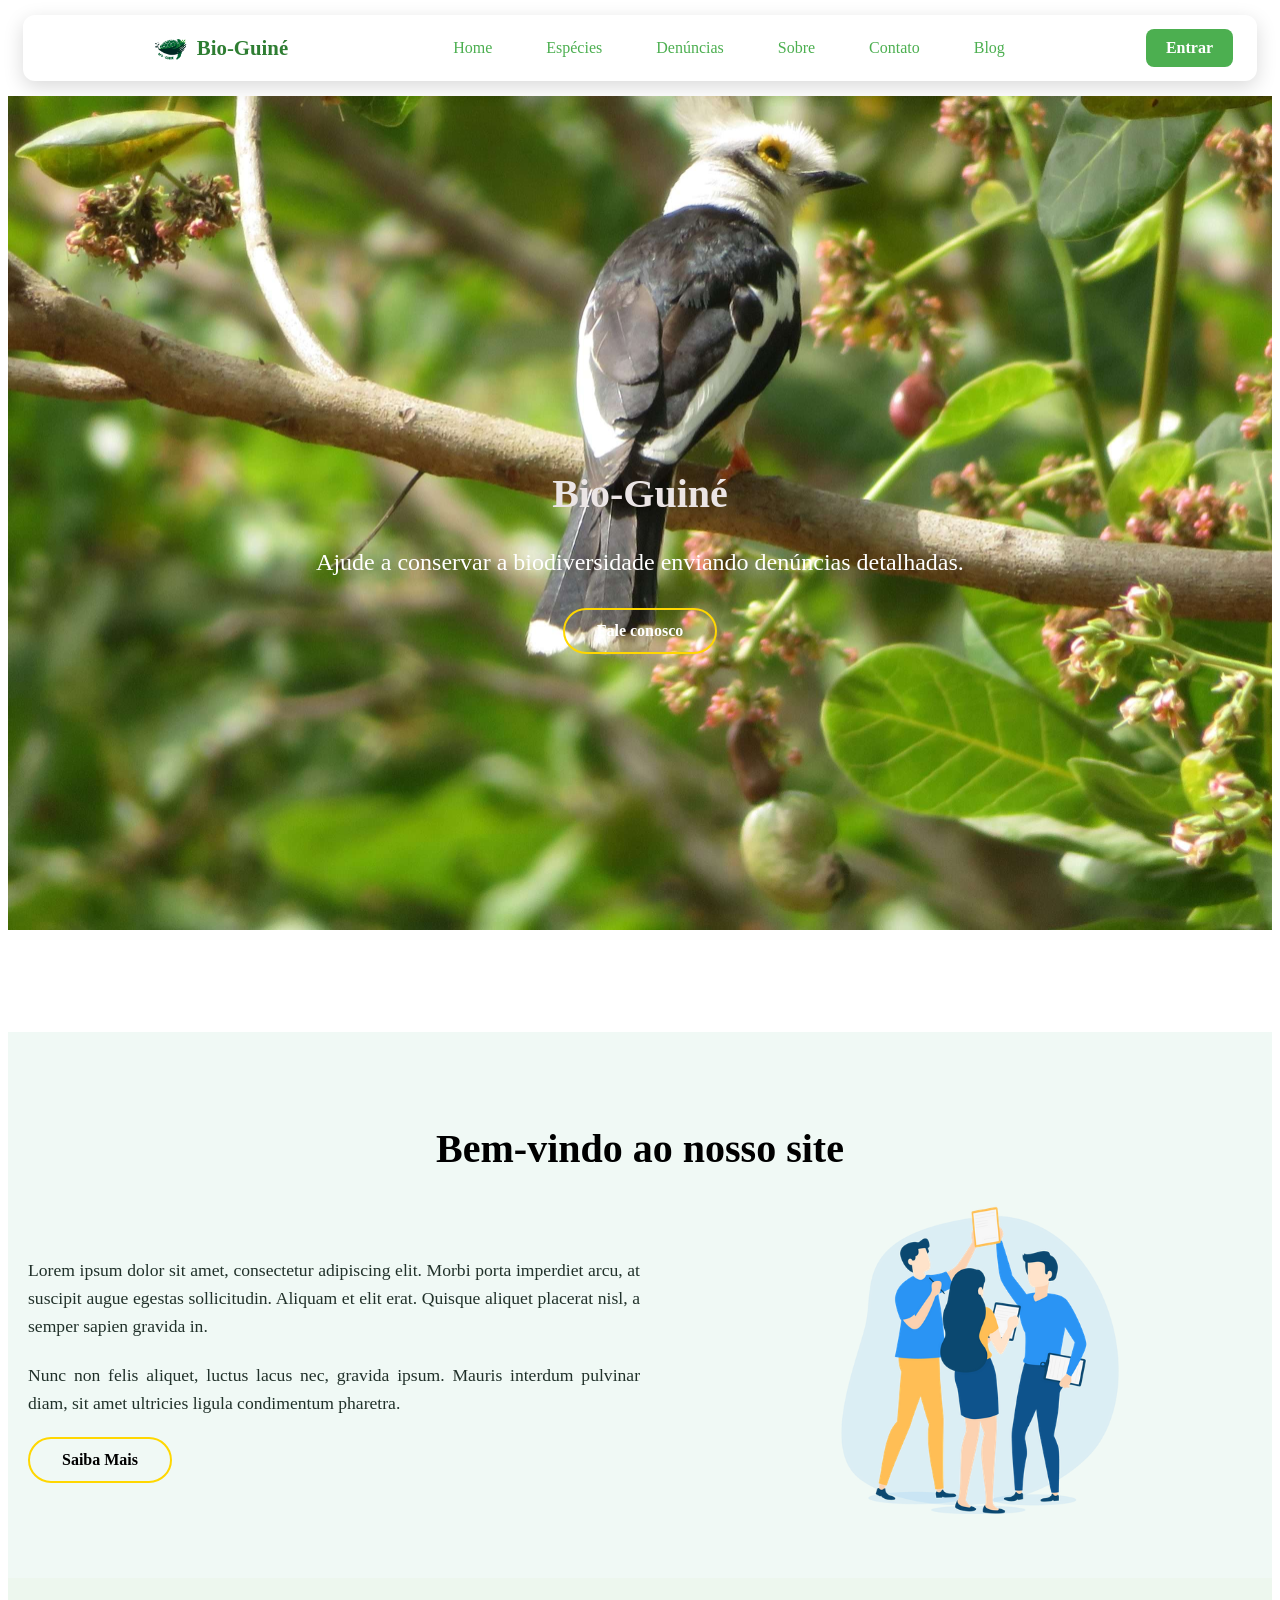
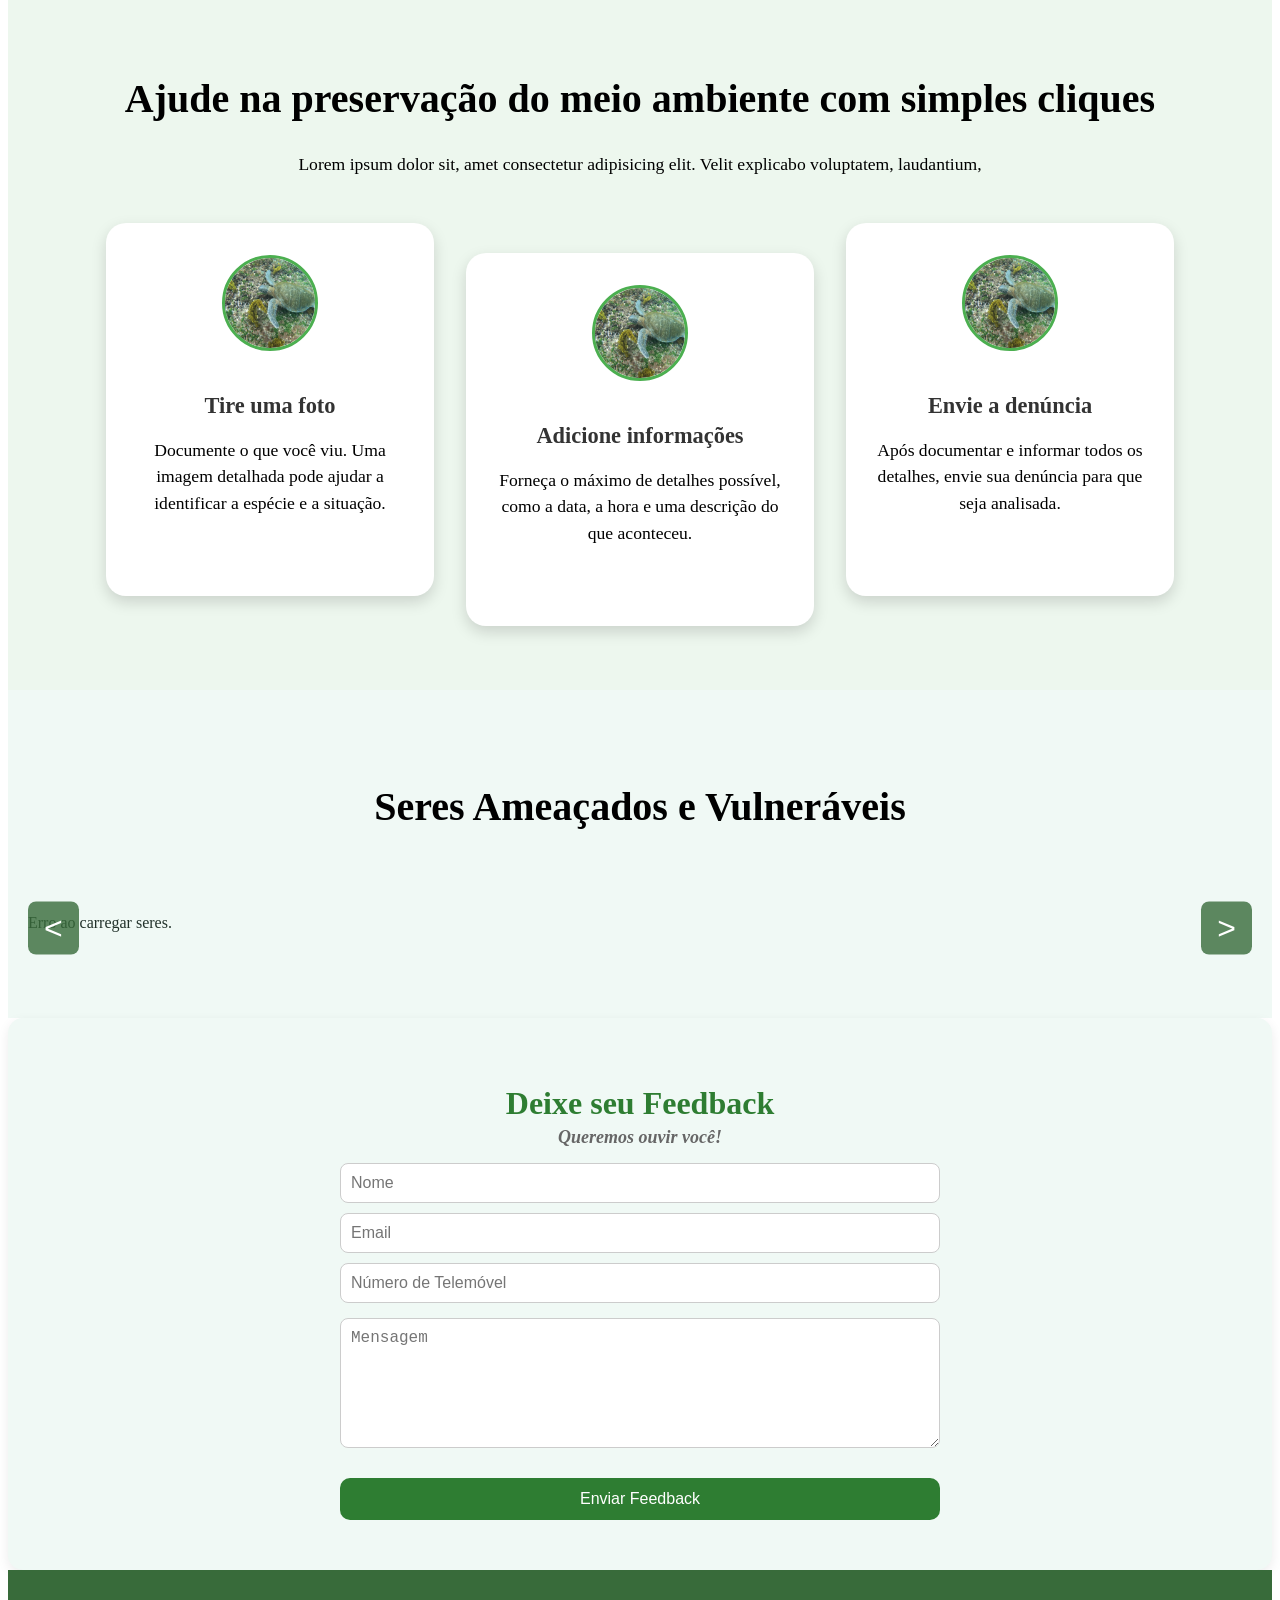
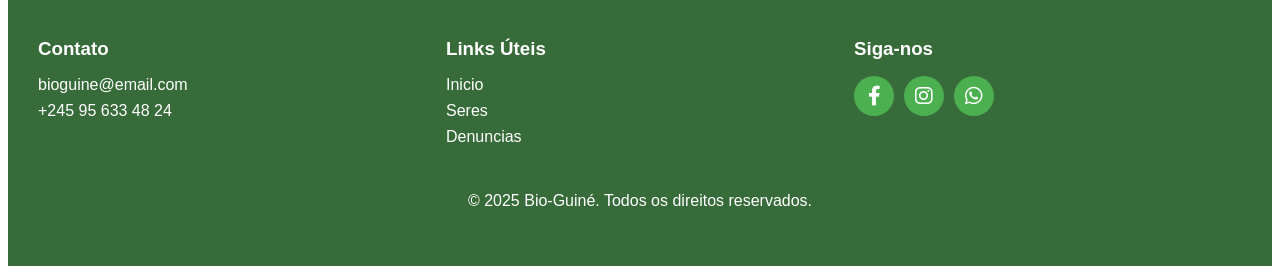
<file: index.html>
<!DOCTYPE html>
<html lang="pt-br">
<head>
<meta charset="UTF-8">
<meta name="viewport" content="width=device-width, initial-scale=1.0">
<title>Plataforma de Denúncias - Modelo</title>
<link rel="stylesheet" href="https://cdnjs.cloudflare.com/ajax/libs/font-awesome/6.0.0-beta3/css/all.min.css">
<link href="https://fonts.googleapis.com/css2?family=Inter:wght@300;400;600;700&display=swap" rel="stylesheet">
<link rel="stylesheet" href="assets/css/index.css">

</head>
<body>
<!-- Navbar -->

<!-- Header -->
<header class="main-nav">
  <div class="container flex-container">
    <!-- Logo -->
    <a href="index.html" class="logo">
      <img src="assets/img/logo/Logo-Bio.jpg1-removebg-preview.png" alt="Logo Bio">
      <span>Bio-Guiné</span>
    </a>

    <!-- Navegação principal -->
    <nav class="main-nav-links" id="nav-links">
      <a href="index.html">Home</a>
      <a href="cadastro.html">Espécies</a>
      <a href="denuncia.html">Denúncias</a>
      <a href="sobre.html">Sobre</a>
      <a href="contacto.html">Contato</a>
      <a href="#">Blog</a>
    </nav>

    <!-- Botão do usuário (fora do menu lateral) -->
    <div id="user-menu"></div>

    <!-- Hamburger -->
    <button class="hamburger" id="hamburger"><i class="fas fa-bars"></i></button>
  </div>
</header>

<main>





    <!-- Conteúdo Principal -->
    <main>
        <!-- Seção Hero (Banner) -->
        <section class="hero-denuncia">
            <div class="hero-denuncia-content">
                <h1>Bio-Guiné</h1>
                <p>Ajude a conservar a biodiversidade enviando denúncias detalhadas.</p>
                <a class="fale" id="cor" href="contacto.html">Fale conosco</a>
            </div>
        </section>
        <br><br>


        <section id="sobre-nos" class="content-section">
  <h1>Bem-vindo ao nosso site</h1>
  <div class="sobre-nos-wrapper">
    <div class="sobre-nos-texto">
      <p>
        Lorem ipsum dolor sit amet, consectetur adipiscing elit. Morbi porta imperdiet arcu, at suscipit augue egestas sollicitudin. Aliquam et elit erat. Quisque aliquet placerat nisl, a semper sapien gravida in.
      </p>
      <p>
        Nunc non felis aliquet, luctus lacus nec, gravida ipsum. Mauris interdum pulvinar diam, sit amet ultricies ligula condimentum pharetra.
      </p>
   <a class="fale" id="mais"  href="sobre.html">Saiba Mais</a>
    </div>
    <div class="sobre-nos-imagem">
      <img src="assets/img/free-trabalho-em-equipe-illustration-svg-png-download-1785594.webp" alt="Sobre nós">
    </div>
  </div>
</section>


        <!-- Seção de Missão -->
        <section id="missao" class="content-section">
            <div class="container">
                <h1>Ajude na preservação do meio ambiente com simples cliques</h1>
                <p>Lorem ipsum dolor sit, amet consectetur adipisicing elit. Velit explicabo voluptatem, laudantium,</p>
                <div class="mission-cards">
                    <div class="mission-card">
                        <img src="assets/img/Tartaruga-verde.jpeg" alt="">
                        <h3>Tire uma foto</h3>
                        <p>Documente o que você viu. Uma imagem detalhada pode ajudar a identificar a espécie e a situação.</p>
                    </div>
                    <div class="mission-card middle-carde">
                        <img src="assets/img/Tartaruga-verde.jpeg" alt="">
                        <h3>Adicione informações</h3>
                        <p>Forneça o máximo de detalhes possível, como a data, a hora e uma descrição do que aconteceu.</p>
                    </div>
                    <div class="mission-card middle-carder">
                        <img src="assets/img/Tartaruga-verde.jpeg" alt="">
                        <h3>Envie a denúncia</h3>
                        <p>Após documentar e informar todos os detalhes, envie sua denúncia para que seja analisada.</p>
                    </div>
                </div>
            </div>
        </section>

            <!-- Seção de Carrocel -->
      <!-- CARROSSEL DE SERES -->
<section id="carrossel-seres" class="content-section">
  <h1>Seres Ameaçados e Vulneráveis</h1>
  <br><br>
  <div class="carousel-wrapper">
    <button class="carousel-btn prev">&lt;</button>
    <div class="carousel-track" id="carouselEspecies">
      <!-- Cards serão adicionados via JS -->
    </div>
    <button class="carousel-btn next">&gt;</button>
  </div>
</section>





<!-- Formulário de Feedback -->
<section class="destaque-especie">
    <div class="info-especie">
        <h2>Deixe seu Feedback</h2>
        <h4><em>Queremos ouvir você!</em></h4>

        <!-- Formulário Web3Forms -->
        <form action="https://api.web3forms.com/submit" method="POST">
            <!-- Chave de acesso Web3Forms -->
            <input type="hidden" name="access_key" value="b8a05d47-8f3d-4c1d-8ac3-6b8f9a377919">

            <!-- Inputs do formulário -->
            <div class="form-row">
                <input type="text" name="name" placeholder="Nome" required>
                 <input type="email" name="email" placeholder="Email"  required>
                <input type="tel" name="telefone" placeholder="Número de Telemóvel" required>
            </div>
            <textarea name="message" placeholder="Mensagem" rows="6" required></textarea>

            <!-- Honeypot para evitar spam -->
            <input type="checkbox" name="botcheck" style="display:none;">

            <!-- Página de redirecionamento após envio (opcional) -->
            <input type="hidden" name="_next" value="https://seudominio.co/thanks.html">

            <!-- Botão de envio -->
            <button type="submit">Enviar Feedback</button>
        </form>

        <p id="formStatus" style="margin-top:10px;"></p>
    </div>
</section>




<footer class="footer">
  <div class="footer-content">
    <div class="footer-section">
      <h3>Contato</h3>
      <ul>
        <li><a href="mailto:exemplo@email.com">bioguine@email.com</a></li>
        <li><a href="tel:+123456789">+245 95 633 48 24</a></li>
      </ul>
    </div>
    <div class="footer-section">
      <h3>Links Úteis</h3>
      <ul>
        <li><a href="index.html">Inicio</a></li>
        <li><a href="cadastro.html">Seres</a></li>
        <li><a href="denuncia.html">Denuncias</a></li>
      </ul>
    </div>
    
    <div class="footer-section">
      <h3>Siga-nos</h3>
     <ul class="social-icons">
  <li><a href="#"><i class="fab fa-facebook-f"></i></a></li>
  <li><a href="#"><i class="fab fa-instagram"></i></a></li>
  <li><a href="https://wa.me/956334824" target="_blank"><i class="fab fa-whatsapp"></i></a></li>
</ul>


    </div>
  </div>
  <div class="footer-bottom">
    <p>&copy; 2025 Bio-Guiné. Todos os direitos reservados.</p>
  </div>
</footer>


<script>
 document.addEventListener('DOMContentLoaded', () => {
    const hamburger = document.getElementById('hamburger');
    const navLinks = document.getElementById('nav-links');

    if (!hamburger || !navLinks) return;

    hamburger.addEventListener('click', () => {
        navLinks.classList.toggle('active');
    });

    navLinks.querySelectorAll('a').forEach(link => {
        link.addEventListener('click', () => {
            navLinks.classList.remove('active');
        });
    });
});


</script>

      <script src="assets/page/usuariospage.js"></script>


<script src="assets/page/index.js"></script>

</body>
</html>
</file>
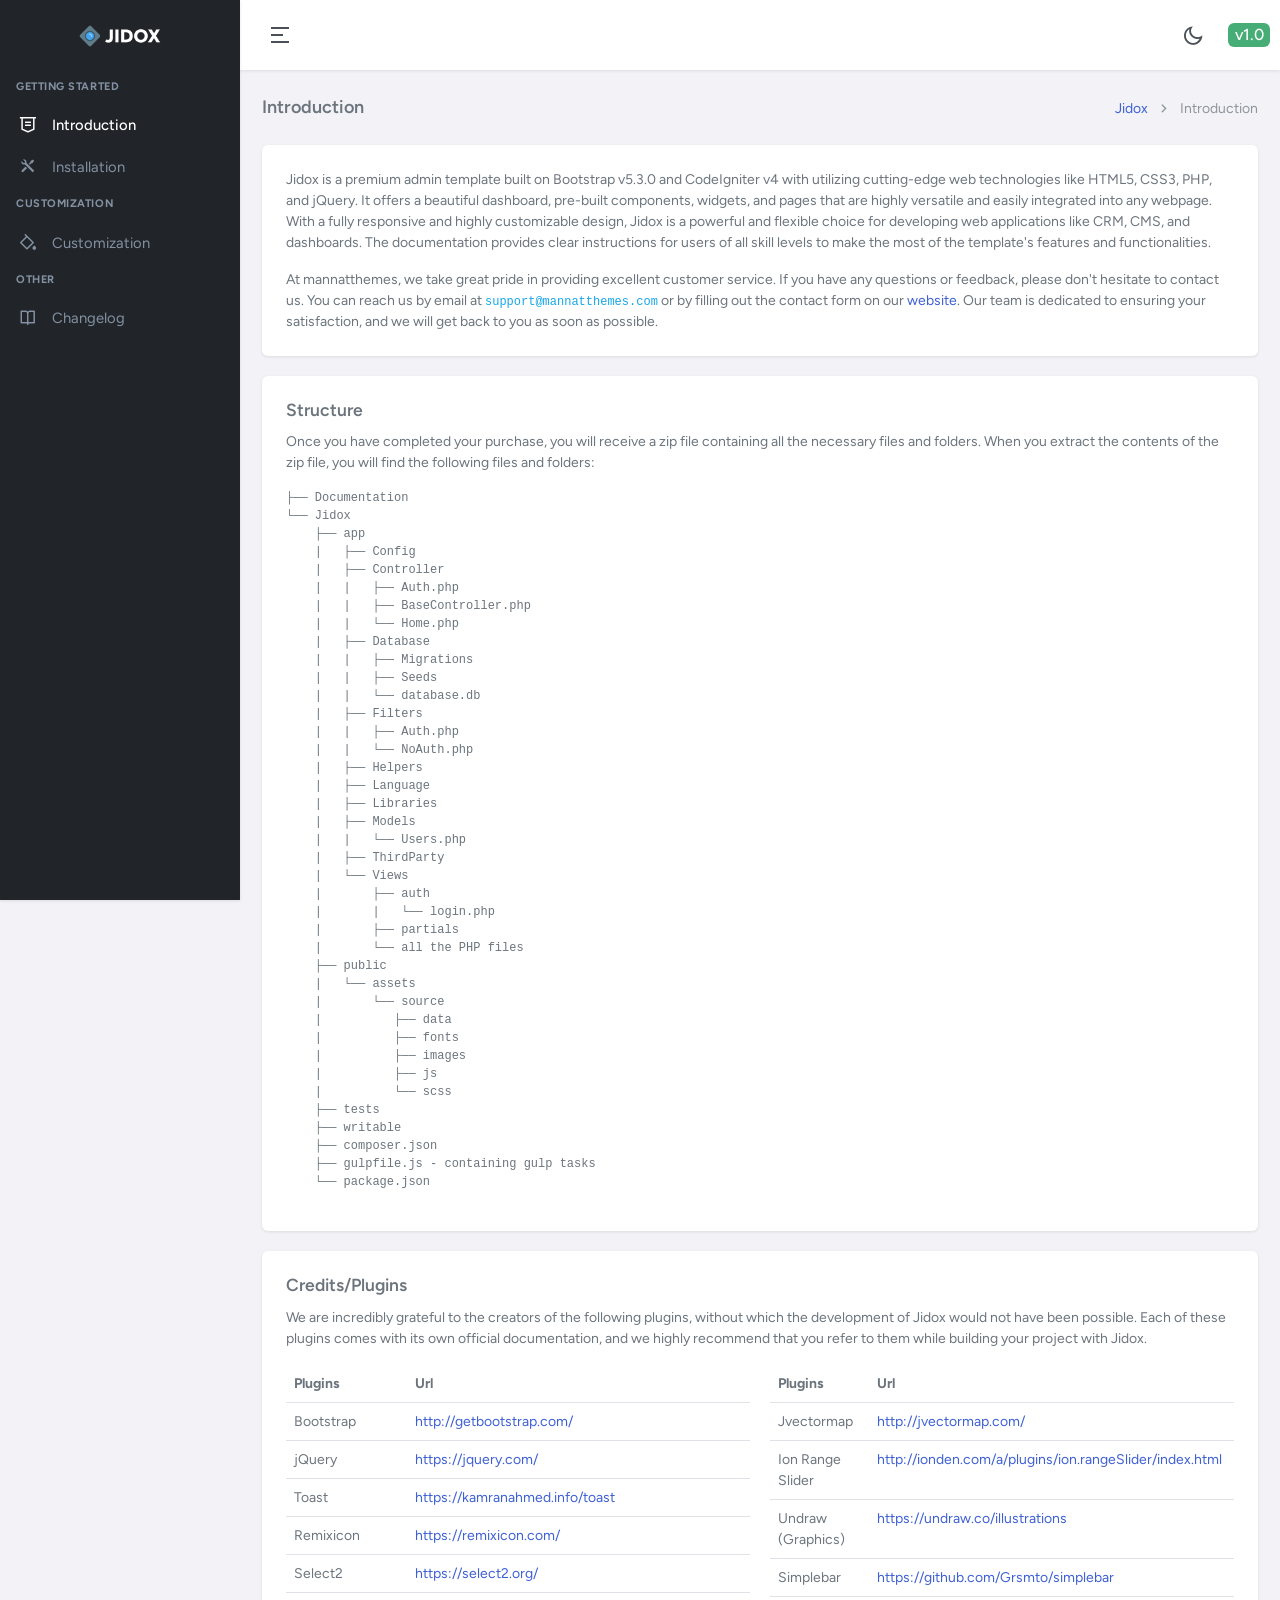
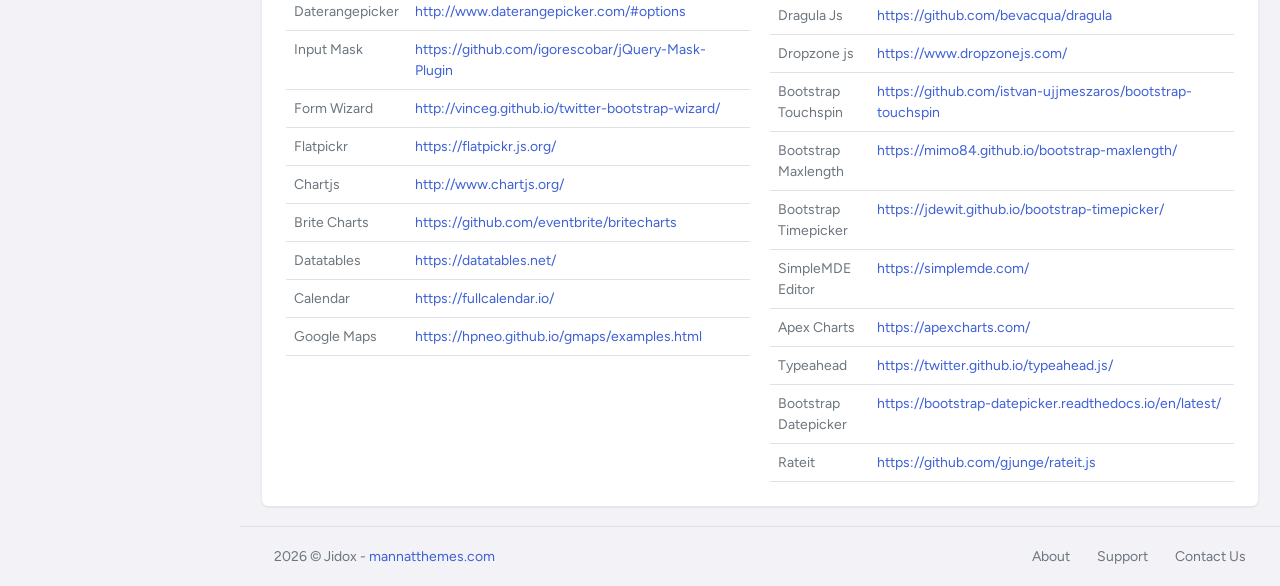
<file: jidox_codeigniter/Documentation/index.html>
<!DOCTYPE html>
<html lang="en">

<head>
    <meta charset="utf-8" />
    <title>Introduction | Jidox - Material Design Admin & Dashboard Template</title>
    <meta name="viewport" content="width=device-width, initial-scale=1.0">
    <meta content="A fully featured admin theme which can be used to build CRM, CMS, etc." name="description" />
    <meta content="mannatthemes" name="author" />

    <!-- App favicon -->
    <link rel="shortcut icon" href="assets/images/favicon.ico">

    <!-- Theme Config Js -->
    <script src="assets/js/config.js"></script>

    <!-- App css -->
    <link href="assets/css/app.min.css" rel="stylesheet" type="text/css" id="app-style" />

    <!-- Icons css -->
    <link href="assets/css/icons.min.css" rel="stylesheet" type="text/css" />
</head>

<body>
    <!-- Begin page -->
    <div class="wrapper">

        <!-- ========== Topbar Start ========== -->
        <div class="navbar-custom">
            <div class="topbar container-fluid">
                <div class="d-flex align-items-center gap-lg-2 gap-1">

                    <!-- Topbar Brand Logo -->
                    <div class="logo-topbar">
                        <!-- Logo light -->
                        <a href="index.html" class="logo-light">
                            <span class="logo-lg">
                                <img src="assets/images/logo.png" alt="logo">
                            </span>
                            <span class="logo-sm">
                                <img src="assets/images/logo-sm.png" alt="small logo">
                            </span>
                        </a>

                        <!-- Logo Dark -->
                        <a href="index.html" class="logo-dark">
                            <span class="logo-lg">
                                <img src="assets/images/logo-dark.png" alt="dark logo">
                            </span>
                            <span class="logo-sm">
                                <img src="assets/images/logo-sm.png" alt="small logo">
                            </span>
                        </a>
                    </div>

                    <!-- Sidebar Menu Toggle Button -->
                    <button class="button-toggle-menu">
                        <i class="ri-menu-2-fill"></i>
                    </button>
                </div>

                <ul class="topbar-menu d-flex align-items-center gap-3">

                    <li class="d-none d-sm-inline-block">
                        <div class="nav-link" id="light-dark-mode">
                            <i class="ri-moon-line fs-22"></i>
                        </div>
                    </li>

                    <li class="nav-link"><span class="badge bg-success fs-16">v1.0</span></li>
                </ul>
            </div>
        </div>
        <!-- ========== Topbar End ========== -->

        <!-- ========== Left Sidebar Start ========== -->
        <div class="leftside-menu">

            <!-- Brand Logo Light -->
            <a href="index.html" class="logo logo-light">
                <span class="logo-lg">
                    <img src="assets/images/logo.png" alt="logo">
                </span>
                <span class="logo-sm">
                    <img src="assets/images/logo-sm.png" alt="small logo">
                </span>
            </a>

            <!-- Brand Logo Dark -->
            <a href="index.html" class="logo logo-dark">
                <span class="logo-lg">
                    <img src="assets/images/logo-dark.png" alt="dark logo">
                </span>
                <span class="logo-sm">
                    <img src="assets/images/logo-sm.png" alt="small logo">
                </span>
            </a>

            <!-- Sidebar Hover Menu Toggle Button -->
            <div class="button-sm-hover" data-bs-toggle="tooltip" data-bs-placement="right" title="Show Full Sidebar">
                <i class="ri-checkbox-blank-circle-line align-middle"></i>
            </div>

            <!-- Full Sidebar Menu Close Button -->
            <div class="button-close-fullsidebar">
                <i class="ri-close-fill align-middle"></i>
            </div>

            <!-- Sidebar -left -->
            <div class="h-100" id="leftside-menu-container" data-simplebar>
                <!-- Leftbar User -->
                <div class="leftbar-user">
                    <a href="pages-profile.html">
                        <img src="assets/images/users/avatar-1.jpg" alt="user-image" height="42" class="rounded-circle shadow-sm">
                        <span class="leftbar-user-name mt-2">Tosha Minner</span>
                    </a>
                </div>

                <!--- Sidemenu -->
                <ul class="side-nav">

                    <li class="side-nav-title">Getting Started</li>

                    <li class="side-nav-item">
                        <a href="index.html" class="side-nav-link">
                            <i class="ri-honour-line"></i>
                            <span> Introduction </span>
                        </a>
                    </li>

                    <li class="side-nav-item">
                        <a href="installation.html" class="side-nav-link">
                            <i class="ri-tools-fill"></i>
                            <span> Installation </span>
                        </a>
                    </li>

                    <li class="side-nav-title">Customization</li>

                    <li class="side-nav-item">
                        <a href="customization.html" class="side-nav-link">
                            <i class="ri-paint-line"></i>
                            <span> Customization </span>
                        </a>
                    </li>

                    <li class="side-nav-title">Other</li>

                    <li class="side-nav-item">
                        <a href="changelog.html" class="side-nav-link">
                            <i class="ri-book-open-line"></i>
                            <span> Changelog </span>
                        </a>
                    </li>

                </ul>
                <!--- End Sidemenu -->

                <div class="help-box text-white text-center d-none">
                    <a href="javascript: void(0);" class="float-end close-btn text-white">
                        <i class="mdi mdi-close"></i>
                    </a>
                    <img src="assets/images/svg/help-icon.svg" height="90" alt="Helper Icon Image">
                    <h5 class="mt-3">Unlimited Access</h5>
                    <p class="mb-3">Upgrade to plan to get access to unlimited reports</p>
                    <a href="javascript: void(0);" class="btn btn-secondary btn-sm">Buy Now</a>
                </div>

                <div class="clearfix"></div>
            </div>
        </div>
        <!-- ========== Left Sidebar End ========== -->

        <!-- ============================================================== -->
        <!-- Start Page Content here -->
        <!-- ============================================================== -->

        <div class="content-page">
            <div class="content">

                <!-- Start Content-->
                <div class="container-fluid">

                    <!-- start page title -->
                    <div class="row">
                        <div class="col-12">
                            <div class="page-title-box">
                                <div class="page-title-right">
                                    <ol class="breadcrumb m-0">
                                        <li class="breadcrumb-item"><a href="javascript: void(0);">Jidox</a></li>
                                        <li class="breadcrumb-item active">Introduction</li>
                                    </ol>
                                </div>
                                <h4 class="page-title">Introduction</h4>
                            </div>
                        </div>
                    </div>
                    <!-- end page title -->

                    <div class="card">
                        <div class="card-body">
                            <p>
                                Jidox is a premium admin template built on Bootstrap
                                v5.3.0 and CodeIgniter v4 with utilizing cutting-edge web technologies
                                like HTML5, CSS3, PHP, and jQuery. It offers a beautiful
                                dashboard, pre-built components, widgets, and pages that are
                                highly versatile and easily integrated into any webpage.
                                With a fully responsive and highly customizable design,
                                Jidox is a powerful and flexible choice for developing web
                                applications like CRM, CMS, and dashboards. The
                                documentation provides clear instructions for users of all
                                skill levels to make the most of the template's features and
                                functionalities.
                            </p>

                            <p class="mb-0">
                                At mannatthemes, we take great pride in providing excellent
                                customer service. If you have any questions or feedback,
                                please don't hesitate to contact us. You can reach us by
                                email at <code>support@mannatthemes.com</code> or by filling
                                out the contact form on our
                                <a href="http://mannatthemes.com/#contact" target="_blank">website</a>. Our team is dedicated to ensuring your satisfaction, and
                                we will get back to you as soon as possible.
                            </p>
                        </div>
                    </div>

                    <div class="card">
                        <div class="card-body">
                            <h4 class="card-title">Structure</h4>
                            <p>
                                Once you have completed your purchase, you will receive a
                                zip file containing all the necessary files and folders.
                                When you extract the contents of the zip file, you will find
                                the following files and folders:
                            </p>
                            <pre>
├── Documentation
└── Jidox
    ├── app
    |   ├── Config
    |   ├── Controller
    |   |   ├── Auth.php
    |   |   ├── BaseController.php
    |   |   └── Home.php
    |   ├── Database
    |   |   ├── Migrations
    |   |   ├── Seeds
    |   |   └── database.db
    |   ├── Filters
    |   |   ├── Auth.php
    |   |   └── NoAuth.php
    |   ├── Helpers
    |   ├── Language
    |   ├── Libraries
    |   ├── Models
    |   |   └── Users.php
    |   ├── ThirdParty
    |   └── Views
    |       ├── auth
    |       |   └── login.php
    |       ├── partials
    |       └── all the PHP files
    ├── public
    |   └── assets
    |       └── source
    |          ├── data
    |          ├── fonts
    |          ├── images
    |          ├── js
    |          └── scss
    ├── tests
    ├── writable
    ├── composer.json
    ├── gulpfile.js - containing gulp tasks
    └── package.json
</pre>
                        </div>
                    </div>

                    <div class="card">
                        <div class="card-body">
                            <h4 class="mt-0 mb-2 font-weight-bold">Credits/Plugins</h4>
                            <p>
                                We are incredibly grateful to the creators of the following
                                plugins, without which the development of Jidox would not
                                have been possible. Each of these plugins comes with its own
                                official documentation, and we highly recommend that you
                                refer to them while building your project with Jidox.
                            </p>
                            <div class="row">
                                <div class="col-md-6">
                                    <div class="table-responsive">
                                        <table class="table table-sm mb-0">
                                            <thead>
                                                <tr>
                                                    <th>Plugins</th>
                                                    <th>Url</th>
                                                </tr>
                                            </thead>
                                            <tbody>
                                                <tr>
                                                    <td>Bootstrap</td>
                                                    <td>
                                                        <a href="http://getbootstrap.com/" target="_blank">http://getbootstrap.com/</a>
                                                    </td>
                                                </tr>
                                                <tr>
                                                    <td>jQuery</td>
                                                    <td>
                                                        <a href="https://jquery.com/" target="_blank">https://jquery.com/</a>
                                                    </td>
                                                </tr>
                                                <tr>
                                                    <td>Toast</td>
                                                    <td>
                                                        <a href="https://kamranahmed.info/toast" target="_blank">https://kamranahmed.info/toast</a>
                                                    </td>
                                                </tr>
                                                <tr>
                                                    <td>Remixicon</td>
                                                    <td>
                                                        <a href="https://remixicon.com/" target="_blank">https://remixicon.com/</a>
                                                    </td>
                                                </tr>
                                                <tr>
                                                    <td>Select2</td>
                                                    <td>
                                                        <a href="https://select2.org/" target="_blank">https://select2.org/</a>
                                                    </td>
                                                </tr>
                                                <tr>
                                                    <td>Daterangepicker</td>
                                                    <td>
                                                        <a href="http://www.daterangepicker.com/#options" target="_blank">http://www.daterangepicker.com/#options</a>
                                                    </td>
                                                </tr>
                                                <tr>
                                                    <td>Input Mask</td>
                                                    <td>
                                                        <a href="https://github.com/igorescobar/jQuery-Mask-Plugin" target="_blank">https://github.com/igorescobar/jQuery-Mask-Plugin</a>
                                                    </td>
                                                </tr>
                                                <tr>
                                                    <td>Form Wizard</td>
                                                    <td>
                                                        <a href="http://vinceg.github.io/twitter-bootstrap-wizard/" target="_blank">http://vinceg.github.io/twitter-bootstrap-wizard/</a>
                                                    </td>
                                                </tr>
                                                <tr>
                                                    <td>Flatpickr</td>
                                                    <td>
                                                        <a href="https://flatpickr.js.org/" target="_blank">https://flatpickr.js.org/</a>
                                                    </td>
                                                </tr>
                                                <tr>
                                                    <td>Chartjs</td>
                                                    <td>
                                                        <a href="http://www.chartjs.org/" target="_blank">http://www.chartjs.org/</a>
                                                    </td>
                                                </tr>
                                                <tr>
                                                    <td>Brite Charts</td>
                                                    <td>
                                                        <a href="https://github.com/eventbrite/britecharts" target="_blank">https://github.com/eventbrite/britecharts</a>
                                                    </td>
                                                </tr>
                                                <tr>
                                                    <td>Datatables</td>
                                                    <td>
                                                        <a href="https://datatables.net/" target="_blank">https://datatables.net/</a>
                                                    </td>
                                                </tr>
                                                <tr>
                                                    <td>Calendar</td>
                                                    <td>
                                                        <a href="https://fullcalendar.io/" target="_blank">https://fullcalendar.io/</a>
                                                    </td>
                                                </tr>
                                                <tr>
                                                    <td>Google Maps</td>
                                                    <td>
                                                        <a href="https://hpneo.github.io/gmaps/examples.html" target="_blank">https://hpneo.github.io/gmaps/examples.html</a>
                                                    </td>
                                                </tr>
                                               
                                            </tbody>
                                        </table>
                                    </div>
                                </div>
                                <div class="col-md-6">
                                    <div class="table-responsive">
                                        <table class="table table-sm mb-0">
                                            <thead>
                                                <tr>
                                                    <th>Plugins</th>
                                                    <th>Url</th>
                                                </tr>
                                            </thead>
                                            <tbody>
                                                <tr>
                                                    <td>Jvectormap</td>
                                                    <td>
                                                        <a href="http://jvectormap.com/" target="_blank">http://jvectormap.com/</a>
                                                    </td>
                                                </tr>
                                                <tr>
                                                    <td>Ion Range Slider</td>
                                                    <td>
                                                        <a href="http://ionden.com/a/plugins/ion.rangeSlider/index.html" target="_blank">http://ionden.com/a/plugins/ion.rangeSlider/index.html</a>
                                                    </td>
                                                </tr>
                                                <tr>
                                                    <td>Undraw (Graphics)</td>
                                                    <td>
                                                        <a href="https://undraw.co/illustrations" target="_blank">https://undraw.co/illustrations</a>
                                                    </td>
                                                </tr>
                                                <tr>
                                                    <td>Simplebar</td>
                                                    <td>
                                                        <a href="https://github.com/Grsmto/simplebar" target="_blank">https://github.com/Grsmto/simplebar</a>
                                                    </td>
                                                </tr>
                                                <tr>
                                                    <td>Dragula Js</td>
                                                    <td>
                                                        <a href="https://github.com/bevacqua/dragula" target="_blank">https://github.com/bevacqua/dragula</a>
                                                    </td>
                                                </tr>
                                                <tr>
                                                    <td>Dropzone js</td>
                                                    <td>
                                                        <a href="https://www.dropzonejs.com/" target="_blank">https://www.dropzonejs.com/</a>
                                                    </td>
                                                </tr>
                                                <tr>
                                                    <td>Bootstrap Touchspin</td>
                                                    <td>
                                                        <a href="https://github.com/istvan-ujjmeszaros/bootstrap-touchspin" target="_blank">https://github.com/istvan-ujjmeszaros/bootstrap-touchspin</a>
                                                    </td>
                                                </tr>
                                                <tr>
                                                    <td>Bootstrap Maxlength</td>
                                                    <td>
                                                        <a href="https://mimo84.github.io/bootstrap-maxlength/" target="_blank">https://mimo84.github.io/bootstrap-maxlength/</a>
                                                    </td>
                                                </tr>
                                                <tr>
                                                    <td>Bootstrap Timepicker</td>
                                                    <td>
                                                        <a href="https://jdewit.github.io/bootstrap-timepicker/" target="_blank">https://jdewit.github.io/bootstrap-timepicker/</a>
                                                    </td>
                                                </tr>
                                             
                                                <tr>
                                                    <td>SimpleMDE Editor</td>
                                                    <td>
                                                        <a href="https://simplemde.com/" target="_blank">https://simplemde.com/</a>
                                                    </td>
                                                </tr>
                                                <tr>
                                                    <td>Apex Charts</td>
                                                    <td>
                                                        <a href="https://apexcharts.com/" target="_blank">https://apexcharts.com/</a>
                                                    </td>
                                                </tr>
                                                <tr>
                                                    <td>Typeahead</td>
                                                    <td>
                                                        <a href="https://twitter.github.io/typeahead.js/" target="_blank">https://twitter.github.io/typeahead.js/</a>
                                                    </td>
                                                </tr>
                                                <tr>
                                                    <td>Bootstrap Datepicker</td>
                                                    <td>
                                                        <a href="https://bootstrap-datepicker.readthedocs.io/en/latest/" target="_blank">https://bootstrap-datepicker.readthedocs.io/en/latest/</a>
                                                    </td>
                                                </tr>
                                                <tr>
                                                    <td>Rateit</td>
                                                    <td>
                                                        <a href="https://github.com/gjunge/rateit.js" target="_blank">https://github.com/gjunge/rateit.js</a>
                                                    </td>
                                                </tr>
                                            </tbody>
                                        </table>
                                    </div>
                                </div>
                            </div>
                        </div>
                    </div>

                </div>
                <!-- container -->

            </div>
            <!-- content -->

            <!-- Footer Start -->
            <footer class="footer">
                <div class="container-fluid">
                    <div class="row">
                        <div class="col-md-6">
                            <script>document.write(new Date().getFullYear())</script> © Jidox - <a href="https://mannatthemes.com/" target="_blank">mannatthemes.com</a>
                        </div>
                        <div class="col-md-6">
                            <div class="text-md-end footer-links d-none d-md-block">
                                <a href="https://mannatthemes.com/" target="_blank">About</a>
                                <a href="https://mannatthemes.com/" target="_blank">Support</a>
                                <a href="https://mannatthemes.com/" target="_blank">Contact Us</a>
                            </div>
                        </div>
                    </div>
                </div>
            </footer>
            <!-- end Footer -->

        </div>

        <!-- ============================================================== -->
        <!-- End Page content -->
        <!-- ============================================================== -->

    </div>
    <!-- END wrapper -->

    <!-- Vendor js -->
    <script src="assets/js/vendor.min.js"></script>

    <!-- App js -->
    <script src="assets/js/app.min.js"></script>

</body>

</html>
</file>
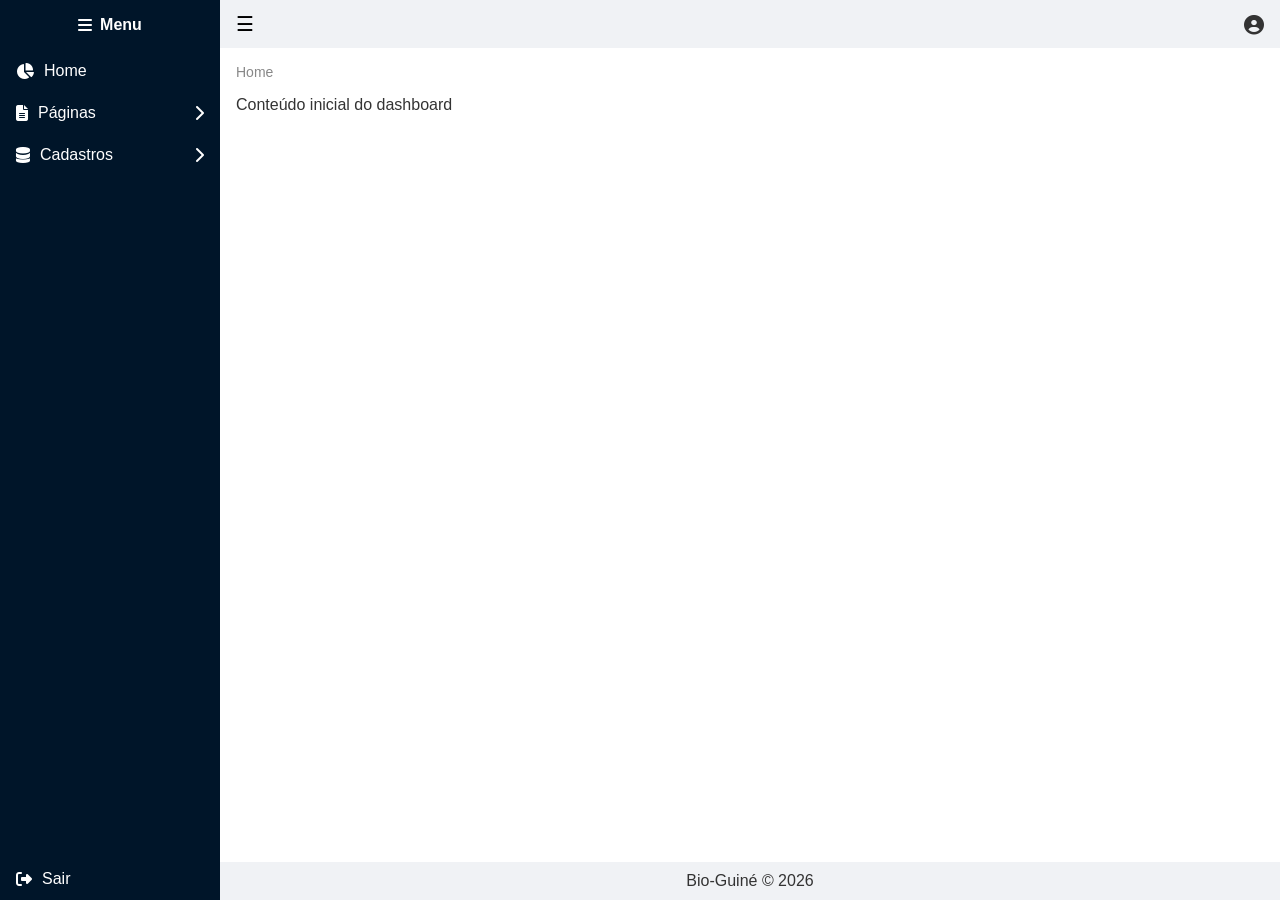
<file: admin.html>
<!DOCTYPE html>
<html lang="pt-BR">
<head>
  <meta charset="UTF-8">
  <meta name="viewport" content="width=device-width, initial-scale=1.0">
  <title>Admin Dashboard</title>
  <link rel="stylesheet" href="https://cdnjs.cloudflare.com/ajax/libs/font-awesome/6.5.0/css/all.min.css">
  <link rel="stylesheet" href="assets/css/adim.css">
</head>
<body>
<div class="layout">
  <!-- Menu lateral -->
  <div id="sider" class="sider">
    <h2><i class="fas fa-bars" onclick="toggleMenu()"></i> <span>Menu</span></h2>
    <div class="menu-container">
      <ul class="menu">
        <li onclick="loadContent('Home', this)">
          <div class="menu-item"><i class="fas fa-chart-pie"></i> <span>Home</span></div>
        </li>
        <li class="has-submenu">
          <div class="menu-item" onclick="toggleSubmenu(this)">
            <i class="fas fa-file-alt"></i> <span>Páginas</span>
            <i class="fas fa-chevron-right arrow"></i>
          </div>
          <ul class="submenu">
            <li onclick="loadContent('Usuários', this)"><i class="fas fa-user"></i> <span>Usuários</span></li>
            <li onclick="loadContent('Seres', this)"><i class="fas fa-dragon"></i> <span>Seres</span></li>
            <li onclick="loadContent('Denúncias', this)"><i class="fas fa-disease"></i> <span>Denúncias</span></li>
          </ul>
        </li>
        <li class="has-submenu">
          <div class="menu-item" onclick="toggleSubmenu(this)">
            <i class="fas fa-database"></i> <span>Cadastros</span>
            <i class="fas fa-chevron-right arrow"></i>
          </div>
          <ul class="submenu">
            <li onclick="loadContent('Espécies', this)"><i class="fas fa-paw"></i> <span>Espécies</span></li>
            <li onclick="loadContent('Categorias', this)"><i class="fas fa-list"></i> <span>Categorias</span></li>
            <li onclick="loadContent('Tipos', this)"><i class="fas fa-tags"></i> <span>Tipos</span></li>
            <li onclick="loadContent('Quiz', this)"><i class="fas fa-question-circle"></i> <span>Quiz</span></li>
            <li onclick="loadContent('Perguntas', this)"><i class="fas fa-question-circle"></i> <span>Perguntas</span></li>
            <li onclick="loadContent('Comentarios', this)"><i class="fas fa-check-circle"></i> <span>Comentarios</span></li>
          </ul>
        </li>
      </ul>
    </div>
    <!-- Botão Sair fixo -->
   <div class="logout" onclick="openLogoutModal()">
      <i class="fas fa-sign-out-alt"></i> <span>Sair</span>
      <script>function openLogoutModal() {
  // Se já existir modal, não cria de novo
  if (document.getElementById("logoutModal")) {
    document.getElementById("logoutModal").style.display = "flex";
    return;
  }

  // Criando modal via JS
  const modal = document.createElement("div");
  modal.id = "logoutModal";
  modal.className = "modal";
  modal.innerHTML = `
    <div class="modal-content">
      <h3>Tem certeza que deseja sair?</h3>
      <div class="modal-actions">
        <button id="confirmLogout">Sim</button>
        <button id="cancelLogout">Não</button>
      </div>
    </div>
  `;
  document.body.appendChild(modal);

  // CSS direto pelo JS
  const style = document.createElement("style");
  style.innerHTML = `
    .modal {
      display: flex; 
      position: fixed;
      z-index: 1000;
      left: 0; top: 0;
      width: 100%; height: 100%;
      background: rgba(0,0,0,0.5);
      justify-content: center; align-items: center;
    }
    .modal-content {
      background: #fff;
      padding: 20px;
      border-radius: 12px;
      text-align: center;
      width: 300px;
      animation: fadeIn 0.3s ease-in-out;
    }
    .modal-actions {
      margin-top: 15px;
      display: flex; 
      justify-content: space-around;
    }
    .modal-actions button {
      padding: 8px 16px;
      border: none;
      border-radius: 6px;
      cursor: pointer;
      font-size: 14px;
    }
    #confirmLogout { background: #d9534f; color: white; }
    #cancelLogout { background: #5bc0de; color: white; }
    @keyframes fadeIn {
      from { opacity: 0; transform: scale(0.8); }
      to { opacity: 1; transform: scale(1); }
    }
  `;
  document.head.appendChild(style);

  // Eventos
  document.getElementById("confirmLogout").addEventListener("click", function() {
    window.location.href = "index.html"; // Redireciona
  });

  document.getElementById("cancelLogout").addEventListener("click", function() {
    modal.remove(); // Remove modal
  });

  // Fechar clicando fora
  modal.addEventListener("click", function(event) {
    if (event.target === modal) modal.remove();
  });
}
</script>
    </div>

  </div>

  <!-- Área principal -->
  <div class="main">
    <div class="header">
      <button class="toggle-btn" onclick="toggleMenu()">☰</button>
      <div class="header-right" onclick="loadContent('Perfil')">
        <i class="fas fa-user-circle fa-lg"></i>
      </div>
    </div>

    <div class="content">
      <div id="breadcrumb" class="breadcrumb">Home</div>
      <div id="main-content">Conteúdo inicial do dashboard</div>
    </div>

    <div class="footer">
      Bio-Guiné © <span id="year"></span>
    </div>
  </div>
</div>

<!-- Template oculto de perfil -->
<div id="perfil-template" style="display:none;">
  <h2>Perfil do Usuário</h2>
  <div class="user-info">
    <p class="user-login"></p>
    <p class="user-email"></p>
  </div>
</div>

<!-- Apenas o ano -->
<script>
  document.getElementById('year').textContent = new Date().getFullYear();
</script>

<!-- Scripts de páginas (cada um expõe sua função no window) -->

<script src="assets/page/home.js"></script>
<script src="assets/page/seres.js"></script>
<script src="assets/page/denunciaadmin.js"></script>
<script src="assets/page/categoriasadmin.js"></script>
<script src="assets/page/especie.js"></script>
<script src="assets/page/tipo.js"></script>
<script src="assets/page/useradmin.js"></script>
<!-- Script orquestrador -->
<script src="assets/page/adim.js"></script>
</body>
</html>
</file>
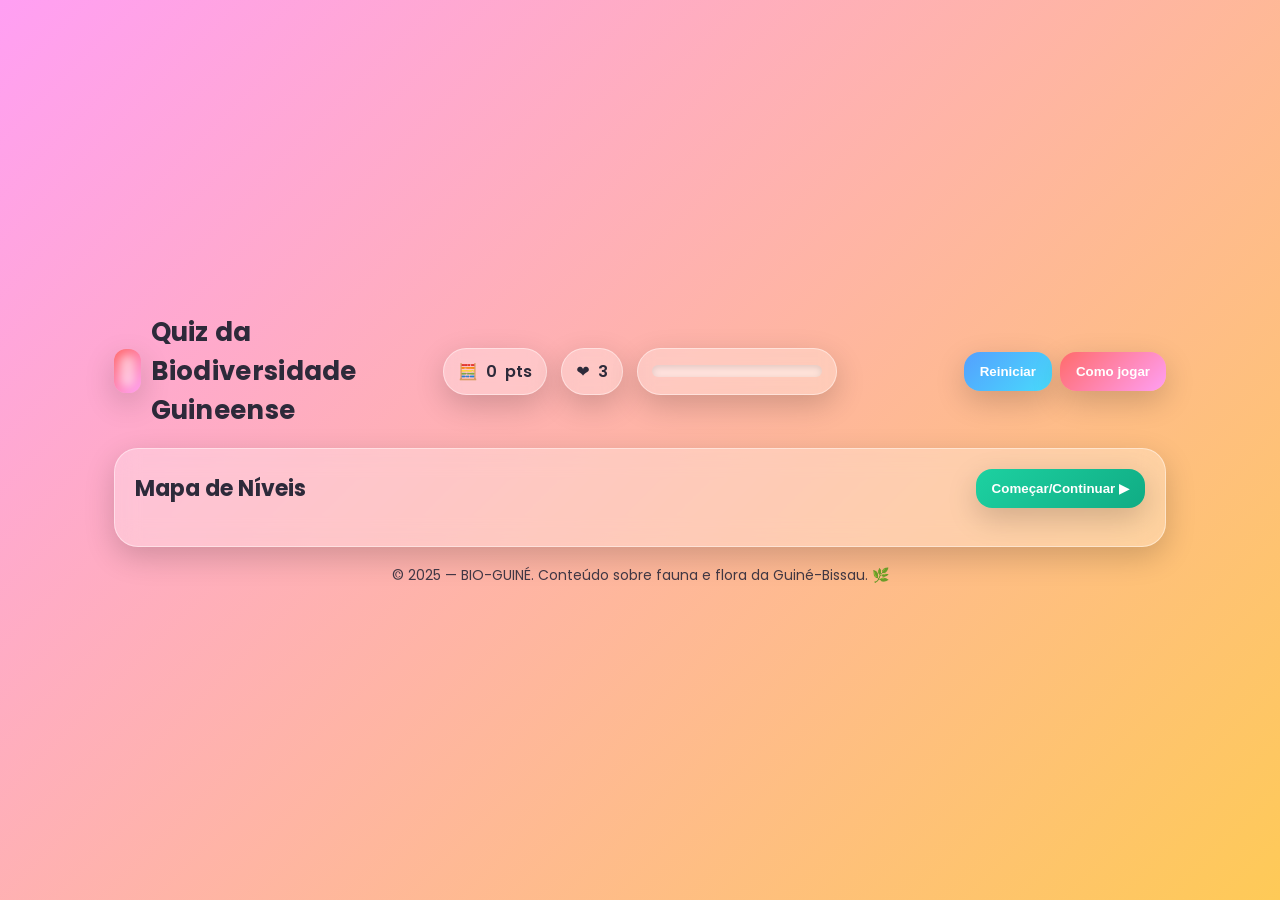
<file: quiz.html>
<!DOCTYPE html>
<html lang="pt">
<head>
  <meta charset="UTF-8" />
  <meta name="viewport" content="width=device-width, initial-scale=1" />
  <title>Quiz da Biodiversidade Guineense</title>
  <link rel="preconnect" href="https://fonts.googleapis.com">
  <link rel="preconnect" href="https://fonts.gstatic.com" crossorigin>
  <link href="https://fonts.googleapis.com/css2?family=Poppins:wght@400;600;700&display=swap" rel="stylesheet">
  <style>
    /*
      =============================================
      🎮 Quiz da Biodiversidade Guineense — Estilo Candy
      Página independente, responsiva e moderna.
      - Design "candy" com cores vibrantes, vidro/glassmorphism e sombras suaves
      - Mapa de níveis (como fases) com progresso, estrelas e bloqueio
      - Transições/efeitos, confete ao passar de nível e concluir o jogo
      - Código bem comentado para facilitar manutenção
      =============================================
    */

    :root {
      --bg-1: #ff9ff3;   /* rosa */
      --bg-2: #feca57;   /* amarelo */
      --bg-3: #48dbfb;   /* azul claro */
      --primary: #ff6b6b; /* botão principal */
      --secondary: #54a0ff;
      --success: #10ac84;
      --warning: #feca57;
      --text: #2d2a3a;
      --card: rgba(255,255,255,0.28);
      --card-border: rgba(255,255,255,0.45);
      --shadow: 0 10px 30px rgba(0,0,0,0.18);
    }

    * { box-sizing: border-box; }
    html, body { height: 100%; }
    body {
      margin: 0;
      font-family: 'Poppins', system-ui, -apple-system, Segoe UI, Roboto, sans-serif;
      color: var(--text);
      background: linear-gradient(135deg, var(--bg-1), var(--bg-2), var(--bg-3));
      background-size: 200% 200%;
      animation: bgShift 12s ease infinite;
      display: flex;
      flex-direction: column;
    }

    @keyframes bgShift {
      0% { background-position: 0% 50%; }
      50% { background-position: 100% 50%; }
      100% { background-position: 0% 50%; }
    }

    .container {
      width: min(1100px, 92%);
      margin: auto;
      padding: 24px;
    }

    /* Header com pontuação e progresso */
    .topbar {
      display: grid;
      grid-template-columns: 1fr auto 1fr;
      align-items: center;
      gap: 12px;
      margin-top: 16px;
    }

    .brand {
      display: flex; align-items: center; gap: 10px;
      user-select: none;
    }

    .logo {
      width: 44px; height: 44px; border-radius: 12px;
      background: linear-gradient(135deg,#ff6b6b,#ff9ff3);
      box-shadow: var(--shadow);
      position: relative;
    }
    .logo::after{
      content:""; position:absolute; inset:6px; border-radius:10px; background: rgba(255,255,255,0.5);
      filter: blur(4px);
    }

    h1.title { margin: 0; font-size: clamp(18px, 3.2vw, 26px); letter-spacing: 0.3px; }

    .stats {
      display: flex; justify-content: center; gap: 14px; flex-wrap: wrap;
    }

    .pill {
      backdrop-filter: blur(8px);
      -webkit-backdrop-filter: blur(8px);
      background: var(--card);
      border: 1px solid var(--card-border);
      box-shadow: var(--shadow);
      border-radius: 999px; padding: 10px 14px; font-weight: 600; display: flex; gap: 8px; align-items: center;
    }

    .progress {
      height: 12px; background: rgba(255,255,255,0.45); border-radius: 999px; overflow: hidden; width: 100%;
      box-shadow: inset 0 2px 6px rgba(0,0,0,0.12);
    }
    .progress > span { display: block; height: 100%; background: linear-gradient(90deg, #54a0ff,#5f27cd,#ff9ff3); width: 0%; transition: width .6s ease; }

    /* Card principal com mapa de níveis */
    .card {
      margin-top: 18px;
      padding: clamp(14px, 2vw, 20px);
      border-radius: 24px;
      border: 1px solid var(--card-border);
      background: var(--card);
      backdrop-filter: blur(12px);
      -webkit-backdrop-filter: blur(12px);
      box-shadow: var(--shadow);
    }

    .map-header { display:flex; justify-content:space-between; align-items:center; gap: 10px; flex-wrap: wrap; }
    .map-title { font-size: clamp(18px, 3vw, 22px); font-weight: 700; }

    .btn {
      border: none; cursor: pointer; font-weight: 700;
      border-radius: 16px; padding: 12px 16px; transition: transform .06s ease, filter .2s ease, box-shadow .2s ease;
      color: #fff; box-shadow: var(--shadow);
    }
    .btn:active { transform: translateY(1px) scale(0.998); }
    .btn-primary { background: linear-gradient(135deg, #ff6b6b, #ff9ff3); }
    .btn-secondary { background: linear-gradient(135deg, #54a0ff, #48dbfb); }
    .btn-success { background: linear-gradient(135deg, #1dd1a1, #10ac84); }
    .btn-warning { background: linear-gradient(135deg, #feca57, #ff9f43); color:#2d2a3a; }

    /* Grid do mapa de níveis (candy-style) */
    .levels-grid {
      margin-top: 18px;
      display: grid;
      grid-template-columns: repeat(auto-fit, minmax(92px, 1fr));
      gap: 16px;
    }

    .level-item {
      position: relative;
      border-radius: 20px;
      padding: 16px 12px;
      background: linear-gradient(180deg, rgba(255,255,255,0.85), rgba(255,255,255,0.6));
      border: 1px solid rgba(255,255,255,0.6);
      box-shadow: 0 8px 18px rgba(0,0,0,0.12), inset 0 2px 10px rgba(255,255,255,0.6);
      text-align: center;
      user-select: none;
      transition: transform .15s ease, filter .2s ease;
    }
    .level-item:hover { filter: brightness(1.03); transform: translateY(-2px); }

    .level-num { font-weight: 800; font-size: 18px; color: #5f27cd; }
    .lock { font-size: 12px; opacity: .7; }

    .stars { display:flex; gap:4px; justify-content:center; margin-top: 6px; }
    .star { width: 18px; height: 18px; filter: drop-shadow(0 2px 2px rgba(0,0,0,0.12)); }

    /* Modal do Quiz */
    .modal {
      position: fixed; inset: 0; display: none; place-items: center; padding: 20px; z-index: 20;
      background: linear-gradient(135deg, rgba(255,159,243,0.22), rgba(72,219,251,0.22));
      backdrop-filter: blur(4px);
    }
    .modal.active { display: grid; animation: fadeIn .22s ease; }

    @keyframes fadeIn { from{opacity:0; transform: scale(0.98);} to{opacity:1; transform: scale(1);} }

    .quiz-card {
      width: min(720px, 96vw);
      border-radius: 24px; padding: 22px;
      background: rgba(255,255,255,0.95);
      border: 1px solid var(--card-border);
      box-shadow: var(--shadow);
      position: relative;
    }

    .quiz-top { display:flex; align-items:center; justify-content:space-between; gap: 10px; }
    .level-badge { font-weight: 800; background: #5f27cd; color:#fff; padding: 8px 12px; border-radius: 999px; }

    .timer { font-weight: 800; }

    .question { font-size: clamp(18px, 3.2vw, 22px); font-weight: 700; margin: 14px 0; }

    .options { display:grid; gap: 10px; }
    .option {
      border: 2px solid transparent; border-radius: 14px; padding: 12px; text-align:left; font-weight: 600; cursor: pointer;
      background: linear-gradient(180deg, #fff, #f7f7ff);
      box-shadow: 0 8px 18px rgba(0,0,0,0.08);
      transition: transform .08s ease, border-color .2s ease, background .2s ease;
    }
    .option:hover { transform: translateY(-1px); }
    .option.correct { border-color: var(--success); background: linear-gradient(180deg, #eafff6, #f6fffb); }
    .option.wrong { border-color: #ee5253; background: linear-gradient(180deg, #fff0f0, #fffbfb); }

    .quiz-actions { display:flex; justify-content:space-between; align-items:center; margin-top: 12px; gap: 10px; flex-wrap: wrap; }

    .feedback { font-weight: 700; min-height: 24px; }

    .footer { text-align:center; padding: 18px; opacity:.9; font-size: 14px; }

    /* Banner de Level Up */
    .levelup {
      position: fixed; left: 50%; top: 18%; transform: translateX(-50%);
      padding: 12px 18px; border-radius: 999px; color:#fff; font-weight: 800;
      background: linear-gradient(135deg,#1dd1a1,#10ac84);
      box-shadow: var(--shadow);
      z-index: 30; display: none;
    }
    .levelup.show { display: inline-block; animation: floatUp 1.6s ease forwards; }

    @keyframes floatUp { 0%{opacity:0; transform: translate(-50%, 10px);} 20%{opacity:1;} 100%{opacity:0; transform: translate(-50%, -40px);} }

    /* Confete simples */
    .confetti { position: fixed; inset: 0; pointer-events:none; z-index: 25; }

    /* Responsividade extra */
    @media (max-width: 520px) {
      .levels-grid { grid-template-columns: repeat(auto-fit, minmax(88px, 1fr)); }
    }
  </style>
</head>
<body>
  <div class="container">
    <!-- Topbar -->
    <div class="topbar">
      <div class="brand">
        <div class="logo" aria-hidden="true"></div>
        <h1 class="title">Quiz da Biodiversidade Guineense</h1>
      </div>

      <div class="stats">
        <div class="pill" title="Pontuação total">
          🧮 <span id="score">0</span> pts
        </div>
        <div class="pill" title="Vidas restantes">
          ❤ <span id="lives">3</span>
        </div>
        <div class="pill" style="min-width: 200px;">
          <div class="progress" aria-label="Progresso geral"><span id="progressBar"></span></div>
        </div>
      </div>

      <div style="display:flex; gap:8px; justify-content:flex-end;">
        <button class="btn btn-secondary" id="btnReset">Reiniciar</button>
        <button class="btn btn-primary" id="btnHow">Como jogar</button>
      </div>
    </div>

    <!-- Card do mapa de níveis -->
    <div class="card">
      <div class="map-header">
        <div class="map-title">Mapa de Níveis</div>
        <div>
          <button class="btn btn-success" id="btnPlay">Começar/Continuar ▶</button>
        </div>
      </div>

      <div class="levels-grid" id="levelsGrid" aria-live="polite"></div>
    </div>

    <div class="footer">© 2025 — BIO-GUINÉ. Conteúdo sobre fauna e flora da Guiné-Bissau. 🌿</div>
  </div>

  <!-- Banner de Level Up -->
  <div class="levelup" id="levelUpBanner">Nível concluído! 🎉</div>

  <!-- Canvas de Confete -->
  <canvas class="confetti" id="confetti"></canvas>

  <!-- Modal do Quiz -->
  <div class="modal" id="quizModal" role="dialog" aria-modal="true" aria-labelledby="quizTitle">
    <div class="quiz-card">
      <div class="quiz-top">
        <span class="level-badge" id="levelBadge">Nível 1</span>
        <span class="pill">⏱ <span class="timer" id="timer">30</span>s</span>
      </div>
      <div class="question" id="quizTitle">Pergunta</div>
      <div class="options" id="options"></div>
      <div class="quiz-actions">
        <div class="feedback" id="feedback"></div>
        <div style="display:flex; gap:8px;">
          <button class="btn btn-warning" id="btnClose">Sair</button>
          <button class="btn btn-primary" id="btnNext" disabled>Próximo ▶</button>
        </div>
      </div>
    </div>
  </div>

  <script>
    /* ======================================================
       📚 Banco de Níveis & Perguntas
       - Simples: 1 pergunta por nível (estilo "fases" do Candy)
       - Você pode adicionar mais níveis facilmente
    ====================================================== */

    
    function pegarQuiz() {
        
        var xhr= new XMLHttpRequest();
        xhr.open('GET', 'http://localhost:8080/api/quizzes/pegar-em-ordem', true);
        const LEVELS = []
        xhr.onload = function() {
            if (this.status == 200) {
                var quizzes = JSON.parse(this.responseText);
                var level= []
                console.log(quizzes);
                quizzes.forEach(element => {
                    var dados={
                        q:element.pergunta,
                        options: (element.respostas),
                        a: (element.correta)
                    }
                    level.push(dados);
                    mostrar(level)
                });
                
                // Aqui você pode processar os quizzes recebidos
            } else {
                console.error('Erro ao carregar os quizzes');
            }
        };

        xhr.send()

        return LEVELS;
    }

   

    console.log(pegarQuiz());

    var LEVELS =[]
     function mostrar(params) {
        LEVELS=params
        console.log(LEVELS);
        
    }

      setTimeout(() => {



    /* ============================
       ⚙ Estado do Jogo (com persistência)
    ============================ */
    const STORAGE_KEY = 'quiz_gw_biodiv_progress_v1';
    const state = {
      level: 0,      // índice do nível atual
      score: 0,      // pontuação total
      lives: 3,      // vidas
      stars: [],     // estrelas por nível (0-3)
    };

    // Carrega progresso salvo, se houver
    (function loadProgress(){
        
      const saved = JSON.parse(localStorage.getItem(STORAGE_KEY) || 'null');
      if (saved && Array.isArray(saved.stars) && saved.stars.length <= LEVELS.length) {
        state.level = Math.min(saved.level ?? 0, LEVELS.length - 1);
        state.score = saved.score ?? 0;
        state.lives = saved.lives ?? 3;
        state.stars = saved.stars.concat(Array(Math.max(0, LEVELS.length - saved.stars.length)).fill(0));
      } else {
        state.stars = Array(LEVELS.length).fill(0);
      }
    })();

    function saveProgress(){
      localStorage.setItem(STORAGE_KEY, JSON.stringify(state));
    }

    /* ============================
       🗺 UI: Mapa de Níveis
    ============================ */
    const levelsGrid = document.getElementById('levelsGrid');
    const scoreEl = document.getElementById('score');
    const livesEl = document.getElementById('lives');
    const progressBar = document.getElementById('progressBar');

    function renderStats(){

      scoreEl.textContent = state.score;
      livesEl.textContent = state.lives;
      const completed = state.stars.reduce((acc, s)=> acc + (s>0?1:0), 0);
      const percent = Math.round((completed / LEVELS.length) * 100);
      progressBar.style.width = percent + '%';
      progressBar.setAttribute('aria-valuenow', String(percent));
    }

    function starSVG(filled){
      return `<svg class="star" viewBox="0 0 24 24" aria-hidden="true"><path d="M12 .587l3.668 7.431 8.2 1.192-5.934 5.786 1.401 8.168L12 18.896l-7.335 3.868 1.401-8.168L.132 9.21l8.2-1.192z" fill="${filled? '#feca57' : '#e0e0e0'}"></svg>`;
    }

    function renderMap(){
 
      levelsGrid.innerHTML = '';
      for (let i=0;i<LEVELS.length;i++){
        const locked = i > nextUnlockedIndex();
        const stars = state.stars[i] || 0;
        const item = document.createElement('button');
        item.className = 'level-item';
        item.innerHTML = `
          <div class="level-num">Pergunta ${i+1}</div>
          <div class="stars">${starSVG(stars>=1)}${starSVG(stars>=2)}${starSVG(stars>=3)}</div>
          <div class="lock">${locked? '🔒 Bloqueado' : '▶ Jogar'}</div>
        `;
        item.disabled = locked;
        item.addEventListener('click', ()=> startLevel(i));
        levelsGrid.appendChild(item);
      }
      renderStats();
    }

    function nextUnlockedIndex(){
      // Próximo nível jogável é o primeiro ainda sem 3 estrelas e sequencial
      // Liberamos em sequência: se o nível i tem pelo menos 1 estrela, i+1 desbloqueia
      let idx = 0;
      for (let i=0;i<LEVELS.length;i++){
        if ((state.stars[i]||0) > 0) idx = i+1; else break;
      }
      return Math.min(idx, LEVELS.length-1);
    }

    /* ============================
       🧠 Lógica de Quiz por nível
    ============================ */
    const modal = document.getElementById('quizModal');
    const levelBadge = document.getElementById('levelBadge');
    const quizTitle = document.getElementById('quizTitle');
    const optionsWrap = document.getElementById('options');
    const feedbackEl = document.getElementById('feedback');
    const timerEl = document.getElementById('timer');
    const btnNext = document.getElementById('btnNext');
    const btnClose = document.getElementById('btnClose');

    let currentLevelIndex = 0;
    let picked = -1;
    let correctIndex = -1;
    let timer = null;
    let timeLeft = 30; // segundos por nível

    function startLevel(i){
      currentLevelIndex = i;
      openModal();
      loadQuestion();
    }

    function openModal(){ modal.classList.add('active'); }
    function closeModal(){ modal.classList.remove('active'); }

    function loadQuestion(){
      const L = LEVELS[currentLevelIndex];
      picked = -1; correctIndex = L.a; btnNext.disabled = true; feedbackEl.textContent='';
      levelBadge.textContent = `Nível ${currentLevelIndex+1}`;
      quizTitle.textContent = L.q;

      const shuffled = L.options.map((t,idx)=>({t,idx})).sort(()=>Math.random()-0.5);
      optionsWrap.innerHTML = '';
      shuffled.forEach(({t,idx})=>{
        const btn = document.createElement('button');
        btn.className = 'option';
        btn.innerHTML = t;
        btn.addEventListener('click', ()=> pickOption(btn, idx));
        optionsWrap.appendChild(btn);
      });

      // Timer
      stopTimer();
      timeLeft = 60;
      timerEl.textContent = timeLeft;
      timer = setInterval(()=>{
        timeLeft--; timerEl.textContent = timeLeft;
        if (timeLeft <= 0){
          stopTimer();
          lockOptions();
          feedbackEl.textContent = '⏳ Tempo esgotado!';
          feedbackEl.style.color = '#ee5253';
          loseLife();
          btnNext.disabled = false;
        }
      }, 1000);
    }

    function stopTimer(){ if (timer) { clearInterval(timer); timer = null; } }

    function pickOption(btn, idx){
      if (picked !== -1) return; // já respondeu
      picked = idx;
      const isCorrect = (idx === correctIndex);
      const optionButtons = [...document.querySelectorAll('.option')];
      optionButtons.forEach((b)=> b.disabled = true);

      if (isCorrect){
        btn.classList.add('correct');
        feedbackEl.textContent = '✅ Resposta correta!';
        feedbackEl.style.color = '#10ac84';
        const bonus = Math.max(5, timeLeft); // bônus por tempo
        const stars = timeLeft>=24 ? 3 : timeLeft>=14 ? 2 : 1;
        state.stars[currentLevelIndex] = Math.max(state.stars[currentLevelIndex]||0, stars);
        state.score += 10 + bonus;
        saveProgress();
        renderStats();
      } else {
        btn.classList.add('wrong');
        feedbackEl.textContent = '❌ Resposta errada.';
        feedbackEl.style.color = '#ee5253';
        revealCorrect();
        loseLife();
      }

      btnNext.disabled = false;
      stopTimer();
    }

    function revealCorrect(){
      const optionButtons = [...document.querySelectorAll('.option')];
      optionButtons.forEach((b)=>{
        const txt = b.textContent;
        const L = LEVELS[currentLevelIndex];
        if (txt === L.options[L.a]) b.classList.add('correct');
      });
    }

    function lockOptions(){
      const optionButtons = [...document.querySelectorAll('.option')];
      optionButtons.forEach((b)=> b.disabled = true);
    }

    function loseLife(){
      state.lives = Math.max(0, state.lives - 1); renderStats(); saveProgress();
      if (state.lives === 0){
        setTimeout(()=>{
          alert('💔 Você perdeu todas as vidas. Reinicie para tentar novamente.');
          closeModal();
        }, 200);
      }
    }

    btnNext.addEventListener('click', ()=>{
      // Se acertou, anima e libera próximo nível
      const passed = (state.stars[currentLevelIndex]||0) > 0;
      console.log(passed)
      if (passed) {
        showLevelUp();
      }
      // Avança o ponteiro do nível atual para o próximo disponível
      const nextIdx = Math.min(currentLevelIndex + 1, LEVELS.length - 1);
      // Fechar modal para dar sensação de troca de fase
      closeModal();

      // Se concluiu todos os níveis com pelo menos 1 estrela
      const finishedAll = state.stars.every(s => s>0);
      if (finishedAll){
        launchConfetti(600);
        setTimeout(()=>{
          alert(`🏆 Parabéns! Você concluiu todos os ${LEVELS.length} níveis!\nPontuação: ${state.score} pontos`);
        }, 50);
      }

      renderMap();
    });

    btnClose.addEventListener('click', ()=>{ closeModal(); stopTimer(); });

    // Botões gerais
    document.getElementById('btnHow').addEventListener('click', ()=>{
      alert('Como jogar:\n\n• Escolha um nível desbloqueado para responder.\n• Você tem 30s por nível; quanto mais rápido, mais estrelas.\n• Acerte para desbloquear o próximo.\n• Você começa com 3 vidas. Boa sorte!');
    });

    document.getElementById('btnPlay').addEventListener('click', ()=>{
      // Navega ao próximo nível desbloqueado
      const i = nextUnlockedIndex();
      startLevel(i);
    });

    document.getElementById('btnReset').addEventListener('click', ()=>{
      if (confirm('Reiniciar progresso? Isso zera pontuação, vidas e estrelas.')){
        localStorage.removeItem(STORAGE_KEY);
        state.level = 0; state.score = 0; state.lives = 3; state.stars = Array(LEVELS.length).fill(0);
        renderMap();
      }
    });

    // Banner Level Up
    function showLevelUp(){
      const el = document.getElementById('levelUpBanner');
      el.classList.add('show');
      setTimeout(()=> el.classList.remove('show'), 1600);
    }

    // Confete simples no canvas
    const confettiCanvas = document.getElementById('confetti');
    const ctx = confettiCanvas.getContext('2d');
    let confettiPieces = [];

    function resizeCanvas(){
      confettiCanvas.width = window.innerWidth;
      confettiCanvas.height = window.innerHeight;
    }
    window.addEventListener('resize', resizeCanvas);
    resizeCanvas();

    function launchConfetti(amount = 300){
      confettiPieces = Array.from({length: amount}).map(()=>({
        x: Math.random()*confettiCanvas.width,
        y: -10 - Math.random()*confettiCanvas.height,
        r: 2 + Math.random()*4,
        s: 1 + Math.random()*3,
        a: 0.6 + Math.random()*0.4,
        dx: (Math.random()-0.5)*1.5,
      }));
    }

    function drawConfetti(){
      ctx.clearRect(0,0,confettiCanvas.width, confettiCanvas.height);
      confettiPieces.forEach(p=>{
        ctx.globalAlpha = p.a;
        ctx.beginPath(); ctx.arc(p.x,p.y,p.r,0,Math.PI*2); ctx.fillStyle = randomCandyColor(); ctx.fill();
        p.y += p.s; p.x += p.dx; if (p.y>confettiCanvas.height) p.y = -10;
      });
      requestAnimationFrame(drawConfetti);
    }
    function randomCandyColor(){
      const cs = ['#ff6b6b','#ff9ff3','#54a0ff','#48dbfb','#feca57','#5f27cd','#1dd1a1'];
      return cs[Math.floor(Math.random()*cs.length)];
    }

    drawConfetti();

    // Inicialização
   
        renderMap();
    }, 1000);
    
 
  </script>
</body>
</html>
</file>
<file: assets/css/index.css>
/* =========================
   Variáveis de cores
========================= */
:root {
    --cor-verde-escuro: #2e7d32;
    --cor-verde-musgo: #4caf50;
    --cor-branco: #ffffff;
    --cor-cinza-claro: #f4f4f4;
}

/* =========================
   Navbar
========================= */
.main-nav {
    background-color: var(--cor-branco);
    padding: 0.8rem 1.5rem;
    box-shadow: 0 6px 20px rgba(0,0,0,0.15);
    border-radius: 12px;
    margin: 15px;
    position: sticky;
    top: 0;
    z-index: 1000;
}

.flex-container {
    display: flex;
    align-items: center;
    justify-content: space-between;
    gap: 20px;
    position: relative;
}

/* Ordem padrão no desktop */
.hamburger { order: 1; }
.logo { order: 2; margin: 0 auto; }
.main-nav-links { order: 3; }
.nav-buttons, #user-menu { order: 4; margin-left: auto; }nav-buttons, #user-menu { order: 4; margin-left: auto; }

.logo {
    display: flex;
    align-items: center;
    gap: 8px;
    font-weight: 700;
    font-size: 1.3rem;
    text-decoration: none;
    color: var(--cor-verde-escuro);
}

.logo img {
    height: 40px;
    width: auto;
    border-radius: 5px;
}

.main-nav-links a {
    color: var(--cor-verde-escuro);
    text-decoration: none;
    margin-left: 1.5rem;
    font-weight: 600;
    transition: color 0.3s ease;
}

.main-nav-links a:hover {
    color: var(--cor-verde-musgo);
}

.nav-buttons .btn {
    background-color: var(--cor-verde-musgo);
    color: var(--cor-branco);
    padding: 0.4rem 1rem;
    border-radius: 5px;
    font-weight: 600;
    text-decoration: none;
    transition: background-color 0.3s;
}

.nav-buttons .btn:hover {
    background-color: #386b3a;
}

/* =========================
   Hamburger
========================= */
.hamburger {
    display: none;
    flex-direction: column;
    justify-content: center; /* centraliza as barrinhas */
    align-items: center;
    gap: 4px;
    width: 35px;   /* largura fixa */
    height: 30px;  /* altura fixa */
    padding: 5px;  /* reduz área clicável */
    background: none;
    border: none;
    cursor: pointer;
    z-index: 1100;
}

.hamburger span {
    width: 24px;   /* largura das barrinhas */
    height: 2.5px; /* espessura menor */
    background-color: var(--cor-verde-escuro);
    border-radius: 2px;
    transition: all 0.3s ease;
}

/* =========================
   Responsividade Navbar
========================= */
@media (max-width: 768px) {
    .flex-container {
        display: flex;
        align-items: center;
        justify-content: space-between;
        width: 100%;
    }

    .hamburger { 
        display: flex; 
        order: 1; /* fica à esquerda */
    }

    .logo { 
        order: 2; /* fica no centro */
        flex: 1;  /* ocupa espaço para centralizar */
        display: flex;
        justify-content: center;
    }

    .nav-buttons, 
    #user-menu {
        order: 3; /* fica à direita */
        position: static; /* remove absolute */
        margin-left: auto;
    }

    .main-nav-links {
        position: fixed;
        top: 0;
        left: 0;
        height: 100vh;
        width: 70%; /* ocupa parte da tela (drawer lateral) */
        max-width: 320px;
        padding: 80px 20px;
        flex-direction: column;
        background-color: var(--cor-branco);
        box-shadow: 3px 0 15px rgba(0,0,0,0.2);
        transition: transform 0.3s ease;
        transform: translateX(-100%); /* escondido */
        z-index: 999;
    }

    .main-nav-links.active { 
        transform: translateX(0); /* aparece suavemente */
    }

    /* Links em colunas com divisória */
    .main-nav-links a {
        display: block;
        padding: 15px 0;
        text-align: center;
        border-bottom: 1px solid #ddd;
        font-size: 1.1rem;
        font-weight: 600;
        color: var(--cor-verde-escuro);
        text-decoration: none;
        transition: background-color 0.3s ease;
    }

    .main-nav-links a:last-child {
        border-bottom: none;
    }

    .main-nav-links a:hover {
        background-color: var(--cor-cinza-claro);
        color: var(--cor-verde-musgo);
    }

    .mission-cards { 
        flex-direction: column; 
        align-items: center; 
    }
}

/* =========================
   Hero Denúncia
========================= */
.hero-denuncia {
    position: relative;
    height: 100vh;
    color: var(--cor-branco);
    display: flex;
    justify-content: center;
    align-items: center;
    text-align: center;
    background-image: url('../img/Poupinha-Prionops-plumatus-scaled.jpg');
    background-size: cover;
    background-position: center;
    background-repeat: no-repeat;
    background-attachment: fixed;
    transition: none;
}

.hero-denuncia-content {
    position: relative;
    z-index: 1;
    padding: 2rem;
    border-radius: 10px;
}

.hero-denuncia h1 {
    font-size: clamp(2rem, 5vw, 4rem);
    margin-bottom: 1rem;
}

.hero-denuncia p {
    font-size: clamp(1rem, 2vw, 1.5rem);
    max-width: 800px;
    margin: 0 auto 2rem;
}

/* Botão "Fale conosco" */
.fale {
    display: inline-block;
    padding: 0.75rem 2rem;
    color: #FFFFFF;
    border: 2px solid #FFD700;
    border-radius: 25px;
    background-color: transparent;
    text-decoration: none;
    font-weight: 600;
    transition: all 0.3s ease;
    cursor: pointer;
    animation: flutuar 3s ease-in-out infinite;
}

.fale:hover {
    background-color: #FFD700;
    color: #000000;
    transform: translateY(-5px);
}

@keyframes flutuar {
    0%   { transform: translateY(0px); }
    50%  { transform: translateY(-10px); }
    100% { transform: translateY(0px); }
}

/* =========================
   🌱 Seção Missão
========================= */
#missao {
  padding: 4rem 1rem;
  background-color: #a0d7a431;
  text-align: center;
}

#missao h1 {
  font-size: 2.5rem;
  margin-bottom: 1rem;
  color: #000;
}

#missao p {
  font-size: 1.1rem;
  margin-bottom: 3rem;
  color: #000;
}

/* --- Cards Missão --- */
.mission-cards {
  display: flex;
  flex-wrap: wrap;
  justify-content: center;
  align-items: flex-start;
  gap: 2rem;
}

.mission-card {
  max-width: 280px;
  padding: 2rem 1.5rem;
  background: #fff;
  border-radius: 20px;
  text-align: center;
  position: relative;
  overflow: hidden;
  cursor: pointer;
  transition: all 0.3s ease-in-out;
  box-shadow: 0 6px 15px rgba(0,0,0,0.15);
}

.mission-card img {
  width: 90px;
  height: 90px;
  margin-bottom: 1rem;
  border: 3px solid #4CAF50;
  border-radius: 50%;
  object-fit: cover;
}

.mission-card h3 {
  font-size: 1.4rem;
  margin-bottom: 0.8rem;
  color: #333;
  transition: color 0.3s;
}

.mission-card p {
  font-size: 0.95rem;
  color: #555;
  line-height: 1.5;
  transition: color 0.3s;
}

/* --- Efeitos Hover --- */
.mission-card:hover {
  transform: translateY(-10px);
  box-shadow: 0 15px 30px rgba(0,0,0,0.2);
}

.mission-card::before {
  content: "";
  position: absolute;
  top: 0;
  left: -100%;
  width: 100%;
  height: 100%;
  background: linear-gradient(120deg, #4caf4fe4, #3b833f65);
  transition: all 0.4s ease-in-out;
  z-index: 0;
}

.mission-card:hover::before { left: 0; }
.mission-card * { position: relative; z-index: 1; }
.mission-card:hover h3,
.mission-card:hover p { color: #fff; }

/* Card do meio maior */
.middle-carde { max-width: 300px; margin-top: 30px; }

/* =========================
   🎠 Carrossel de Seres
========================= */
.carousel-wrapper {
  position: relative;
  display: flex;
  align-items: center;
  gap: 1rem;
  overflow: hidden;
}

.carousel-track {
  display: flex;
  gap: 1rem;
  padding-bottom: 10px;
  overflow-x: auto;
  scroll-behavior: smooth;

  -ms-overflow-style: none; /* IE 10+ */
  scrollbar-width: none;    /* Firefox */
}

.carousel-track::-webkit-scrollbar { display: none; }

.carousel-btn {
  position: absolute;
  top: 50%;
  transform: translateY(-50%);
  padding: 0.5rem 1rem;
  border: none;
  border-radius: 8px;
  font-size: 2rem;
  color: #fff;
  cursor: pointer;
  background-color: rgba(56,107,58,0.8);
  z-index: 2;
  transition: background-color 0.3s;
}

.carousel-btn:hover { background-color: rgba(56,107,58,1); }
.carousel-btn.prev { left: 0; }
.carousel-btn.next { right: 0; }

/* --- Cards Estilo Pinterest --- */
.pinterest-card {
  flex: 0 0 400px;
  border-radius: 16px;
  overflow: hidden;
  background: #fff;
  display: flex;
  flex-direction: column;
  transition: transform 0.3s, box-shadow 0.3s;
  box-shadow: 0 4px 15px rgba(0,0,0,0.15);
}

.pinterest-card:hover {
  transform: translateY(-5px);
  box-shadow: 0 10px 20px rgba(0,0,0,0.2);
}

.pinterest-card img {
  width: 100%;
  height: 200px;
  object-fit: cover;
}

.pinterest-card .card-body {
  flex-grow: 1;
  padding: 10px 15px;
  display: flex;
  flex-direction: column;
}

.pinterest-card .card-title {
  font-size: 1.1rem;
  font-weight: 600;
  margin-bottom: 6px;
}

.pinterest-card p {
  font-size: 0.9rem;
  margin-bottom: 4px;
  flex-grow: 1;
}

/* --- Botão Ver Mais --- */
.pinterest-card .btn-ver-mais {
  padding: 6px 12px;
  font-size: 0.9rem;
  font-weight: 600;
  color: #fff;
  text-align: center;
  text-decoration: none;
  border-radius: 8px;
  background-color: #386b3a;
  transition: all 0.3s ease;
}

.pinterest-card .btn-ver-mais:hover {
  background-color: #2e5330;
}
/* =========================
   Variáveis Globais
========================= */
:root {
    --cor-verde-escuro: #2e7d32;
    --cor-verde-musgo: #4caf50;
    --cor-branco: #ffffff;
    --cor-cinza-claro: #f4f4f4;
    --cor-fundo: #f0f9f5;
    --cor-texto: #21312a;
    --cor-primaria: #2e7d32;
    --cor-secundaria: #4caf50;
    --cor-destaque: #2e7d32;
}

/* =========================
   Destaque Espécie
========================= */
.destaque-especie {
    display: flex;
    flex-wrap: wrap;
    align-items: center;
    justify-content: center;
    gap: 40px;
    padding: 40px 20px;
    background-color: var(--cor-fundo);
    border-radius: 15px;
    box-shadow: 0 4px 12px rgba(0,0,0,0.08);
    animation: flutuar 6s ease-in-out infinite;
}

.imagem-especie { 
    flex: 1 1 400px; 
    text-align: center; 
}
.imagem-especie img { 
    width: 100%; 
    max-width: 200px; 
    border-radius: 20px; 
    box-shadow: 0 4px 12px rgba(0,0,0,0.1); 
    object-fit: cover; 
}

.info-especie { 
    flex: 1 1 400px; 
    max-width: 600px; 
    text-align: left; 
}
.info-especie h2 { 
    font-size: 32px;
    color: var(--cor-verde-escuro);
    margin-bottom: 5px;
    text-align: center;
}
.info-especie h4 { 
    font-size: 18px;
    color: #666;
    font-style: italic;
    margin: 0 0 10px 0;
    text-align: center;
}
.info-especie p { 
    margin: 10px 0;
    line-height: 1.6;
    color: #444;
}
.info-especie button { 
    margin-top: 15px;
    background: var(--cor-verde-escuro);
    color: white;
    border: none;
    padding: 10px 25px;
    border-radius: 25px;
    cursor: pointer;
    font-size: 16px;
}

/* Formulário na seção destaque */
form {
    display: flex;
    flex-direction: column;
    gap: 15px;
    margin-top: 15px;
    width: 100%;
}
.form-row {
    display: flex;
    gap: 10px;
    flex-wrap: wrap;
}
.form-row input,
textarea {
    flex: 1 1 100%;
    min-width: 0;
    padding: 10px;
    border-radius: 8px;
    border: 1px solid #ccc;
    font-size: 1rem;
    box-sizing: border-box;
}
textarea { resize: vertical; }

button[type="submit"] {
    width: 100%;
    padding: 12px;
    background-color: var(--cor-verde-escuro);
    color: white;
    border: none;
    border-radius: 10px;
    font-size: 1rem;
    cursor: pointer;
    transition: all 0.3s ease;
}
button[type="submit"]:hover {
    background-color: var(--cor-verde-musgo);
}

/* Responsividade Destaque */
@media (max-width: 768px) {
    .destaque-especie { flex-direction: column; padding: 30px 15px; }
    .imagem-especie, .info-especie { flex: 1 1 100%; max-width: 100%; }
    .form-row { flex-direction: column; }
}

/* =========================
   Footer
========================= */
.footer {
    background-color: #386b3a;
    color: var(--cor-branco);
    padding: 40px 20px;
    font-family: Arial, sans-serif;
}
.footer-content {
    display: flex;
    justify-content: space-between;
    flex-wrap: wrap;
}
.footer-section {
    flex: 1;
    margin: 10px;
}
.footer-section h3 { margin-bottom: 10px; }
.footer-section ul { list-style: none; padding: 0; }
.footer-section ul li { margin-bottom: 8px; }
.footer-section ul li a {
    color: var(--cor-branco);
    text-decoration: none;
}
.footer-section ul li a:hover { text-decoration: underline; }
.footer-section form { display: flex; }
.footer-section input {
    padding: 10px;
    margin-right: 10px;
    border: none;
    border-radius: 5px;
    flex: 1;
}
.footer-section button {
    padding: 10px;
    background-color: var(--cor-verde-musgo);
    color: var(--cor-branco);
    border: none;
    border-radius: 5px;
    cursor: pointer;
}
.footer-section button:hover { background-color: var(--cor-verde-escuro); }
.social-icons {
    display: flex;
    gap: 10px;
}
.social-icons a {
    color: var(--cor-branco);
    font-size: 20px;
    display: flex;
    align-items: center;
    justify-content: center;
    width: 40px; height: 40px;
    border-radius: 50%;
    background-color: var(--cor-verde-musgo);
    transition: background-color 0.3s, color 0.3s;
}
.social-icons a:hover { background-color: var(--cor-verde-escuro); }
.footer-bottom {
    text-align: center;
    margin-top: 20px;
}
/* Responsividade Footer */
@media (max-width: 768px) {
    .footer-content { flex-direction: column; align-items: center; text-align: center; }
    .footer-section { flex: 1 1 100%; margin: 15px 0; }
    .footer-section form { flex-direction: column; gap: 10px; width: 100%; }
    .footer-section input { margin: 0 0 10px 0; width: 100%; }
    .social-icons { justify-content: center; }
}

/* =========================
   User Dropdown
========================= */
.user-dropdown {
    position: absolute;
    top: 32px; right: 0;
    background: #fff;
    color: var(--cor-texto);
    border: 1px solid #ccc;
    border-radius: 6px;
    display: none;
    padding: 8px;
    min-width: 180px;
    z-index: 1600;
}
.user-dropdown button {
    display: block;
    width: 100%;
    margin: 4px 0;
    padding: 6px;
    border: none;
    background: #2d6a4f;
    color: #fff;
    border-radius: 4px;
    cursor: pointer;
}
.user-dropdown button:hover { background:#40916c; }

/* =========================
   Sidebar e Overlay
========================= */
.overlay {
    position: fixed; inset: 0;
    background: rgba(0,0,0,0.4);
    display: none;
    opacity: 0;
    z-index: 1400;
    transition: opacity 0.18s;
}
.overlay.active { display: block; opacity: 1; }

.sidebar {
    position: fixed; top: 0; left: 0; height: 100vh;
    width: 300px; max-width: 86vw;
    background: var(--cor-verde-escuro); color: #fff;
    transform: translateX(-110%);
    transition: transform .32s cubic-bezier(.2,.9,.2,1);
    z-index: 1500; display: flex; flex-direction: column; padding-top: 64px; overflow: auto;
}
.sidebar.active { transform: translateX(0); }
.sidebar nav a {
    display: block; padding: 12px 16px; color: #fff; text-decoration: none; font-weight: 600; border-radius: 10px;
}
.sidebar nav a:hover { background: rgba(255,255,255,0.06); }

.submenu {
    max-height: 0;
    overflow: hidden;
    display: flex;
    flex-direction: column;
    gap: 6px;
    transition: max-height 0.28s ease;
    margin: 0 6px;
}
.submenu a { padding-left: 34px; font-weight: 500; font-size: 0.98rem; color: #f2fbf6; }

/* Menu responsivo */
.main-nav-links.active { display: flex; }
.main-nav-links a {
    padding: 12px 20px;
    text-decoration: none;
    color: var(--cor-verde-musgo);
    font-weight: 500;
}
@media (max-width: 991px) {
    .main-nav-links a:not(:last-child) { border-bottom: 1px solid #ddd; }
}
@media (min-width: 992px) {
    .main-nav-links {
        display: flex !important;
        position: static;
        flex-direction: row;
        background: none;
        box-shadow: none;
        width: auto;
        padding: 0;
    }
    .main-nav-links a { border: none; padding: 0 15px; }
    #overlay { display: none !important; }
}

/* =========================
   Seções de Conteúdo
========================= */
.content-section {
    padding: 60px 20px;
    background-color: var(--cor-fundo);
    color: var(--cor-texto);
}



.hero-denuncia h1 {
    font-size: 2.5rem;
    margin-bottom: 2rem;
    color: #ebe5e5;
    text-align: center;
}

.sobre-nos-texto h1,#missao h1,.content-section h1{
font-size: 2.5rem;
    margin-bottom: 2rem;
    color: #000000;
    text-align: center;

}
@media (max-width: 768px) {
    .content-section h1,
    #missao h1,
    .sobre-nos-texto h1,
    .hero-denuncia h1 { font-size: 2rem; }
}

#mais{
  color: #000;
}


/* =========================
   Sobre Nós
========================= */
.sobre-nos-wrapper {
    display: flex;
    justify-content: space-between;
    align-items: center;
    gap: 40px;
}
.sobre-nos-texto {
    flex: 1;
    max-width: 50%;
    text-align: justify;
    text-justify: inter-word;
}
.sobre-nos-texto h1 {
    margin-bottom: 20px;
    color: var(--cor-primaria);
}
.sobre-nos-texto p {
    font-size: 1.1rem;
    line-height: 1.6;
    margin-bottom: 20px;
}
.sobre-nos-texto .btn-saiba-mais {
    display: inline-block;
    padding: 12px 24px;
    background-color: var(--cor-destaque);
    color: var(--cor-texto);
    text-decoration: none;
    font-weight: bold;
    border-radius: 5px;
    transition: background-color 0.3s;
}
.sobre-nos-texto .btn-saiba-mais:hover { background-color: var(--cor-secundaria); }

.sobre-nos-imagem {
    flex: 1;
    max-width: 45%;
}
.sobre-nos-imagem img {
    width: 100%;
    height: auto;
    border-radius: 8px;
}
@media (max-width: 768px) {
    .sobre-nos-wrapper { flex-direction: column; align-items: center; }
    .sobre-nos-imagem { max-width: 80%; margin-top: 20px; }
}
@media (max-width: 768px) {
  .fale:hover,
  .fale:active {
    background-color: #FFD700;
    color: #000;
    transform: translateY(-5px);
  }
}
/* Container do usuário */
#user-menu {
    display: flex;
    position: relative;
    cursor: pointer;
}

/* Desktop: botão no final da navbar */
@media(min-width: 769px) {
    #user-menu {
        order: 3; /* garante que fique depois do nav */
    }
}

/* Mobile: botão no menu centralizado */
@media(max-width: 768px) {
    #user-menu {
        position: static;
        justify-content: center;
        width: 100%;
        margin-top: 20px;
    }
}
/* Cada link */
.main-nav-links a {
    padding: 12px 20px;
    text-decoration: none;
    color: var(--cor-verde-musgo);
    font-weight: 500;
}

/* Linha separadora entre links - somente em telas pequenas */
@media (max-width: 991px) {
    .main-nav-links a:not(:last-child) {
        border-bottom: 1px solid #ddd;
    }
}

/* Overlay ativo */
#overlay.active {
    display: block;
    position: fixed;
    top: 0; left: 0;
    width: 100%; height: 100%;
    background-color: rgba(0,0,0,0.4);
    z-index: 998;
}

/* Apenas em telas grandes, mostrar horizontal normalmente */
@media (min-width: 992px) {
    .main-nav-links {
        display: flex !important;
        position: static;
        flex-direction: row;
        background: none;
        box-shadow: none;
        width: auto;
        padding: 0;
    }
    .main-nav-links a {
        border: none; /* remove a linha em telas grandes */
        padding: 0 15px;
    }
    #overlay {
        display: none !important;
    }
}
/* Modal: fundo escuro */
/* =========================
   Ajustes extras para telas pequenas
========================= */
@media (max-width: 576px) {
    /* Navbar compacta */
    .main-nav {
        padding: 0.5rem 1rem;
        margin: 8px;
    }

    .logo img {
        height: 32px;
    }

    .main-nav-links {
        width: 80%; /* menu ocupa mais espaço em telas muito pequenas */
    }

    /* Hero: reduz altura */
    .hero-denuncia {
        height: 70vh;
        background-attachment: scroll; /* remove fixo p/ evitar bugs no mobile */
    }

    .hero-denuncia h1 {
        font-size: 1.8rem;
    }

    .hero-denuncia p {
        font-size: 1rem;
    }

    /* Botão flutuante menor */
    .fale {
        padding: 0.6rem 1.5rem;
        font-size: 0.9rem;
    }

    /* Formulário */
    #serForm {
        padding: 15px;
    }

    .form-right #map {
        min-height: 250px; /* reduz mapa em mobile */
    }

    /* Lista de espécies */
    .filtro-especies {
        flex-direction: column;
        gap: 10px;
    }

    .filtro-especies .filtro-input,
    .filtro-especies .filtro-select,
    .filtro-especies .btn {
        max-width: 100%;
        width: 100%;
    }

    #listaEspecies .card img,
    .pinterest-card img {
        height: 180px; /* imagens menores em cards */
    }

    /* Footer empilhado */
    .footer-content {
        flex-direction: column;
        align-items: center;
    }

    .footer-section {
        margin: 10px 0;
        text-align: center;
    }
}
</file>
<file: assets/css/adim.css>
/* ================= Reset básico ================= */
* {
  margin: 0;
  padding: 0;
  box-sizing: border-box;
}

body {
  font-family: Arial, sans-serif;
  background: #f0f2f5;
  color: #333;
}

.layout {
  display: flex;
  min-height: 100vh;
}

/* ================= Menu lateral ================= */
.sider {
  width: 220px;
  background: #001529;
  color: white;
  display: flex;
  flex-direction: column;
  transition: width 0.3s ease;
  overflow: hidden;
  position: relative;
}

.sider.collapsed {
  width: 60px;
}

.sider h2 {
  text-align: center;
  padding: 16px;
  font-size: 16px;
  display: flex;
  align-items: center;
  justify-content: center;
  gap: 8px;
}

.sider h2 i {
  cursor: pointer;
}

.sider span {
  transition: opacity 0.3s;
}

.sider.collapsed span {
  display: none;
}

/* ================= Menu ================= */
.menu-container {
  flex: 1;
  overflow-y: auto;
}

.menu {
  list-style: none;
  padding: 0;
  margin: 0;
}

.menu li {
  cursor: pointer;
  display: flex;
  flex-direction: column;
}

.menu-item {
  display: flex;
  align-items: center;
  gap: 10px;
  padding: 12px 16px;
  position: relative;
}

.menu li:hover > .menu-item {
  background: #1890ff;
}

.menu li.active > .menu-item {
  background: #096dd9;
}

.arrow {
  margin-left: auto;
  transition: transform 0.3s;
}

.menu li.open > .menu-item .arrow {
  transform: rotate(90deg);
}

/* ================= Submenu ================= */
.submenu {
  list-style: none;
  padding: 0;
  margin: 0;
  max-height: 0;
  overflow: hidden;
  background: #0d1a26;
  transition: max-height 0.4s ease;
}

.submenu li {
  padding: 10px 32px;
  display: flex;
  align-items: center;
  gap: 8px;
  font-size: 14px;
}

.submenu li:hover {
  background: #40a9ff;
}

.submenu.open {
  max-height: 1000px;
}

/* ================= Botão Sair ================= */
.logout {
  padding: 12px 16px;
  background: #001529;
  display: flex;
  align-items: center;
  gap: 10px;
  cursor: pointer;
  position: absolute;
  bottom: 0;
  width: 100%;
}

.logout:hover {
  background: #f5222d;
}

/* ================= Área principal ================= */
.main {
  flex: 1;
  display: flex;
  flex-direction: column;
}

/* Header */
.header {
  display: flex;
  justify-content: space-between;
  align-items: center;
  padding: 12px 16px;
  background: #f0f2f5;
  box-shadow: 0 2px 4px rgba(0,0,0,0.1);
}

.toggle-btn {
  font-size: 20px;
  cursor: pointer;
  background: none;
  border: none;
}

.header-right {
  display: flex;
  align-items: center;
  cursor: pointer;
  position: relative;
}

.header-right:hover::after {
  content: "Perfil";
  position: absolute;
  top: 36px;
  right: 0;
  background: #001529;
  color: white;
  padding: 4px 8px;
  border-radius: 4px;
  font-size: 12px;
  white-space: nowrap;
}

/* Conteúdo */
.content {
  flex: 1;
  padding: 16px;
  background: #fff;
  overflow-x: auto;
}

.breadcrumb {
  margin-bottom: 16px;
  font-size: 14px;
  color: #888;
}

/* Footer */
.footer {
  text-align: center;
  padding: 10px;
  background: #f0f2f5;
}

/* ================= Tabelas ================= */
table {
  width: 100%;
  border-collapse: collapse;
  margin-bottom: 20px;
}

table th, table td {
  border: 1px solid #ddd;
  padding: 8px;
  text-align: left;
}

table th {
  background-color: #001529;
  color: white;
}

table tr:nth-child(even) {
  background-color: #f2f2f2;
}

table tr:hover {
  background-color: #ddd;
}

table button {
  padding: 4px 8px;
  margin-right: 4px;
  border: none;
  border-radius: 4px;
  cursor: pointer;
  color: white;
}

table button:first-child {
  background-color: #1890ff;
}

table button:nth-child(2) {
  background-color: #52c41a;
}

table button:last-child {
  background-color: #f5222d;
}

/* ================= Animações ================= */
#main-content {
  opacity: 1;
  transition: opacity 0.3s ease;
}

#main-content.fade-out {
  opacity: 0;
}

#main-content.fade-in {
  opacity: 1;
}

/* ================= Responsividade ================= */
@media (max-width: 768px) {
  .sider {
    position: absolute;
    left: -220px;
    top: 0;
    height: 100%;
    z-index: 1000;
  }

  .sider.open {
    left: 0;
  }

  .layout {
    flex-direction: column;
  }
}
.pinterest-card {
    border-radius: 16px;
    overflow: hidden;
    box-shadow: 0 4px 10px rgba(0,0,0,0.15);
    transition: transform 0.2s;
}

.pinterest-card:hover {
    transform: translateY(-5px);
}

.pinterest-card img {
    width: 100%;
    height: 220px;
    object-fit: cover;
}

.pinterest-card .card-body {
    padding: 1rem;
}

.pinterest-card .card-title {
    font-size: 1.1rem;
    margin-bottom: 0.5rem;
}

.pinterest-card p {
    font-size: 0.9rem;
    margin-bottom: 0.25rem;
}

.text-truncate {
    white-space: nowrap;
    overflow: hidden;
    text-overflow: ellipsis;
}
</file>
<file: jidox_codeigniter/Documentation/assets/css/app.min.css>
@charset "UTF-8";@import url(https://fonts.googleapis.com/css2?family=Figtree:wght@300;400;500;600;700&display=swap);:root{--ct-logo-lg-height:22px;--ct-logo-sm-height:22px;--ct-leftbar-width:240px;--ct-leftbar-width-md:160px;--ct-leftbar-width-sm:70px;--ct-leftbar-condensed-height:2000px;--ct-topbar-height:70px;--ct-menu-item-icon-size:1.1rem;--ct-menu-item-icon-width:40px;--ct-menu-item-font-size:0.925rem;--ct-menu-item-padding-x:8px;--ct-menu-item-padding-y:9px;--ct-footer-height:60px;--ct-theme-card-border-width:0px}html[data-menu-color=light]{--ct-menu-bg:#ffffff;--ct-menu-item-color:#495057;--ct-menu-item-hover-color:#3e60d5;--ct-menu-item-active-color:#3e60d5;--ct-menu-condensed-link-bg:#313a46;--ct-help-box-bg:#3e60d5}html[data-menu-color=dark]{--ct-menu-bg:#212529;--ct-menu-item-color:#8391a2;--ct-menu-item-hover-color:#bccee4;--ct-menu-item-active-color:#ffffff;--ct-menu-condensed-link-bg:#313a46;--ct-help-box-bg:rgba(255, 255, 255, 0.07)}html[data-menu-color=brand]{--ct-menu-bg:linear-gradient(135deg, #6379c3 0%, #546ee5 60%);--ct-menu-item-color:#cedce4;--ct-menu-item-hover-color:#ffffff;--ct-menu-item-active-color:#ffffff;--ct-menu-condensed-link-bg:#313a46;--ct-help-box-bg:rgba(255, 255, 255, 0.07)}html[data-bs-theme=dark][data-menu-color=dark],html[data-bs-theme=dark][data-menu-color=light]{--ct-menu-bg:#313a46;--ct-menu-item-color:#8391a2;--ct-menu-item-hover-color:#bccee4;--ct-menu-item-active-color:#ffffff;--ct-menu-condensed-link-bg:#313a46;--ct-help-box-bg:rgba(255, 255, 255, 0.07)}html[data-topbar-color=light]{--ct-topbar-bg:#ffffff;--ct-topbar-item-color:#495057;--ct-topbar-item-hover-color:#3e60d5;--ct-topbar-search-bg:#f3f3f8;--ct-topbar-user-bg:#fbfcfc;--ct-topbar-user-border:#eef2f7}html[data-topbar-color=dark]{--ct-topbar-bg:#313a46;--ct-topbar-item-color:#8391a2;--ct-topbar-item-hover-color:#bccee4;--ct-topbar-search-bg:#464f5b;--ct-topbar-user-bg:#3c4655;--ct-topbar-user-border:#414d5d}html[data-topbar-color=brand]{--ct-topbar-bg:linear-gradient(135deg, #6379c3 0%, #546ee5 60%);--ct-topbar-item-color:rgba(255, 255, 255, 0.7);--ct-topbar-item-hover-color:#ffffff;--ct-topbar-search-bg:rgba(255, 255, 255, 0.1);--ct-topbar-user-bg:rgba(255, 255, 255, 0.1);--ct-topbar-user-border:rgba(255, 255, 255, 0.15)}html[data-bs-theme=dark][data-topbar-color=dark],html[data-bs-theme=dark][data-topbar-color=light]{--ct-topbar-bg:#2f3742;--ct-topbar-item-color:#8391a2;--ct-topbar-item-hover-color:#bccee4;--ct-topbar-search-bg:#363f4a;--ct-topbar-user-bg:#363f4a;--ct-topbar-user-border:#414d5d}.border-dashed{border-style:dashed!important}/*!
 * Bootstrap  v5.3.0-alpha3 (https://getbootstrap.com/)
 * Copyright 2011-2023 The Bootstrap Authors
 * Licensed under MIT (https://github.com/twbs/bootstrap/blob/main/LICENSE)
 */:root,[data-bs-theme=light]{--ct-blue:#3e60d5;--ct-indigo:#3e60d5;--ct-purple:#6b5eae;--ct-pink:#ff679b;--ct-red:#f15776;--ct-orange:#fd7e14;--ct-yellow:#ffc35a;--ct-green:#47ad77;--ct-teal:#02a8b5;--ct-cyan:#16a7e9;--ct-black:#000;--ct-white:#fff;--ct-gray:#6c757d;--ct-gray-dark:#343a40;--ct-gray-100:#f8f9fa;--ct-gray-200:#f2f2f7;--ct-gray-300:#dee2e6;--ct-gray-400:#ced4da;--ct-gray-500:#adb5bd;--ct-gray-600:#6c757d;--ct-gray-700:#495057;--ct-gray-800:#343a40;--ct-gray-900:#212529;--ct-primary:#3e60d5;--ct-secondary:#6c757d;--ct-success:#47ad77;--ct-info:#16a7e9;--ct-warning:#ffc35a;--ct-danger:#f15776;--ct-light:#f2f2f7;--ct-dark:#212529;--ct-primary-rgb:62,96,213;--ct-secondary-rgb:108,117,125;--ct-success-rgb:71,173,119;--ct-info-rgb:22,167,233;--ct-warning-rgb:255,195,90;--ct-danger-rgb:241,87,118;--ct-light-rgb:242,242,247;--ct-dark-rgb:33,37,41;--ct-primary-text-emphasis:#3856c0;--ct-secondary-text-emphasis:#616971;--ct-success-text-emphasis:#409c6b;--ct-info-text-emphasis:#1496d2;--ct-warning-text-emphasis:#e6b051;--ct-danger-text-emphasis:#d94e6a;--ct-light-text-emphasis:#ced4da;--ct-dark-text-emphasis:#495057;--ct-primary-bg-subtle:#eceffb;--ct-secondary-bg-subtle:#f8f9fa;--ct-success-bg-subtle:#daefe4;--ct-info-bg-subtle:#d0edfb;--ct-warning-bg-subtle:#fff3de;--ct-danger-bg-subtle:#fcdde4;--ct-light-bg-subtle:#fcfcfd;--ct-dark-bg-subtle:#ced4da;--ct-primary-border-subtle:#b2bfee;--ct-secondary-border-subtle:#f2f2f7;--ct-success-border-subtle:#b5dec9;--ct-info-border-subtle:#a2dcf6;--ct-warning-border-subtle:#ffe7bd;--ct-danger-border-subtle:#f9bcc8;--ct-light-border-subtle:#f2f2f7;--ct-dark-border-subtle:#adb5bd;--ct-white-rgb:255,255,255;--ct-black-rgb:0,0,0;--ct-font-sans-serif:"Figtree",sans-serif;--ct-font-monospace:SFMono-Regular,Menlo,Monaco,Consolas,"Liberation Mono","Courier New",monospace;--ct-gradient:linear-gradient(180deg, rgba(255, 255, 255, 0.15), rgba(255, 255, 255, 0));--ct-body-font-family:var(--ct-font-sans-serif);--ct-body-font-size:0.875rem;--ct-body-font-weight:400;--ct-body-line-height:1.5;--ct-body-color:#6c757d;--ct-body-color-rgb:108,117,125;--ct-body-bg:#f2f2f7;--ct-body-bg-rgb:242,242,247;--ct-emphasis-color:#000;--ct-emphasis-color-rgb:0,0,0;--ct-secondary-color:rgba(108, 117, 125, 0.75);--ct-secondary-color-rgb:108,117,125;--ct-secondary-bg:#fff;--ct-secondary-bg-rgb:255,255,255;--ct-tertiary-color:#313539;--ct-tertiary-color-rgb:49,53,57;--ct-tertiary-bg:#f8f9fa;--ct-tertiary-bg-rgb:248,249,250;--ct-link-color:#3e60d5;--ct-link-color-rgb:62,96,213;--ct-link-decoration:none;--ct-link-hover-color:#3552b5;--ct-link-hover-color-rgb:53,82,181;--ct-code-color:#16a7e9;--ct-highlight-bg:#fff3de;--ct-border-width:1px;--ct-border-style:solid;--ct-border-color:#dee2e6;--ct-border-color-translucent:rgba(0, 0, 0, 0.175);--ct-border-radius:0.375rem;--ct-border-radius-sm:0.25rem;--ct-border-radius-lg:0.5rem;--ct-border-radius-xl:1rem;--ct-border-radius-xxl:2rem;--ct-border-radius-2xl:var(--ct-border-radius-xxl);--ct-border-radius-pill:50rem;--ct-box-shadow:0 1px 3px rgba(27, 23, 30, 0.1);--ct-box-shadow-sm:0 0.125rem 0.25rem rgba(var(--ct-body-color-rgb), 0.15);--ct-box-shadow-lg:0 0 45px 0 rgba(var(--ct-body-color-rgb), 0.2);--ct-box-shadow-inset:inset 0 1px 2px rgba(var(--ct-body-color-rgb), 0.075);--ct-focus-ring-width:0.25rem;--ct-focus-ring-opacity:0.25;--ct-focus-ring-color:rgba(62, 96, 213, 0.25);--ct-form-valid-color:#47ad77;--ct-form-valid-border-color:#47ad77;--ct-form-invalid-color:#f15776;--ct-form-invalid-border-color:#f15776}[data-bs-theme=dark]{color-scheme:dark;--ct-body-color:#aab8c5;--ct-body-color-rgb:170,184,197;--ct-body-bg:#2d333c;--ct-body-bg-rgb:45,51,60;--ct-emphasis-color:#f8f9fa;--ct-emphasis-color-rgb:248,249,250;--ct-secondary-color:#8391a2;--ct-secondary-color-rgb:131,145,162;--ct-secondary-bg:#313a46;--ct-secondary-bg-rgb:49,58,70;--ct-tertiary-color:#f1f1f1;--ct-tertiary-color-rgb:241,241,241;--ct-tertiary-bg:#404954;--ct-tertiary-bg-rgb:64,73,84;--ct-primary-text-emphasis:#3856c0;--ct-secondary-text-emphasis:#6c757d;--ct-success-text-emphasis:#409c6b;--ct-info-text-emphasis:#1496d2;--ct-warning-text-emphasis:#e6b051;--ct-danger-text-emphasis:#d94e6a;--ct-light-text-emphasis:#6c757d;--ct-dark-text-emphasis:#6c757d;--ct-primary-bg-subtle:rgba(var(--ct-primary-rgb), 0.2);--ct-secondary-bg-subtle:rgba(var(--ct-secondary-rgb), 0.2);--ct-success-bg-subtle:rgba(var(--ct-success-rgb), 0.2);--ct-info-bg-subtle:rgba(var(--ct-info-rgb), 0.2);--ct-warning-bg-subtle:rgba(var(--ct-warning-rgb), 0.2);--ct-danger-bg-subtle:rgba(var(--ct-danger-rgb), 0.2);--ct-light-bg-subtle:rgba(var(--ct-light-rgb), 0.2);--ct-dark-bg-subtle:rgba(var(--ct-dark-rgb), 0.2);--ct-primary-border-subtle:#253a80;--ct-secondary-border-subtle:#495057;--ct-success-border-subtle:#2b6847;--ct-info-border-subtle:#09435d;--ct-warning-border-subtle:#664e24;--ct-danger-border-subtle:#913447;--ct-light-border-subtle:#495057;--ct-dark-border-subtle:#343a40;--ct-heading-color:inherit;--ct-link-color:#3e60d5;--ct-link-hover-color:#3856c0;--ct-link-color-rgb:62,96,213;--ct-link-hover-color-rgb:56,86,192;--ct-code-color:#16a7e9;--ct-border-color:#464f5b;--ct-border-color-translucent:#464f5b;--ct-form-valid-color:#91cead;--ct-form-valid-border-color:#91cead;--ct-form-invalid-color:#f79aad;--ct-form-invalid-border-color:#f79aad}*,::after,::before{-webkit-box-sizing:border-box;box-sizing:border-box}@media (prefers-reduced-motion:no-preference){:root{scroll-behavior:smooth}}body{margin:0;font-family:var(--ct-body-font-family);font-size:var(--ct-body-font-size);font-weight:var(--ct-body-font-weight);line-height:var(--ct-body-line-height);color:var(--ct-body-color);text-align:var(--ct-body-text-align);background-color:var(--ct-body-bg);-webkit-text-size-adjust:100%;-webkit-tap-highlight-color:transparent}hr{margin:1.125rem 0;color:inherit;border:0;border-top:var(--ct-border-width) solid var(--ct-border-color);opacity:1}.h1,.h2,.h3,.h4,.h5,.h6,h1,h2,h3,h4,h5,h6{margin-top:0;margin-bottom:10px;font-weight:600;line-height:1.1;color:var(--ct-heading-color,inherit)}.h1,h1{font-size:calc(1.34375rem + 1.125vw)}@media (min-width:1200px){.h1,h1{font-size:2.1875rem}}.h2,h2{font-size:calc(1.307rem + .684vw)}@media (min-width:1200px){.h2,h2{font-size:1.82rem}}.h3,h3{font-size:calc(1.271125rem + .2535vw)}@media (min-width:1200px){.h3,h3{font-size:1.46125rem}}.h4,h4{font-size:1.09375rem}.h5,h5{font-size:.91rem}.h6,h6{font-size:.74375rem}p{margin-top:0;margin-bottom:1rem}abbr[title]{-webkit-text-decoration:underline dotted;text-decoration:underline dotted;cursor:help;-webkit-text-decoration-skip-ink:none;text-decoration-skip-ink:none}address{margin-bottom:1rem;font-style:normal;line-height:inherit}ol,ul{padding-left:2rem}dl,ol,ul{margin-top:0;margin-bottom:1rem}ol ol,ol ul,ul ol,ul ul{margin-bottom:0}dt{font-weight:700}dd{margin-bottom:.5rem;margin-left:0}blockquote{margin:0 0 1rem}b,strong{font-weight:bolder}.small,small{font-size:.75rem}.mark,mark{padding:.1875em;background-color:var(--ct-highlight-bg)}sub,sup{position:relative;font-size:.75em;line-height:0;vertical-align:baseline}sub{bottom:-.25em}sup{top:-.5em}a{color:rgba(var(--ct-link-color-rgb),var(--ct-link-opacity,1));text-decoration:none}a:hover{--ct-link-color-rgb:var(--ct-link-hover-color-rgb)}a:not([href]):not([class]),a:not([href]):not([class]):hover{color:inherit;text-decoration:none}code,kbd,pre,samp{font-family:var(--ct-font-monospace);font-size:1em}pre{display:block;margin-top:0;margin-bottom:1rem;overflow:auto;font-size:.75rem}pre code{font-size:inherit;color:inherit;word-break:normal}code{font-size:.75rem;color:var(--ct-code-color);word-wrap:break-word}a>code{color:inherit}kbd{padding:.2rem .4rem;font-size:.75rem;color:var(--ct-body-bg);background-color:var(--ct-body-color);border-radius:.25rem}kbd kbd{padding:0;font-size:1em}figure{margin:0 0 1rem}img,svg{vertical-align:middle}table{caption-side:bottom;border-collapse:collapse}caption{padding-top:.95rem;padding-bottom:.95rem;color:var(--ct-secondary-color);text-align:left}th{text-align:inherit;text-align:-webkit-match-parent}tbody,td,tfoot,th,thead,tr{border-color:inherit;border-style:solid;border-width:0}label{display:inline-block}button{border-radius:0}button:focus:not(:focus-visible){outline:0}button,input,optgroup,select,textarea{margin:0;font-family:inherit;font-size:inherit;line-height:inherit}button,select{text-transform:none}[role=button]{cursor:pointer}select{word-wrap:normal}select:disabled{opacity:1}[list]:not([type=date]):not([type=datetime-local]):not([type=month]):not([type=week]):not([type=time])::-webkit-calendar-picker-indicator{display:none!important}[type=button],[type=reset],[type=submit],button{-webkit-appearance:button}[type=button]:not(:disabled),[type=reset]:not(:disabled),[type=submit]:not(:disabled),button:not(:disabled){cursor:pointer}::-moz-focus-inner{padding:0;border-style:none}textarea{resize:vertical}fieldset{min-width:0;padding:0;margin:0;border:0}legend{float:left;width:100%;padding:0;margin-bottom:.5rem;font-size:calc(1.275rem + .3vw);line-height:inherit}@media (min-width:1200px){legend{font-size:1.5rem}}legend+*{clear:left}::-webkit-datetime-edit-day-field,::-webkit-datetime-edit-fields-wrapper,::-webkit-datetime-edit-hour-field,::-webkit-datetime-edit-minute,::-webkit-datetime-edit-month-field,::-webkit-datetime-edit-text,::-webkit-datetime-edit-year-field{padding:0}::-webkit-inner-spin-button{height:auto}[type=search]{outline-offset:-2px;-webkit-appearance:textfield}::-webkit-search-decoration{-webkit-appearance:none}::-webkit-color-swatch-wrapper{padding:0}::-webkit-file-upload-button{font:inherit;-webkit-appearance:button}::file-selector-button{font:inherit;-webkit-appearance:button}output{display:inline-block}iframe{border:0}summary{display:list-item;cursor:pointer}progress{vertical-align:baseline}[hidden]{display:none!important}.lead{font-size:1.09375rem;font-weight:300}.display-1{font-size:calc(1.625rem + 4.5vw);font-weight:300;line-height:1.1}@media (min-width:1200px){.display-1{font-size:5rem}}.display-2{font-size:calc(1.575rem + 3.9vw);font-weight:300;line-height:1.1}@media (min-width:1200px){.display-2{font-size:4.5rem}}.display-3{font-size:calc(1.525rem + 3.3vw);font-weight:300;line-height:1.1}@media (min-width:1200px){.display-3{font-size:4rem}}.display-4{font-size:calc(1.475rem + 2.7vw);font-weight:300;line-height:1.1}@media (min-width:1200px){.display-4{font-size:3.5rem}}.display-5{font-size:calc(1.425rem + 2.1vw);font-weight:300;line-height:1.1}@media (min-width:1200px){.display-5{font-size:3rem}}.display-6{font-size:calc(1.375rem + 1.5vw);font-weight:300;line-height:1.1}@media (min-width:1200px){.display-6{font-size:2.5rem}}.list-unstyled{padding-left:0;list-style:none}.list-inline{padding-left:0;list-style:none}.list-inline-item{display:inline-block}.list-inline-item:not(:last-child){margin-right:.5rem}.initialism{font-size:.75rem;text-transform:uppercase}.blockquote{margin-bottom:1.5rem;font-size:1.09375rem}.blockquote>:last-child{margin-bottom:0}.blockquote-footer{margin-top:-1.5rem;margin-bottom:1.5rem;font-size:.75rem;color:var(--ct-secondary-color)}.blockquote-footer::before{content:"— "}.img-fluid{max-width:100%;height:auto}.img-thumbnail{padding:.25rem;background-color:var(--ct-body-bg);border:var(--ct-border-width) solid var(--ct-border-color);border-radius:var(--ct-border-radius);max-width:100%;height:auto}.figure{display:inline-block}.figure-img{margin-bottom:.75rem;line-height:1}.figure-caption{font-size:.75rem;color:var(--ct-secondary-color)}.container,.container-fluid,.container-lg,.container-md,.container-sm,.container-xl,.container-xxl{--ct-gutter-x:1.25rem;--ct-gutter-y:0;width:100%;padding-right:calc(var(--ct-gutter-x) * .5);padding-left:calc(var(--ct-gutter-x) * .5);margin-right:auto;margin-left:auto}@media (min-width:576px){.container,.container-sm{max-width:540px}}@media (min-width:768px){.container,.container-md,.container-sm{max-width:720px}}@media (min-width:992px){.container,.container-lg,.container-md,.container-sm{max-width:960px}}@media (min-width:1200px){.container,.container-lg,.container-md,.container-sm,.container-xl{max-width:1140px}}@media (min-width:1400px){.container,.container-lg,.container-md,.container-sm,.container-xl,.container-xxl{max-width:1320px}}:root{--ct-breakpoint-xs:0;--ct-breakpoint-sm:576px;--ct-breakpoint-md:768px;--ct-breakpoint-lg:992px;--ct-breakpoint-xl:1200px;--ct-breakpoint-xxl:1400px}.row{--ct-gutter-x:1.25rem;--ct-gutter-y:0;display:-webkit-box;display:-ms-flexbox;display:flex;-ms-flex-wrap:wrap;flex-wrap:wrap;margin-top:calc(-1 * var(--ct-gutter-y));margin-right:calc(-.5 * var(--ct-gutter-x));margin-left:calc(-.5 * var(--ct-gutter-x))}.row>*{-ms-flex-negative:0;flex-shrink:0;width:100%;max-width:100%;padding-right:calc(var(--ct-gutter-x) * .5);padding-left:calc(var(--ct-gutter-x) * .5);margin-top:var(--ct-gutter-y)}.col{-webkit-box-flex:1;-ms-flex:1 0 0%;flex:1 0 0%}.row-cols-auto>*{-webkit-box-flex:0;-ms-flex:0 0 auto;flex:0 0 auto;width:auto}.row-cols-1>*{-webkit-box-flex:0;-ms-flex:0 0 auto;flex:0 0 auto;width:100%}.row-cols-2>*{-webkit-box-flex:0;-ms-flex:0 0 auto;flex:0 0 auto;width:50%}.row-cols-3>*{-webkit-box-flex:0;-ms-flex:0 0 auto;flex:0 0 auto;width:33.3333333333%}.row-cols-4>*{-webkit-box-flex:0;-ms-flex:0 0 auto;flex:0 0 auto;width:25%}.row-cols-5>*{-webkit-box-flex:0;-ms-flex:0 0 auto;flex:0 0 auto;width:20%}.row-cols-6>*{-webkit-box-flex:0;-ms-flex:0 0 auto;flex:0 0 auto;width:16.6666666667%}.col-auto{-webkit-box-flex:0;-ms-flex:0 0 auto;flex:0 0 auto;width:auto}.col-1{-webkit-box-flex:0;-ms-flex:0 0 auto;flex:0 0 auto;width:8.33333333%}.col-2{-webkit-box-flex:0;-ms-flex:0 0 auto;flex:0 0 auto;width:16.66666667%}.col-3{-webkit-box-flex:0;-ms-flex:0 0 auto;flex:0 0 auto;width:25%}.col-4{-webkit-box-flex:0;-ms-flex:0 0 auto;flex:0 0 auto;width:33.33333333%}.col-5{-webkit-box-flex:0;-ms-flex:0 0 auto;flex:0 0 auto;width:41.66666667%}.col-6{-webkit-box-flex:0;-ms-flex:0 0 auto;flex:0 0 auto;width:50%}.col-7{-webkit-box-flex:0;-ms-flex:0 0 auto;flex:0 0 auto;width:58.33333333%}.col-8{-webkit-box-flex:0;-ms-flex:0 0 auto;flex:0 0 auto;width:66.66666667%}.col-9{-webkit-box-flex:0;-ms-flex:0 0 auto;flex:0 0 auto;width:75%}.col-10{-webkit-box-flex:0;-ms-flex:0 0 auto;flex:0 0 auto;width:83.33333333%}.col-11{-webkit-box-flex:0;-ms-flex:0 0 auto;flex:0 0 auto;width:91.66666667%}.col-12{-webkit-box-flex:0;-ms-flex:0 0 auto;flex:0 0 auto;width:100%}.offset-1{margin-left:8.33333333%}.offset-2{margin-left:16.66666667%}.offset-3{margin-left:25%}.offset-4{margin-left:33.33333333%}.offset-5{margin-left:41.66666667%}.offset-6{margin-left:50%}.offset-7{margin-left:58.33333333%}.offset-8{margin-left:66.66666667%}.offset-9{margin-left:75%}.offset-10{margin-left:83.33333333%}.offset-11{margin-left:91.66666667%}.g-0,.gx-0{--ct-gutter-x:0}.g-0,.gy-0{--ct-gutter-y:0}.g-1,.gx-1{--ct-gutter-x:0.375rem}.g-1,.gy-1{--ct-gutter-y:0.375rem}.g-2,.gx-2{--ct-gutter-x:0.75rem}.g-2,.gy-2{--ct-gutter-y:0.75rem}.g-3,.gx-3{--ct-gutter-x:1.5rem}.g-3,.gy-3{--ct-gutter-y:1.5rem}.g-4,.gx-4{--ct-gutter-x:2.25rem}.g-4,.gy-4{--ct-gutter-y:2.25rem}.g-5,.gx-5{--ct-gutter-x:4.5rem}.g-5,.gy-5{--ct-gutter-y:4.5rem}@media (min-width:576px){.col-sm{-webkit-box-flex:1;-ms-flex:1 0 0%;flex:1 0 0%}.row-cols-sm-auto>*{-webkit-box-flex:0;-ms-flex:0 0 auto;flex:0 0 auto;width:auto}.row-cols-sm-1>*{-webkit-box-flex:0;-ms-flex:0 0 auto;flex:0 0 auto;width:100%}.row-cols-sm-2>*{-webkit-box-flex:0;-ms-flex:0 0 auto;flex:0 0 auto;width:50%}.row-cols-sm-3>*{-webkit-box-flex:0;-ms-flex:0 0 auto;flex:0 0 auto;width:33.3333333333%}.row-cols-sm-4>*{-webkit-box-flex:0;-ms-flex:0 0 auto;flex:0 0 auto;width:25%}.row-cols-sm-5>*{-webkit-box-flex:0;-ms-flex:0 0 auto;flex:0 0 auto;width:20%}.row-cols-sm-6>*{-webkit-box-flex:0;-ms-flex:0 0 auto;flex:0 0 auto;width:16.6666666667%}.col-sm-auto{-webkit-box-flex:0;-ms-flex:0 0 auto;flex:0 0 auto;width:auto}.col-sm-1{-webkit-box-flex:0;-ms-flex:0 0 auto;flex:0 0 auto;width:8.33333333%}.col-sm-2{-webkit-box-flex:0;-ms-flex:0 0 auto;flex:0 0 auto;width:16.66666667%}.col-sm-3{-webkit-box-flex:0;-ms-flex:0 0 auto;flex:0 0 auto;width:25%}.col-sm-4{-webkit-box-flex:0;-ms-flex:0 0 auto;flex:0 0 auto;width:33.33333333%}.col-sm-5{-webkit-box-flex:0;-ms-flex:0 0 auto;flex:0 0 auto;width:41.66666667%}.col-sm-6{-webkit-box-flex:0;-ms-flex:0 0 auto;flex:0 0 auto;width:50%}.col-sm-7{-webkit-box-flex:0;-ms-flex:0 0 auto;flex:0 0 auto;width:58.33333333%}.col-sm-8{-webkit-box-flex:0;-ms-flex:0 0 auto;flex:0 0 auto;width:66.66666667%}.col-sm-9{-webkit-box-flex:0;-ms-flex:0 0 auto;flex:0 0 auto;width:75%}.col-sm-10{-webkit-box-flex:0;-ms-flex:0 0 auto;flex:0 0 auto;width:83.33333333%}.col-sm-11{-webkit-box-flex:0;-ms-flex:0 0 auto;flex:0 0 auto;width:91.66666667%}.col-sm-12{-webkit-box-flex:0;-ms-flex:0 0 auto;flex:0 0 auto;width:100%}.offset-sm-0{margin-left:0}.offset-sm-1{margin-left:8.33333333%}.offset-sm-2{margin-left:16.66666667%}.offset-sm-3{margin-left:25%}.offset-sm-4{margin-left:33.33333333%}.offset-sm-5{margin-left:41.66666667%}.offset-sm-6{margin-left:50%}.offset-sm-7{margin-left:58.33333333%}.offset-sm-8{margin-left:66.66666667%}.offset-sm-9{margin-left:75%}.offset-sm-10{margin-left:83.33333333%}.offset-sm-11{margin-left:91.66666667%}.g-sm-0,.gx-sm-0{--ct-gutter-x:0}.g-sm-0,.gy-sm-0{--ct-gutter-y:0}.g-sm-1,.gx-sm-1{--ct-gutter-x:0.375rem}.g-sm-1,.gy-sm-1{--ct-gutter-y:0.375rem}.g-sm-2,.gx-sm-2{--ct-gutter-x:0.75rem}.g-sm-2,.gy-sm-2{--ct-gutter-y:0.75rem}.g-sm-3,.gx-sm-3{--ct-gutter-x:1.5rem}.g-sm-3,.gy-sm-3{--ct-gutter-y:1.5rem}.g-sm-4,.gx-sm-4{--ct-gutter-x:2.25rem}.g-sm-4,.gy-sm-4{--ct-gutter-y:2.25rem}.g-sm-5,.gx-sm-5{--ct-gutter-x:4.5rem}.g-sm-5,.gy-sm-5{--ct-gutter-y:4.5rem}}@media (min-width:768px){.col-md{-webkit-box-flex:1;-ms-flex:1 0 0%;flex:1 0 0%}.row-cols-md-auto>*{-webkit-box-flex:0;-ms-flex:0 0 auto;flex:0 0 auto;width:auto}.row-cols-md-1>*{-webkit-box-flex:0;-ms-flex:0 0 auto;flex:0 0 auto;width:100%}.row-cols-md-2>*{-webkit-box-flex:0;-ms-flex:0 0 auto;flex:0 0 auto;width:50%}.row-cols-md-3>*{-webkit-box-flex:0;-ms-flex:0 0 auto;flex:0 0 auto;width:33.3333333333%}.row-cols-md-4>*{-webkit-box-flex:0;-ms-flex:0 0 auto;flex:0 0 auto;width:25%}.row-cols-md-5>*{-webkit-box-flex:0;-ms-flex:0 0 auto;flex:0 0 auto;width:20%}.row-cols-md-6>*{-webkit-box-flex:0;-ms-flex:0 0 auto;flex:0 0 auto;width:16.6666666667%}.col-md-auto{-webkit-box-flex:0;-ms-flex:0 0 auto;flex:0 0 auto;width:auto}.col-md-1{-webkit-box-flex:0;-ms-flex:0 0 auto;flex:0 0 auto;width:8.33333333%}.col-md-2{-webkit-box-flex:0;-ms-flex:0 0 auto;flex:0 0 auto;width:16.66666667%}.col-md-3{-webkit-box-flex:0;-ms-flex:0 0 auto;flex:0 0 auto;width:25%}.col-md-4{-webkit-box-flex:0;-ms-flex:0 0 auto;flex:0 0 auto;width:33.33333333%}.col-md-5{-webkit-box-flex:0;-ms-flex:0 0 auto;flex:0 0 auto;width:41.66666667%}.col-md-6{-webkit-box-flex:0;-ms-flex:0 0 auto;flex:0 0 auto;width:50%}.col-md-7{-webkit-box-flex:0;-ms-flex:0 0 auto;flex:0 0 auto;width:58.33333333%}.col-md-8{-webkit-box-flex:0;-ms-flex:0 0 auto;flex:0 0 auto;width:66.66666667%}.col-md-9{-webkit-box-flex:0;-ms-flex:0 0 auto;flex:0 0 auto;width:75%}.col-md-10{-webkit-box-flex:0;-ms-flex:0 0 auto;flex:0 0 auto;width:83.33333333%}.col-md-11{-webkit-box-flex:0;-ms-flex:0 0 auto;flex:0 0 auto;width:91.66666667%}.col-md-12{-webkit-box-flex:0;-ms-flex:0 0 auto;flex:0 0 auto;width:100%}.offset-md-0{margin-left:0}.offset-md-1{margin-left:8.33333333%}.offset-md-2{margin-left:16.66666667%}.offset-md-3{margin-left:25%}.offset-md-4{margin-left:33.33333333%}.offset-md-5{margin-left:41.66666667%}.offset-md-6{margin-left:50%}.offset-md-7{margin-left:58.33333333%}.offset-md-8{margin-left:66.66666667%}.offset-md-9{margin-left:75%}.offset-md-10{margin-left:83.33333333%}.offset-md-11{margin-left:91.66666667%}.g-md-0,.gx-md-0{--ct-gutter-x:0}.g-md-0,.gy-md-0{--ct-gutter-y:0}.g-md-1,.gx-md-1{--ct-gutter-x:0.375rem}.g-md-1,.gy-md-1{--ct-gutter-y:0.375rem}.g-md-2,.gx-md-2{--ct-gutter-x:0.75rem}.g-md-2,.gy-md-2{--ct-gutter-y:0.75rem}.g-md-3,.gx-md-3{--ct-gutter-x:1.5rem}.g-md-3,.gy-md-3{--ct-gutter-y:1.5rem}.g-md-4,.gx-md-4{--ct-gutter-x:2.25rem}.g-md-4,.gy-md-4{--ct-gutter-y:2.25rem}.g-md-5,.gx-md-5{--ct-gutter-x:4.5rem}.g-md-5,.gy-md-5{--ct-gutter-y:4.5rem}}@media (min-width:992px){.col-lg{-webkit-box-flex:1;-ms-flex:1 0 0%;flex:1 0 0%}.row-cols-lg-auto>*{-webkit-box-flex:0;-ms-flex:0 0 auto;flex:0 0 auto;width:auto}.row-cols-lg-1>*{-webkit-box-flex:0;-ms-flex:0 0 auto;flex:0 0 auto;width:100%}.row-cols-lg-2>*{-webkit-box-flex:0;-ms-flex:0 0 auto;flex:0 0 auto;width:50%}.row-cols-lg-3>*{-webkit-box-flex:0;-ms-flex:0 0 auto;flex:0 0 auto;width:33.3333333333%}.row-cols-lg-4>*{-webkit-box-flex:0;-ms-flex:0 0 auto;flex:0 0 auto;width:25%}.row-cols-lg-5>*{-webkit-box-flex:0;-ms-flex:0 0 auto;flex:0 0 auto;width:20%}.row-cols-lg-6>*{-webkit-box-flex:0;-ms-flex:0 0 auto;flex:0 0 auto;width:16.6666666667%}.col-lg-auto{-webkit-box-flex:0;-ms-flex:0 0 auto;flex:0 0 auto;width:auto}.col-lg-1{-webkit-box-flex:0;-ms-flex:0 0 auto;flex:0 0 auto;width:8.33333333%}.col-lg-2{-webkit-box-flex:0;-ms-flex:0 0 auto;flex:0 0 auto;width:16.66666667%}.col-lg-3{-webkit-box-flex:0;-ms-flex:0 0 auto;flex:0 0 auto;width:25%}.col-lg-4{-webkit-box-flex:0;-ms-flex:0 0 auto;flex:0 0 auto;width:33.33333333%}.col-lg-5{-webkit-box-flex:0;-ms-flex:0 0 auto;flex:0 0 auto;width:41.66666667%}.col-lg-6{-webkit-box-flex:0;-ms-flex:0 0 auto;flex:0 0 auto;width:50%}.col-lg-7{-webkit-box-flex:0;-ms-flex:0 0 auto;flex:0 0 auto;width:58.33333333%}.col-lg-8{-webkit-box-flex:0;-ms-flex:0 0 auto;flex:0 0 auto;width:66.66666667%}.col-lg-9{-webkit-box-flex:0;-ms-flex:0 0 auto;flex:0 0 auto;width:75%}.col-lg-10{-webkit-box-flex:0;-ms-flex:0 0 auto;flex:0 0 auto;width:83.33333333%}.col-lg-11{-webkit-box-flex:0;-ms-flex:0 0 auto;flex:0 0 auto;width:91.66666667%}.col-lg-12{-webkit-box-flex:0;-ms-flex:0 0 auto;flex:0 0 auto;width:100%}.offset-lg-0{margin-left:0}.offset-lg-1{margin-left:8.33333333%}.offset-lg-2{margin-left:16.66666667%}.offset-lg-3{margin-left:25%}.offset-lg-4{margin-left:33.33333333%}.offset-lg-5{margin-left:41.66666667%}.offset-lg-6{margin-left:50%}.offset-lg-7{margin-left:58.33333333%}.offset-lg-8{margin-left:66.66666667%}.offset-lg-9{margin-left:75%}.offset-lg-10{margin-left:83.33333333%}.offset-lg-11{margin-left:91.66666667%}.g-lg-0,.gx-lg-0{--ct-gutter-x:0}.g-lg-0,.gy-lg-0{--ct-gutter-y:0}.g-lg-1,.gx-lg-1{--ct-gutter-x:0.375rem}.g-lg-1,.gy-lg-1{--ct-gutter-y:0.375rem}.g-lg-2,.gx-lg-2{--ct-gutter-x:0.75rem}.g-lg-2,.gy-lg-2{--ct-gutter-y:0.75rem}.g-lg-3,.gx-lg-3{--ct-gutter-x:1.5rem}.g-lg-3,.gy-lg-3{--ct-gutter-y:1.5rem}.g-lg-4,.gx-lg-4{--ct-gutter-x:2.25rem}.g-lg-4,.gy-lg-4{--ct-gutter-y:2.25rem}.g-lg-5,.gx-lg-5{--ct-gutter-x:4.5rem}.g-lg-5,.gy-lg-5{--ct-gutter-y:4.5rem}}@media (min-width:1200px){.col-xl{-webkit-box-flex:1;-ms-flex:1 0 0%;flex:1 0 0%}.row-cols-xl-auto>*{-webkit-box-flex:0;-ms-flex:0 0 auto;flex:0 0 auto;width:auto}.row-cols-xl-1>*{-webkit-box-flex:0;-ms-flex:0 0 auto;flex:0 0 auto;width:100%}.row-cols-xl-2>*{-webkit-box-flex:0;-ms-flex:0 0 auto;flex:0 0 auto;width:50%}.row-cols-xl-3>*{-webkit-box-flex:0;-ms-flex:0 0 auto;flex:0 0 auto;width:33.3333333333%}.row-cols-xl-4>*{-webkit-box-flex:0;-ms-flex:0 0 auto;flex:0 0 auto;width:25%}.row-cols-xl-5>*{-webkit-box-flex:0;-ms-flex:0 0 auto;flex:0 0 auto;width:20%}.row-cols-xl-6>*{-webkit-box-flex:0;-ms-flex:0 0 auto;flex:0 0 auto;width:16.6666666667%}.col-xl-auto{-webkit-box-flex:0;-ms-flex:0 0 auto;flex:0 0 auto;width:auto}.col-xl-1{-webkit-box-flex:0;-ms-flex:0 0 auto;flex:0 0 auto;width:8.33333333%}.col-xl-2{-webkit-box-flex:0;-ms-flex:0 0 auto;flex:0 0 auto;width:16.66666667%}.col-xl-3{-webkit-box-flex:0;-ms-flex:0 0 auto;flex:0 0 auto;width:25%}.col-xl-4{-webkit-box-flex:0;-ms-flex:0 0 auto;flex:0 0 auto;width:33.33333333%}.col-xl-5{-webkit-box-flex:0;-ms-flex:0 0 auto;flex:0 0 auto;width:41.66666667%}.col-xl-6{-webkit-box-flex:0;-ms-flex:0 0 auto;flex:0 0 auto;width:50%}.col-xl-7{-webkit-box-flex:0;-ms-flex:0 0 auto;flex:0 0 auto;width:58.33333333%}.col-xl-8{-webkit-box-flex:0;-ms-flex:0 0 auto;flex:0 0 auto;width:66.66666667%}.col-xl-9{-webkit-box-flex:0;-ms-flex:0 0 auto;flex:0 0 auto;width:75%}.col-xl-10{-webkit-box-flex:0;-ms-flex:0 0 auto;flex:0 0 auto;width:83.33333333%}.col-xl-11{-webkit-box-flex:0;-ms-flex:0 0 auto;flex:0 0 auto;width:91.66666667%}.col-xl-12{-webkit-box-flex:0;-ms-flex:0 0 auto;flex:0 0 auto;width:100%}.offset-xl-0{margin-left:0}.offset-xl-1{margin-left:8.33333333%}.offset-xl-2{margin-left:16.66666667%}.offset-xl-3{margin-left:25%}.offset-xl-4{margin-left:33.33333333%}.offset-xl-5{margin-left:41.66666667%}.offset-xl-6{margin-left:50%}.offset-xl-7{margin-left:58.33333333%}.offset-xl-8{margin-left:66.66666667%}.offset-xl-9{margin-left:75%}.offset-xl-10{margin-left:83.33333333%}.offset-xl-11{margin-left:91.66666667%}.g-xl-0,.gx-xl-0{--ct-gutter-x:0}.g-xl-0,.gy-xl-0{--ct-gutter-y:0}.g-xl-1,.gx-xl-1{--ct-gutter-x:0.375rem}.g-xl-1,.gy-xl-1{--ct-gutter-y:0.375rem}.g-xl-2,.gx-xl-2{--ct-gutter-x:0.75rem}.g-xl-2,.gy-xl-2{--ct-gutter-y:0.75rem}.g-xl-3,.gx-xl-3{--ct-gutter-x:1.5rem}.g-xl-3,.gy-xl-3{--ct-gutter-y:1.5rem}.g-xl-4,.gx-xl-4{--ct-gutter-x:2.25rem}.g-xl-4,.gy-xl-4{--ct-gutter-y:2.25rem}.g-xl-5,.gx-xl-5{--ct-gutter-x:4.5rem}.g-xl-5,.gy-xl-5{--ct-gutter-y:4.5rem}}@media (min-width:1400px){.col-xxl{-webkit-box-flex:1;-ms-flex:1 0 0%;flex:1 0 0%}.row-cols-xxl-auto>*{-webkit-box-flex:0;-ms-flex:0 0 auto;flex:0 0 auto;width:auto}.row-cols-xxl-1>*{-webkit-box-flex:0;-ms-flex:0 0 auto;flex:0 0 auto;width:100%}.row-cols-xxl-2>*{-webkit-box-flex:0;-ms-flex:0 0 auto;flex:0 0 auto;width:50%}.row-cols-xxl-3>*{-webkit-box-flex:0;-ms-flex:0 0 auto;flex:0 0 auto;width:33.3333333333%}.row-cols-xxl-4>*{-webkit-box-flex:0;-ms-flex:0 0 auto;flex:0 0 auto;width:25%}.row-cols-xxl-5>*{-webkit-box-flex:0;-ms-flex:0 0 auto;flex:0 0 auto;width:20%}.row-cols-xxl-6>*{-webkit-box-flex:0;-ms-flex:0 0 auto;flex:0 0 auto;width:16.6666666667%}.col-xxl-auto{-webkit-box-flex:0;-ms-flex:0 0 auto;flex:0 0 auto;width:auto}.col-xxl-1{-webkit-box-flex:0;-ms-flex:0 0 auto;flex:0 0 auto;width:8.33333333%}.col-xxl-2{-webkit-box-flex:0;-ms-flex:0 0 auto;flex:0 0 auto;width:16.66666667%}.col-xxl-3{-webkit-box-flex:0;-ms-flex:0 0 auto;flex:0 0 auto;width:25%}.col-xxl-4{-webkit-box-flex:0;-ms-flex:0 0 auto;flex:0 0 auto;width:33.33333333%}.col-xxl-5{-webkit-box-flex:0;-ms-flex:0 0 auto;flex:0 0 auto;width:41.66666667%}.col-xxl-6{-webkit-box-flex:0;-ms-flex:0 0 auto;flex:0 0 auto;width:50%}.col-xxl-7{-webkit-box-flex:0;-ms-flex:0 0 auto;flex:0 0 auto;width:58.33333333%}.col-xxl-8{-webkit-box-flex:0;-ms-flex:0 0 auto;flex:0 0 auto;width:66.66666667%}.col-xxl-9{-webkit-box-flex:0;-ms-flex:0 0 auto;flex:0 0 auto;width:75%}.col-xxl-10{-webkit-box-flex:0;-ms-flex:0 0 auto;flex:0 0 auto;width:83.33333333%}.col-xxl-11{-webkit-box-flex:0;-ms-flex:0 0 auto;flex:0 0 auto;width:91.66666667%}.col-xxl-12{-webkit-box-flex:0;-ms-flex:0 0 auto;flex:0 0 auto;width:100%}.offset-xxl-0{margin-left:0}.offset-xxl-1{margin-left:8.33333333%}.offset-xxl-2{margin-left:16.66666667%}.offset-xxl-3{margin-left:25%}.offset-xxl-4{margin-left:33.33333333%}.offset-xxl-5{margin-left:41.66666667%}.offset-xxl-6{margin-left:50%}.offset-xxl-7{margin-left:58.33333333%}.offset-xxl-8{margin-left:66.66666667%}.offset-xxl-9{margin-left:75%}.offset-xxl-10{margin-left:83.33333333%}.offset-xxl-11{margin-left:91.66666667%}.g-xxl-0,.gx-xxl-0{--ct-gutter-x:0}.g-xxl-0,.gy-xxl-0{--ct-gutter-y:0}.g-xxl-1,.gx-xxl-1{--ct-gutter-x:0.375rem}.g-xxl-1,.gy-xxl-1{--ct-gutter-y:0.375rem}.g-xxl-2,.gx-xxl-2{--ct-gutter-x:0.75rem}.g-xxl-2,.gy-xxl-2{--ct-gutter-y:0.75rem}.g-xxl-3,.gx-xxl-3{--ct-gutter-x:1.5rem}.g-xxl-3,.gy-xxl-3{--ct-gutter-y:1.5rem}.g-xxl-4,.gx-xxl-4{--ct-gutter-x:2.25rem}.g-xxl-4,.gy-xxl-4{--ct-gutter-y:2.25rem}.g-xxl-5,.gx-xxl-5{--ct-gutter-x:4.5rem}.g-xxl-5,.gy-xxl-5{--ct-gutter-y:4.5rem}}.table{--ct-table-color:var(--ct-body-color);--ct-table-bg:transparent;--ct-table-border-color:var(--ct-border-color);--ct-table-accent-bg:transparent;--ct-table-striped-color:var(--ct-body-color);--ct-table-striped-bg:rgba(var(--ct-tertiary-bg-rgb), 1);--ct-table-active-color:var(--ct-body-color);--ct-table-active-bg:rgba(var(--ct-tertiary-bg-rgb), 1);--ct-table-hover-color:var(--ct-body-color);--ct-table-hover-bg:rgba(var(--ct-tertiary-bg-rgb), 1);width:100%;margin-bottom:1.5rem;color:var(--ct-table-color);vertical-align:top;border-color:var(--ct-table-border-color)}.table>:not(caption)>*>*{padding:.95rem .95rem;background-color:var(--ct-table-bg);border-bottom-width:var(--ct-border-width);-webkit-box-shadow:inset 0 0 0 9999px var(--ct-table-accent-bg);box-shadow:inset 0 0 0 9999px var(--ct-table-accent-bg)}.table>tbody{vertical-align:inherit}.table>thead{vertical-align:bottom}.table-group-divider{border-top:calc(var(--ct-border-width) * 2) solid currentcolor}.caption-top{caption-side:top}.table-sm>:not(caption)>*>*{padding:.5rem .5rem}.table-bordered>:not(caption)>*{border-width:var(--ct-border-width) 0}.table-bordered>:not(caption)>*>*{border-width:0 var(--ct-border-width)}.table-borderless>:not(caption)>*>*{border-bottom-width:0}.table-borderless>:not(:first-child){border-top-width:0}.table-striped>tbody>tr:nth-of-type(odd)>*{--ct-table-accent-bg:var(--ct-table-striped-bg);color:var(--ct-table-striped-color)}.table-striped-columns>:not(caption)>tr>:nth-child(even){--ct-table-accent-bg:var(--ct-table-striped-bg);color:var(--ct-table-striped-color)}.table-active{--ct-table-accent-bg:var(--ct-table-active-bg);color:var(--ct-table-active-color)}.table-hover>tbody>tr:hover>*{--ct-table-accent-bg:var(--ct-table-hover-bg);color:var(--ct-table-hover-color)}.table-primary{--ct-table-color:#212529;--ct-table-bg:#d8dff7;--ct-table-border-color:#c6cce2;--ct-table-striped-bg:#212529;--ct-table-striped-color:#fff;--ct-table-active-bg:#212529;--ct-table-active-color:#fff;--ct-table-hover-bg:#212529;--ct-table-hover-color:#fff;color:var(--ct-table-color);border-color:var(--ct-table-border-color)}.table-secondary{--ct-table-color:#212529;--ct-table-bg:#e2e3e5;--ct-table-border-color:#cfd0d2;--ct-table-striped-bg:#212529;--ct-table-striped-color:#fff;--ct-table-active-bg:#212529;--ct-table-active-color:#fff;--ct-table-hover-bg:#212529;--ct-table-hover-color:#fff;color:var(--ct-table-color);border-color:var(--ct-table-border-color)}.table-success{--ct-table-color:#212529;--ct-table-bg:#daefe4;--ct-table-border-color:#c8dbd1;--ct-table-striped-bg:#212529;--ct-table-striped-color:#fff;--ct-table-active-bg:#212529;--ct-table-active-color:#fff;--ct-table-hover-bg:#212529;--ct-table-hover-color:#fff;color:var(--ct-table-color);border-color:var(--ct-table-border-color)}.table-info{--ct-table-color:#212529;--ct-table-bg:#d0edfb;--ct-table-border-color:#bfd9e6;--ct-table-striped-bg:#212529;--ct-table-striped-color:#fff;--ct-table-active-bg:#212529;--ct-table-active-color:#fff;--ct-table-hover-bg:#212529;--ct-table-hover-color:#fff;color:var(--ct-table-color);border-color:var(--ct-table-border-color)}.table-warning{--ct-table-color:#212529;--ct-table-bg:#fff3de;--ct-table-border-color:#e9decc;--ct-table-striped-bg:#212529;--ct-table-striped-color:#fff;--ct-table-active-bg:#212529;--ct-table-active-color:#fff;--ct-table-hover-bg:#212529;--ct-table-hover-color:#fff;color:var(--ct-table-color);border-color:var(--ct-table-border-color)}.table-danger{--ct-table-color:#212529;--ct-table-bg:#fcdde4;--ct-table-border-color:#e6cbd1;--ct-table-striped-bg:#212529;--ct-table-striped-color:#fff;--ct-table-active-bg:#212529;--ct-table-active-color:#fff;--ct-table-hover-bg:#212529;--ct-table-hover-color:#fff;color:var(--ct-table-color);border-color:var(--ct-table-border-color)}.table-light{--ct-table-color:#212529;--ct-table-bg:#f2f2f7;--ct-table-border-color:#dddee2;--ct-table-striped-bg:#212529;--ct-table-striped-color:#fff;--ct-table-active-bg:#212529;--ct-table-active-color:#fff;--ct-table-hover-bg:#212529;--ct-table-hover-color:#fff;color:var(--ct-table-color);border-color:var(--ct-table-border-color)}.table-dark{--ct-table-color:#fff;--ct-table-bg:#212529;--ct-table-border-color:#373b3e;--ct-table-striped-bg:white;--ct-table-striped-color:#212529;--ct-table-active-bg:white;--ct-table-active-color:#212529;--ct-table-hover-bg:white;--ct-table-hover-color:#212529;color:var(--ct-table-color);border-color:var(--ct-table-border-color)}.table-responsive{overflow-x:auto;-webkit-overflow-scrolling:touch}@media (max-width:575.98px){.table-responsive-sm{overflow-x:auto;-webkit-overflow-scrolling:touch}}@media (max-width:767.98px){.table-responsive-md{overflow-x:auto;-webkit-overflow-scrolling:touch}}@media (max-width:991.98px){.table-responsive-lg{overflow-x:auto;-webkit-overflow-scrolling:touch}}@media (max-width:1199.98px){.table-responsive-xl{overflow-x:auto;-webkit-overflow-scrolling:touch}}@media (max-width:1399.98px){.table-responsive-xxl{overflow-x:auto;-webkit-overflow-scrolling:touch}}.form-label{margin-bottom:.5rem}.col-form-label{padding-top:calc(.45rem + var(--ct-border-width));padding-bottom:calc(.45rem + var(--ct-border-width));margin-bottom:0;font-size:inherit;line-height:1.5}.col-form-label-lg{padding-top:calc(.5rem + var(--ct-border-width));padding-bottom:calc(.5rem + var(--ct-border-width));font-size:1.21625rem}.col-form-label-sm{padding-top:calc(.28rem + var(--ct-border-width));padding-bottom:calc(.28rem + var(--ct-border-width));font-size:.85rem}.form-text{margin-top:.25rem;font-size:.75rem;color:var(--ct-secondary-color)}.form-control{display:block;width:100%;padding:.45rem .9rem;font-size:.875rem;font-weight:400;line-height:1.5;color:var(--ct-body-color);background-color:var(--ct-secondary-bg);background-clip:padding-box;border:var(--ct-border-width) solid var(--ct-border-color);-webkit-appearance:none;-moz-appearance:none;appearance:none;border-radius:.25rem;-webkit-transition:border-color .15s ease-in-out,-webkit-box-shadow .15s ease-in-out;transition:border-color .15s ease-in-out,-webkit-box-shadow .15s ease-in-out;transition:border-color .15s ease-in-out,box-shadow .15s ease-in-out;transition:border-color .15s ease-in-out,box-shadow .15s ease-in-out,-webkit-box-shadow .15s ease-in-out}@media (prefers-reduced-motion:reduce){.form-control{-webkit-transition:none;transition:none}}.form-control[type=file]{overflow:hidden}.form-control[type=file]:not(:disabled):not([readonly]){cursor:pointer}.form-control:focus{color:var(--ct-body-color);background-color:var(--ct-secondary-bg);border-color:var(--ct-border-color-translucent);outline:0;-webkit-box-shadow:none;box-shadow:none}.form-control::-webkit-date-and-time-value{min-width:85px;height:1.5em;margin:0}.form-control::-webkit-datetime-edit{display:block;padding:0}.form-control::-webkit-input-placeholder{color:var(--ct-secondary-color);opacity:1}.form-control::-moz-placeholder{color:var(--ct-secondary-color);opacity:1}.form-control:-ms-input-placeholder{color:var(--ct-secondary-color);opacity:1}.form-control::-ms-input-placeholder{color:var(--ct-secondary-color);opacity:1}.form-control::placeholder{color:var(--ct-secondary-color);opacity:1}.form-control:disabled{background-color:var(--ct-tertiary-bg);opacity:1}.form-control::-webkit-file-upload-button{padding:.45rem .9rem;margin:-.45rem -.9rem;-webkit-margin-end:.9rem;margin-inline-end:.9rem;color:var(--ct-body-color);background-color:var(--ct-tertiary-bg);pointer-events:none;border-color:inherit;border-style:solid;border-width:0;border-inline-end-width:var(--ct-border-width);border-radius:0;-webkit-transition:color .15s ease-in-out,background-color .15s ease-in-out,border-color .15s ease-in-out,-webkit-box-shadow .15s ease-in-out;transition:color .15s ease-in-out,background-color .15s ease-in-out,border-color .15s ease-in-out,-webkit-box-shadow .15s ease-in-out;transition:color .15s ease-in-out,background-color .15s ease-in-out,border-color .15s ease-in-out,box-shadow .15s ease-in-out;transition:color .15s ease-in-out,background-color .15s ease-in-out,border-color .15s ease-in-out,box-shadow .15s ease-in-out,-webkit-box-shadow .15s ease-in-out}.form-control::file-selector-button{padding:.45rem .9rem;margin:-.45rem -.9rem;-webkit-margin-end:.9rem;margin-inline-end:.9rem;color:var(--ct-body-color);background-color:var(--ct-tertiary-bg);pointer-events:none;border-color:inherit;border-style:solid;border-width:0;border-inline-end-width:var(--ct-border-width);border-radius:0;-webkit-transition:color .15s ease-in-out,background-color .15s ease-in-out,border-color .15s ease-in-out,-webkit-box-shadow .15s ease-in-out;transition:color .15s ease-in-out,background-color .15s ease-in-out,border-color .15s ease-in-out,-webkit-box-shadow .15s ease-in-out;transition:color .15s ease-in-out,background-color .15s ease-in-out,border-color .15s ease-in-out,box-shadow .15s ease-in-out;transition:color .15s ease-in-out,background-color .15s ease-in-out,border-color .15s ease-in-out,box-shadow .15s ease-in-out,-webkit-box-shadow .15s ease-in-out}@media (prefers-reduced-motion:reduce){.form-control::-webkit-file-upload-button{-webkit-transition:none;transition:none}.form-control::file-selector-button{-webkit-transition:none;transition:none}}.form-control:hover:not(:disabled):not([readonly])::-webkit-file-upload-button{background-color:var(--ct-secondary-bg)}.form-control:hover:not(:disabled):not([readonly])::file-selector-button{background-color:var(--ct-secondary-bg)}.form-control-plaintext{display:block;width:100%;padding:.45rem 0;margin-bottom:0;line-height:1.5;color:var(--ct-body-color);background-color:transparent;border:solid transparent;border-width:var(--ct-border-width) 0}.form-control-plaintext:focus{outline:0}.form-control-plaintext.form-control-lg,.form-control-plaintext.form-control-sm{padding-right:0;padding-left:0}.form-control-sm{min-height:calc(1.5em + .56rem + calc(var(--ct-border-width) * 2));padding:.28rem .8rem;font-size:.85rem;border-radius:.25rem}.form-control-sm::-webkit-file-upload-button{padding:.28rem .8rem;margin:-.28rem -.8rem;-webkit-margin-end:.8rem;margin-inline-end:.8rem}.form-control-sm::file-selector-button{padding:.28rem .8rem;margin:-.28rem -.8rem;-webkit-margin-end:.8rem;margin-inline-end:.8rem}.form-control-lg{min-height:calc(1.5em + 1rem + calc(var(--ct-border-width) * 2));padding:.5rem 1rem;font-size:1.21625rem;border-radius:.375rem}.form-control-lg::-webkit-file-upload-button{padding:.5rem 1rem;margin:-.5rem -1rem;-webkit-margin-end:1rem;margin-inline-end:1rem}.form-control-lg::file-selector-button{padding:.5rem 1rem;margin:-.5rem -1rem;-webkit-margin-end:1rem;margin-inline-end:1rem}textarea.form-control{min-height:calc(1.5em + .9rem + calc(var(--ct-border-width) * 2))}textarea.form-control-sm{min-height:calc(1.5em + .56rem + calc(var(--ct-border-width) * 2))}textarea.form-control-lg{min-height:calc(1.5em + 1rem + calc(var(--ct-border-width) * 2))}.form-control-color{width:3rem;height:calc(1.5em + .9rem + calc(var(--ct-border-width) * 2));padding:.45rem}.form-control-color:not(:disabled):not([readonly]){cursor:pointer}.form-control-color::-moz-color-swatch{border:0!important;border-radius:.25rem}.form-control-color::-webkit-color-swatch{border:0!important;border-radius:.25rem}.form-control-color.form-control-sm{height:calc(1.5em + .56rem + calc(var(--ct-border-width) * 2))}.form-control-color.form-control-lg{height:calc(1.5em + 1rem + calc(var(--ct-border-width) * 2))}.form-select{--ct-form-select-bg-img:url("data:image/svg+xml,%3csvg xmlns='http://www.w3.org/2000/svg' viewBox='0 0 16 16'%3e%3cpath fill='none' stroke='%23343a40' stroke-linecap='round' stroke-linejoin='round' stroke-width='2' d='m2 5 6 6 6-6'/%3e%3c/svg%3e");display:block;width:100%;padding:.45rem 2.7rem .45rem .9rem;font-size:.875rem;font-weight:400;line-height:1.5;color:var(--ct-body-color);background-color:var(--ct-secondary-bg);background-image:var(--ct-form-select-bg-img),var(--ct-form-select-bg-icon,none);background-repeat:no-repeat;background-position:right .9rem center;background-size:14px 10px;border:var(--ct-border-width) solid var(--ct-border-color);border-radius:.25rem;-webkit-transition:border-color .15s ease-in-out,-webkit-box-shadow .15s ease-in-out;transition:border-color .15s ease-in-out,-webkit-box-shadow .15s ease-in-out;transition:border-color .15s ease-in-out,box-shadow .15s ease-in-out;transition:border-color .15s ease-in-out,box-shadow .15s ease-in-out,-webkit-box-shadow .15s ease-in-out;-webkit-appearance:none;-moz-appearance:none;appearance:none}@media (prefers-reduced-motion:reduce){.form-select{-webkit-transition:none;transition:none}}.form-select:focus{border-color:var(--ct-border-color-translucent);outline:0;-webkit-box-shadow:none;box-shadow:none}.form-select[multiple],.form-select[size]:not([size="1"]){padding-right:.9rem;background-image:none}.form-select:disabled{background-color:var(--ct-tertiary-bg)}.form-select:-moz-focusring{color:transparent;text-shadow:0 0 0 var(--ct-body-color)}.form-select-sm{padding-top:.28rem;padding-bottom:.28rem;padding-left:.8rem;font-size:.85rem;border-radius:.25rem}.form-select-lg{padding-top:.5rem;padding-bottom:.5rem;padding-left:1rem;font-size:1.21625rem;border-radius:.375rem}[data-bs-theme=dark] .form-select{--ct-form-select-bg-img:url("data:image/svg+xml,%3csvg xmlns='http://www.w3.org/2000/svg' viewBox='0 0 16 16'%3e%3cpath fill='none' stroke='%23aab8c5' stroke-linecap='round' stroke-linejoin='round' stroke-width='2' d='m2 5 6 6 6-6'/%3e%3c/svg%3e")}.form-check{display:block;min-height:1.3125rem;padding-left:1.635em;margin-bottom:0}.form-check .form-check-input{float:left;margin-left:-1.635em}.form-check-reverse{padding-right:1.635em;padding-left:0;text-align:right}.form-check-reverse .form-check-input{float:right;margin-right:-1.635em;margin-left:0}.form-check-input{--ct-form-check-bg:var(--ct-secondary-bg);width:1.135em;height:1.135em;margin-top:.1825em;vertical-align:top;background-color:var(--ct-form-check-bg);background-image:var(--ct-form-check-bg-image);background-repeat:no-repeat;background-position:center;background-size:contain;border:var(--ct-border-width) solid var(--ct-border-color-translucent);-webkit-appearance:none;-moz-appearance:none;appearance:none;-webkit-print-color-adjust:exact;print-color-adjust:exact}.form-check-input[type=checkbox]{border-radius:.25em}.form-check-input[type=radio]{border-radius:50%}.form-check-input:active{-webkit-filter:brightness(90%);filter:brightness(90%)}.form-check-input:focus{border-color:var(--ct-border-color-translucent);outline:0;-webkit-box-shadow:none;box-shadow:none}.form-check-input:checked{background-color:#3e60d5;border-color:#3e60d5}.form-check-input:checked[type=checkbox]{--ct-form-check-bg-image:url("data:image/svg+xml,%3csvg xmlns='http://www.w3.org/2000/svg' viewBox='0 0 20 20'%3e%3cpath fill='none' stroke='%23fff' stroke-linecap='round' stroke-linejoin='round' stroke-width='3' d='m6 10 3 3 6-6'/%3e%3c/svg%3e")}.form-check-input:checked[type=radio]{--ct-form-check-bg-image:url("data:image/svg+xml,%3csvg xmlns='http://www.w3.org/2000/svg' viewBox='-4 -4 8 8'%3e%3ccircle r='2' fill='%23fff'/%3e%3c/svg%3e")}.form-check-input[type=checkbox]:indeterminate{background-color:#3e60d5;border-color:#3e60d5;--ct-form-check-bg-image:url("data:image/svg+xml,%3csvg xmlns='http://www.w3.org/2000/svg' viewBox='0 0 20 20'%3e%3cpath fill='none' stroke='%23fff' stroke-linecap='round' stroke-linejoin='round' stroke-width='3' d='M6 10h8'/%3e%3c/svg%3e")}.form-check-input:disabled{pointer-events:none;-webkit-filter:none;filter:none;opacity:.5}.form-check-input:disabled~.form-check-label,.form-check-input[disabled]~.form-check-label{cursor:default;opacity:.5}.form-switch{padding-left:2.5em}.form-switch .form-check-input{--ct-form-switch-bg:url("data:image/svg+xml,%3csvg xmlns='http://www.w3.org/2000/svg' viewBox='-4 -4 8 8'%3e%3ccircle r='3' fill='rgba%280, 0, 0, 0.25%29'/%3e%3c/svg%3e");width:2em;margin-left:-2.5em;background-image:var(--ct-form-switch-bg);background-position:left center;border-radius:2em;-webkit-transition:background-position .15s ease-in-out;transition:background-position .15s ease-in-out}@media (prefers-reduced-motion:reduce){.form-switch .form-check-input{-webkit-transition:none;transition:none}}.form-switch .form-check-input:focus{--ct-form-switch-bg:url("data:image/svg+xml,%3csvg xmlns='http://www.w3.org/2000/svg' viewBox='-4 -4 8 8'%3e%3ccircle r='3' fill='var%28--ct-border-color-translucent%29'/%3e%3c/svg%3e")}.form-switch .form-check-input:checked{background-position:right center;--ct-form-switch-bg:url("data:image/svg+xml,%3csvg xmlns='http://www.w3.org/2000/svg' viewBox='-4 -4 8 8'%3e%3ccircle r='3' fill='%23fff'/%3e%3c/svg%3e")}.form-switch.form-check-reverse{padding-right:2.5em;padding-left:0}.form-switch.form-check-reverse .form-check-input{margin-right:-2.5em;margin-left:0}.form-check-inline{display:inline-block;margin-right:1rem}.btn-check{position:absolute;clip:rect(0,0,0,0);pointer-events:none}.btn-check:disabled+.btn,.btn-check[disabled]+.btn{pointer-events:none;-webkit-filter:none;filter:none;opacity:.65}[data-bs-theme=dark] .form-switch .form-check-input:not(:checked):not(:focus){--ct-form-switch-bg:url("data:image/svg+xml,%3csvg xmlns='http://www.w3.org/2000/svg' viewBox='-4 -4 8 8'%3e%3ccircle r='3' fill='rgba%28255, 255, 255, 0.25%29'/%3e%3c/svg%3e")}.form-range{width:100%;height:1.3rem;padding:0;background-color:transparent;-webkit-appearance:none;-moz-appearance:none;appearance:none}.form-range:focus{outline:0}.form-range:focus::-webkit-slider-thumb{-webkit-box-shadow:0 0 0 1px #f2f2f7,none;box-shadow:0 0 0 1px #f2f2f7,none}.form-range:focus::-moz-range-thumb{box-shadow:0 0 0 1px #f2f2f7,none}.form-range::-moz-focus-outer{border:0}.form-range::-webkit-slider-thumb{width:1rem;height:1rem;margin-top:-.25rem;background-color:#3e60d5;border:0;border-radius:1rem;-webkit-transition:background-color .15s ease-in-out,border-color .15s ease-in-out,-webkit-box-shadow .15s ease-in-out;transition:background-color .15s ease-in-out,border-color .15s ease-in-out,-webkit-box-shadow .15s ease-in-out;transition:background-color .15s ease-in-out,border-color .15s ease-in-out,box-shadow .15s ease-in-out;transition:background-color .15s ease-in-out,border-color .15s ease-in-out,box-shadow .15s ease-in-out,-webkit-box-shadow .15s ease-in-out;-webkit-appearance:none;appearance:none}@media (prefers-reduced-motion:reduce){.form-range::-webkit-slider-thumb{-webkit-transition:none;transition:none}}.form-range::-webkit-slider-thumb:active{background-color:#c5cff2}.form-range::-webkit-slider-runnable-track{width:100%;height:.5rem;color:transparent;cursor:pointer;background-color:var(--ct-body-bg);border-color:transparent;border-radius:1rem}.form-range::-moz-range-thumb{width:1rem;height:1rem;background-color:#3e60d5;border:0;border-radius:1rem;-moz-transition:background-color .15s ease-in-out,border-color .15s ease-in-out,box-shadow .15s ease-in-out;transition:background-color .15s ease-in-out,border-color .15s ease-in-out,box-shadow .15s ease-in-out;-moz-appearance:none;appearance:none}@media (prefers-reduced-motion:reduce){.form-range::-moz-range-thumb{-moz-transition:none;transition:none}}.form-range::-moz-range-thumb:active{background-color:#c5cff2}.form-range::-moz-range-track{width:100%;height:.5rem;color:transparent;cursor:pointer;background-color:var(--ct-body-bg);border-color:transparent;border-radius:1rem}.form-range:disabled{pointer-events:none}.form-range:disabled::-webkit-slider-thumb{background-color:var(--ct-secondary-color)}.form-range:disabled::-moz-range-thumb{background-color:var(--ct-secondary-color)}.form-floating{position:relative}.form-floating>.form-control,.form-floating>.form-control-plaintext,.form-floating>.form-select{height:calc(3.5rem + calc(var(--ct-border-width) * 2));line-height:1.25}.form-floating>label{position:absolute;top:0;left:0;z-index:2;height:100%;padding:1rem .9rem;overflow:hidden;text-align:start;text-overflow:ellipsis;white-space:nowrap;pointer-events:none;border:var(--ct-border-width) solid transparent;-webkit-transform-origin:0 0;transform-origin:0 0;-webkit-transition:opacity .1s ease-in-out,-webkit-transform .1s ease-in-out;transition:opacity .1s ease-in-out,-webkit-transform .1s ease-in-out;transition:opacity .1s ease-in-out,transform .1s ease-in-out;transition:opacity .1s ease-in-out,transform .1s ease-in-out,-webkit-transform .1s ease-in-out}@media (prefers-reduced-motion:reduce){.form-floating>label{-webkit-transition:none;transition:none}}.form-floating>.form-control,.form-floating>.form-control-plaintext{padding:1rem .9rem}.form-floating>.form-control-plaintext::-webkit-input-placeholder,.form-floating>.form-control::-webkit-input-placeholder{color:transparent}.form-floating>.form-control-plaintext::-moz-placeholder,.form-floating>.form-control::-moz-placeholder{color:transparent}.form-floating>.form-control-plaintext:-ms-input-placeholder,.form-floating>.form-control:-ms-input-placeholder{color:transparent}.form-floating>.form-control-plaintext::-ms-input-placeholder,.form-floating>.form-control::-ms-input-placeholder{color:transparent}.form-floating>.form-control-plaintext::placeholder,.form-floating>.form-control::placeholder{color:transparent}.form-floating>.form-control-plaintext:not(:-moz-placeholder-shown),.form-floating>.form-control:not(:-moz-placeholder-shown){padding-top:1.625rem;padding-bottom:.625rem}.form-floating>.form-control-plaintext:not(:-ms-input-placeholder),.form-floating>.form-control:not(:-ms-input-placeholder){padding-top:1.625rem;padding-bottom:.625rem}.form-floating>.form-control-plaintext:focus,.form-floating>.form-control-plaintext:not(:placeholder-shown),.form-floating>.form-control:focus,.form-floating>.form-control:not(:placeholder-shown){padding-top:1.625rem;padding-bottom:.625rem}.form-floating>.form-control-plaintext:-webkit-autofill,.form-floating>.form-control:-webkit-autofill{padding-top:1.625rem;padding-bottom:.625rem}.form-floating>.form-select{padding-top:1.625rem;padding-bottom:.625rem}.form-floating>.form-control:not(:-moz-placeholder-shown)~label{color:rgba(var(--ct-body-color-rgb),.65);transform:scale(.85) translateY(-.5rem) translateX(.15rem)}.form-floating>.form-control:not(:-ms-input-placeholder)~label{color:rgba(var(--ct-body-color-rgb),.65);transform:scale(.85) translateY(-.5rem) translateX(.15rem)}.form-floating>.form-control-plaintext~label,.form-floating>.form-control:focus~label,.form-floating>.form-control:not(:placeholder-shown)~label,.form-floating>.form-select~label{color:rgba(var(--ct-body-color-rgb),.65);-webkit-transform:scale(.85) translateY(-.5rem) translateX(.15rem);transform:scale(.85) translateY(-.5rem) translateX(.15rem)}.form-floating>.form-control:not(:-moz-placeholder-shown)~label::after{position:absolute;inset:1rem .45rem;z-index:-1;height:1.875em;content:"";background-color:var(--ct-secondary-bg);border-radius:.25rem}.form-floating>.form-control:not(:-ms-input-placeholder)~label::after{position:absolute;inset:1rem .45rem;z-index:-1;height:1.875em;content:"";background-color:var(--ct-secondary-bg);border-radius:.25rem}.form-floating>.form-control-plaintext~label::after,.form-floating>.form-control:focus~label::after,.form-floating>.form-control:not(:placeholder-shown)~label::after,.form-floating>.form-select~label::after{position:absolute;inset:1rem .45rem;z-index:-1;height:1.875em;content:"";background-color:var(--ct-secondary-bg);border-radius:.25rem}.form-floating>.form-control:-webkit-autofill~label{color:rgba(var(--ct-body-color-rgb),.65);-webkit-transform:scale(.85) translateY(-.5rem) translateX(.15rem);transform:scale(.85) translateY(-.5rem) translateX(.15rem)}.form-floating>.form-control-plaintext~label{border-width:var(--ct-border-width) 0}.form-floating>:disabled~label{color:#6c757d}.form-floating>:disabled~label::after{background-color:var(--ct-tertiary-bg)}.input-group{position:relative;display:-webkit-box;display:-ms-flexbox;display:flex;-ms-flex-wrap:wrap;flex-wrap:wrap;-webkit-box-align:stretch;-ms-flex-align:stretch;align-items:stretch;width:100%}.input-group>.form-control,.input-group>.form-floating,.input-group>.form-select{position:relative;-webkit-box-flex:1;-ms-flex:1 1 auto;flex:1 1 auto;width:1%;min-width:0}.input-group>.form-control:focus,.input-group>.form-floating:focus-within,.input-group>.form-select:focus{z-index:5}.input-group .btn{position:relative;z-index:2}.input-group .btn:focus{z-index:5}.input-group-text{display:-webkit-box;display:-ms-flexbox;display:flex;-webkit-box-align:center;-ms-flex-align:center;align-items:center;padding:.45rem .9rem;font-size:.875rem;font-weight:400;line-height:1.5;color:var(--ct-body-color);text-align:center;white-space:nowrap;background-color:var(--ct-tertiary-bg);border:var(--ct-border-width) solid var(--ct-border-color);border-radius:.25rem}.input-group-lg>.btn,.input-group-lg>.form-control,.input-group-lg>.form-select,.input-group-lg>.input-group-text{padding:.5rem 1rem;font-size:1.21625rem;border-radius:.375rem}.input-group-sm>.btn,.input-group-sm>.form-control,.input-group-sm>.form-select,.input-group-sm>.input-group-text{padding:.28rem .8rem;font-size:.85rem;border-radius:.25rem}.input-group-lg>.form-select,.input-group-sm>.form-select{padding-right:3.6rem}.input-group:not(.has-validation)>.dropdown-toggle:nth-last-child(n+3),.input-group:not(.has-validation)>.form-floating:not(:last-child)>.form-control,.input-group:not(.has-validation)>.form-floating:not(:last-child)>.form-select,.input-group:not(.has-validation)>:not(:last-child):not(.dropdown-toggle):not(.dropdown-menu):not(.form-floating){border-top-right-radius:0;border-bottom-right-radius:0}.input-group.has-validation>.dropdown-toggle:nth-last-child(n+4),.input-group.has-validation>.form-floating:nth-last-child(n+3)>.form-control,.input-group.has-validation>.form-floating:nth-last-child(n+3)>.form-select,.input-group.has-validation>:nth-last-child(n+3):not(.dropdown-toggle):not(.dropdown-menu):not(.form-floating){border-top-right-radius:0;border-bottom-right-radius:0}.input-group>:not(:first-child):not(.dropdown-menu):not(.valid-tooltip):not(.valid-feedback):not(.invalid-tooltip):not(.invalid-feedback){margin-left:calc(var(--ct-border-width) * -1);border-top-left-radius:0;border-bottom-left-radius:0}.input-group>.form-floating:not(:first-child)>.form-control,.input-group>.form-floating:not(:first-child)>.form-select{border-top-left-radius:0;border-bottom-left-radius:0}.valid-feedback{display:none;width:100%;margin-top:.25rem;font-size:.75rem;color:var(--ct-form-valid-color)}.valid-tooltip{position:absolute;top:100%;z-index:5;display:none;max-width:100%;padding:.375rem .75rem;margin-top:.1rem;font-size:.85rem;color:#fff;background-color:var(--ct-success);border-radius:var(--ct-border-radius)}.is-valid~.valid-feedback,.is-valid~.valid-tooltip,.was-validated :valid~.valid-feedback,.was-validated :valid~.valid-tooltip{display:block}.form-control.is-valid,.was-validated .form-control:valid{border-color:var(--ct-form-valid-border-color);padding-right:calc(1.5em + .9rem);background-image:url("data:image/svg+xml,%3csvg xmlns='http://www.w3.org/2000/svg' viewBox='0 0 8 8'%3e%3cpath fill='%2347ad77' d='M2.3 6.73.6 4.53c-.4-1.04.46-1.4 1.1-.8l1.1 1.4 3.4-3.8c.6-.63 1.6-.27 1.2.7l-4 4.6c-.43.5-.8.4-1.1.1z'/%3e%3c/svg%3e");background-repeat:no-repeat;background-position:right calc(.375em + .225rem) center;background-size:calc(.75em + .45rem) calc(.75em + .45rem)}.form-control.is-valid:focus,.was-validated .form-control:valid:focus{border-color:var(--ct-form-valid-border-color);-webkit-box-shadow:0 0 0 .15rem rgba(var(--ct-success-rgb),.25);box-shadow:0 0 0 .15rem rgba(var(--ct-success-rgb),.25)}.was-validated textarea.form-control:valid,textarea.form-control.is-valid{padding-right:calc(1.5em + .9rem);background-position:top calc(.375em + .225rem) right calc(.375em + .225rem)}.form-select.is-valid,.was-validated .form-select:valid{border-color:var(--ct-form-valid-border-color)}.form-select.is-valid:not([multiple]):not([size]),.form-select.is-valid:not([multiple])[size="1"],.was-validated .form-select:valid:not([multiple]):not([size]),.was-validated .form-select:valid:not([multiple])[size="1"]{--ct-form-select-bg-icon:url("data:image/svg+xml,%3csvg xmlns='http://www.w3.org/2000/svg' viewBox='0 0 8 8'%3e%3cpath fill='%2347ad77' d='M2.3 6.73.6 4.53c-.4-1.04.46-1.4 1.1-.8l1.1 1.4 3.4-3.8c.6-.63 1.6-.27 1.2.7l-4 4.6c-.43.5-.8.4-1.1.1z'/%3e%3c/svg%3e");padding-right:4.95rem;background-position:right .9rem center,center right 2.7rem;background-size:14px 10px,calc(.75em + .45rem) calc(.75em + .45rem)}.form-select.is-valid:focus,.was-validated .form-select:valid:focus{border-color:var(--ct-form-valid-border-color);-webkit-box-shadow:0 0 0 .15rem rgba(var(--ct-success-rgb),.25);box-shadow:0 0 0 .15rem rgba(var(--ct-success-rgb),.25)}.form-control-color.is-valid,.was-validated .form-control-color:valid{width:calc(3rem + calc(1.5em + .9rem))}.form-check-input.is-valid,.was-validated .form-check-input:valid{border-color:var(--ct-form-valid-border-color)}.form-check-input.is-valid:checked,.was-validated .form-check-input:valid:checked{background-color:var(--ct-form-valid-color)}.form-check-input.is-valid:focus,.was-validated .form-check-input:valid:focus{-webkit-box-shadow:0 0 0 .15rem rgba(var(--ct-success-rgb),.25);box-shadow:0 0 0 .15rem rgba(var(--ct-success-rgb),.25)}.form-check-input.is-valid~.form-check-label,.was-validated .form-check-input:valid~.form-check-label{color:var(--ct-form-valid-color)}.form-check-inline .form-check-input~.valid-feedback{margin-left:.5em}.input-group>.form-control:not(:focus).is-valid,.input-group>.form-floating:not(:focus-within).is-valid,.input-group>.form-select:not(:focus).is-valid,.was-validated .input-group>.form-control:not(:focus):valid,.was-validated .input-group>.form-floating:not(:focus-within):valid,.was-validated .input-group>.form-select:not(:focus):valid{z-index:3}.invalid-feedback{display:none;width:100%;margin-top:.25rem;font-size:.75rem;color:var(--ct-form-invalid-color)}.invalid-tooltip{position:absolute;top:100%;z-index:5;display:none;max-width:100%;padding:.375rem .75rem;margin-top:.1rem;font-size:.85rem;color:#fff;background-color:var(--ct-danger);border-radius:var(--ct-border-radius)}.is-invalid~.invalid-feedback,.is-invalid~.invalid-tooltip,.was-validated :invalid~.invalid-feedback,.was-validated :invalid~.invalid-tooltip{display:block}.form-control.is-invalid,.was-validated .form-control:invalid{border-color:var(--ct-form-invalid-border-color);padding-right:calc(1.5em + .9rem);background-image:url("data:image/svg+xml,%3csvg xmlns='http://www.w3.org/2000/svg' viewBox='0 0 12 12' width='12' height='12' fill='none' stroke='%23f15776'%3e%3ccircle cx='6' cy='6' r='4.5'/%3e%3cpath stroke-linejoin='round' d='M5.8 3.6h.4L6 6.5z'/%3e%3ccircle cx='6' cy='8.2' r='.6' fill='%23f15776' stroke='none'/%3e%3c/svg%3e");background-repeat:no-repeat;background-position:right calc(.375em + .225rem) center;background-size:calc(.75em + .45rem) calc(.75em + .45rem)}.form-control.is-invalid:focus,.was-validated .form-control:invalid:focus{border-color:var(--ct-form-invalid-border-color);-webkit-box-shadow:0 0 0 .15rem rgba(var(--ct-danger-rgb),.25);box-shadow:0 0 0 .15rem rgba(var(--ct-danger-rgb),.25)}.was-validated textarea.form-control:invalid,textarea.form-control.is-invalid{padding-right:calc(1.5em + .9rem);background-position:top calc(.375em + .225rem) right calc(.375em + .225rem)}.form-select.is-invalid,.was-validated .form-select:invalid{border-color:var(--ct-form-invalid-border-color)}.form-select.is-invalid:not([multiple]):not([size]),.form-select.is-invalid:not([multiple])[size="1"],.was-validated .form-select:invalid:not([multiple]):not([size]),.was-validated .form-select:invalid:not([multiple])[size="1"]{--ct-form-select-bg-icon:url("data:image/svg+xml,%3csvg xmlns='http://www.w3.org/2000/svg' viewBox='0 0 12 12' width='12' height='12' fill='none' stroke='%23f15776'%3e%3ccircle cx='6' cy='6' r='4.5'/%3e%3cpath stroke-linejoin='round' d='M5.8 3.6h.4L6 6.5z'/%3e%3ccircle cx='6' cy='8.2' r='.6' fill='%23f15776' stroke='none'/%3e%3c/svg%3e");padding-right:4.95rem;background-position:right .9rem center,center right 2.7rem;background-size:14px 10px,calc(.75em + .45rem) calc(.75em + .45rem)}.form-select.is-invalid:focus,.was-validated .form-select:invalid:focus{border-color:var(--ct-form-invalid-border-color);-webkit-box-shadow:0 0 0 .15rem rgba(var(--ct-danger-rgb),.25);box-shadow:0 0 0 .15rem rgba(var(--ct-danger-rgb),.25)}.form-control-color.is-invalid,.was-validated .form-control-color:invalid{width:calc(3rem + calc(1.5em + .9rem))}.form-check-input.is-invalid,.was-validated .form-check-input:invalid{border-color:var(--ct-form-invalid-border-color)}.form-check-input.is-invalid:checked,.was-validated .form-check-input:invalid:checked{background-color:var(--ct-form-invalid-color)}.form-check-input.is-invalid:focus,.was-validated .form-check-input:invalid:focus{-webkit-box-shadow:0 0 0 .15rem rgba(var(--ct-danger-rgb),.25);box-shadow:0 0 0 .15rem rgba(var(--ct-danger-rgb),.25)}.form-check-input.is-invalid~.form-check-label,.was-validated .form-check-input:invalid~.form-check-label{color:var(--ct-form-invalid-color)}.form-check-inline .form-check-input~.invalid-feedback{margin-left:.5em}.input-group>.form-control:not(:focus).is-invalid,.input-group>.form-floating:not(:focus-within).is-invalid,.input-group>.form-select:not(:focus).is-invalid,.was-validated .input-group>.form-control:not(:focus):invalid,.was-validated .input-group>.form-floating:not(:focus-within):invalid,.was-validated .input-group>.form-select:not(:focus):invalid{z-index:4}.btn{--ct-btn-padding-x:0.9rem;--ct-btn-padding-y:0.45rem;--ct-btn-font-size:0.875rem;--ct-btn-font-weight:400;--ct-btn-line-height:1.5;--ct-btn-color:var(--ct-body-color);--ct-btn-bg:transparent;--ct-btn-border-width:var(--ct-border-width);--ct-btn-border-color:transparent;--ct-btn-border-radius:var(--ct-border-radius-sm);--ct-btn-hover-border-color:transparent;--ct-btn-box-shadow:0px 2px 6px 0px;--ct-btn-disabled-opacity:0.65;--ct-btn-focus-box-shadow:0 0 0 0.15rem rgba(var(--ct-btn-focus-shadow-rgb), .5);display:inline-block;padding:var(--ct-btn-padding-y) var(--ct-btn-padding-x);font-family:var(--ct-btn-font-family);font-size:var(--ct-btn-font-size);font-weight:var(--ct-btn-font-weight);line-height:var(--ct-btn-line-height);color:var(--ct-btn-color);text-align:center;vertical-align:middle;cursor:pointer;-webkit-user-select:none;-moz-user-select:none;-ms-user-select:none;user-select:none;border:var(--ct-btn-border-width) solid var(--ct-btn-border-color);border-radius:var(--ct-btn-border-radius);background-color:var(--ct-btn-bg);-webkit-transition:color .15s ease-in-out,background-color .15s ease-in-out,border-color .15s ease-in-out,-webkit-box-shadow .15s ease-in-out;transition:color .15s ease-in-out,background-color .15s ease-in-out,border-color .15s ease-in-out,-webkit-box-shadow .15s ease-in-out;transition:color .15s ease-in-out,background-color .15s ease-in-out,border-color .15s ease-in-out,box-shadow .15s ease-in-out;transition:color .15s ease-in-out,background-color .15s ease-in-out,border-color .15s ease-in-out,box-shadow .15s ease-in-out,-webkit-box-shadow .15s ease-in-out}@media (prefers-reduced-motion:reduce){.btn{-webkit-transition:none;transition:none}}.btn:hover{color:var(--ct-btn-hover-color);background-color:var(--ct-btn-hover-bg);border-color:var(--ct-btn-hover-border-color)}.btn-check+.btn:hover{color:var(--ct-btn-color);background-color:var(--ct-btn-bg);border-color:var(--ct-btn-border-color)}.btn:focus-visible{color:var(--ct-btn-hover-color);background-color:var(--ct-btn-hover-bg);border-color:var(--ct-btn-hover-border-color);outline:0;-webkit-box-shadow:var(--ct-btn-focus-box-shadow);box-shadow:var(--ct-btn-focus-box-shadow)}.btn-check:focus-visible+.btn{border-color:var(--ct-btn-hover-border-color);outline:0;-webkit-box-shadow:var(--ct-btn-focus-box-shadow);box-shadow:var(--ct-btn-focus-box-shadow)}.btn-check:checked+.btn,.btn.active,.btn.show,.btn:first-child:active,:not(.btn-check)+.btn:active{color:var(--ct-btn-active-color);background-color:var(--ct-btn-active-bg);border-color:var(--ct-btn-active-border-color)}.btn-check:checked+.btn:focus-visible,.btn.active:focus-visible,.btn.show:focus-visible,.btn:first-child:active:focus-visible,:not(.btn-check)+.btn:active:focus-visible{-webkit-box-shadow:var(--ct-btn-focus-box-shadow);box-shadow:var(--ct-btn-focus-box-shadow)}.btn.disabled,.btn:disabled,fieldset:disabled .btn{color:var(--ct-btn-disabled-color);pointer-events:none;background-color:var(--ct-btn-disabled-bg);border-color:var(--ct-btn-disabled-border-color);opacity:var(--ct-btn-disabled-opacity)}.btn-primary{--ct-btn-color:#fff;--ct-btn-bg:#3e60d5;--ct-btn-border-color:#3e60d5;--ct-btn-hover-color:#fff;--ct-btn-hover-bg:#3959c5;--ct-btn-hover-border-color:#3959c5;--ct-btn-focus-shadow-rgb:91,120,219;--ct-btn-active-color:#fff;--ct-btn-active-bg:#3959c5;--ct-btn-active-border-color:#3959c5;--ct-btn-active-shadow:inset 0 3px 5px rgba(0, 0, 0, 0.125);--ct-btn-disabled-color:#fff;--ct-btn-disabled-bg:#3e60d5;--ct-btn-disabled-border-color:#3e60d5}.btn-secondary{--ct-btn-color:#fff;--ct-btn-bg:#6c757d;--ct-btn-border-color:#6c757d;--ct-btn-hover-color:#fff;--ct-btn-hover-bg:#646c74;--ct-btn-hover-border-color:#646c74;--ct-btn-focus-shadow-rgb:130,138,145;--ct-btn-active-color:#fff;--ct-btn-active-bg:#646c74;--ct-btn-active-border-color:#646c74;--ct-btn-active-shadow:inset 0 3px 5px rgba(0, 0, 0, 0.125);--ct-btn-disabled-color:#fff;--ct-btn-disabled-bg:#6c757d;--ct-btn-disabled-border-color:#6c757d}.btn-success{--ct-btn-color:#fff;--ct-btn-bg:#47ad77;--ct-btn-border-color:#47ad77;--ct-btn-hover-color:#fff;--ct-btn-hover-bg:#42a06e;--ct-btn-hover-border-color:#42a06e;--ct-btn-focus-shadow-rgb:99,185,139;--ct-btn-active-color:#fff;--ct-btn-active-bg:#42a06e;--ct-btn-active-border-color:#42a06e;--ct-btn-active-shadow:inset 0 3px 5px rgba(0, 0, 0, 0.125);--ct-btn-disabled-color:#fff;--ct-btn-disabled-bg:#47ad77;--ct-btn-disabled-border-color:#47ad77}.btn-info{--ct-btn-color:#fff;--ct-btn-bg:#16a7e9;--ct-btn-border-color:#16a7e9;--ct-btn-hover-color:#fff;--ct-btn-hover-bg:#149ad8;--ct-btn-hover-border-color:#149ad8;--ct-btn-focus-shadow-rgb:57,180,236;--ct-btn-active-color:#fff;--ct-btn-active-bg:#149ad8;--ct-btn-active-border-color:#149ad8;--ct-btn-active-shadow:inset 0 3px 5px rgba(0, 0, 0, 0.125);--ct-btn-disabled-color:#fff;--ct-btn-disabled-bg:#16a7e9;--ct-btn-disabled-border-color:#16a7e9}.btn-warning{--ct-btn-color:#fff;--ct-btn-bg:#ffc35a;--ct-btn-border-color:#ffc35a;--ct-btn-hover-color:#fff;--ct-btn-hover-bg:#ecb453;--ct-btn-hover-border-color:#ecb453;--ct-btn-focus-shadow-rgb:255,204,115;--ct-btn-active-color:#fff;--ct-btn-active-bg:#ecb453;--ct-btn-active-border-color:#ecb453;--ct-btn-active-shadow:inset 0 3px 5px rgba(0, 0, 0, 0.125);--ct-btn-disabled-color:#fff;--ct-btn-disabled-bg:#ffc35a;--ct-btn-disabled-border-color:#ffc35a}.btn-danger{--ct-btn-color:#fff;--ct-btn-bg:#f15776;--ct-btn-border-color:#f15776;--ct-btn-hover-color:#fff;--ct-btn-hover-bg:#df506d;--ct-btn-hover-border-color:#df506d;--ct-btn-focus-shadow-rgb:243,112,139;--ct-btn-active-color:#fff;--ct-btn-active-bg:#df506d;--ct-btn-active-border-color:#df506d;--ct-btn-active-shadow:inset 0 3px 5px rgba(0, 0, 0, 0.125);--ct-btn-disabled-color:#fff;--ct-btn-disabled-bg:#f15776;--ct-btn-disabled-border-color:#f15776}.btn-light{--ct-btn-color:#212529;--ct-btn-bg:#f2f2f7;--ct-btn-border-color:#f2f2f7;--ct-btn-hover-color:#212529;--ct-btn-hover-bg:#e0e0e4;--ct-btn-hover-border-color:#e0e0e4;--ct-btn-focus-shadow-rgb:211,211,216;--ct-btn-active-color:#212529;--ct-btn-active-bg:#e0e0e4;--ct-btn-active-border-color:#e0e0e4;--ct-btn-active-shadow:inset 0 3px 5px rgba(0, 0, 0, 0.125);--ct-btn-disabled-color:#212529;--ct-btn-disabled-bg:#f2f2f7;--ct-btn-disabled-border-color:#f2f2f7}.btn-dark{--ct-btn-color:#fff;--ct-btn-bg:#212529;--ct-btn-border-color:#212529;--ct-btn-hover-color:#fff;--ct-btn-hover-bg:#424649;--ct-btn-hover-border-color:#373b3e;--ct-btn-focus-shadow-rgb:66,70,73;--ct-btn-active-color:#fff;--ct-btn-active-bg:#424649;--ct-btn-active-border-color:#373b3e;--ct-btn-active-shadow:inset 0 3px 5px rgba(0, 0, 0, 0.125);--ct-btn-disabled-color:#fff;--ct-btn-disabled-bg:#212529;--ct-btn-disabled-border-color:#212529}.btn-outline-primary{--ct-btn-color:#3e60d5;--ct-btn-border-color:#3e60d5;--ct-btn-hover-color:#fff;--ct-btn-hover-bg:#3e60d5;--ct-btn-hover-border-color:#3e60d5;--ct-btn-focus-shadow-rgb:62,96,213;--ct-btn-active-color:#fff;--ct-btn-active-bg:#3e60d5;--ct-btn-active-border-color:#3e60d5;--ct-btn-active-shadow:inset 0 3px 5px rgba(0, 0, 0, 0.125);--ct-btn-disabled-color:#3e60d5;--ct-btn-disabled-bg:transparent;--ct-btn-disabled-border-color:#3e60d5;--ct-gradient:none}.btn-outline-secondary{--ct-btn-color:#6c757d;--ct-btn-border-color:#6c757d;--ct-btn-hover-color:#fff;--ct-btn-hover-bg:#6c757d;--ct-btn-hover-border-color:#6c757d;--ct-btn-focus-shadow-rgb:108,117,125;--ct-btn-active-color:#fff;--ct-btn-active-bg:#6c757d;--ct-btn-active-border-color:#6c757d;--ct-btn-active-shadow:inset 0 3px 5px rgba(0, 0, 0, 0.125);--ct-btn-disabled-color:#6c757d;--ct-btn-disabled-bg:transparent;--ct-btn-disabled-border-color:#6c757d;--ct-gradient:none}.btn-outline-success{--ct-btn-color:#47ad77;--ct-btn-border-color:#47ad77;--ct-btn-hover-color:#fff;--ct-btn-hover-bg:#47ad77;--ct-btn-hover-border-color:#47ad77;--ct-btn-focus-shadow-rgb:71,173,119;--ct-btn-active-color:#fff;--ct-btn-active-bg:#47ad77;--ct-btn-active-border-color:#47ad77;--ct-btn-active-shadow:inset 0 3px 5px rgba(0, 0, 0, 0.125);--ct-btn-disabled-color:#47ad77;--ct-btn-disabled-bg:transparent;--ct-btn-disabled-border-color:#47ad77;--ct-gradient:none}.btn-outline-info{--ct-btn-color:#16a7e9;--ct-btn-border-color:#16a7e9;--ct-btn-hover-color:#fff;--ct-btn-hover-bg:#16a7e9;--ct-btn-hover-border-color:#16a7e9;--ct-btn-focus-shadow-rgb:22,167,233;--ct-btn-active-color:#fff;--ct-btn-active-bg:#16a7e9;--ct-btn-active-border-color:#16a7e9;--ct-btn-active-shadow:inset 0 3px 5px rgba(0, 0, 0, 0.125);--ct-btn-disabled-color:#16a7e9;--ct-btn-disabled-bg:transparent;--ct-btn-disabled-border-color:#16a7e9;--ct-gradient:none}.btn-outline-warning{--ct-btn-color:#ffc35a;--ct-btn-border-color:#ffc35a;--ct-btn-hover-color:#fff;--ct-btn-hover-bg:#ffc35a;--ct-btn-hover-border-color:#ffc35a;--ct-btn-focus-shadow-rgb:255,195,90;--ct-btn-active-color:#fff;--ct-btn-active-bg:#ffc35a;--ct-btn-active-border-color:#ffc35a;--ct-btn-active-shadow:inset 0 3px 5px rgba(0, 0, 0, 0.125);--ct-btn-disabled-color:#ffc35a;--ct-btn-disabled-bg:transparent;--ct-btn-disabled-border-color:#ffc35a;--ct-gradient:none}.btn-outline-danger{--ct-btn-color:#f15776;--ct-btn-border-color:#f15776;--ct-btn-hover-color:#fff;--ct-btn-hover-bg:#f15776;--ct-btn-hover-border-color:#f15776;--ct-btn-focus-shadow-rgb:241,87,118;--ct-btn-active-color:#fff;--ct-btn-active-bg:#f15776;--ct-btn-active-border-color:#f15776;--ct-btn-active-shadow:inset 0 3px 5px rgba(0, 0, 0, 0.125);--ct-btn-disabled-color:#f15776;--ct-btn-disabled-bg:transparent;--ct-btn-disabled-border-color:#f15776;--ct-gradient:none}.btn-outline-light{--ct-btn-color:#f2f2f7;--ct-btn-border-color:#f2f2f7;--ct-btn-hover-color:#212529;--ct-btn-hover-bg:#f2f2f7;--ct-btn-hover-border-color:#f2f2f7;--ct-btn-focus-shadow-rgb:242,242,247;--ct-btn-active-color:#212529;--ct-btn-active-bg:#f2f2f7;--ct-btn-active-border-color:#f2f2f7;--ct-btn-active-shadow:inset 0 3px 5px rgba(0, 0, 0, 0.125);--ct-btn-disabled-color:#f2f2f7;--ct-btn-disabled-bg:transparent;--ct-btn-disabled-border-color:#f2f2f7;--ct-gradient:none}.btn-outline-dark{--ct-btn-color:#212529;--ct-btn-border-color:#212529;--ct-btn-hover-color:#fff;--ct-btn-hover-bg:#212529;--ct-btn-hover-border-color:#212529;--ct-btn-focus-shadow-rgb:33,37,41;--ct-btn-active-color:#fff;--ct-btn-active-bg:#212529;--ct-btn-active-border-color:#212529;--ct-btn-active-shadow:inset 0 3px 5px rgba(0, 0, 0, 0.125);--ct-btn-disabled-color:#212529;--ct-btn-disabled-bg:transparent;--ct-btn-disabled-border-color:#212529;--ct-gradient:none}.btn-link{--ct-btn-font-weight:400;--ct-btn-color:var(--ct-link-color);--ct-btn-bg:transparent;--ct-btn-border-color:transparent;--ct-btn-hover-color:var(--ct-link-hover-color);--ct-btn-hover-border-color:transparent;--ct-btn-active-color:var(--ct-link-hover-color);--ct-btn-active-border-color:transparent;--ct-btn-disabled-color:#6c757d;--ct-btn-disabled-border-color:transparent;--ct-btn-box-shadow:0 0 0 #000;--ct-btn-focus-shadow-rgb:91,120,219;text-decoration:none}.btn-link:focus-visible{color:var(--ct-btn-color)}.btn-link:hover{color:var(--ct-btn-hover-color)}.btn-group-lg>.btn,.btn-lg{--ct-btn-padding-y:0.5rem;--ct-btn-padding-x:1rem;--ct-btn-font-size:1.21625rem;--ct-btn-border-radius:var(--ct-border-radius)}.btn-group-sm>.btn,.btn-sm{--ct-btn-padding-y:0.28rem;--ct-btn-padding-x:0.8rem;--ct-btn-font-size:0.85rem;--ct-btn-border-radius:var(--ct-border-radius-sm)}.fade{-webkit-transition:opacity .15s linear;transition:opacity .15s linear}@media (prefers-reduced-motion:reduce){.fade{-webkit-transition:none;transition:none}}.fade:not(.show){opacity:0}.collapse:not(.show){display:none}.collapsing{height:0;overflow:hidden;-webkit-transition:height .35s ease;transition:height .35s ease}@media (prefers-reduced-motion:reduce){.collapsing{-webkit-transition:none;transition:none}}.collapsing.collapse-horizontal{width:0;height:auto;-webkit-transition:width .35s ease;transition:width .35s ease}@media (prefers-reduced-motion:reduce){.collapsing.collapse-horizontal{-webkit-transition:none;transition:none}}.dropdown,.dropdown-center,.dropend,.dropstart,.dropup,.dropup-center{position:relative}.dropdown-toggle{white-space:nowrap}.dropdown-toggle::after{display:inline-block;margin-left:.35em;vertical-align:.1575em;content:"";border-top:.35em solid;border-right:.35em solid transparent;border-bottom:0;border-left:.35em solid transparent}.dropdown-toggle:empty::after{margin-left:0}.dropdown-menu{--ct-dropdown-zindex:1000;--ct-dropdown-min-width:10rem;--ct-dropdown-padding-x:0;--ct-dropdown-padding-y:0.25rem;--ct-dropdown-spacer:0.125rem;--ct-dropdown-font-size:0.875rem;--ct-dropdown-color:var(--ct-body-color);--ct-dropdown-bg:var(--ct-secondary-bg);--ct-dropdown-border-color:var(--ct-border-color);--ct-dropdown-border-radius:0.375rem;--ct-dropdown-border-width:var(--ct-border-width);--ct-dropdown-inner-border-radius:calc(0.375rem - var(--ct-border-width));--ct-dropdown-divider-bg:var(--ct-border-color);--ct-dropdown-divider-margin-y:0.75rem;--ct-dropdown-box-shadow:var(--ct-box-shadow);--ct-dropdown-link-color:var(--ct-body-color);--ct-dropdown-link-hover-color:var(--ct-tertiary-color);--ct-dropdown-link-hover-bg:var(--ct-tertiary-bg);--ct-dropdown-link-active-color:var(--ct-tertiary-color);--ct-dropdown-link-active-bg:var(--ct-tertiary-bg);--ct-dropdown-link-disabled-color:#adb5bd;--ct-dropdown-item-padding-x:1.125rem;--ct-dropdown-item-padding-y:0.375rem;--ct-dropdown-header-color:inherit;--ct-dropdown-header-padding-x:0.84375rem;--ct-dropdown-header-padding-y:0.5rem;position:absolute;z-index:var(--ct-dropdown-zindex);display:none;min-width:var(--ct-dropdown-min-width);padding:var(--ct-dropdown-padding-y) var(--ct-dropdown-padding-x);margin:0;font-size:var(--ct-dropdown-font-size);color:var(--ct-dropdown-color);text-align:left;list-style:none;background-color:var(--ct-dropdown-bg);background-clip:padding-box;border:var(--ct-dropdown-border-width) solid var(--ct-dropdown-border-color);border-radius:var(--ct-dropdown-border-radius)}.dropdown-menu[data-bs-popper]{top:100%;left:0;margin-top:var(--ct-dropdown-spacer)}.dropdown-menu-start{--bs-position:start}.dropdown-menu-start[data-bs-popper]{right:auto;left:0}.dropdown-menu-end{--bs-position:end}.dropdown-menu-end[data-bs-popper]{right:0;left:auto}@media (min-width:576px){.dropdown-menu-sm-start{--bs-position:start}.dropdown-menu-sm-start[data-bs-popper]{right:auto;left:0}.dropdown-menu-sm-end{--bs-position:end}.dropdown-menu-sm-end[data-bs-popper]{right:0;left:auto}}@media (min-width:768px){.dropdown-menu-md-start{--bs-position:start}.dropdown-menu-md-start[data-bs-popper]{right:auto;left:0}.dropdown-menu-md-end{--bs-position:end}.dropdown-menu-md-end[data-bs-popper]{right:0;left:auto}}@media (min-width:992px){.dropdown-menu-lg-start{--bs-position:start}.dropdown-menu-lg-start[data-bs-popper]{right:auto;left:0}.dropdown-menu-lg-end{--bs-position:end}.dropdown-menu-lg-end[data-bs-popper]{right:0;left:auto}}@media (min-width:1200px){.dropdown-menu-xl-start{--bs-position:start}.dropdown-menu-xl-start[data-bs-popper]{right:auto;left:0}.dropdown-menu-xl-end{--bs-position:end}.dropdown-menu-xl-end[data-bs-popper]{right:0;left:auto}}@media (min-width:1400px){.dropdown-menu-xxl-start{--bs-position:start}.dropdown-menu-xxl-start[data-bs-popper]{right:auto;left:0}.dropdown-menu-xxl-end{--bs-position:end}.dropdown-menu-xxl-end[data-bs-popper]{right:0;left:auto}}.dropup .dropdown-menu[data-bs-popper]{top:auto;bottom:100%;margin-top:0;margin-bottom:var(--ct-dropdown-spacer)}.dropup .dropdown-toggle::after{display:inline-block;margin-left:.35em;vertical-align:.1575em;content:"";border-top:0;border-right:.35em solid transparent;border-bottom:.35em solid;border-left:.35em solid transparent}.dropup .dropdown-toggle:empty::after{margin-left:0}.dropend .dropdown-menu[data-bs-popper]{top:0;right:auto;left:100%;margin-top:0;margin-left:var(--ct-dropdown-spacer)}.dropend .dropdown-toggle::after{display:inline-block;margin-left:.35em;vertical-align:.1575em;content:"";border-top:.35em solid transparent;border-right:0;border-bottom:.35em solid transparent;border-left:.35em solid}.dropend .dropdown-toggle:empty::after{margin-left:0}.dropend .dropdown-toggle::after{vertical-align:0}.dropstart .dropdown-menu[data-bs-popper]{top:0;right:100%;left:auto;margin-top:0;margin-right:var(--ct-dropdown-spacer)}.dropstart .dropdown-toggle::after{display:inline-block;margin-left:.35em;vertical-align:.1575em;content:""}.dropstart .dropdown-toggle::after{display:none}.dropstart .dropdown-toggle::before{display:inline-block;margin-right:.35em;vertical-align:.1575em;content:"";border-top:.35em solid transparent;border-right:.35em solid;border-bottom:.35em solid transparent}.dropstart .dropdown-toggle:empty::after{margin-left:0}.dropstart .dropdown-toggle::before{vertical-align:0}.dropdown-divider{height:0;margin:var(--ct-dropdown-divider-margin-y) 0;overflow:hidden;border-top:1px solid var(--ct-dropdown-divider-bg);opacity:1}.dropdown-item{display:block;width:100%;padding:var(--ct-dropdown-item-padding-y) var(--ct-dropdown-item-padding-x);clear:both;font-weight:400;color:var(--ct-dropdown-link-color);text-align:inherit;white-space:nowrap;background-color:transparent;border:0;border-radius:var(--ct-dropdown-item-border-radius,0)}.dropdown-item:focus,.dropdown-item:hover{color:var(--ct-dropdown-link-hover-color);background-color:var(--ct-dropdown-link-hover-bg)}.dropdown-item.active,.dropdown-item:active{color:var(--ct-dropdown-link-active-color);text-decoration:none;background-color:var(--ct-dropdown-link-active-bg)}.dropdown-item.disabled,.dropdown-item:disabled{color:var(--ct-dropdown-link-disabled-color);pointer-events:none;background-color:transparent}.dropdown-menu.show{display:block}.dropdown-header{display:block;padding:var(--ct-dropdown-header-padding-y) var(--ct-dropdown-header-padding-x);margin-bottom:0;font-size:.85rem;color:var(--ct-dropdown-header-color);white-space:nowrap}.dropdown-item-text{display:block;padding:var(--ct-dropdown-item-padding-y) var(--ct-dropdown-item-padding-x);color:var(--ct-dropdown-link-color)}.dropdown-menu-dark{--ct-dropdown-color:#dee2e6;--ct-dropdown-bg:#343a40;--ct-dropdown-border-color:var(--ct-border-color);--ct-dropdown-link-color:#dee2e6;--ct-dropdown-link-hover-color:#fff;--ct-dropdown-divider-bg:var(--ct-border-color);--ct-dropdown-link-hover-bg:rgba(255, 255, 255, 0.15);--ct-dropdown-link-active-color:var(--ct-tertiary-color);--ct-dropdown-link-active-bg:var(--ct-tertiary-bg);--ct-dropdown-link-disabled-color:#adb5bd;--ct-dropdown-header-color:#adb5bd}.btn-group,.btn-group-vertical{position:relative;display:-webkit-inline-box;display:-ms-inline-flexbox;display:inline-flex;vertical-align:middle}.btn-group-vertical>.btn,.btn-group>.btn{position:relative;-webkit-box-flex:1;-ms-flex:1 1 auto;flex:1 1 auto}.btn-group-vertical>.btn-check:checked+.btn,.btn-group-vertical>.btn-check:focus+.btn,.btn-group-vertical>.btn.active,.btn-group-vertical>.btn:active,.btn-group-vertical>.btn:focus,.btn-group-vertical>.btn:hover,.btn-group>.btn-check:checked+.btn,.btn-group>.btn-check:focus+.btn,.btn-group>.btn.active,.btn-group>.btn:active,.btn-group>.btn:focus,.btn-group>.btn:hover{z-index:1}.btn-toolbar{display:-webkit-box;display:-ms-flexbox;display:flex;-ms-flex-wrap:wrap;flex-wrap:wrap;-webkit-box-pack:start;-ms-flex-pack:start;justify-content:flex-start}.btn-toolbar .input-group{width:auto}.btn-group{border-radius:var(--ct-border-radius-sm)}.btn-group>.btn-group:not(:first-child),.btn-group>:not(.btn-check:first-child)+.btn{margin-left:calc(var(--ct-border-width) * -1)}.btn-group>.btn-group:not(:last-child)>.btn,.btn-group>.btn.dropdown-toggle-split:first-child,.btn-group>.btn:not(:last-child):not(.dropdown-toggle){border-top-right-radius:0;border-bottom-right-radius:0}.btn-group>.btn-group:not(:first-child)>.btn,.btn-group>.btn:nth-child(n+3),.btn-group>:not(.btn-check)+.btn{border-top-left-radius:0;border-bottom-left-radius:0}.dropdown-toggle-split{padding-right:.675rem;padding-left:.675rem}.dropdown-toggle-split::after,.dropend .dropdown-toggle-split::after,.dropup .dropdown-toggle-split::after{margin-left:0}.dropstart .dropdown-toggle-split::before{margin-right:0}.btn-group-sm>.btn+.dropdown-toggle-split,.btn-sm+.dropdown-toggle-split{padding-right:.6rem;padding-left:.6rem}.btn-group-lg>.btn+.dropdown-toggle-split,.btn-lg+.dropdown-toggle-split{padding-right:.75rem;padding-left:.75rem}.btn-group-vertical{-webkit-box-orient:vertical;-webkit-box-direction:normal;-ms-flex-direction:column;flex-direction:column;-webkit-box-align:start;-ms-flex-align:start;align-items:flex-start;-webkit-box-pack:center;-ms-flex-pack:center;justify-content:center}.btn-group-vertical>.btn,.btn-group-vertical>.btn-group{width:100%}.btn-group-vertical>.btn-group:not(:first-child),.btn-group-vertical>.btn:not(:first-child){margin-top:calc(var(--ct-border-width) * -1)}.btn-group-vertical>.btn-group:not(:last-child)>.btn,.btn-group-vertical>.btn:not(:last-child):not(.dropdown-toggle){border-bottom-right-radius:0;border-bottom-left-radius:0}.btn-group-vertical>.btn-group:not(:first-child)>.btn,.btn-group-vertical>.btn~.btn{border-top-left-radius:0;border-top-right-radius:0}.nav{--ct-nav-link-padding-x:1rem;--ct-nav-link-padding-y:0.5rem;--ct-nav-link-color:var(--ct-link-color);--ct-nav-link-hover-color:var(--ct-link-hover-color);--ct-nav-link-disabled-color:var(--ct-secondary-color);display:-webkit-box;display:-ms-flexbox;display:flex;-ms-flex-wrap:wrap;flex-wrap:wrap;padding-left:0;margin-bottom:0;list-style:none}.nav-link{display:block;padding:var(--ct-nav-link-padding-y) var(--ct-nav-link-padding-x);font-size:var(--ct-nav-link-font-size);font-weight:var(--ct-nav-link-font-weight);color:var(--ct-nav-link-color);background:0 0;border:0;-webkit-transition:color .15s ease-in-out,background-color .15s ease-in-out,border-color .15s ease-in-out;transition:color .15s ease-in-out,background-color .15s ease-in-out,border-color .15s ease-in-out}@media (prefers-reduced-motion:reduce){.nav-link{-webkit-transition:none;transition:none}}.nav-link:focus,.nav-link:hover{color:var(--ct-nav-link-hover-color)}.nav-link:focus-visible{outline:0;-webkit-box-shadow:0 0 0 .25rem rgba(62,96,213,.25);box-shadow:0 0 0 .25rem rgba(62,96,213,.25)}.nav-link.disabled{color:var(--ct-nav-link-disabled-color);pointer-events:none;cursor:default}.nav-tabs{--ct-nav-tabs-border-width:var(--ct-border-width);--ct-nav-tabs-border-color:var(--ct-border-color);--ct-nav-tabs-border-radius:var(--ct-border-radius);--ct-nav-tabs-link-hover-border-color:var(--ct-secondary-bg) var(--ct-secondary-bg) var(--ct-border-color);--ct-nav-tabs-link-active-color:var(--ct-emphasis-color);--ct-nav-tabs-link-active-bg:var(--ct-secondary-bg);--ct-nav-tabs-link-active-border-color:var(--ct-border-color) var(--ct-border-color) var(--ct-secondary-bg);border-bottom:var(--ct-nav-tabs-border-width) solid var(--ct-nav-tabs-border-color)}.nav-tabs .nav-link{margin-bottom:calc(-1 * var(--ct-nav-tabs-border-width));border:var(--ct-nav-tabs-border-width) solid transparent;border-top-left-radius:var(--ct-nav-tabs-border-radius);border-top-right-radius:var(--ct-nav-tabs-border-radius)}.nav-tabs .nav-link:focus,.nav-tabs .nav-link:hover{isolation:isolate;border-color:var(--ct-nav-tabs-link-hover-border-color)}.nav-tabs .nav-link.disabled,.nav-tabs .nav-link:disabled{color:var(--ct-nav-link-disabled-color);background-color:transparent;border-color:transparent}.nav-tabs .nav-item.show .nav-link,.nav-tabs .nav-link.active{color:var(--ct-nav-tabs-link-active-color);background-color:var(--ct-nav-tabs-link-active-bg);border-color:var(--ct-nav-tabs-link-active-border-color)}.nav-tabs .dropdown-menu{margin-top:calc(-1 * var(--ct-nav-tabs-border-width));border-top-left-radius:0;border-top-right-radius:0}.nav-pills{--ct-nav-pills-border-radius:0.375rem;--ct-nav-pills-link-active-color:#fff;--ct-nav-pills-link-active-bg:#3e60d5}.nav-pills .nav-link{border-radius:var(--ct-nav-pills-border-radius)}.nav-pills .nav-link:disabled{color:var(--ct-nav-link-disabled-color);background-color:transparent;border-color:transparent}.nav-pills .nav-link.active,.nav-pills .show>.nav-link{color:var(--ct-nav-pills-link-active-color);background-color:var(--ct-nav-pills-link-active-bg)}.nav-underline{--ct-nav-underline-gap:1rem;--ct-nav-underline-border-width:0.125rem;--ct-nav-underline-link-active-color:var(--ct-emphasis-color);gap:var(--ct-nav-underline-gap)}.nav-underline .nav-link{padding-right:0;padding-left:0;border-bottom:var(--ct-nav-underline-border-width) solid transparent}.nav-underline .nav-link:focus,.nav-underline .nav-link:hover{border-bottom-color:currentcolor}.nav-underline .nav-link.active,.nav-underline .show>.nav-link{font-weight:700;color:var(--ct-nav-underline-link-active-color);border-bottom-color:currentcolor}.nav-fill .nav-item,.nav-fill>.nav-link{-webkit-box-flex:1;-ms-flex:1 1 auto;flex:1 1 auto;text-align:center}.nav-justified .nav-item,.nav-justified>.nav-link{-ms-flex-preferred-size:0;flex-basis:0;-webkit-box-flex:1;-ms-flex-positive:1;flex-grow:1;text-align:center}.nav-fill .nav-item .nav-link,.nav-justified .nav-item .nav-link{width:100%}.tab-content>.tab-pane{display:none}.tab-content>.active{display:block}.navbar{--ct-navbar-padding-x:0;--ct-navbar-padding-y:0.75rem;--ct-navbar-color:rgba(var(--ct-emphasis-color-rgb), 0.65);--ct-navbar-hover-color:rgba(var(--ct-emphasis-color-rgb), 0.8);--ct-navbar-disabled-color:rgba(var(--ct-emphasis-color-rgb), 0.3);--ct-navbar-active-color:rgba(var(--ct-emphasis-color-rgb), 1);--ct-navbar-brand-padding-y:0.2440625rem;--ct-navbar-brand-margin-end:1rem;--ct-navbar-brand-font-size:1.21625rem;--ct-navbar-brand-color:rgba(var(--ct-emphasis-color-rgb), 1);--ct-navbar-brand-hover-color:rgba(var(--ct-emphasis-color-rgb), 1);--ct-navbar-nav-link-padding-x:0.5rem;--ct-navbar-toggler-padding-y:0.25rem;--ct-navbar-toggler-padding-x:0.75rem;--ct-navbar-toggler-font-size:1.21625rem;--ct-navbar-toggler-icon-bg:url("data:image/svg+xml,%3csvg xmlns='http://www.w3.org/2000/svg' viewBox='0 0 30 30'%3e%3cpath stroke='rgba%28108, 117, 125, 0.75%29' stroke-linecap='round' stroke-miterlimit='10' stroke-width='2' d='M4 7h22M4 15h22M4 23h22'/%3e%3c/svg%3e");--ct-navbar-toggler-border-color:rgba(var(--ct-emphasis-color-rgb), 0.15);--ct-navbar-toggler-border-radius:var(--ct-border-radius-sm);--ct-navbar-toggler-focus-width:0.15rem;--ct-navbar-toggler-transition:box-shadow 0.15s ease-in-out;position:relative;display:-webkit-box;display:-ms-flexbox;display:flex;-ms-flex-wrap:wrap;flex-wrap:wrap;-webkit-box-align:center;-ms-flex-align:center;align-items:center;-webkit-box-pack:justify;-ms-flex-pack:justify;justify-content:space-between;padding:var(--ct-navbar-padding-y) var(--ct-navbar-padding-x)}.navbar>.container,.navbar>.container-fluid,.navbar>.container-lg,.navbar>.container-md,.navbar>.container-sm,.navbar>.container-xl,.navbar>.container-xxl{display:-webkit-box;display:-ms-flexbox;display:flex;-ms-flex-wrap:inherit;flex-wrap:inherit;-webkit-box-align:center;-ms-flex-align:center;align-items:center;-webkit-box-pack:justify;-ms-flex-pack:justify;justify-content:space-between}.navbar-brand{padding-top:var(--ct-navbar-brand-padding-y);padding-bottom:var(--ct-navbar-brand-padding-y);margin-right:var(--ct-navbar-brand-margin-end);font-size:var(--ct-navbar-brand-font-size);color:var(--ct-navbar-brand-color);white-space:nowrap}.navbar-brand:focus,.navbar-brand:hover{color:var(--ct-navbar-brand-hover-color)}.navbar-nav{--ct-nav-link-padding-x:0;--ct-nav-link-padding-y:0.5rem;--ct-nav-link-color:var(--ct-navbar-color);--ct-nav-link-hover-color:var(--ct-navbar-hover-color);--ct-nav-link-disabled-color:var(--ct-navbar-disabled-color);display:-webkit-box;display:-ms-flexbox;display:flex;-webkit-box-orient:vertical;-webkit-box-direction:normal;-ms-flex-direction:column;flex-direction:column;padding-left:0;margin-bottom:0;list-style:none}.navbar-nav .nav-link.active,.navbar-nav .nav-link.show{color:var(--ct-navbar-active-color)}.navbar-nav .dropdown-menu{position:static}.navbar-text{padding-top:.5rem;padding-bottom:.5rem;color:var(--ct-navbar-color)}.navbar-text a,.navbar-text a:focus,.navbar-text a:hover{color:var(--ct-navbar-active-color)}.navbar-collapse{-ms-flex-preferred-size:100%;flex-basis:100%;-webkit-box-flex:1;-ms-flex-positive:1;flex-grow:1;-webkit-box-align:center;-ms-flex-align:center;align-items:center}.navbar-toggler{padding:var(--ct-navbar-toggler-padding-y) var(--ct-navbar-toggler-padding-x);font-size:var(--ct-navbar-toggler-font-size);line-height:1;color:var(--ct-navbar-color);background-color:transparent;border:var(--ct-border-width) solid var(--ct-navbar-toggler-border-color);border-radius:var(--ct-navbar-toggler-border-radius);-webkit-transition:var(--ct-navbar-toggler-transition);transition:var(--ct-navbar-toggler-transition)}@media (prefers-reduced-motion:reduce){.navbar-toggler{-webkit-transition:none;transition:none}}.navbar-toggler:hover{text-decoration:none}.navbar-toggler:focus{text-decoration:none;outline:0;-webkit-box-shadow:0 0 0 var(--ct-navbar-toggler-focus-width);box-shadow:0 0 0 var(--ct-navbar-toggler-focus-width)}.navbar-toggler-icon{display:inline-block;width:1.5em;height:1.5em;vertical-align:middle;background-image:var(--ct-navbar-toggler-icon-bg);background-repeat:no-repeat;background-position:center;background-size:100%}.navbar-nav-scroll{max-height:var(--ct-scroll-height,75vh);overflow-y:auto}@media (min-width:576px){.navbar-expand-sm{-ms-flex-wrap:nowrap;flex-wrap:nowrap;-webkit-box-pack:start;-ms-flex-pack:start;justify-content:flex-start}.navbar-expand-sm .navbar-nav{-webkit-box-orient:horizontal;-webkit-box-direction:normal;-ms-flex-direction:row;flex-direction:row}.navbar-expand-sm .navbar-nav .dropdown-menu{position:absolute}.navbar-expand-sm .navbar-nav .nav-link{padding-right:var(--ct-navbar-nav-link-padding-x);padding-left:var(--ct-navbar-nav-link-padding-x)}.navbar-expand-sm .navbar-nav-scroll{overflow:visible}.navbar-expand-sm .navbar-collapse{display:-webkit-box!important;display:-ms-flexbox!important;display:flex!important;-ms-flex-preferred-size:auto;flex-basis:auto}.navbar-expand-sm .navbar-toggler{display:none}.navbar-expand-sm .offcanvas{position:static;z-index:auto;-webkit-box-flex:1;-ms-flex-positive:1;flex-grow:1;width:auto!important;height:auto!important;visibility:visible!important;background-color:transparent!important;border:0!important;-webkit-transform:none!important;transform:none!important;-webkit-transition:none;transition:none}.navbar-expand-sm .offcanvas .offcanvas-header{display:none}.navbar-expand-sm .offcanvas .offcanvas-body{display:-webkit-box;display:-ms-flexbox;display:flex;-webkit-box-flex:0;-ms-flex-positive:0;flex-grow:0;padding:0;overflow-y:visible}}@media (min-width:768px){.navbar-expand-md{-ms-flex-wrap:nowrap;flex-wrap:nowrap;-webkit-box-pack:start;-ms-flex-pack:start;justify-content:flex-start}.navbar-expand-md .navbar-nav{-webkit-box-orient:horizontal;-webkit-box-direction:normal;-ms-flex-direction:row;flex-direction:row}.navbar-expand-md .navbar-nav .dropdown-menu{position:absolute}.navbar-expand-md .navbar-nav .nav-link{padding-right:var(--ct-navbar-nav-link-padding-x);padding-left:var(--ct-navbar-nav-link-padding-x)}.navbar-expand-md .navbar-nav-scroll{overflow:visible}.navbar-expand-md .navbar-collapse{display:-webkit-box!important;display:-ms-flexbox!important;display:flex!important;-ms-flex-preferred-size:auto;flex-basis:auto}.navbar-expand-md .navbar-toggler{display:none}.navbar-expand-md .offcanvas{position:static;z-index:auto;-webkit-box-flex:1;-ms-flex-positive:1;flex-grow:1;width:auto!important;height:auto!important;visibility:visible!important;background-color:transparent!important;border:0!important;-webkit-transform:none!important;transform:none!important;-webkit-transition:none;transition:none}.navbar-expand-md .offcanvas .offcanvas-header{display:none}.navbar-expand-md .offcanvas .offcanvas-body{display:-webkit-box;display:-ms-flexbox;display:flex;-webkit-box-flex:0;-ms-flex-positive:0;flex-grow:0;padding:0;overflow-y:visible}}@media (min-width:992px){.navbar-expand-lg{-ms-flex-wrap:nowrap;flex-wrap:nowrap;-webkit-box-pack:start;-ms-flex-pack:start;justify-content:flex-start}.navbar-expand-lg .navbar-nav{-webkit-box-orient:horizontal;-webkit-box-direction:normal;-ms-flex-direction:row;flex-direction:row}.navbar-expand-lg .navbar-nav .dropdown-menu{position:absolute}.navbar-expand-lg .navbar-nav .nav-link{padding-right:var(--ct-navbar-nav-link-padding-x);padding-left:var(--ct-navbar-nav-link-padding-x)}.navbar-expand-lg .navbar-nav-scroll{overflow:visible}.navbar-expand-lg .navbar-collapse{display:-webkit-box!important;display:-ms-flexbox!important;display:flex!important;-ms-flex-preferred-size:auto;flex-basis:auto}.navbar-expand-lg .navbar-toggler{display:none}.navbar-expand-lg .offcanvas{position:static;z-index:auto;-webkit-box-flex:1;-ms-flex-positive:1;flex-grow:1;width:auto!important;height:auto!important;visibility:visible!important;background-color:transparent!important;border:0!important;-webkit-transform:none!important;transform:none!important;-webkit-transition:none;transition:none}.navbar-expand-lg .offcanvas .offcanvas-header{display:none}.navbar-expand-lg .offcanvas .offcanvas-body{display:-webkit-box;display:-ms-flexbox;display:flex;-webkit-box-flex:0;-ms-flex-positive:0;flex-grow:0;padding:0;overflow-y:visible}}@media (min-width:1200px){.navbar-expand-xl{-ms-flex-wrap:nowrap;flex-wrap:nowrap;-webkit-box-pack:start;-ms-flex-pack:start;justify-content:flex-start}.navbar-expand-xl .navbar-nav{-webkit-box-orient:horizontal;-webkit-box-direction:normal;-ms-flex-direction:row;flex-direction:row}.navbar-expand-xl .navbar-nav .dropdown-menu{position:absolute}.navbar-expand-xl .navbar-nav .nav-link{padding-right:var(--ct-navbar-nav-link-padding-x);padding-left:var(--ct-navbar-nav-link-padding-x)}.navbar-expand-xl .navbar-nav-scroll{overflow:visible}.navbar-expand-xl .navbar-collapse{display:-webkit-box!important;display:-ms-flexbox!important;display:flex!important;-ms-flex-preferred-size:auto;flex-basis:auto}.navbar-expand-xl .navbar-toggler{display:none}.navbar-expand-xl .offcanvas{position:static;z-index:auto;-webkit-box-flex:1;-ms-flex-positive:1;flex-grow:1;width:auto!important;height:auto!important;visibility:visible!important;background-color:transparent!important;border:0!important;-webkit-transform:none!important;transform:none!important;-webkit-transition:none;transition:none}.navbar-expand-xl .offcanvas .offcanvas-header{display:none}.navbar-expand-xl .offcanvas .offcanvas-body{display:-webkit-box;display:-ms-flexbox;display:flex;-webkit-box-flex:0;-ms-flex-positive:0;flex-grow:0;padding:0;overflow-y:visible}}@media (min-width:1400px){.navbar-expand-xxl{-ms-flex-wrap:nowrap;flex-wrap:nowrap;-webkit-box-pack:start;-ms-flex-pack:start;justify-content:flex-start}.navbar-expand-xxl .navbar-nav{-webkit-box-orient:horizontal;-webkit-box-direction:normal;-ms-flex-direction:row;flex-direction:row}.navbar-expand-xxl .navbar-nav .dropdown-menu{position:absolute}.navbar-expand-xxl .navbar-nav .nav-link{padding-right:var(--ct-navbar-nav-link-padding-x);padding-left:var(--ct-navbar-nav-link-padding-x)}.navbar-expand-xxl .navbar-nav-scroll{overflow:visible}.navbar-expand-xxl .navbar-collapse{display:-webkit-box!important;display:-ms-flexbox!important;display:flex!important;-ms-flex-preferred-size:auto;flex-basis:auto}.navbar-expand-xxl .navbar-toggler{display:none}.navbar-expand-xxl .offcanvas{position:static;z-index:auto;-webkit-box-flex:1;-ms-flex-positive:1;flex-grow:1;width:auto!important;height:auto!important;visibility:visible!important;background-color:transparent!important;border:0!important;-webkit-transform:none!important;transform:none!important;-webkit-transition:none;transition:none}.navbar-expand-xxl .offcanvas .offcanvas-header{display:none}.navbar-expand-xxl .offcanvas .offcanvas-body{display:-webkit-box;display:-ms-flexbox;display:flex;-webkit-box-flex:0;-ms-flex-positive:0;flex-grow:0;padding:0;overflow-y:visible}}.navbar-expand{-ms-flex-wrap:nowrap;flex-wrap:nowrap;-webkit-box-pack:start;-ms-flex-pack:start;justify-content:flex-start}.navbar-expand .navbar-nav{-webkit-box-orient:horizontal;-webkit-box-direction:normal;-ms-flex-direction:row;flex-direction:row}.navbar-expand .navbar-nav .dropdown-menu{position:absolute}.navbar-expand .navbar-nav .nav-link{padding-right:var(--ct-navbar-nav-link-padding-x);padding-left:var(--ct-navbar-nav-link-padding-x)}.navbar-expand .navbar-nav-scroll{overflow:visible}.navbar-expand .navbar-collapse{display:-webkit-box!important;display:-ms-flexbox!important;display:flex!important;-ms-flex-preferred-size:auto;flex-basis:auto}.navbar-expand .navbar-toggler{display:none}.navbar-expand .offcanvas{position:static;z-index:auto;-webkit-box-flex:1;-ms-flex-positive:1;flex-grow:1;width:auto!important;height:auto!important;visibility:visible!important;background-color:transparent!important;border:0!important;-webkit-transform:none!important;transform:none!important;-webkit-transition:none;transition:none}.navbar-expand .offcanvas .offcanvas-header{display:none}.navbar-expand .offcanvas .offcanvas-body{display:-webkit-box;display:-ms-flexbox;display:flex;-webkit-box-flex:0;-ms-flex-positive:0;flex-grow:0;padding:0;overflow-y:visible}.navbar-dark{--ct-navbar-color:rgba(255, 255, 255, 0.55);--ct-navbar-hover-color:rgba(255, 255, 255, 0.75);--ct-navbar-disabled-color:rgba(255, 255, 255, 0.25);--ct-navbar-active-color:#fff;--ct-navbar-brand-color:#fff;--ct-navbar-brand-hover-color:#fff;--ct-navbar-toggler-border-color:rgba(255, 255, 255, 0.1);--ct-navbar-toggler-icon-bg:url("data:image/svg+xml,%3csvg xmlns='http://www.w3.org/2000/svg' viewBox='0 0 30 30'%3e%3cpath stroke='rgba%28255, 255, 255, 0.55%29' stroke-linecap='round' stroke-miterlimit='10' stroke-width='2' d='M4 7h22M4 15h22M4 23h22'/%3e%3c/svg%3e")}[data-bs-theme=dark] .navbar-toggler-icon{--ct-navbar-toggler-icon-bg:url("data:image/svg+xml,%3csvg xmlns='http://www.w3.org/2000/svg' viewBox='0 0 30 30'%3e%3cpath stroke='rgba%28255, 255, 255, 0.55%29' stroke-linecap='round' stroke-miterlimit='10' stroke-width='2' d='M4 7h22M4 15h22M4 23h22'/%3e%3c/svg%3e")}.card{--ct-card-spacer-y:1.5rem;--ct-card-spacer-x:1.5rem;--ct-card-title-spacer-y:0.75rem;--ct-card-border-width:var(--ct-theme-card-border-width);--ct-card-border-color:var(--ct-border-color);--ct-card-border-radius:var(--ct-border-radius);--ct-card-box-shadow:var(--ct-box-shadow);--ct-card-inner-border-radius:calc(var(--ct-border-radius) - (var(--ct-theme-card-border-width)));--ct-card-cap-padding-y:1.125rem;--ct-card-cap-padding-x:1.5rem;--ct-card-cap-bg:transparent;--ct-card-bg:var(--ct-secondary-bg);--ct-card-img-overlay-padding:1.5rem;--ct-card-group-margin:0.625rem;position:relative;display:-webkit-box;display:-ms-flexbox;display:flex;-webkit-box-orient:vertical;-webkit-box-direction:normal;-ms-flex-direction:column;flex-direction:column;min-width:0;height:var(--ct-card-height);color:var(--ct-body-color);word-wrap:break-word;background-color:var(--ct-card-bg);background-clip:border-box;border:var(--ct-card-border-width) solid var(--ct-card-border-color);border-radius:var(--ct-card-border-radius)}.card>hr{margin-right:0;margin-left:0}.card>.list-group{border-top:inherit;border-bottom:inherit}.card>.list-group:first-child{border-top-width:0;border-top-left-radius:var(--ct-card-inner-border-radius);border-top-right-radius:var(--ct-card-inner-border-radius)}.card>.list-group:last-child{border-bottom-width:0;border-bottom-right-radius:var(--ct-card-inner-border-radius);border-bottom-left-radius:var(--ct-card-inner-border-radius)}.card>.card-header+.list-group,.card>.list-group+.card-footer{border-top:0}.card-body{-webkit-box-flex:1;-ms-flex:1 1 auto;flex:1 1 auto;padding:var(--ct-card-spacer-y) var(--ct-card-spacer-x);color:var(--ct-card-color)}.card-title{margin-bottom:var(--ct-card-title-spacer-y);color:var(--ct-card-title-color)}.card-subtitle{margin-top:calc(-.5 * var(--ct-card-title-spacer-y));margin-bottom:0;color:var(--ct-card-subtitle-color)}.card-text:last-child{margin-bottom:0}.card-link+.card-link{margin-left:var(--ct-card-spacer-x)}.card-header{padding:var(--ct-card-cap-padding-y) var(--ct-card-cap-padding-x);margin-bottom:0;color:var(--ct-card-cap-color);background-color:var(--ct-card-cap-bg);border-bottom:var(--ct-card-border-width) solid var(--ct-card-border-color)}.card-header:first-child{border-radius:var(--ct-card-inner-border-radius) var(--ct-card-inner-border-radius) 0 0}.card-footer{padding:var(--ct-card-cap-padding-y) var(--ct-card-cap-padding-x);color:var(--ct-card-cap-color);background-color:var(--ct-card-cap-bg);border-top:var(--ct-card-border-width) solid var(--ct-card-border-color)}.card-footer:last-child{border-radius:0 0 var(--ct-card-inner-border-radius) var(--ct-card-inner-border-radius)}.card-header-tabs{margin-right:calc(-.5 * var(--ct-card-cap-padding-x));margin-bottom:calc(-1 * var(--ct-card-cap-padding-y));margin-left:calc(-.5 * var(--ct-card-cap-padding-x));border-bottom:0}.card-header-tabs .nav-link.active{background-color:var(--ct-card-bg);border-bottom-color:var(--ct-card-bg)}.card-header-pills{margin-right:calc(-.5 * var(--ct-card-cap-padding-x));margin-left:calc(-.5 * var(--ct-card-cap-padding-x))}.card-img-overlay{position:absolute;top:0;right:0;bottom:0;left:0;padding:var(--ct-card-img-overlay-padding);border-radius:var(--ct-card-inner-border-radius)}.card-img,.card-img-bottom,.card-img-top{width:100%}.card-img,.card-img-top{border-top-left-radius:var(--ct-card-inner-border-radius);border-top-right-radius:var(--ct-card-inner-border-radius)}.card-img,.card-img-bottom{border-bottom-right-radius:var(--ct-card-inner-border-radius);border-bottom-left-radius:var(--ct-card-inner-border-radius)}.card-group>.card{margin-bottom:var(--ct-card-group-margin)}@media (min-width:576px){.card-group{display:-webkit-box;display:-ms-flexbox;display:flex;-webkit-box-orient:horizontal;-webkit-box-direction:normal;-ms-flex-flow:row wrap;flex-flow:row wrap}.card-group>.card{-webkit-box-flex:1;-ms-flex:1 0 0%;flex:1 0 0%;margin-bottom:0}.card-group>.card+.card{margin-left:0;border-left:0}.card-group>.card:not(:last-child){border-top-right-radius:0;border-bottom-right-radius:0}.card-group>.card:not(:last-child) .card-header,.card-group>.card:not(:last-child) .card-img-top{border-top-right-radius:0}.card-group>.card:not(:last-child) .card-footer,.card-group>.card:not(:last-child) .card-img-bottom{border-bottom-right-radius:0}.card-group>.card:not(:first-child){border-top-left-radius:0;border-bottom-left-radius:0}.card-group>.card:not(:first-child) .card-header,.card-group>.card:not(:first-child) .card-img-top{border-top-left-radius:0}.card-group>.card:not(:first-child) .card-footer,.card-group>.card:not(:first-child) .card-img-bottom{border-bottom-left-radius:0}}.accordion{--ct-accordion-color:var(--ct-body-color);--ct-accordion-bg:var(--ct-secondary-bg);--ct-accordion-transition:color 0.15s ease-in-out,background-color 0.15s ease-in-out,border-color 0.15s ease-in-out,box-shadow 0.15s ease-in-out,border-radius 0.15s ease;--ct-accordion-border-color:var(--ct-border-color);--ct-accordion-border-width:var(--ct-border-width);--ct-accordion-border-radius:var(--ct-border-radius);--ct-accordion-inner-border-radius:calc(var(--ct-border-radius) - (var(--ct-border-width)));--ct-accordion-btn-padding-x:1.25rem;--ct-accordion-btn-padding-y:1rem;--ct-accordion-btn-color:var(--ct-body-color);--ct-accordion-btn-bg:var(--ct-accordion-bg);--ct-accordion-btn-icon:url("data:image/svg+xml,%3csvg xmlns='http://www.w3.org/2000/svg' viewBox='0 0 16 16' fill='%236c757d'%3e%3cpath fill-rule='evenodd' d='M1.646 4.646a.5.5 0 0 1 .708 0L8 10.293l5.646-5.647a.5.5 0 0 1 .708.708l-6 6a.5.5 0 0 1-.708 0l-6-6a.5.5 0 0 1 0-.708z'/%3e%3c/svg%3e");--ct-accordion-btn-icon-width:0.75rem;--ct-accordion-btn-icon-transform:rotate(-180deg);--ct-accordion-btn-icon-transition:transform 0.2s ease-in-out;--ct-accordion-btn-active-icon:url("data:image/svg+xml,%3csvg xmlns='http://www.w3.org/2000/svg' viewBox='0 0 16 16' fill='%233856c0'%3e%3cpath fill-rule='evenodd' d='M1.646 4.646a.5.5 0 0 1 .708 0L8 10.293l5.646-5.647a.5.5 0 0 1 .708.708l-6 6a.5.5 0 0 1-.708 0l-6-6a.5.5 0 0 1 0-.708z'/%3e%3c/svg%3e");--ct-accordion-btn-focus-border-color:var(--ct-border-color-translucent);--ct-accordion-btn-focus-box-shadow:none;--ct-accordion-body-padding-x:1.25rem;--ct-accordion-body-padding-y:1rem;--ct-accordion-active-color:var(--ct-primary);--ct-accordion-active-bg:var(--ct-primary-bg-subtle)}.accordion-button{position:relative;display:-webkit-box;display:-ms-flexbox;display:flex;-webkit-box-align:center;-ms-flex-align:center;align-items:center;width:100%;padding:var(--ct-accordion-btn-padding-y) var(--ct-accordion-btn-padding-x);font-size:.875rem;color:var(--ct-accordion-btn-color);text-align:left;background-color:var(--ct-accordion-btn-bg);border:0;border-radius:0;overflow-anchor:none;-webkit-transition:var(--ct-accordion-transition);transition:var(--ct-accordion-transition)}@media (prefers-reduced-motion:reduce){.accordion-button{-webkit-transition:none;transition:none}}.accordion-button:not(.collapsed){color:var(--ct-accordion-active-color);background-color:var(--ct-accordion-active-bg);-webkit-box-shadow:inset 0 calc(-1 * var(--ct-accordion-border-width)) 0 var(--ct-accordion-border-color);box-shadow:inset 0 calc(-1 * var(--ct-accordion-border-width)) 0 var(--ct-accordion-border-color)}.accordion-button:not(.collapsed)::after{background-image:var(--ct-accordion-btn-active-icon);-webkit-transform:var(--ct-accordion-btn-icon-transform);transform:var(--ct-accordion-btn-icon-transform)}.accordion-button::after{-ms-flex-negative:0;flex-shrink:0;width:var(--ct-accordion-btn-icon-width);height:var(--ct-accordion-btn-icon-width);margin-left:auto;content:"";background-image:var(--ct-accordion-btn-icon);background-repeat:no-repeat;background-size:var(--ct-accordion-btn-icon-width);-webkit-transition:var(--ct-accordion-btn-icon-transition);transition:var(--ct-accordion-btn-icon-transition)}@media (prefers-reduced-motion:reduce){.accordion-button::after{-webkit-transition:none;transition:none}}.accordion-button:hover{z-index:2}.accordion-button:focus{z-index:3;border-color:var(--ct-accordion-btn-focus-border-color);outline:0;-webkit-box-shadow:var(--ct-accordion-btn-focus-box-shadow);box-shadow:var(--ct-accordion-btn-focus-box-shadow)}.accordion-header{margin-bottom:0}.accordion-item{color:var(--ct-accordion-color);background-color:var(--ct-accordion-bg);border:var(--ct-accordion-border-width) solid var(--ct-accordion-border-color)}.accordion-item:first-of-type{border-top-left-radius:var(--ct-accordion-border-radius);border-top-right-radius:var(--ct-accordion-border-radius)}.accordion-item:first-of-type .accordion-button{border-top-left-radius:var(--ct-accordion-inner-border-radius);border-top-right-radius:var(--ct-accordion-inner-border-radius)}.accordion-item:not(:first-of-type){border-top:0}.accordion-item:last-of-type{border-bottom-right-radius:var(--ct-accordion-border-radius);border-bottom-left-radius:var(--ct-accordion-border-radius)}.accordion-item:last-of-type .accordion-button.collapsed{border-bottom-right-radius:var(--ct-accordion-inner-border-radius);border-bottom-left-radius:var(--ct-accordion-inner-border-radius)}.accordion-item:last-of-type .accordion-collapse{border-bottom-right-radius:var(--ct-accordion-border-radius);border-bottom-left-radius:var(--ct-accordion-border-radius)}.accordion-body{padding:var(--ct-accordion-body-padding-y) var(--ct-accordion-body-padding-x)}.accordion-flush .accordion-collapse{border-width:0}.accordion-flush .accordion-item{border-right:0;border-left:0;border-radius:0}.accordion-flush .accordion-item:first-child{border-top:0}.accordion-flush .accordion-item:last-child{border-bottom:0}.accordion-flush .accordion-item .accordion-button,.accordion-flush .accordion-item .accordion-button.collapsed{border-radius:0}[data-bs-theme=dark] .accordion-button::after{--ct-accordion-btn-icon:url("data:image/svg+xml,%3csvg xmlns='http://www.w3.org/2000/svg' viewBox='0 0 16 16' fill='%233856c0'%3e%3cpath fill-rule='evenodd' d='M1.646 4.646a.5.5 0 0 1 .708 0L8 10.293l5.646-5.647a.5.5 0 0 1 .708.708l-6 6a.5.5 0 0 1-.708 0l-6-6a.5.5 0 0 1 0-.708z'/%3e%3c/svg%3e");--ct-accordion-btn-active-icon:url("data:image/svg+xml,%3csvg xmlns='http://www.w3.org/2000/svg' viewBox='0 0 16 16' fill='%233856c0'%3e%3cpath fill-rule='evenodd' d='M1.646 4.646a.5.5 0 0 1 .708 0L8 10.293l5.646-5.647a.5.5 0 0 1 .708.708l-6 6a.5.5 0 0 1-.708 0l-6-6a.5.5 0 0 1 0-.708z'/%3e%3c/svg%3e")}.breadcrumb{--ct-breadcrumb-padding-x:0;--ct-breadcrumb-padding-y:1.5rem;--ct-breadcrumb-margin-bottom:1rem;--ct-breadcrumb-divider-color:var(--ct-secondary-color);--ct-breadcrumb-item-padding-x:0.5rem;--ct-breadcrumb-item-active-color:var(--ct-secondary-color);display:-webkit-box;display:-ms-flexbox;display:flex;-ms-flex-wrap:wrap;flex-wrap:wrap;padding:var(--ct-breadcrumb-padding-y) var(--ct-breadcrumb-padding-x);margin-bottom:var(--ct-breadcrumb-margin-bottom);font-size:var(--ct-breadcrumb-font-size);list-style:none;background-color:var(--ct-breadcrumb-bg);border-radius:var(--ct-breadcrumb-border-radius)}.breadcrumb-item+.breadcrumb-item{padding-left:var(--ct-breadcrumb-item-padding-x)}.breadcrumb-item+.breadcrumb-item::before{float:left;padding-right:var(--ct-breadcrumb-item-padding-x);color:var(--ct-breadcrumb-divider-color);content:var(--ct-breadcrumb-divider, "\ea6e")}.breadcrumb-item.active{color:var(--ct-breadcrumb-item-active-color)}.pagination{--ct-pagination-padding-x:0.75rem;--ct-pagination-padding-y:0.375rem;--ct-pagination-font-size:0.875rem;--ct-pagination-color:var(--ct-tertiary-color);--ct-pagination-bg:var(--ct-secondary-bg);--ct-pagination-border-width:var(--ct-border-width);--ct-pagination-border-color:var(--ct-border-color);--ct-pagination-border-radius:var(--ct-border-radius-sm);--ct-pagination-hover-color:var(--ct-link-hover-color);--ct-pagination-hover-bg:var(--ct-tertiary-bg);--ct-pagination-hover-border-color:var(--ct-border-color);--ct-pagination-focus-color:var(--ct-link-hover-color);--ct-pagination-focus-bg:var(--ct-secondary-bg);--ct-pagination-focus-box-shadow:none;--ct-pagination-active-color:#fff;--ct-pagination-active-bg:#3e60d5;--ct-pagination-active-border-color:#3e60d5;--ct-pagination-disabled-color:var(--ct-secondary-color);--ct-pagination-disabled-bg:var(--ct-secondary-bg);--ct-pagination-disabled-border-color:var(--ct-border-color);display:-webkit-box;display:-ms-flexbox;display:flex;padding-left:0;list-style:none}.page-link{position:relative;display:block;padding:var(--ct-pagination-padding-y) var(--ct-pagination-padding-x);font-size:var(--ct-pagination-font-size);color:var(--ct-pagination-color);background-color:var(--ct-pagination-bg);border:var(--ct-pagination-border-width) solid var(--ct-pagination-border-color);-webkit-transition:color .15s ease-in-out,background-color .15s ease-in-out,border-color .15s ease-in-out,-webkit-box-shadow .15s ease-in-out;transition:color .15s ease-in-out,background-color .15s ease-in-out,border-color .15s ease-in-out,-webkit-box-shadow .15s ease-in-out;transition:color .15s ease-in-out,background-color .15s ease-in-out,border-color .15s ease-in-out,box-shadow .15s ease-in-out;transition:color .15s ease-in-out,background-color .15s ease-in-out,border-color .15s ease-in-out,box-shadow .15s ease-in-out,-webkit-box-shadow .15s ease-in-out}@media (prefers-reduced-motion:reduce){.page-link{-webkit-transition:none;transition:none}}.page-link:hover{z-index:2;color:var(--ct-pagination-hover-color);background-color:var(--ct-pagination-hover-bg);border-color:var(--ct-pagination-hover-border-color)}.page-link:focus{z-index:3;color:var(--ct-pagination-focus-color);background-color:var(--ct-pagination-focus-bg);outline:0;-webkit-box-shadow:var(--ct-pagination-focus-box-shadow);box-shadow:var(--ct-pagination-focus-box-shadow)}.active>.page-link,.page-link.active{z-index:3;color:var(--ct-pagination-active-color);background-color:var(--ct-pagination-active-bg);border-color:var(--ct-pagination-active-border-color)}.disabled>.page-link,.page-link.disabled{color:var(--ct-pagination-disabled-color);pointer-events:none;background-color:var(--ct-pagination-disabled-bg);border-color:var(--ct-pagination-disabled-border-color)}.page-item:not(:first-child) .page-link{margin-left:calc(var(--ct-border-width) * -1)}.page-item:first-child .page-link{border-top-left-radius:var(--ct-pagination-border-radius);border-bottom-left-radius:var(--ct-pagination-border-radius)}.page-item:last-child .page-link{border-top-right-radius:var(--ct-pagination-border-radius);border-bottom-right-radius:var(--ct-pagination-border-radius)}.pagination-lg{--ct-pagination-padding-x:1.5rem;--ct-pagination-padding-y:0.75rem;--ct-pagination-font-size:1.21625rem;--ct-pagination-border-radius:var(--ct-border-radius)}.pagination-sm{--ct-pagination-padding-x:0.5rem;--ct-pagination-padding-y:0.25rem;--ct-pagination-font-size:0.85rem;--ct-pagination-border-radius:var(--ct-border-radius-sm)}.badge{--ct-badge-padding-x:0.4em;--ct-badge-padding-y:0.25em;--ct-badge-font-size:0.8em;--ct-badge-font-weight:500;--ct-badge-color:#fff;--ct-badge-border-radius:0.375rem;display:inline-block;padding:var(--ct-badge-padding-y) var(--ct-badge-padding-x);font-size:var(--ct-badge-font-size);font-weight:var(--ct-badge-font-weight);line-height:1;color:var(--ct-badge-color);text-align:center;white-space:nowrap;vertical-align:baseline;border-radius:var(--ct-badge-border-radius)}.badge:empty{display:none}.btn .badge{position:relative;top:-1px}.alert{--ct-alert-bg:transparent;--ct-alert-padding-x:1.25rem;--ct-alert-padding-y:0.8rem;--ct-alert-margin-bottom:1rem;--ct-alert-color:inherit;--ct-alert-border-color:transparent;--ct-alert-border:var(--ct-border-width) solid var(--ct-alert-border-color);--ct-alert-border-radius:0.375rem;--ct-alert-link-color:inherit;position:relative;padding:var(--ct-alert-padding-y) var(--ct-alert-padding-x);margin-bottom:var(--ct-alert-margin-bottom);color:var(--ct-alert-color);background-color:var(--ct-alert-bg);border:var(--ct-alert-border);border-radius:var(--ct-alert-border-radius)}.alert-heading{color:inherit}.alert-link{font-weight:700;color:var(--ct-alert-link-color)}.alert-dismissible{padding-right:3.75rem}.alert-dismissible .btn-close{position:absolute;top:0;right:0;z-index:2;padding:1rem 1.25rem}.alert-primary{--ct-alert-color:var(--ct-primary-text-emphasis);--ct-alert-bg:var(--ct-primary-bg-subtle);--ct-alert-border-color:var(--ct-primary-border-subtle);--ct-alert-link-color:var(--ct-primary-text-emphasis)}.alert-secondary{--ct-alert-color:var(--ct-secondary-text-emphasis);--ct-alert-bg:var(--ct-secondary-bg-subtle);--ct-alert-border-color:var(--ct-secondary-border-subtle);--ct-alert-link-color:var(--ct-secondary-text-emphasis)}.alert-success{--ct-alert-color:var(--ct-success-text-emphasis);--ct-alert-bg:var(--ct-success-bg-subtle);--ct-alert-border-color:var(--ct-success-border-subtle);--ct-alert-link-color:var(--ct-success-text-emphasis)}.alert-info{--ct-alert-color:var(--ct-info-text-emphasis);--ct-alert-bg:var(--ct-info-bg-subtle);--ct-alert-border-color:var(--ct-info-border-subtle);--ct-alert-link-color:var(--ct-info-text-emphasis)}.alert-warning{--ct-alert-color:var(--ct-warning-text-emphasis);--ct-alert-bg:var(--ct-warning-bg-subtle);--ct-alert-border-color:var(--ct-warning-border-subtle);--ct-alert-link-color:var(--ct-warning-text-emphasis)}.alert-danger{--ct-alert-color:var(--ct-danger-text-emphasis);--ct-alert-bg:var(--ct-danger-bg-subtle);--ct-alert-border-color:var(--ct-danger-border-subtle);--ct-alert-link-color:var(--ct-danger-text-emphasis)}.alert-light{--ct-alert-color:var(--ct-light-text-emphasis);--ct-alert-bg:var(--ct-light-bg-subtle);--ct-alert-border-color:var(--ct-light-border-subtle);--ct-alert-link-color:var(--ct-light-text-emphasis)}.alert-dark{--ct-alert-color:var(--ct-dark-text-emphasis);--ct-alert-bg:var(--ct-dark-bg-subtle);--ct-alert-border-color:var(--ct-dark-border-subtle);--ct-alert-link-color:var(--ct-dark-text-emphasis)}@-webkit-keyframes progress-bar-stripes{0%{background-position-x:1rem}}@keyframes progress-bar-stripes{0%{background-position-x:1rem}}.progress,.progress-stacked{--ct-progress-height:1rem;--ct-progress-font-size:0.65625rem;--ct-progress-bg:var(--ct-body-bg);--ct-progress-border-radius:var(--ct-border-radius);--ct-progress-box-shadow:var(--ct-box-shadow-inset);--ct-progress-bar-color:#fff;--ct-progress-bar-bg:#3e60d5;--ct-progress-bar-transition:width 0.6s ease;display:-webkit-box;display:-ms-flexbox;display:flex;height:var(--ct-progress-height);overflow:hidden;font-size:var(--ct-progress-font-size);background-color:var(--ct-progress-bg);border-radius:var(--ct-progress-border-radius)}.progress-bar{display:-webkit-box;display:-ms-flexbox;display:flex;-webkit-box-orient:vertical;-webkit-box-direction:normal;-ms-flex-direction:column;flex-direction:column;-webkit-box-pack:center;-ms-flex-pack:center;justify-content:center;overflow:hidden;color:var(--ct-progress-bar-color);text-align:center;white-space:nowrap;background-color:var(--ct-progress-bar-bg);-webkit-transition:var(--ct-progress-bar-transition);transition:var(--ct-progress-bar-transition)}@media (prefers-reduced-motion:reduce){.progress-bar{-webkit-transition:none;transition:none}}.progress-bar-striped{background-image:linear-gradient(45deg,rgba(255,255,255,.15) 25%,transparent 25%,transparent 50%,rgba(255,255,255,.15) 50%,rgba(255,255,255,.15) 75%,transparent 75%,transparent);background-size:var(--ct-progress-height) var(--ct-progress-height)}.progress-stacked>.progress{overflow:visible}.progress-stacked>.progress>.progress-bar{width:100%}.progress-bar-animated{-webkit-animation:1s linear infinite progress-bar-stripes;animation:1s linear infinite progress-bar-stripes}@media (prefers-reduced-motion:reduce){.progress-bar-animated{-webkit-animation:none;animation:none}}.list-group{--ct-list-group-color:var(--ct-tertiary-color);--ct-list-group-bg:var(--ct-secondary-bg);--ct-list-group-border-color:var(--ct-border-color);--ct-list-group-border-width:var(--ct-border-width);--ct-list-group-border-radius:var(--ct-border-radius);--ct-list-group-item-padding-x:1.2rem;--ct-list-group-item-padding-y:0.75rem;--ct-list-group-action-color:var(--ct-secondary-color);--ct-list-group-action-hover-color:var(--ct-body-color);--ct-list-group-action-hover-bg:var(--ct-tertiary-bg);--ct-list-group-action-active-color:var(--ct-body-color);--ct-list-group-action-active-bg:var(--ct-secondary-bg);--ct-list-group-disabled-color:var(--ct-secondary-color);--ct-list-group-disabled-bg:var(--ct-tertiary-bg);--ct-list-group-active-color:#fff;--ct-list-group-active-bg:#3e60d5;--ct-list-group-active-border-color:#3e60d5;display:-webkit-box;display:-ms-flexbox;display:flex;-webkit-box-orient:vertical;-webkit-box-direction:normal;-ms-flex-direction:column;flex-direction:column;padding-left:0;margin-bottom:0;border-radius:var(--ct-list-group-border-radius)}.list-group-numbered{list-style-type:none;counter-reset:section}.list-group-numbered>.list-group-item::before{content:counters(section, ".") ". ";counter-increment:section}.list-group-item-action{width:100%;color:var(--ct-list-group-action-color);text-align:inherit}.list-group-item-action:focus,.list-group-item-action:hover{z-index:1;color:var(--ct-list-group-action-hover-color);text-decoration:none;background-color:var(--ct-list-group-action-hover-bg)}.list-group-item-action:active{color:var(--ct-list-group-action-active-color);background-color:var(--ct-list-group-action-active-bg)}.list-group-item{position:relative;display:block;padding:var(--ct-list-group-item-padding-y) var(--ct-list-group-item-padding-x);color:var(--ct-list-group-color);background-color:var(--ct-list-group-bg);border:var(--ct-list-group-border-width) solid var(--ct-list-group-border-color)}.list-group-item:first-child{border-top-left-radius:inherit;border-top-right-radius:inherit}.list-group-item:last-child{border-bottom-right-radius:inherit;border-bottom-left-radius:inherit}.list-group-item.disabled,.list-group-item:disabled{color:var(--ct-list-group-disabled-color);pointer-events:none;background-color:var(--ct-list-group-disabled-bg)}.list-group-item.active{z-index:2;color:var(--ct-list-group-active-color);background-color:var(--ct-list-group-active-bg);border-color:var(--ct-list-group-active-border-color)}.list-group-item+.list-group-item{border-top-width:0}.list-group-item+.list-group-item.active{margin-top:calc(-1 * var(--ct-list-group-border-width));border-top-width:var(--ct-list-group-border-width)}.list-group-horizontal{-webkit-box-orient:horizontal;-webkit-box-direction:normal;-ms-flex-direction:row;flex-direction:row}.list-group-horizontal>.list-group-item:first-child:not(:last-child){border-bottom-left-radius:var(--ct-list-group-border-radius);border-top-right-radius:0}.list-group-horizontal>.list-group-item:last-child:not(:first-child){border-top-right-radius:var(--ct-list-group-border-radius);border-bottom-left-radius:0}.list-group-horizontal>.list-group-item.active{margin-top:0}.list-group-horizontal>.list-group-item+.list-group-item{border-top-width:var(--ct-list-group-border-width);border-left-width:0}.list-group-horizontal>.list-group-item+.list-group-item.active{margin-left:calc(-1 * var(--ct-list-group-border-width));border-left-width:var(--ct-list-group-border-width)}@media (min-width:576px){.list-group-horizontal-sm{-webkit-box-orient:horizontal;-webkit-box-direction:normal;-ms-flex-direction:row;flex-direction:row}.list-group-horizontal-sm>.list-group-item:first-child:not(:last-child){border-bottom-left-radius:var(--ct-list-group-border-radius);border-top-right-radius:0}.list-group-horizontal-sm>.list-group-item:last-child:not(:first-child){border-top-right-radius:var(--ct-list-group-border-radius);border-bottom-left-radius:0}.list-group-horizontal-sm>.list-group-item.active{margin-top:0}.list-group-horizontal-sm>.list-group-item+.list-group-item{border-top-width:var(--ct-list-group-border-width);border-left-width:0}.list-group-horizontal-sm>.list-group-item+.list-group-item.active{margin-left:calc(-1 * var(--ct-list-group-border-width));border-left-width:var(--ct-list-group-border-width)}}@media (min-width:768px){.list-group-horizontal-md{-webkit-box-orient:horizontal;-webkit-box-direction:normal;-ms-flex-direction:row;flex-direction:row}.list-group-horizontal-md>.list-group-item:first-child:not(:last-child){border-bottom-left-radius:var(--ct-list-group-border-radius);border-top-right-radius:0}.list-group-horizontal-md>.list-group-item:last-child:not(:first-child){border-top-right-radius:var(--ct-list-group-border-radius);border-bottom-left-radius:0}.list-group-horizontal-md>.list-group-item.active{margin-top:0}.list-group-horizontal-md>.list-group-item+.list-group-item{border-top-width:var(--ct-list-group-border-width);border-left-width:0}.list-group-horizontal-md>.list-group-item+.list-group-item.active{margin-left:calc(-1 * var(--ct-list-group-border-width));border-left-width:var(--ct-list-group-border-width)}}@media (min-width:992px){.list-group-horizontal-lg{-webkit-box-orient:horizontal;-webkit-box-direction:normal;-ms-flex-direction:row;flex-direction:row}.list-group-horizontal-lg>.list-group-item:first-child:not(:last-child){border-bottom-left-radius:var(--ct-list-group-border-radius);border-top-right-radius:0}.list-group-horizontal-lg>.list-group-item:last-child:not(:first-child){border-top-right-radius:var(--ct-list-group-border-radius);border-bottom-left-radius:0}.list-group-horizontal-lg>.list-group-item.active{margin-top:0}.list-group-horizontal-lg>.list-group-item+.list-group-item{border-top-width:var(--ct-list-group-border-width);border-left-width:0}.list-group-horizontal-lg>.list-group-item+.list-group-item.active{margin-left:calc(-1 * var(--ct-list-group-border-width));border-left-width:var(--ct-list-group-border-width)}}@media (min-width:1200px){.list-group-horizontal-xl{-webkit-box-orient:horizontal;-webkit-box-direction:normal;-ms-flex-direction:row;flex-direction:row}.list-group-horizontal-xl>.list-group-item:first-child:not(:last-child){border-bottom-left-radius:var(--ct-list-group-border-radius);border-top-right-radius:0}.list-group-horizontal-xl>.list-group-item:last-child:not(:first-child){border-top-right-radius:var(--ct-list-group-border-radius);border-bottom-left-radius:0}.list-group-horizontal-xl>.list-group-item.active{margin-top:0}.list-group-horizontal-xl>.list-group-item+.list-group-item{border-top-width:var(--ct-list-group-border-width);border-left-width:0}.list-group-horizontal-xl>.list-group-item+.list-group-item.active{margin-left:calc(-1 * var(--ct-list-group-border-width));border-left-width:var(--ct-list-group-border-width)}}@media (min-width:1400px){.list-group-horizontal-xxl{-webkit-box-orient:horizontal;-webkit-box-direction:normal;-ms-flex-direction:row;flex-direction:row}.list-group-horizontal-xxl>.list-group-item:first-child:not(:last-child){border-bottom-left-radius:var(--ct-list-group-border-radius);border-top-right-radius:0}.list-group-horizontal-xxl>.list-group-item:last-child:not(:first-child){border-top-right-radius:var(--ct-list-group-border-radius);border-bottom-left-radius:0}.list-group-horizontal-xxl>.list-group-item.active{margin-top:0}.list-group-horizontal-xxl>.list-group-item+.list-group-item{border-top-width:var(--ct-list-group-border-width);border-left-width:0}.list-group-horizontal-xxl>.list-group-item+.list-group-item.active{margin-left:calc(-1 * var(--ct-list-group-border-width));border-left-width:var(--ct-list-group-border-width)}}.list-group-flush{border-radius:0}.list-group-flush>.list-group-item{border-width:0 0 var(--ct-list-group-border-width)}.list-group-flush>.list-group-item:last-child{border-bottom-width:0}.list-group-item-primary{--ct-list-group-color:var(--ct-primary-text-emphasis);--ct-list-group-bg:var(--ct-primary-bg-subtle);--ct-list-group-border-color:var(--ct-primary-border-subtle);--ct-list-group-action-hover-color:var(--ct-emphasis-color);--ct-list-group-action-hover-bg:var(--ct-primary-border-subtle);--ct-list-group-action-active-color:var(--ct-emphasis-color);--ct-list-group-action-active-bg:var(--ct-primary-border-subtle);--ct-list-group-active-color:var(--ct-primary-bg-subtle);--ct-list-group-active-bg:var(--ct-primary-text-emphasis);--ct-list-group-active-border-color:var(--ct-primary-text-emphasis)}.list-group-item-secondary{--ct-list-group-color:var(--ct-secondary-text-emphasis);--ct-list-group-bg:var(--ct-secondary-bg-subtle);--ct-list-group-border-color:var(--ct-secondary-border-subtle);--ct-list-group-action-hover-color:var(--ct-emphasis-color);--ct-list-group-action-hover-bg:var(--ct-secondary-border-subtle);--ct-list-group-action-active-color:var(--ct-emphasis-color);--ct-list-group-action-active-bg:var(--ct-secondary-border-subtle);--ct-list-group-active-color:var(--ct-secondary-bg-subtle);--ct-list-group-active-bg:var(--ct-secondary-text-emphasis);--ct-list-group-active-border-color:var(--ct-secondary-text-emphasis)}.list-group-item-success{--ct-list-group-color:var(--ct-success-text-emphasis);--ct-list-group-bg:var(--ct-success-bg-subtle);--ct-list-group-border-color:var(--ct-success-border-subtle);--ct-list-group-action-hover-color:var(--ct-emphasis-color);--ct-list-group-action-hover-bg:var(--ct-success-border-subtle);--ct-list-group-action-active-color:var(--ct-emphasis-color);--ct-list-group-action-active-bg:var(--ct-success-border-subtle);--ct-list-group-active-color:var(--ct-success-bg-subtle);--ct-list-group-active-bg:var(--ct-success-text-emphasis);--ct-list-group-active-border-color:var(--ct-success-text-emphasis)}.list-group-item-info{--ct-list-group-color:var(--ct-info-text-emphasis);--ct-list-group-bg:var(--ct-info-bg-subtle);--ct-list-group-border-color:var(--ct-info-border-subtle);--ct-list-group-action-hover-color:var(--ct-emphasis-color);--ct-list-group-action-hover-bg:var(--ct-info-border-subtle);--ct-list-group-action-active-color:var(--ct-emphasis-color);--ct-list-group-action-active-bg:var(--ct-info-border-subtle);--ct-list-group-active-color:var(--ct-info-bg-subtle);--ct-list-group-active-bg:var(--ct-info-text-emphasis);--ct-list-group-active-border-color:var(--ct-info-text-emphasis)}.list-group-item-warning{--ct-list-group-color:var(--ct-warning-text-emphasis);--ct-list-group-bg:var(--ct-warning-bg-subtle);--ct-list-group-border-color:var(--ct-warning-border-subtle);--ct-list-group-action-hover-color:var(--ct-emphasis-color);--ct-list-group-action-hover-bg:var(--ct-warning-border-subtle);--ct-list-group-action-active-color:var(--ct-emphasis-color);--ct-list-group-action-active-bg:var(--ct-warning-border-subtle);--ct-list-group-active-color:var(--ct-warning-bg-subtle);--ct-list-group-active-bg:var(--ct-warning-text-emphasis);--ct-list-group-active-border-color:var(--ct-warning-text-emphasis)}.list-group-item-danger{--ct-list-group-color:var(--ct-danger-text-emphasis);--ct-list-group-bg:var(--ct-danger-bg-subtle);--ct-list-group-border-color:var(--ct-danger-border-subtle);--ct-list-group-action-hover-color:var(--ct-emphasis-color);--ct-list-group-action-hover-bg:var(--ct-danger-border-subtle);--ct-list-group-action-active-color:var(--ct-emphasis-color);--ct-list-group-action-active-bg:var(--ct-danger-border-subtle);--ct-list-group-active-color:var(--ct-danger-bg-subtle);--ct-list-group-active-bg:var(--ct-danger-text-emphasis);--ct-list-group-active-border-color:var(--ct-danger-text-emphasis)}.list-group-item-light{--ct-list-group-color:var(--ct-light-text-emphasis);--ct-list-group-bg:var(--ct-light-bg-subtle);--ct-list-group-border-color:var(--ct-light-border-subtle);--ct-list-group-action-hover-color:var(--ct-emphasis-color);--ct-list-group-action-hover-bg:var(--ct-light-border-subtle);--ct-list-group-action-active-color:var(--ct-emphasis-color);--ct-list-group-action-active-bg:var(--ct-light-border-subtle);--ct-list-group-active-color:var(--ct-light-bg-subtle);--ct-list-group-active-bg:var(--ct-light-text-emphasis);--ct-list-group-active-border-color:var(--ct-light-text-emphasis)}.list-group-item-dark{--ct-list-group-color:var(--ct-dark-text-emphasis);--ct-list-group-bg:var(--ct-dark-bg-subtle);--ct-list-group-border-color:var(--ct-dark-border-subtle);--ct-list-group-action-hover-color:var(--ct-emphasis-color);--ct-list-group-action-hover-bg:var(--ct-dark-border-subtle);--ct-list-group-action-active-color:var(--ct-emphasis-color);--ct-list-group-action-active-bg:var(--ct-dark-border-subtle);--ct-list-group-active-color:var(--ct-dark-bg-subtle);--ct-list-group-active-bg:var(--ct-dark-text-emphasis);--ct-list-group-active-border-color:var(--ct-dark-text-emphasis)}.btn-close{--ct-btn-close-color:var(--ct-secondary-color);--ct-btn-close-bg:url("data:image/svg+xml,%3csvg xmlns='http://www.w3.org/2000/svg' viewBox='0 0 16 16' fill='var%28--ct-secondary-color%29'%3e%3cpath d='M.293.293a1 1 0 0 1 1.414 0L8 6.586 14.293.293a1 1 0 1 1 1.414 1.414L9.414 8l6.293 6.293a1 1 0 0 1-1.414 1.414L8 9.414l-6.293 6.293a1 1 0 0 1-1.414-1.414L6.586 8 .293 1.707a1 1 0 0 1 0-1.414z'/%3e%3c/svg%3e");--ct-btn-close-opacity:0.5;--ct-btn-close-hover-opacity:0.8;--ct-btn-close-focus-shadow:none;--ct-btn-close-focus-opacity:1;--ct-btn-close-disabled-opacity:0.25;--ct-btn-close-white-filter:invert(1) grayscale(100%) brightness(200%);-webkit-box-sizing:content-box;box-sizing:content-box;width:1em;height:1em;padding:.25em .25em;color:var(--ct-btn-close-color);background:transparent var(--ct-btn-close-bg) center/1em auto no-repeat;border:0;border-radius:.375rem;opacity:var(--ct-btn-close-opacity)}.btn-close:hover{color:var(--ct-btn-close-color);text-decoration:none;opacity:var(--ct-btn-close-hover-opacity)}.btn-close:focus{outline:0;-webkit-box-shadow:var(--ct-btn-close-focus-shadow);box-shadow:var(--ct-btn-close-focus-shadow);opacity:var(--ct-btn-close-focus-opacity)}.btn-close.disabled,.btn-close:disabled{pointer-events:none;-webkit-user-select:none;-moz-user-select:none;-ms-user-select:none;user-select:none;opacity:var(--ct-btn-close-disabled-opacity)}.btn-close-white{-webkit-filter:var(--ct-btn-close-white-filter);filter:var(--ct-btn-close-white-filter)}[data-bs-theme=dark] .btn-close{-webkit-filter:var(--ct-btn-close-white-filter);filter:var(--ct-btn-close-white-filter)}.toast{--ct-toast-zindex:1090;--ct-toast-padding-x:0.75rem;--ct-toast-padding-y:0.5rem;--ct-toast-spacing:1.25rem;--ct-toast-max-width:350px;--ct-toast-font-size:0.875rem;--ct-toast-bg:var(--ct-secondary-bg);--ct-toast-border-width:var(--ct-border-width);--ct-toast-border-color:var(--ct-border-color);--ct-toast-border-radius:var(--ct-border-radius);--ct-toast-box-shadow:var(--ct-box-shadow);--ct-toast-header-color:var(--ct-secondary-color);--ct-toast-header-bg:rgba(var(--ct-body-bg-rgb), 0.85);--ct-toast-header-border-color:var(--ct-border-color);width:var(--ct-toast-max-width);max-width:100%;font-size:var(--ct-toast-font-size);color:var(--ct-toast-color);pointer-events:auto;background-color:var(--ct-toast-bg);background-clip:padding-box;border:var(--ct-toast-border-width) solid var(--ct-toast-border-color);-webkit-box-shadow:var(--ct-toast-box-shadow);box-shadow:var(--ct-toast-box-shadow);border-radius:var(--ct-toast-border-radius)}.toast.showing{opacity:0}.toast:not(.show){display:none}.toast-container{--ct-toast-zindex:1090;position:absolute;z-index:var(--ct-toast-zindex);width:-webkit-max-content;width:-moz-max-content;width:max-content;max-width:100%;pointer-events:none}.toast-container>:not(:last-child){margin-bottom:var(--ct-toast-spacing)}.toast-header{display:-webkit-box;display:-ms-flexbox;display:flex;-webkit-box-align:center;-ms-flex-align:center;align-items:center;padding:var(--ct-toast-padding-y) var(--ct-toast-padding-x);color:var(--ct-toast-header-color);background-color:var(--ct-toast-header-bg);background-clip:padding-box;border-bottom:var(--ct-toast-border-width) solid var(--ct-toast-header-border-color);border-top-left-radius:calc(var(--ct-toast-border-radius) - var(--ct-toast-border-width));border-top-right-radius:calc(var(--ct-toast-border-radius) - var(--ct-toast-border-width))}.toast-header .btn-close{margin-right:calc(-.5 * var(--ct-toast-padding-x));margin-left:var(--ct-toast-padding-x)}.toast-body{padding:var(--ct-toast-padding-x);word-wrap:break-word}.modal{--ct-modal-zindex:1055;--ct-modal-width:500px;--ct-modal-padding:1rem;--ct-modal-margin:0.5rem;--ct-modal-bg:var(--ct-secondary-bg);--ct-modal-border-color:transparent;--ct-modal-border-width:var(--ct-border-width);--ct-modal-border-radius:var(--ct-border-radius-sm);--ct-modal-box-shadow:0 0.125rem 0.25rem rgba(var(--ct-body-color-rgb), 0.15);--ct-modal-inner-border-radius:calc(var(--ct-border-radius-sm) - (var(--ct-border-width)));--ct-modal-header-padding-x:1rem;--ct-modal-header-padding-y:1rem;--ct-modal-header-padding:1rem 1rem;--ct-modal-header-border-color:var(--ct-border-color);--ct-modal-header-border-width:var(--ct-border-width);--ct-modal-title-line-height:1.5;--ct-modal-footer-gap:0.5rem;--ct-modal-footer-border-color:var(--ct-border-color);--ct-modal-footer-border-width:var(--ct-border-width);position:fixed;top:0;left:0;z-index:var(--ct-modal-zindex);display:none;width:100%;height:100%;overflow-x:hidden;overflow-y:auto;outline:0}.modal-dialog{position:relative;width:auto;margin:var(--ct-modal-margin);pointer-events:none}.modal.fade .modal-dialog{-webkit-transition:-webkit-transform .3s ease-out;transition:-webkit-transform .3s ease-out;transition:transform .3s ease-out;transition:transform .3s ease-out,-webkit-transform .3s ease-out;-webkit-transform:translate(0,-50px);transform:translate(0,-50px)}@media (prefers-reduced-motion:reduce){.modal.fade .modal-dialog{-webkit-transition:none;transition:none}}.modal.show .modal-dialog{-webkit-transform:none;transform:none}.modal.modal-static .modal-dialog{-webkit-transform:scale(1.02);transform:scale(1.02)}.modal-dialog-scrollable{height:calc(100% - var(--ct-modal-margin) * 2)}.modal-dialog-scrollable .modal-content{max-height:100%;overflow:hidden}.modal-dialog-scrollable .modal-body{overflow-y:auto}.modal-dialog-centered{display:-webkit-box;display:-ms-flexbox;display:flex;-webkit-box-align:center;-ms-flex-align:center;align-items:center;min-height:calc(100% - var(--ct-modal-margin) * 2)}.modal-content{position:relative;display:-webkit-box;display:-ms-flexbox;display:flex;-webkit-box-orient:vertical;-webkit-box-direction:normal;-ms-flex-direction:column;flex-direction:column;width:100%;color:var(--ct-modal-color);pointer-events:auto;background-color:var(--ct-modal-bg);background-clip:padding-box;border:var(--ct-modal-border-width) solid var(--ct-modal-border-color);border-radius:var(--ct-modal-border-radius);outline:0}.modal-backdrop{--ct-backdrop-zindex:1050;--ct-backdrop-bg:var(--ct-emphasis-color);--ct-backdrop-opacity:0.5;position:fixed;top:0;left:0;z-index:var(--ct-backdrop-zindex);width:100vw;height:100vh;background-color:var(--ct-backdrop-bg)}.modal-backdrop.fade{opacity:0}.modal-backdrop.show{opacity:var(--ct-backdrop-opacity)}.modal-header{display:-webkit-box;display:-ms-flexbox;display:flex;-ms-flex-negative:0;flex-shrink:0;-webkit-box-align:center;-ms-flex-align:center;align-items:center;-webkit-box-pack:justify;-ms-flex-pack:justify;justify-content:space-between;padding:var(--ct-modal-header-padding);border-bottom:var(--ct-modal-header-border-width) solid var(--ct-modal-header-border-color);border-top-left-radius:var(--ct-modal-inner-border-radius);border-top-right-radius:var(--ct-modal-inner-border-radius)}.modal-header .btn-close{padding:calc(var(--ct-modal-header-padding-y) * .5) calc(var(--ct-modal-header-padding-x) * .5);margin:calc(-.5 * var(--ct-modal-header-padding-y)) calc(-.5 * var(--ct-modal-header-padding-x)) calc(-.5 * var(--ct-modal-header-padding-y)) auto}.modal-title{margin-bottom:0;line-height:var(--ct-modal-title-line-height)}.modal-body{position:relative;-webkit-box-flex:1;-ms-flex:1 1 auto;flex:1 1 auto;padding:var(--ct-modal-padding)}.modal-footer{display:-webkit-box;display:-ms-flexbox;display:flex;-ms-flex-negative:0;flex-shrink:0;-ms-flex-wrap:wrap;flex-wrap:wrap;-webkit-box-align:center;-ms-flex-align:center;align-items:center;-webkit-box-pack:end;-ms-flex-pack:end;justify-content:flex-end;padding:calc(var(--ct-modal-padding) - var(--ct-modal-footer-gap) * .5);background-color:var(--ct-modal-footer-bg);border-top:var(--ct-modal-footer-border-width) solid var(--ct-modal-footer-border-color);border-bottom-right-radius:var(--ct-modal-inner-border-radius);border-bottom-left-radius:var(--ct-modal-inner-border-radius)}.modal-footer>*{margin:calc(var(--ct-modal-footer-gap) * .5)}@media (min-width:576px){.modal{--ct-modal-margin:1.75rem;--ct-modal-box-shadow:var(--ct-box-shadow)}.modal-dialog{max-width:var(--ct-modal-width);margin-right:auto;margin-left:auto}.modal-sm{--ct-modal-width:300px}}@media (min-width:992px){.modal-lg,.modal-xl{--ct-modal-width:800px}}@media (min-width:1200px){.modal-xl{--ct-modal-width:1140px}}.modal-fullscreen{width:100vw;max-width:none;height:100%;margin:0}.modal-fullscreen .modal-content{height:100%;border:0;border-radius:0}.modal-fullscreen .modal-footer,.modal-fullscreen .modal-header{border-radius:0}.modal-fullscreen .modal-body{overflow-y:auto}@media (max-width:575.98px){.modal-fullscreen-sm-down{width:100vw;max-width:none;height:100%;margin:0}.modal-fullscreen-sm-down .modal-content{height:100%;border:0;border-radius:0}.modal-fullscreen-sm-down .modal-footer,.modal-fullscreen-sm-down .modal-header{border-radius:0}.modal-fullscreen-sm-down .modal-body{overflow-y:auto}}@media (max-width:767.98px){.modal-fullscreen-md-down{width:100vw;max-width:none;height:100%;margin:0}.modal-fullscreen-md-down .modal-content{height:100%;border:0;border-radius:0}.modal-fullscreen-md-down .modal-footer,.modal-fullscreen-md-down .modal-header{border-radius:0}.modal-fullscreen-md-down .modal-body{overflow-y:auto}}@media (max-width:991.98px){.modal-fullscreen-lg-down{width:100vw;max-width:none;height:100%;margin:0}.modal-fullscreen-lg-down .modal-content{height:100%;border:0;border-radius:0}.modal-fullscreen-lg-down .modal-footer,.modal-fullscreen-lg-down .modal-header{border-radius:0}.modal-fullscreen-lg-down .modal-body{overflow-y:auto}}@media (max-width:1199.98px){.modal-fullscreen-xl-down{width:100vw;max-width:none;height:100%;margin:0}.modal-fullscreen-xl-down .modal-content{height:100%;border:0;border-radius:0}.modal-fullscreen-xl-down .modal-footer,.modal-fullscreen-xl-down .modal-header{border-radius:0}.modal-fullscreen-xl-down .modal-body{overflow-y:auto}}@media (max-width:1399.98px){.modal-fullscreen-xxl-down{width:100vw;max-width:none;height:100%;margin:0}.modal-fullscreen-xxl-down .modal-content{height:100%;border:0;border-radius:0}.modal-fullscreen-xxl-down .modal-footer,.modal-fullscreen-xxl-down .modal-header{border-radius:0}.modal-fullscreen-xxl-down .modal-body{overflow-y:auto}}.tooltip{--ct-tooltip-zindex:1080;--ct-tooltip-max-width:200px;--ct-tooltip-padding-x:0.75rem;--ct-tooltip-padding-y:0.375rem;--ct-tooltip-font-size:0.85rem;--ct-tooltip-color:var(--ct-body-bg);--ct-tooltip-bg:var(--ct-body-color);--ct-tooltip-border-radius:var(--ct-border-radius);--ct-tooltip-opacity:1;--ct-tooltip-arrow-width:0.8rem;--ct-tooltip-arrow-height:0.4rem;z-index:var(--ct-tooltip-zindex);display:block;margin:var(--ct-tooltip-margin);font-family:var(--ct-font-sans-serif);font-style:normal;font-weight:400;line-height:1.5;text-align:left;text-align:start;text-decoration:none;text-shadow:none;text-transform:none;letter-spacing:normal;word-break:normal;white-space:normal;word-spacing:normal;line-break:auto;font-size:var(--ct-tooltip-font-size);word-wrap:break-word;opacity:0}.tooltip.show{opacity:var(--ct-tooltip-opacity)}.tooltip .tooltip-arrow{display:block;width:var(--ct-tooltip-arrow-width);height:var(--ct-tooltip-arrow-height)}.tooltip .tooltip-arrow::before{position:absolute;content:"";border-color:transparent;border-style:solid}.bs-tooltip-auto[data-popper-placement^=top] .tooltip-arrow,.bs-tooltip-top .tooltip-arrow{bottom:calc(-1 * var(--ct-tooltip-arrow-height))}.bs-tooltip-auto[data-popper-placement^=top] .tooltip-arrow::before,.bs-tooltip-top .tooltip-arrow::before{top:-1px;border-width:var(--ct-tooltip-arrow-height) calc(var(--ct-tooltip-arrow-width) * .5) 0;border-top-color:var(--ct-tooltip-bg)}.bs-tooltip-auto[data-popper-placement^=right] .tooltip-arrow,.bs-tooltip-end .tooltip-arrow{left:calc(-1 * var(--ct-tooltip-arrow-height));width:var(--ct-tooltip-arrow-height);height:var(--ct-tooltip-arrow-width)}.bs-tooltip-auto[data-popper-placement^=right] .tooltip-arrow::before,.bs-tooltip-end .tooltip-arrow::before{right:-1px;border-width:calc(var(--ct-tooltip-arrow-width) * .5) var(--ct-tooltip-arrow-height) calc(var(--ct-tooltip-arrow-width) * .5) 0;border-right-color:var(--ct-tooltip-bg)}.bs-tooltip-auto[data-popper-placement^=bottom] .tooltip-arrow,.bs-tooltip-bottom .tooltip-arrow{top:calc(-1 * var(--ct-tooltip-arrow-height))}.bs-tooltip-auto[data-popper-placement^=bottom] .tooltip-arrow::before,.bs-tooltip-bottom .tooltip-arrow::before{bottom:-1px;border-width:0 calc(var(--ct-tooltip-arrow-width) * .5) var(--ct-tooltip-arrow-height);border-bottom-color:var(--ct-tooltip-bg)}.bs-tooltip-auto[data-popper-placement^=left] .tooltip-arrow,.bs-tooltip-start .tooltip-arrow{right:calc(-1 * var(--ct-tooltip-arrow-height));width:var(--ct-tooltip-arrow-height);height:var(--ct-tooltip-arrow-width)}.bs-tooltip-auto[data-popper-placement^=left] .tooltip-arrow::before,.bs-tooltip-start .tooltip-arrow::before{left:-1px;border-width:calc(var(--ct-tooltip-arrow-width) * .5) 0 calc(var(--ct-tooltip-arrow-width) * .5) var(--ct-tooltip-arrow-height);border-left-color:var(--ct-tooltip-bg)}.tooltip-inner{max-width:var(--ct-tooltip-max-width);padding:var(--ct-tooltip-padding-y) var(--ct-tooltip-padding-x);color:var(--ct-tooltip-color);text-align:center;background-color:var(--ct-tooltip-bg);border-radius:var(--ct-tooltip-border-radius)}.popover{--ct-popover-zindex:1070;--ct-popover-max-width:276px;--ct-popover-font-size:0.85rem;--ct-popover-bg:var(--ct-secondary-bg);--ct-popover-border-width:var(--ct-border-width);--ct-popover-border-color:var(--ct-border-color);--ct-popover-border-radius:var(--ct-border-radius-lg);--ct-popover-inner-border-radius:calc(var(--ct-border-radius-lg) - var(--ct-border-width));--ct-popover-box-shadow:0 1px 3px rgba(27, 23, 30, 0.1);--ct-popover-header-padding-x:0.8rem;--ct-popover-header-padding-y:0.7rem;--ct-popover-header-font-size:0.875rem;--ct-popover-header-bg:var(--ct-tertiary-bg);--ct-popover-body-padding-x:0.75rem;--ct-popover-body-padding-y:0.5rem;--ct-popover-body-color:var(--ct-body-color);--ct-popover-arrow-width:1rem;--ct-popover-arrow-height:0.5rem;--ct-popover-arrow-border:var(--ct-popover-border-color);z-index:var(--ct-popover-zindex);display:block;max-width:var(--ct-popover-max-width);font-family:var(--ct-font-sans-serif);font-style:normal;font-weight:400;line-height:1.5;text-align:left;text-align:start;text-decoration:none;text-shadow:none;text-transform:none;letter-spacing:normal;word-break:normal;white-space:normal;word-spacing:normal;line-break:auto;font-size:var(--ct-popover-font-size);word-wrap:break-word;background-color:var(--ct-popover-bg);background-clip:padding-box;border:var(--ct-popover-border-width) solid var(--ct-popover-border-color);border-radius:var(--ct-popover-border-radius)}.popover .popover-arrow{display:block;width:var(--ct-popover-arrow-width);height:var(--ct-popover-arrow-height)}.popover .popover-arrow::after,.popover .popover-arrow::before{position:absolute;display:block;content:"";border-color:transparent;border-style:solid;border-width:0}.bs-popover-auto[data-popper-placement^=top]>.popover-arrow,.bs-popover-top>.popover-arrow{bottom:calc(-1 * (var(--ct-popover-arrow-height)) - var(--ct-popover-border-width))}.bs-popover-auto[data-popper-placement^=top]>.popover-arrow::after,.bs-popover-auto[data-popper-placement^=top]>.popover-arrow::before,.bs-popover-top>.popover-arrow::after,.bs-popover-top>.popover-arrow::before{border-width:var(--ct-popover-arrow-height) calc(var(--ct-popover-arrow-width) * .5) 0}.bs-popover-auto[data-popper-placement^=top]>.popover-arrow::before,.bs-popover-top>.popover-arrow::before{bottom:0;border-top-color:var(--ct-popover-arrow-border)}.bs-popover-auto[data-popper-placement^=top]>.popover-arrow::after,.bs-popover-top>.popover-arrow::after{bottom:var(--ct-popover-border-width);border-top-color:var(--ct-popover-bg)}.bs-popover-auto[data-popper-placement^=right]>.popover-arrow,.bs-popover-end>.popover-arrow{left:calc(-1 * (var(--ct-popover-arrow-height)) - var(--ct-popover-border-width));width:var(--ct-popover-arrow-height);height:var(--ct-popover-arrow-width)}.bs-popover-auto[data-popper-placement^=right]>.popover-arrow::after,.bs-popover-auto[data-popper-placement^=right]>.popover-arrow::before,.bs-popover-end>.popover-arrow::after,.bs-popover-end>.popover-arrow::before{border-width:calc(var(--ct-popover-arrow-width) * .5) var(--ct-popover-arrow-height) calc(var(--ct-popover-arrow-width) * .5) 0}.bs-popover-auto[data-popper-placement^=right]>.popover-arrow::before,.bs-popover-end>.popover-arrow::before{left:0;border-right-color:var(--ct-popover-arrow-border)}.bs-popover-auto[data-popper-placement^=right]>.popover-arrow::after,.bs-popover-end>.popover-arrow::after{left:var(--ct-popover-border-width);border-right-color:var(--ct-popover-bg)}.bs-popover-auto[data-popper-placement^=bottom]>.popover-arrow,.bs-popover-bottom>.popover-arrow{top:calc(-1 * (var(--ct-popover-arrow-height)) - var(--ct-popover-border-width))}.bs-popover-auto[data-popper-placement^=bottom]>.popover-arrow::after,.bs-popover-auto[data-popper-placement^=bottom]>.popover-arrow::before,.bs-popover-bottom>.popover-arrow::after,.bs-popover-bottom>.popover-arrow::before{border-width:0 calc(var(--ct-popover-arrow-width) * .5) var(--ct-popover-arrow-height)}.bs-popover-auto[data-popper-placement^=bottom]>.popover-arrow::before,.bs-popover-bottom>.popover-arrow::before{top:0;border-bottom-color:var(--ct-popover-arrow-border)}.bs-popover-auto[data-popper-placement^=bottom]>.popover-arrow::after,.bs-popover-bottom>.popover-arrow::after{top:var(--ct-popover-border-width);border-bottom-color:var(--ct-popover-bg)}.bs-popover-auto[data-popper-placement^=bottom] .popover-header::before,.bs-popover-bottom .popover-header::before{position:absolute;top:0;left:50%;display:block;width:var(--ct-popover-arrow-width);margin-left:calc(-.5 * var(--ct-popover-arrow-width));content:"";border-bottom:var(--ct-popover-border-width) solid var(--ct-popover-header-bg)}.bs-popover-auto[data-popper-placement^=left]>.popover-arrow,.bs-popover-start>.popover-arrow{right:calc(-1 * (var(--ct-popover-arrow-height)) - var(--ct-popover-border-width));width:var(--ct-popover-arrow-height);height:var(--ct-popover-arrow-width)}.bs-popover-auto[data-popper-placement^=left]>.popover-arrow::after,.bs-popover-auto[data-popper-placement^=left]>.popover-arrow::before,.bs-popover-start>.popover-arrow::after,.bs-popover-start>.popover-arrow::before{border-width:calc(var(--ct-popover-arrow-width) * .5) 0 calc(var(--ct-popover-arrow-width) * .5) var(--ct-popover-arrow-height)}.bs-popover-auto[data-popper-placement^=left]>.popover-arrow::before,.bs-popover-start>.popover-arrow::before{right:0;border-left-color:var(--ct-popover-arrow-border)}.bs-popover-auto[data-popper-placement^=left]>.popover-arrow::after,.bs-popover-start>.popover-arrow::after{right:var(--ct-popover-border-width);border-left-color:var(--ct-popover-bg)}.popover-header{padding:var(--ct-popover-header-padding-y) var(--ct-popover-header-padding-x);margin-bottom:0;font-size:var(--ct-popover-header-font-size);color:var(--ct-popover-header-color);background-color:var(--ct-popover-header-bg);border-bottom:var(--ct-popover-border-width) solid var(--ct-popover-border-color);border-top-left-radius:var(--ct-popover-inner-border-radius);border-top-right-radius:var(--ct-popover-inner-border-radius)}.popover-header:empty{display:none}.popover-body{padding:var(--ct-popover-body-padding-y) var(--ct-popover-body-padding-x);color:var(--ct-popover-body-color)}.carousel{position:relative}.carousel.pointer-event{-ms-touch-action:pan-y;touch-action:pan-y}.carousel-inner{position:relative;width:100%;overflow:hidden}.carousel-inner::after{display:block;clear:both;content:""}.carousel-item{position:relative;display:none;float:left;width:100%;margin-right:-100%;-webkit-backface-visibility:hidden;backface-visibility:hidden;-webkit-transition:-webkit-transform .6s ease-in-out;transition:-webkit-transform .6s ease-in-out;transition:transform .6s ease-in-out;transition:transform .6s ease-in-out,-webkit-transform .6s ease-in-out}@media (prefers-reduced-motion:reduce){.carousel-item{-webkit-transition:none;transition:none}}.carousel-item-next,.carousel-item-prev,.carousel-item.active{display:block}.active.carousel-item-end,.carousel-item-next:not(.carousel-item-start){-webkit-transform:translateX(100%);transform:translateX(100%)}.active.carousel-item-start,.carousel-item-prev:not(.carousel-item-end){-webkit-transform:translateX(-100%);transform:translateX(-100%)}.carousel-fade .carousel-item{opacity:0;-webkit-transition-property:opacity;transition-property:opacity;-webkit-transform:none;transform:none}.carousel-fade .carousel-item-next.carousel-item-start,.carousel-fade .carousel-item-prev.carousel-item-end,.carousel-fade .carousel-item.active{z-index:1;opacity:1}.carousel-fade .active.carousel-item-end,.carousel-fade .active.carousel-item-start{z-index:0;opacity:0;-webkit-transition:opacity 0s .6s;transition:opacity 0s .6s}@media (prefers-reduced-motion:reduce){.carousel-fade .active.carousel-item-end,.carousel-fade .active.carousel-item-start{-webkit-transition:none;transition:none}}.carousel-control-next,.carousel-control-prev{position:absolute;top:0;bottom:0;z-index:1;display:-webkit-box;display:-ms-flexbox;display:flex;-webkit-box-align:center;-ms-flex-align:center;align-items:center;-webkit-box-pack:center;-ms-flex-pack:center;justify-content:center;width:15%;padding:0;color:#fff;text-align:center;background:0 0;border:0;opacity:.5;-webkit-transition:opacity .15s ease;transition:opacity .15s ease}@media (prefers-reduced-motion:reduce){.carousel-control-next,.carousel-control-prev{-webkit-transition:none;transition:none}}.carousel-control-next:focus,.carousel-control-next:hover,.carousel-control-prev:focus,.carousel-control-prev:hover{color:#fff;text-decoration:none;outline:0;opacity:.9}.carousel-control-prev{left:0}.carousel-control-next{right:0}.carousel-control-next-icon,.carousel-control-prev-icon{display:inline-block;width:2rem;height:2rem;background-repeat:no-repeat;background-position:50%;background-size:100% 100%}.carousel-control-prev-icon{background-image:url("data:image/svg+xml,%3csvg xmlns='http://www.w3.org/2000/svg' viewBox='0 0 16 16' fill='%23fff'%3e%3cpath d='M11.354 1.646a.5.5 0 0 1 0 .708L5.707 8l5.647 5.646a.5.5 0 0 1-.708.708l-6-6a.5.5 0 0 1 0-.708l6-6a.5.5 0 0 1 .708 0z'/%3e%3c/svg%3e")}.carousel-control-next-icon{background-image:url("data:image/svg+xml,%3csvg xmlns='http://www.w3.org/2000/svg' viewBox='0 0 16 16' fill='%23fff'%3e%3cpath d='M4.646 1.646a.5.5 0 0 1 .708 0l6 6a.5.5 0 0 1 0 .708l-6 6a.5.5 0 0 1-.708-.708L10.293 8 4.646 2.354a.5.5 0 0 1 0-.708z'/%3e%3c/svg%3e")}.carousel-indicators{position:absolute;right:0;bottom:0;left:0;z-index:2;display:-webkit-box;display:-ms-flexbox;display:flex;-webkit-box-pack:center;-ms-flex-pack:center;justify-content:center;padding:0;margin-right:15%;margin-bottom:1rem;margin-left:15%}.carousel-indicators [data-bs-target]{-webkit-box-sizing:content-box;box-sizing:content-box;-webkit-box-flex:0;-ms-flex:0 1 auto;flex:0 1 auto;width:30px;height:3px;padding:0;margin-right:3px;margin-left:3px;text-indent:-999px;cursor:pointer;background-color:#fff;background-clip:padding-box;border:0;border-top:10px solid transparent;border-bottom:10px solid transparent;opacity:.5;-webkit-transition:opacity .6s ease;transition:opacity .6s ease}@media (prefers-reduced-motion:reduce){.carousel-indicators [data-bs-target]{-webkit-transition:none;transition:none}}.carousel-indicators .active{opacity:1}.carousel-caption{position:absolute;right:15%;bottom:1.25rem;left:15%;padding-top:1.25rem;padding-bottom:1.25rem;color:#fff;text-align:center}.carousel-dark .carousel-control-next-icon,.carousel-dark .carousel-control-prev-icon{-webkit-filter:invert(1) grayscale(100);filter:invert(1) grayscale(100)}.carousel-dark .carousel-indicators [data-bs-target]{background-color:#000}.carousel-dark .carousel-caption{color:#000}[data-bs-theme=dark] .carousel .carousel-control-next-icon,[data-bs-theme=dark] .carousel .carousel-control-prev-icon,[data-bs-theme=dark].carousel .carousel-control-next-icon,[data-bs-theme=dark].carousel .carousel-control-prev-icon{-webkit-filter:invert(1) grayscale(100);filter:invert(1) grayscale(100)}[data-bs-theme=dark] .carousel .carousel-indicators [data-bs-target],[data-bs-theme=dark].carousel .carousel-indicators [data-bs-target]{background-color:#000}[data-bs-theme=dark] .carousel .carousel-caption,[data-bs-theme=dark].carousel .carousel-caption{color:#000}.spinner-border,.spinner-grow{display:inline-block;width:var(--ct-spinner-width);height:var(--ct-spinner-height);vertical-align:var(--ct-spinner-vertical-align);border-radius:50%;-webkit-animation:var(--ct-spinner-animation-speed) linear infinite var(--ct-spinner-animation-name);animation:var(--ct-spinner-animation-speed) linear infinite var(--ct-spinner-animation-name)}@-webkit-keyframes spinner-border{to{-webkit-transform:rotate(360deg);transform:rotate(360deg)}}@keyframes spinner-border{to{-webkit-transform:rotate(360deg);transform:rotate(360deg)}}.spinner-border{--ct-spinner-width:2rem;--ct-spinner-height:2rem;--ct-spinner-vertical-align:-0.25em;--ct-spinner-border-width:0.25em;--ct-spinner-animation-speed:0.75s;--ct-spinner-animation-name:spinner-border;border:var(--ct-spinner-border-width) solid currentcolor;border-right-color:transparent}.spinner-border-sm{--ct-spinner-width:1rem;--ct-spinner-height:1rem;--ct-spinner-border-width:0.2em}@-webkit-keyframes spinner-grow{0%{-webkit-transform:scale(0);transform:scale(0)}50%{opacity:1;-webkit-transform:none;transform:none}}@keyframes spinner-grow{0%{-webkit-transform:scale(0);transform:scale(0)}50%{opacity:1;-webkit-transform:none;transform:none}}.spinner-grow{--ct-spinner-width:2rem;--ct-spinner-height:2rem;--ct-spinner-vertical-align:-0.25em;--ct-spinner-animation-speed:0.75s;--ct-spinner-animation-name:spinner-grow;background-color:currentcolor;opacity:0}.spinner-grow-sm{--ct-spinner-width:1rem;--ct-spinner-height:1rem}@media (prefers-reduced-motion:reduce){.spinner-border,.spinner-grow{--ct-spinner-animation-speed:1.5s}}.offcanvas,.offcanvas-lg,.offcanvas-md,.offcanvas-sm,.offcanvas-xl,.offcanvas-xxl{--ct-offcanvas-zindex:1045;--ct-offcanvas-width:400px;--ct-offcanvas-height:30vh;--ct-offcanvas-padding-x:1rem;--ct-offcanvas-padding-y:1rem;--ct-offcanvas-color:var(--ct-body-color);--ct-offcanvas-bg:var(--ct-secondary-bg);--ct-offcanvas-border-width:var(--ct-border-width);--ct-offcanvas-border-color:transparent;--ct-offcanvas-box-shadow:0 0.125rem 0.25rem rgba(var(--ct-body-color-rgb), 0.15);--ct-offcanvas-transition:transform 0.3s ease-in-out;--ct-offcanvas-title-line-height:1.5}@media (max-width:575.98px){.offcanvas-sm{position:fixed;bottom:0;z-index:var(--ct-offcanvas-zindex);display:-webkit-box;display:-ms-flexbox;display:flex;-webkit-box-orient:vertical;-webkit-box-direction:normal;-ms-flex-direction:column;flex-direction:column;max-width:100%;color:var(--ct-offcanvas-color);visibility:hidden;background-color:var(--ct-offcanvas-bg);background-clip:padding-box;outline:0;-webkit-transition:var(--ct-offcanvas-transition);transition:var(--ct-offcanvas-transition)}}@media (max-width:575.98px) and (prefers-reduced-motion:reduce){.offcanvas-sm{-webkit-transition:none;transition:none}}@media (max-width:575.98px){.offcanvas-sm.offcanvas-start{top:0;left:0;width:var(--ct-offcanvas-width);border-right:var(--ct-offcanvas-border-width) solid var(--ct-offcanvas-border-color);-webkit-transform:translateX(-100%);transform:translateX(-100%)}}@media (max-width:575.98px){.offcanvas-sm.offcanvas-end{top:0;right:0;width:var(--ct-offcanvas-width);border-left:var(--ct-offcanvas-border-width) solid var(--ct-offcanvas-border-color);-webkit-transform:translateX(100%);transform:translateX(100%)}}@media (max-width:575.98px){.offcanvas-sm.offcanvas-top{top:0;right:0;left:0;height:var(--ct-offcanvas-height);max-height:100%;border-bottom:var(--ct-offcanvas-border-width) solid var(--ct-offcanvas-border-color);-webkit-transform:translateY(-100%);transform:translateY(-100%)}}@media (max-width:575.98px){.offcanvas-sm.offcanvas-bottom{right:0;left:0;height:var(--ct-offcanvas-height);max-height:100%;border-top:var(--ct-offcanvas-border-width) solid var(--ct-offcanvas-border-color);-webkit-transform:translateY(100%);transform:translateY(100%)}}@media (max-width:575.98px){.offcanvas-sm.show:not(.hiding),.offcanvas-sm.showing{-webkit-transform:none;transform:none}}@media (max-width:575.98px){.offcanvas-sm.hiding,.offcanvas-sm.show,.offcanvas-sm.showing{visibility:visible}}@media (min-width:576px){.offcanvas-sm{--ct-offcanvas-height:auto;--ct-offcanvas-border-width:0;background-color:transparent!important}.offcanvas-sm .offcanvas-header{display:none}.offcanvas-sm .offcanvas-body{display:-webkit-box;display:-ms-flexbox;display:flex;-webkit-box-flex:0;-ms-flex-positive:0;flex-grow:0;padding:0;overflow-y:visible;background-color:transparent!important}}@media (max-width:767.98px){.offcanvas-md{position:fixed;bottom:0;z-index:var(--ct-offcanvas-zindex);display:-webkit-box;display:-ms-flexbox;display:flex;-webkit-box-orient:vertical;-webkit-box-direction:normal;-ms-flex-direction:column;flex-direction:column;max-width:100%;color:var(--ct-offcanvas-color);visibility:hidden;background-color:var(--ct-offcanvas-bg);background-clip:padding-box;outline:0;-webkit-transition:var(--ct-offcanvas-transition);transition:var(--ct-offcanvas-transition)}}@media (max-width:767.98px) and (prefers-reduced-motion:reduce){.offcanvas-md{-webkit-transition:none;transition:none}}@media (max-width:767.98px){.offcanvas-md.offcanvas-start{top:0;left:0;width:var(--ct-offcanvas-width);border-right:var(--ct-offcanvas-border-width) solid var(--ct-offcanvas-border-color);-webkit-transform:translateX(-100%);transform:translateX(-100%)}}@media (max-width:767.98px){.offcanvas-md.offcanvas-end{top:0;right:0;width:var(--ct-offcanvas-width);border-left:var(--ct-offcanvas-border-width) solid var(--ct-offcanvas-border-color);-webkit-transform:translateX(100%);transform:translateX(100%)}}@media (max-width:767.98px){.offcanvas-md.offcanvas-top{top:0;right:0;left:0;height:var(--ct-offcanvas-height);max-height:100%;border-bottom:var(--ct-offcanvas-border-width) solid var(--ct-offcanvas-border-color);-webkit-transform:translateY(-100%);transform:translateY(-100%)}}@media (max-width:767.98px){.offcanvas-md.offcanvas-bottom{right:0;left:0;height:var(--ct-offcanvas-height);max-height:100%;border-top:var(--ct-offcanvas-border-width) solid var(--ct-offcanvas-border-color);-webkit-transform:translateY(100%);transform:translateY(100%)}}@media (max-width:767.98px){.offcanvas-md.show:not(.hiding),.offcanvas-md.showing{-webkit-transform:none;transform:none}}@media (max-width:767.98px){.offcanvas-md.hiding,.offcanvas-md.show,.offcanvas-md.showing{visibility:visible}}@media (min-width:768px){.offcanvas-md{--ct-offcanvas-height:auto;--ct-offcanvas-border-width:0;background-color:transparent!important}.offcanvas-md .offcanvas-header{display:none}.offcanvas-md .offcanvas-body{display:-webkit-box;display:-ms-flexbox;display:flex;-webkit-box-flex:0;-ms-flex-positive:0;flex-grow:0;padding:0;overflow-y:visible;background-color:transparent!important}}@media (max-width:991.98px){.offcanvas-lg{position:fixed;bottom:0;z-index:var(--ct-offcanvas-zindex);display:-webkit-box;display:-ms-flexbox;display:flex;-webkit-box-orient:vertical;-webkit-box-direction:normal;-ms-flex-direction:column;flex-direction:column;max-width:100%;color:var(--ct-offcanvas-color);visibility:hidden;background-color:var(--ct-offcanvas-bg);background-clip:padding-box;outline:0;-webkit-transition:var(--ct-offcanvas-transition);transition:var(--ct-offcanvas-transition)}}@media (max-width:991.98px) and (prefers-reduced-motion:reduce){.offcanvas-lg{-webkit-transition:none;transition:none}}@media (max-width:991.98px){.offcanvas-lg.offcanvas-start{top:0;left:0;width:var(--ct-offcanvas-width);border-right:var(--ct-offcanvas-border-width) solid var(--ct-offcanvas-border-color);-webkit-transform:translateX(-100%);transform:translateX(-100%)}}@media (max-width:991.98px){.offcanvas-lg.offcanvas-end{top:0;right:0;width:var(--ct-offcanvas-width);border-left:var(--ct-offcanvas-border-width) solid var(--ct-offcanvas-border-color);-webkit-transform:translateX(100%);transform:translateX(100%)}}@media (max-width:991.98px){.offcanvas-lg.offcanvas-top{top:0;right:0;left:0;height:var(--ct-offcanvas-height);max-height:100%;border-bottom:var(--ct-offcanvas-border-width) solid var(--ct-offcanvas-border-color);-webkit-transform:translateY(-100%);transform:translateY(-100%)}}@media (max-width:991.98px){.offcanvas-lg.offcanvas-bottom{right:0;left:0;height:var(--ct-offcanvas-height);max-height:100%;border-top:var(--ct-offcanvas-border-width) solid var(--ct-offcanvas-border-color);-webkit-transform:translateY(100%);transform:translateY(100%)}}@media (max-width:991.98px){.offcanvas-lg.show:not(.hiding),.offcanvas-lg.showing{-webkit-transform:none;transform:none}}@media (max-width:991.98px){.offcanvas-lg.hiding,.offcanvas-lg.show,.offcanvas-lg.showing{visibility:visible}}@media (min-width:992px){.offcanvas-lg{--ct-offcanvas-height:auto;--ct-offcanvas-border-width:0;background-color:transparent!important}.offcanvas-lg .offcanvas-header{display:none}.offcanvas-lg .offcanvas-body{display:-webkit-box;display:-ms-flexbox;display:flex;-webkit-box-flex:0;-ms-flex-positive:0;flex-grow:0;padding:0;overflow-y:visible;background-color:transparent!important}}@media (max-width:1199.98px){.offcanvas-xl{position:fixed;bottom:0;z-index:var(--ct-offcanvas-zindex);display:-webkit-box;display:-ms-flexbox;display:flex;-webkit-box-orient:vertical;-webkit-box-direction:normal;-ms-flex-direction:column;flex-direction:column;max-width:100%;color:var(--ct-offcanvas-color);visibility:hidden;background-color:var(--ct-offcanvas-bg);background-clip:padding-box;outline:0;-webkit-transition:var(--ct-offcanvas-transition);transition:var(--ct-offcanvas-transition)}}@media (max-width:1199.98px) and (prefers-reduced-motion:reduce){.offcanvas-xl{-webkit-transition:none;transition:none}}@media (max-width:1199.98px){.offcanvas-xl.offcanvas-start{top:0;left:0;width:var(--ct-offcanvas-width);border-right:var(--ct-offcanvas-border-width) solid var(--ct-offcanvas-border-color);-webkit-transform:translateX(-100%);transform:translateX(-100%)}}@media (max-width:1199.98px){.offcanvas-xl.offcanvas-end{top:0;right:0;width:var(--ct-offcanvas-width);border-left:var(--ct-offcanvas-border-width) solid var(--ct-offcanvas-border-color);-webkit-transform:translateX(100%);transform:translateX(100%)}}@media (max-width:1199.98px){.offcanvas-xl.offcanvas-top{top:0;right:0;left:0;height:var(--ct-offcanvas-height);max-height:100%;border-bottom:var(--ct-offcanvas-border-width) solid var(--ct-offcanvas-border-color);-webkit-transform:translateY(-100%);transform:translateY(-100%)}}@media (max-width:1199.98px){.offcanvas-xl.offcanvas-bottom{right:0;left:0;height:var(--ct-offcanvas-height);max-height:100%;border-top:var(--ct-offcanvas-border-width) solid var(--ct-offcanvas-border-color);-webkit-transform:translateY(100%);transform:translateY(100%)}}@media (max-width:1199.98px){.offcanvas-xl.show:not(.hiding),.offcanvas-xl.showing{-webkit-transform:none;transform:none}}@media (max-width:1199.98px){.offcanvas-xl.hiding,.offcanvas-xl.show,.offcanvas-xl.showing{visibility:visible}}@media (min-width:1200px){.offcanvas-xl{--ct-offcanvas-height:auto;--ct-offcanvas-border-width:0;background-color:transparent!important}.offcanvas-xl .offcanvas-header{display:none}.offcanvas-xl .offcanvas-body{display:-webkit-box;display:-ms-flexbox;display:flex;-webkit-box-flex:0;-ms-flex-positive:0;flex-grow:0;padding:0;overflow-y:visible;background-color:transparent!important}}@media (max-width:1399.98px){.offcanvas-xxl{position:fixed;bottom:0;z-index:var(--ct-offcanvas-zindex);display:-webkit-box;display:-ms-flexbox;display:flex;-webkit-box-orient:vertical;-webkit-box-direction:normal;-ms-flex-direction:column;flex-direction:column;max-width:100%;color:var(--ct-offcanvas-color);visibility:hidden;background-color:var(--ct-offcanvas-bg);background-clip:padding-box;outline:0;-webkit-transition:var(--ct-offcanvas-transition);transition:var(--ct-offcanvas-transition)}}@media (max-width:1399.98px) and (prefers-reduced-motion:reduce){.offcanvas-xxl{-webkit-transition:none;transition:none}}@media (max-width:1399.98px){.offcanvas-xxl.offcanvas-start{top:0;left:0;width:var(--ct-offcanvas-width);border-right:var(--ct-offcanvas-border-width) solid var(--ct-offcanvas-border-color);-webkit-transform:translateX(-100%);transform:translateX(-100%)}}@media (max-width:1399.98px){.offcanvas-xxl.offcanvas-end{top:0;right:0;width:var(--ct-offcanvas-width);border-left:var(--ct-offcanvas-border-width) solid var(--ct-offcanvas-border-color);-webkit-transform:translateX(100%);transform:translateX(100%)}}@media (max-width:1399.98px){.offcanvas-xxl.offcanvas-top{top:0;right:0;left:0;height:var(--ct-offcanvas-height);max-height:100%;border-bottom:var(--ct-offcanvas-border-width) solid var(--ct-offcanvas-border-color);-webkit-transform:translateY(-100%);transform:translateY(-100%)}}@media (max-width:1399.98px){.offcanvas-xxl.offcanvas-bottom{right:0;left:0;height:var(--ct-offcanvas-height);max-height:100%;border-top:var(--ct-offcanvas-border-width) solid var(--ct-offcanvas-border-color);-webkit-transform:translateY(100%);transform:translateY(100%)}}@media (max-width:1399.98px){.offcanvas-xxl.show:not(.hiding),.offcanvas-xxl.showing{-webkit-transform:none;transform:none}}@media (max-width:1399.98px){.offcanvas-xxl.hiding,.offcanvas-xxl.show,.offcanvas-xxl.showing{visibility:visible}}@media (min-width:1400px){.offcanvas-xxl{--ct-offcanvas-height:auto;--ct-offcanvas-border-width:0;background-color:transparent!important}.offcanvas-xxl .offcanvas-header{display:none}.offcanvas-xxl .offcanvas-body{display:-webkit-box;display:-ms-flexbox;display:flex;-webkit-box-flex:0;-ms-flex-positive:0;flex-grow:0;padding:0;overflow-y:visible;background-color:transparent!important}}.offcanvas{position:fixed;bottom:0;z-index:var(--ct-offcanvas-zindex);display:-webkit-box;display:-ms-flexbox;display:flex;-webkit-box-orient:vertical;-webkit-box-direction:normal;-ms-flex-direction:column;flex-direction:column;max-width:100%;color:var(--ct-offcanvas-color);visibility:hidden;background-color:var(--ct-offcanvas-bg);background-clip:padding-box;outline:0;-webkit-transition:var(--ct-offcanvas-transition);transition:var(--ct-offcanvas-transition)}@media (prefers-reduced-motion:reduce){.offcanvas{-webkit-transition:none;transition:none}}.offcanvas.offcanvas-start{top:0;left:0;width:var(--ct-offcanvas-width);border-right:var(--ct-offcanvas-border-width) solid var(--ct-offcanvas-border-color);-webkit-transform:translateX(-100%);transform:translateX(-100%)}.offcanvas.offcanvas-end{top:0;right:0;width:var(--ct-offcanvas-width);border-left:var(--ct-offcanvas-border-width) solid var(--ct-offcanvas-border-color);-webkit-transform:translateX(100%);transform:translateX(100%)}.offcanvas.offcanvas-top{top:0;right:0;left:0;height:var(--ct-offcanvas-height);max-height:100%;border-bottom:var(--ct-offcanvas-border-width) solid var(--ct-offcanvas-border-color);-webkit-transform:translateY(-100%);transform:translateY(-100%)}.offcanvas.offcanvas-bottom{right:0;left:0;height:var(--ct-offcanvas-height);max-height:100%;border-top:var(--ct-offcanvas-border-width) solid var(--ct-offcanvas-border-color);-webkit-transform:translateY(100%);transform:translateY(100%)}.offcanvas.show:not(.hiding),.offcanvas.showing{-webkit-transform:none;transform:none}.offcanvas.hiding,.offcanvas.show,.offcanvas.showing{visibility:visible}.offcanvas-backdrop{position:fixed;top:0;left:0;z-index:1040;width:100vw;height:100vh;background-color:var(--ct-emphasis-color)}.offcanvas-backdrop.fade{opacity:0}.offcanvas-backdrop.show{opacity:.5}.offcanvas-header{display:-webkit-box;display:-ms-flexbox;display:flex;-webkit-box-align:center;-ms-flex-align:center;align-items:center;-webkit-box-pack:justify;-ms-flex-pack:justify;justify-content:space-between;padding:var(--ct-offcanvas-padding-y) var(--ct-offcanvas-padding-x)}.offcanvas-header .btn-close{padding:calc(var(--ct-offcanvas-padding-y) * .5) calc(var(--ct-offcanvas-padding-x) * .5);margin-top:calc(-.5 * var(--ct-offcanvas-padding-y));margin-right:calc(-.5 * var(--ct-offcanvas-padding-x));margin-bottom:calc(-.5 * var(--ct-offcanvas-padding-y))}.offcanvas-title{margin-bottom:0;line-height:var(--ct-offcanvas-title-line-height)}.offcanvas-body{-webkit-box-flex:1;-ms-flex-positive:1;flex-grow:1;padding:var(--ct-offcanvas-padding-y) var(--ct-offcanvas-padding-x);overflow-y:auto}.placeholder{display:inline-block;min-height:1em;vertical-align:middle;cursor:wait;background-color:currentcolor;opacity:.5}.placeholder.btn::before{display:inline-block;content:""}.placeholder-xs{min-height:.6em}.placeholder-sm{min-height:.8em}.placeholder-lg{min-height:1.2em}.placeholder-glow .placeholder{-webkit-animation:placeholder-glow 2s ease-in-out infinite;animation:placeholder-glow 2s ease-in-out infinite}@-webkit-keyframes placeholder-glow{50%{opacity:.2}}@keyframes placeholder-glow{50%{opacity:.2}}.placeholder-wave{-webkit-mask-image:linear-gradient(130deg,#000 55%,rgba(0,0,0,.8) 75%,#000 95%);mask-image:linear-gradient(130deg,#000 55%,rgba(0,0,0,.8) 75%,#000 95%);-webkit-mask-size:200% 100%;mask-size:200% 100%;-webkit-animation:placeholder-wave 2s linear infinite;animation:placeholder-wave 2s linear infinite}@-webkit-keyframes placeholder-wave{100%{-webkit-mask-position:-200% 0;mask-position:-200% 0}}@keyframes placeholder-wave{100%{-webkit-mask-position:-200% 0;mask-position:-200% 0}}.clearfix::after{display:block;clear:both;content:""}.text-bg-primary{color:#fff!important;background-color:RGBA(62,96,213,var(--ct-bg-opacity,1))!important}.text-bg-secondary{color:#fff!important;background-color:RGBA(108,117,125,var(--ct-bg-opacity,1))!important}.text-bg-success{color:#fff!important;background-color:RGBA(71,173,119,var(--ct-bg-opacity,1))!important}.text-bg-info{color:#fff!important;background-color:RGBA(22,167,233,var(--ct-bg-opacity,1))!important}.text-bg-warning{color:#fff!important;background-color:RGBA(255,195,90,var(--ct-bg-opacity,1))!important}.text-bg-danger{color:#fff!important;background-color:RGBA(241,87,118,var(--ct-bg-opacity,1))!important}.text-bg-light{color:#212529!important;background-color:RGBA(242,242,247,var(--ct-bg-opacity,1))!important}.text-bg-dark{color:#fff!important;background-color:RGBA(33,37,41,var(--ct-bg-opacity,1))!important}.link-primary{color:RGBA(var(--ct-primary-rgb,var(--ct-link-opacity,1)));-webkit-text-decoration-color:RGBA(var(--ct-primary-rgb),var(--ct-link-underline-opacity,1));text-decoration-color:RGBA(var(--ct-primary-rgb),var(--ct-link-underline-opacity,1))}.link-primary:focus,.link-primary:hover{color:RGBA(53,82,181,var(--ct-link-opacity,1));-webkit-text-decoration-color:RGBA(53,82,181,var(--ct-link-underline-opacity,1));text-decoration-color:RGBA(53,82,181,var(--ct-link-underline-opacity,1))}.link-secondary{color:RGBA(var(--ct-secondary-rgb,var(--ct-link-opacity,1)));-webkit-text-decoration-color:RGBA(var(--ct-secondary-rgb),var(--ct-link-underline-opacity,1));text-decoration-color:RGBA(var(--ct-secondary-rgb),var(--ct-link-underline-opacity,1))}.link-secondary:focus,.link-secondary:hover{color:RGBA(92,99,106,var(--ct-link-opacity,1));-webkit-text-decoration-color:RGBA(92,99,106,var(--ct-link-underline-opacity,1));text-decoration-color:RGBA(92,99,106,var(--ct-link-underline-opacity,1))}.link-success{color:RGBA(var(--ct-success-rgb,var(--ct-link-opacity,1)));-webkit-text-decoration-color:RGBA(var(--ct-success-rgb),var(--ct-link-underline-opacity,1));text-decoration-color:RGBA(var(--ct-success-rgb),var(--ct-link-underline-opacity,1))}.link-success:focus,.link-success:hover{color:RGBA(60,147,101,var(--ct-link-opacity,1));-webkit-text-decoration-color:RGBA(60,147,101,var(--ct-link-underline-opacity,1));text-decoration-color:RGBA(60,147,101,var(--ct-link-underline-opacity,1))}.link-info{color:RGBA(var(--ct-info-rgb,var(--ct-link-opacity,1)));-webkit-text-decoration-color:RGBA(var(--ct-info-rgb),var(--ct-link-underline-opacity,1));text-decoration-color:RGBA(var(--ct-info-rgb),var(--ct-link-underline-opacity,1))}.link-info:focus,.link-info:hover{color:RGBA(19,142,198,var(--ct-link-opacity,1));-webkit-text-decoration-color:RGBA(19,142,198,var(--ct-link-underline-opacity,1));text-decoration-color:RGBA(19,142,198,var(--ct-link-underline-opacity,1))}.link-warning{color:RGBA(var(--ct-warning-rgb,var(--ct-link-opacity,1)));-webkit-text-decoration-color:RGBA(var(--ct-warning-rgb),var(--ct-link-underline-opacity,1));text-decoration-color:RGBA(var(--ct-warning-rgb),var(--ct-link-underline-opacity,1))}.link-warning:focus,.link-warning:hover{color:RGBA(217,166,77,var(--ct-link-opacity,1));-webkit-text-decoration-color:RGBA(217,166,77,var(--ct-link-underline-opacity,1));text-decoration-color:RGBA(217,166,77,var(--ct-link-underline-opacity,1))}.link-danger{color:RGBA(var(--ct-danger-rgb,var(--ct-link-opacity,1)));-webkit-text-decoration-color:RGBA(var(--ct-danger-rgb),var(--ct-link-underline-opacity,1));text-decoration-color:RGBA(var(--ct-danger-rgb),var(--ct-link-underline-opacity,1))}.link-danger:focus,.link-danger:hover{color:RGBA(205,74,100,var(--ct-link-opacity,1));-webkit-text-decoration-color:RGBA(205,74,100,var(--ct-link-underline-opacity,1));text-decoration-color:RGBA(205,74,100,var(--ct-link-underline-opacity,1))}.link-light{color:RGBA(var(--ct-light-rgb,var(--ct-link-opacity,1)));-webkit-text-decoration-color:RGBA(var(--ct-light-rgb),var(--ct-link-underline-opacity,1));text-decoration-color:RGBA(var(--ct-light-rgb),var(--ct-link-underline-opacity,1))}.link-light:focus,.link-light:hover{color:RGBA(244,244,248,var(--ct-link-opacity,1));-webkit-text-decoration-color:RGBA(244,244,248,var(--ct-link-underline-opacity,1));text-decoration-color:RGBA(244,244,248,var(--ct-link-underline-opacity,1))}.link-dark{color:RGBA(var(--ct-dark-rgb,var(--ct-link-opacity,1)));-webkit-text-decoration-color:RGBA(var(--ct-dark-rgb),var(--ct-link-underline-opacity,1));text-decoration-color:RGBA(var(--ct-dark-rgb),var(--ct-link-underline-opacity,1))}.link-dark:focus,.link-dark:hover{color:RGBA(28,31,35,var(--ct-link-opacity,1));-webkit-text-decoration-color:RGBA(28,31,35,var(--ct-link-underline-opacity,1));text-decoration-color:RGBA(28,31,35,var(--ct-link-underline-opacity,1))}.link-body-emphasis{color:RGBA(var(--ct-emphasis-color-rgb),var(--ct-link-opacity,1));-webkit-text-decoration-color:RGBA(var(--ct-emphasis-color-rgb),var(--ct-link-underline-opacity,1));text-decoration-color:RGBA(var(--ct-emphasis-color-rgb),var(--ct-link-underline-opacity,1))}.link-body-emphasis:focus,.link-body-emphasis:hover{color:RGBA(var(--ct-emphasis-color-rgb),var(--ct-link-opacity,.75));-webkit-text-decoration-color:RGBA(var(--ct-emphasis-color-rgb),var(--ct-link-underline-opacity,.75));text-decoration-color:RGBA(var(--ct-emphasis-color-rgb),var(--ct-link-underline-opacity,.75))}.focus-ring:focus{outline:0;-webkit-box-shadow:var(--ct-focus-ring-x,0) var(--ct-focus-ring-y,0) var(--ct-focus-ring-blur,0) var(--ct-focus-ring-width) var(--ct-focus-ring-color);box-shadow:var(--ct-focus-ring-x,0) var(--ct-focus-ring-y,0) var(--ct-focus-ring-blur,0) var(--ct-focus-ring-width) var(--ct-focus-ring-color)}.icon-link{display:-webkit-inline-box;display:-ms-inline-flexbox;display:inline-flex;gap:.375rem;-webkit-box-align:center;-ms-flex-align:center;align-items:center;-webkit-text-decoration-color:rgba(var(--ct-link-color-rgb),var(--ct-link-opacity,.5));text-decoration-color:rgba(var(--ct-link-color-rgb),var(--ct-link-opacity,.5));text-underline-offset:.25em;-webkit-backface-visibility:hidden;backface-visibility:hidden}.icon-link>.bi{-ms-flex-negative:0;flex-shrink:0;width:1em;height:1em;fill:currentcolor;-webkit-transition:.2s ease-in-out transform;transition:.2s ease-in-out transform}@media (prefers-reduced-motion:reduce){.icon-link>.bi{-webkit-transition:none;transition:none}}.icon-link-hover:focus-visible>.bi,.icon-link-hover:hover>.bi{-webkit-transform:var(--ct-icon-link-transform,translate3d(.25em,0,0));transform:var(--ct-icon-link-transform,translate3d(.25em,0,0))}.ratio{position:relative;width:100%}.ratio::before{display:block;padding-top:var(--ct-aspect-ratio);content:""}.ratio>*{position:absolute;top:0;left:0;width:100%;height:100%}.ratio-1x1{--ct-aspect-ratio:100%}.ratio-4x3{--ct-aspect-ratio:75%}.ratio-16x9{--ct-aspect-ratio:56.25%}.ratio-21x9{--ct-aspect-ratio:42.8571428571%}.fixed-top{position:fixed;top:0;right:0;left:0;z-index:1030}.fixed-bottom{position:fixed;right:0;bottom:0;left:0;z-index:1030}.sticky-top{position:sticky;top:0;z-index:1020}.sticky-bottom{position:sticky;bottom:0;z-index:1020}@media (min-width:576px){.sticky-sm-top{position:sticky;top:0;z-index:1020}.sticky-sm-bottom{position:sticky;bottom:0;z-index:1020}}@media (min-width:768px){.sticky-md-top{position:sticky;top:0;z-index:1020}.sticky-md-bottom{position:sticky;bottom:0;z-index:1020}}@media (min-width:992px){.sticky-lg-top{position:sticky;top:0;z-index:1020}.sticky-lg-bottom{position:sticky;bottom:0;z-index:1020}}@media (min-width:1200px){.sticky-xl-top{position:sticky;top:0;z-index:1020}.sticky-xl-bottom{position:sticky;bottom:0;z-index:1020}}@media (min-width:1400px){.sticky-xxl-top{position:sticky;top:0;z-index:1020}.sticky-xxl-bottom{position:sticky;bottom:0;z-index:1020}}.hstack{display:-webkit-box;display:-ms-flexbox;display:flex;-webkit-box-orient:horizontal;-webkit-box-direction:normal;-ms-flex-direction:row;flex-direction:row;-webkit-box-align:center;-ms-flex-align:center;align-items:center;-ms-flex-item-align:stretch;align-self:stretch}.vstack{display:-webkit-box;display:-ms-flexbox;display:flex;-webkit-box-flex:1;-ms-flex:1 1 auto;flex:1 1 auto;-webkit-box-orient:vertical;-webkit-box-direction:normal;-ms-flex-direction:column;flex-direction:column;-ms-flex-item-align:stretch;align-self:stretch}.visually-hidden,.visually-hidden-focusable:not(:focus):not(:focus-within){width:1px!important;height:1px!important;padding:0!important;margin:-1px!important;overflow:hidden!important;clip:rect(0,0,0,0)!important;white-space:nowrap!important;border:0!important}.visually-hidden-focusable:not(:focus):not(:focus-within):not(caption),.visually-hidden:not(caption){position:absolute!important}.stretched-link::after{position:absolute;top:0;right:0;bottom:0;left:0;z-index:1;content:""}.text-truncate{overflow:hidden;text-overflow:ellipsis;white-space:nowrap}.vr{display:inline-block;-ms-flex-item-align:stretch;align-self:stretch;width:1px;min-height:1em;background-color:currentcolor;opacity:1}.align-baseline{vertical-align:baseline!important}.align-top{vertical-align:top!important}.align-middle{vertical-align:middle!important}.align-bottom{vertical-align:bottom!important}.align-text-bottom{vertical-align:text-bottom!important}.align-text-top{vertical-align:text-top!important}.float-start{float:left!important}.float-end{float:right!important}.float-none{float:none!important}.object-fit-contain{-o-object-fit:contain!important;object-fit:contain!important}.object-fit-cover{-o-object-fit:cover!important;object-fit:cover!important}.object-fit-fill{-o-object-fit:fill!important;object-fit:fill!important}.object-fit-scale{-o-object-fit:scale-down!important;object-fit:scale-down!important}.object-fit-none{-o-object-fit:none!important;object-fit:none!important}.opacity-0{opacity:0!important}.opacity-25{opacity:.25!important}.opacity-50{opacity:.5!important}.opacity-75{opacity:.75!important}.opacity-100{opacity:1!important}.overflow-auto{overflow:auto!important}.overflow-hidden{overflow:hidden!important}.overflow-visible{overflow:visible!important}.overflow-scroll{overflow:scroll!important}.overflow-x-auto{overflow-x:auto!important}.overflow-x-hidden{overflow-x:hidden!important}.overflow-x-visible{overflow-x:visible!important}.overflow-x-scroll{overflow-x:scroll!important}.overflow-y-auto{overflow-y:auto!important}.overflow-y-hidden{overflow-y:hidden!important}.overflow-y-visible{overflow-y:visible!important}.overflow-y-scroll{overflow-y:scroll!important}.d-inline{display:inline!important}.d-inline-block{display:inline-block!important}.d-block{display:block!important}.d-grid{display:grid!important}.d-inline-grid{display:inline-grid!important}.d-table{display:table!important}.d-table-row{display:table-row!important}.d-table-cell{display:table-cell!important}.d-flex{display:-webkit-box!important;display:-ms-flexbox!important;display:flex!important}.d-inline-flex{display:-webkit-inline-box!important;display:-ms-inline-flexbox!important;display:inline-flex!important}.d-none{display:none!important}.shadow{-webkit-box-shadow:0 1px 3px rgba(27,23,30,.1)!important;box-shadow:0 1px 3px rgba(27,23,30,.1)!important}.shadow-sm{-webkit-box-shadow:0 .125rem .25rem rgba(var(--ct-body-color-rgb),.15)!important;box-shadow:0 .125rem .25rem rgba(var(--ct-body-color-rgb),.15)!important}.shadow-lg{-webkit-box-shadow:0 0 45px 0 rgba(var(--ct-body-color-rgb),.2)!important;box-shadow:0 0 45px 0 rgba(var(--ct-body-color-rgb),.2)!important}.shadow-none{-webkit-box-shadow:none!important;box-shadow:none!important}.focus-ring-primary{--ct-focus-ring-color:rgba(var(--ct-primary-rgb), var(--ct-focus-ring-opacity))}.focus-ring-secondary{--ct-focus-ring-color:rgba(var(--ct-secondary-rgb), var(--ct-focus-ring-opacity))}.focus-ring-success{--ct-focus-ring-color:rgba(var(--ct-success-rgb), var(--ct-focus-ring-opacity))}.focus-ring-info{--ct-focus-ring-color:rgba(var(--ct-info-rgb), var(--ct-focus-ring-opacity))}.focus-ring-warning{--ct-focus-ring-color:rgba(var(--ct-warning-rgb), var(--ct-focus-ring-opacity))}.focus-ring-danger{--ct-focus-ring-color:rgba(var(--ct-danger-rgb), var(--ct-focus-ring-opacity))}.focus-ring-light{--ct-focus-ring-color:rgba(var(--ct-light-rgb), var(--ct-focus-ring-opacity))}.focus-ring-dark{--ct-focus-ring-color:rgba(var(--ct-dark-rgb), var(--ct-focus-ring-opacity))}.position-static{position:static!important}.position-relative{position:relative!important}.position-absolute{position:absolute!important}.position-fixed{position:fixed!important}.position-sticky{position:sticky!important}.top-0{top:0!important}.top-50{top:50%!important}.top-100{top:100%!important}.bottom-0{bottom:0!important}.bottom-50{bottom:50%!important}.bottom-100{bottom:100%!important}.start-0{left:0!important}.start-50{left:50%!important}.start-100{left:100%!important}.end-0{right:0!important}.end-50{right:50%!important}.end-100{right:100%!important}.translate-middle{-webkit-transform:translate(-50%,-50%)!important;transform:translate(-50%,-50%)!important}.translate-middle-x{-webkit-transform:translateX(-50%)!important;transform:translateX(-50%)!important}.translate-middle-y{-webkit-transform:translateY(-50%)!important;transform:translateY(-50%)!important}.border{border:var(--ct-border-width) var(--ct-border-style) var(--ct-border-color)!important}.border-0{border:0!important}.border-top{border-top:var(--ct-border-width) var(--ct-border-style) var(--ct-border-color)!important}.border-top-0{border-top:0!important}.border-end{border-right:var(--ct-border-width) var(--ct-border-style) var(--ct-border-color)!important}.border-end-0{border-right:0!important}.border-bottom{border-bottom:var(--ct-border-width) var(--ct-border-style) var(--ct-border-color)!important}.border-bottom-0{border-bottom:0!important}.border-start{border-left:var(--ct-border-width) var(--ct-border-style) var(--ct-border-color)!important}.border-start-0{border-left:0!important}.border-primary{--ct-border-opacity:1;border-color:rgba(var(--ct-primary-rgb),var(--ct-border-opacity))!important}.border-secondary{--ct-border-opacity:1;border-color:rgba(var(--ct-secondary-rgb),var(--ct-border-opacity))!important}.border-success{--ct-border-opacity:1;border-color:rgba(var(--ct-success-rgb),var(--ct-border-opacity))!important}.border-info{--ct-border-opacity:1;border-color:rgba(var(--ct-info-rgb),var(--ct-border-opacity))!important}.border-warning{--ct-border-opacity:1;border-color:rgba(var(--ct-warning-rgb),var(--ct-border-opacity))!important}.border-danger{--ct-border-opacity:1;border-color:rgba(var(--ct-danger-rgb),var(--ct-border-opacity))!important}.border-light{--ct-border-opacity:1;border-color:rgba(var(--ct-light-rgb),var(--ct-border-opacity))!important}.border-dark{--ct-border-opacity:1;border-color:rgba(var(--ct-dark-rgb),var(--ct-border-opacity))!important}.border-black{--ct-border-opacity:1;border-color:rgba(var(--ct-black-rgb),var(--ct-border-opacity))!important}.border-white{--ct-border-opacity:1;border-color:rgba(var(--ct-white-rgb),var(--ct-border-opacity))!important}.border-primary-subtle{border-color:var(--ct-primary-border-subtle)!important}.border-secondary-subtle{border-color:var(--ct-secondary-border-subtle)!important}.border-success-subtle{border-color:var(--ct-success-border-subtle)!important}.border-info-subtle{border-color:var(--ct-info-border-subtle)!important}.border-warning-subtle{border-color:var(--ct-warning-border-subtle)!important}.border-danger-subtle{border-color:var(--ct-danger-border-subtle)!important}.border-light-subtle{border-color:var(--ct-light-border-subtle)!important}.border-dark-subtle{border-color:var(--ct-dark-border-subtle)!important}.border-1{border-width:1px!important}.border-2{border-width:2px!important}.border-3{border-width:3px!important}.border-4{border-width:4px!important}.border-5{border-width:5px!important}.border-opacity-10{--ct-border-opacity:0.1}.border-opacity-25{--ct-border-opacity:0.25}.border-opacity-50{--ct-border-opacity:0.5}.border-opacity-75{--ct-border-opacity:0.75}.border-opacity-100{--ct-border-opacity:1}.w-25{width:25%!important}.w-50{width:50%!important}.w-75{width:75%!important}.w-100{width:100%!important}.w-auto{width:auto!important}.mw-100{max-width:100%!important}.vw-100{width:100vw!important}.min-vw-100{min-width:100vw!important}.h-25{height:25%!important}.h-50{height:50%!important}.h-75{height:75%!important}.h-100{height:100%!important}.h-auto{height:auto!important}.mh-100{max-height:100%!important}.vh-100{height:100vh!important}.min-vh-100{min-height:100vh!important}.flex-fill{-webkit-box-flex:1!important;-ms-flex:1 1 auto!important;flex:1 1 auto!important}.flex-row{-webkit-box-orient:horizontal!important;-webkit-box-direction:normal!important;-ms-flex-direction:row!important;flex-direction:row!important}.flex-column{-webkit-box-orient:vertical!important;-webkit-box-direction:normal!important;-ms-flex-direction:column!important;flex-direction:column!important}.flex-row-reverse{-webkit-box-orient:horizontal!important;-webkit-box-direction:reverse!important;-ms-flex-direction:row-reverse!important;flex-direction:row-reverse!important}.flex-column-reverse{-webkit-box-orient:vertical!important;-webkit-box-direction:reverse!important;-ms-flex-direction:column-reverse!important;flex-direction:column-reverse!important}.flex-grow-0{-webkit-box-flex:0!important;-ms-flex-positive:0!important;flex-grow:0!important}.flex-grow-1{-webkit-box-flex:1!important;-ms-flex-positive:1!important;flex-grow:1!important}.flex-shrink-0{-ms-flex-negative:0!important;flex-shrink:0!important}.flex-shrink-1{-ms-flex-negative:1!important;flex-shrink:1!important}.flex-wrap{-ms-flex-wrap:wrap!important;flex-wrap:wrap!important}.flex-nowrap{-ms-flex-wrap:nowrap!important;flex-wrap:nowrap!important}.flex-wrap-reverse{-ms-flex-wrap:wrap-reverse!important;flex-wrap:wrap-reverse!important}.justify-content-start{-webkit-box-pack:start!important;-ms-flex-pack:start!important;justify-content:flex-start!important}.justify-content-end{-webkit-box-pack:end!important;-ms-flex-pack:end!important;justify-content:flex-end!important}.justify-content-center{-webkit-box-pack:center!important;-ms-flex-pack:center!important;justify-content:center!important}.justify-content-between{-webkit-box-pack:justify!important;-ms-flex-pack:justify!important;justify-content:space-between!important}.justify-content-around{-ms-flex-pack:distribute!important;justify-content:space-around!important}.justify-content-evenly{-webkit-box-pack:space-evenly!important;-ms-flex-pack:space-evenly!important;justify-content:space-evenly!important}.align-items-start{-webkit-box-align:start!important;-ms-flex-align:start!important;align-items:flex-start!important}.align-items-end{-webkit-box-align:end!important;-ms-flex-align:end!important;align-items:flex-end!important}.align-items-center{-webkit-box-align:center!important;-ms-flex-align:center!important;align-items:center!important}.align-items-baseline{-webkit-box-align:baseline!important;-ms-flex-align:baseline!important;align-items:baseline!important}.align-items-stretch{-webkit-box-align:stretch!important;-ms-flex-align:stretch!important;align-items:stretch!important}.align-content-start{-ms-flex-line-pack:start!important;align-content:flex-start!important}.align-content-end{-ms-flex-line-pack:end!important;align-content:flex-end!important}.align-content-center{-ms-flex-line-pack:center!important;align-content:center!important}.align-content-between{-ms-flex-line-pack:justify!important;align-content:space-between!important}.align-content-around{-ms-flex-line-pack:distribute!important;align-content:space-around!important}.align-content-stretch{-ms-flex-line-pack:stretch!important;align-content:stretch!important}.align-self-auto{-ms-flex-item-align:auto!important;align-self:auto!important}.align-self-start{-ms-flex-item-align:start!important;align-self:flex-start!important}.align-self-end{-ms-flex-item-align:end!important;align-self:flex-end!important}.align-self-center{-ms-flex-item-align:center!important;align-self:center!important}.align-self-baseline{-ms-flex-item-align:baseline!important;align-self:baseline!important}.align-self-stretch{-ms-flex-item-align:stretch!important;align-self:stretch!important}.order-first{-webkit-box-ordinal-group:0!important;-ms-flex-order:-1!important;order:-1!important}.order-0{-webkit-box-ordinal-group:1!important;-ms-flex-order:0!important;order:0!important}.order-1{-webkit-box-ordinal-group:2!important;-ms-flex-order:1!important;order:1!important}.order-2{-webkit-box-ordinal-group:3!important;-ms-flex-order:2!important;order:2!important}.order-3{-webkit-box-ordinal-group:4!important;-ms-flex-order:3!important;order:3!important}.order-4{-webkit-box-ordinal-group:5!important;-ms-flex-order:4!important;order:4!important}.order-5{-webkit-box-ordinal-group:6!important;-ms-flex-order:5!important;order:5!important}.order-last{-webkit-box-ordinal-group:7!important;-ms-flex-order:6!important;order:6!important}.m-0{margin:0!important}.m-1{margin:.375rem!important}.m-2{margin:.75rem!important}.m-3{margin:1.5rem!important}.m-4{margin:2.25rem!important}.m-5{margin:4.5rem!important}.m-auto{margin:auto!important}.mx-0{margin-right:0!important;margin-left:0!important}.mx-1{margin-right:.375rem!important;margin-left:.375rem!important}.mx-2{margin-right:.75rem!important;margin-left:.75rem!important}.mx-3{margin-right:1.5rem!important;margin-left:1.5rem!important}.mx-4{margin-right:2.25rem!important;margin-left:2.25rem!important}.mx-5{margin-right:4.5rem!important;margin-left:4.5rem!important}.mx-auto{margin-right:auto!important;margin-left:auto!important}.my-0{margin-top:0!important;margin-bottom:0!important}.my-1{margin-top:.375rem!important;margin-bottom:.375rem!important}.my-2{margin-top:.75rem!important;margin-bottom:.75rem!important}.my-3{margin-top:1.5rem!important;margin-bottom:1.5rem!important}.my-4{margin-top:2.25rem!important;margin-bottom:2.25rem!important}.my-5{margin-top:4.5rem!important;margin-bottom:4.5rem!important}.my-auto{margin-top:auto!important;margin-bottom:auto!important}.mt-0{margin-top:0!important}.mt-1{margin-top:.375rem!important}.mt-2{margin-top:.75rem!important}.mt-3{margin-top:1.5rem!important}.mt-4{margin-top:2.25rem!important}.mt-5{margin-top:4.5rem!important}.mt-auto{margin-top:auto!important}.me-0{margin-right:0!important}.me-1{margin-right:.375rem!important}.me-2{margin-right:.75rem!important}.me-3{margin-right:1.5rem!important}.me-4{margin-right:2.25rem!important}.me-5{margin-right:4.5rem!important}.me-auto{margin-right:auto!important}.mb-0{margin-bottom:0!important}.mb-1{margin-bottom:.375rem!important}.mb-2{margin-bottom:.75rem!important}.mb-3{margin-bottom:1.5rem!important}.mb-4{margin-bottom:2.25rem!important}.mb-5{margin-bottom:4.5rem!important}.mb-auto{margin-bottom:auto!important}.ms-0{margin-left:0!important}.ms-1{margin-left:.375rem!important}.ms-2{margin-left:.75rem!important}.ms-3{margin-left:1.5rem!important}.ms-4{margin-left:2.25rem!important}.ms-5{margin-left:4.5rem!important}.ms-auto{margin-left:auto!important}.m-n1{margin:-.375rem!important}.m-n2{margin:-.75rem!important}.m-n3{margin:-1.5rem!important}.m-n4{margin:-2.25rem!important}.m-n5{margin:-4.5rem!important}.mx-n1{margin-right:-.375rem!important;margin-left:-.375rem!important}.mx-n2{margin-right:-.75rem!important;margin-left:-.75rem!important}.mx-n3{margin-right:-1.5rem!important;margin-left:-1.5rem!important}.mx-n4{margin-right:-2.25rem!important;margin-left:-2.25rem!important}.mx-n5{margin-right:-4.5rem!important;margin-left:-4.5rem!important}.my-n1{margin-top:-.375rem!important;margin-bottom:-.375rem!important}.my-n2{margin-top:-.75rem!important;margin-bottom:-.75rem!important}.my-n3{margin-top:-1.5rem!important;margin-bottom:-1.5rem!important}.my-n4{margin-top:-2.25rem!important;margin-bottom:-2.25rem!important}.my-n5{margin-top:-4.5rem!important;margin-bottom:-4.5rem!important}.mt-n1{margin-top:-.375rem!important}.mt-n2{margin-top:-.75rem!important}.mt-n3{margin-top:-1.5rem!important}.mt-n4{margin-top:-2.25rem!important}.mt-n5{margin-top:-4.5rem!important}.me-n1{margin-right:-.375rem!important}.me-n2{margin-right:-.75rem!important}.me-n3{margin-right:-1.5rem!important}.me-n4{margin-right:-2.25rem!important}.me-n5{margin-right:-4.5rem!important}.mb-n1{margin-bottom:-.375rem!important}.mb-n2{margin-bottom:-.75rem!important}.mb-n3{margin-bottom:-1.5rem!important}.mb-n4{margin-bottom:-2.25rem!important}.mb-n5{margin-bottom:-4.5rem!important}.ms-n1{margin-left:-.375rem!important}.ms-n2{margin-left:-.75rem!important}.ms-n3{margin-left:-1.5rem!important}.ms-n4{margin-left:-2.25rem!important}.ms-n5{margin-left:-4.5rem!important}.p-0{padding:0!important}.p-1{padding:.375rem!important}.p-2{padding:.75rem!important}.p-3{padding:1.5rem!important}.p-4{padding:2.25rem!important}.p-5{padding:4.5rem!important}.px-0{padding-right:0!important;padding-left:0!important}.px-1{padding-right:.375rem!important;padding-left:.375rem!important}.px-2{padding-right:.75rem!important;padding-left:.75rem!important}.px-3{padding-right:1.5rem!important;padding-left:1.5rem!important}.px-4{padding-right:2.25rem!important;padding-left:2.25rem!important}.px-5{padding-right:4.5rem!important;padding-left:4.5rem!important}.py-0{padding-top:0!important;padding-bottom:0!important}.py-1{padding-top:.375rem!important;padding-bottom:.375rem!important}.py-2{padding-top:.75rem!important;padding-bottom:.75rem!important}.py-3{padding-top:1.5rem!important;padding-bottom:1.5rem!important}.py-4{padding-top:2.25rem!important;padding-bottom:2.25rem!important}.py-5{padding-top:4.5rem!important;padding-bottom:4.5rem!important}.pt-0{padding-top:0!important}.pt-1{padding-top:.375rem!important}.pt-2{padding-top:.75rem!important}.pt-3{padding-top:1.5rem!important}.pt-4{padding-top:2.25rem!important}.pt-5{padding-top:4.5rem!important}.pe-0{padding-right:0!important}.pe-1{padding-right:.375rem!important}.pe-2{padding-right:.75rem!important}.pe-3{padding-right:1.5rem!important}.pe-4{padding-right:2.25rem!important}.pe-5{padding-right:4.5rem!important}.pb-0{padding-bottom:0!important}.pb-1{padding-bottom:.375rem!important}.pb-2{padding-bottom:.75rem!important}.pb-3{padding-bottom:1.5rem!important}.pb-4{padding-bottom:2.25rem!important}.pb-5{padding-bottom:4.5rem!important}.ps-0{padding-left:0!important}.ps-1{padding-left:.375rem!important}.ps-2{padding-left:.75rem!important}.ps-3{padding-left:1.5rem!important}.ps-4{padding-left:2.25rem!important}.ps-5{padding-left:4.5rem!important}.gap-0{gap:0!important}.gap-1{gap:.375rem!important}.gap-2{gap:.75rem!important}.gap-3{gap:1.5rem!important}.gap-4{gap:2.25rem!important}.gap-5{gap:4.5rem!important}.row-gap-0{row-gap:0!important}.row-gap-1{row-gap:.375rem!important}.row-gap-2{row-gap:.75rem!important}.row-gap-3{row-gap:1.5rem!important}.row-gap-4{row-gap:2.25rem!important}.row-gap-5{row-gap:4.5rem!important}.column-gap-0{-webkit-column-gap:0!important;-moz-column-gap:0!important;column-gap:0!important}.column-gap-1{-webkit-column-gap:.375rem!important;-moz-column-gap:.375rem!important;column-gap:.375rem!important}.column-gap-2{-webkit-column-gap:.75rem!important;-moz-column-gap:.75rem!important;column-gap:.75rem!important}.column-gap-3{-webkit-column-gap:1.5rem!important;-moz-column-gap:1.5rem!important;column-gap:1.5rem!important}.column-gap-4{-webkit-column-gap:2.25rem!important;-moz-column-gap:2.25rem!important;column-gap:2.25rem!important}.column-gap-5{-webkit-column-gap:4.5rem!important;-moz-column-gap:4.5rem!important;column-gap:4.5rem!important}.font-monospace{font-family:var(--ct-font-monospace)!important}.fs-1{font-size:calc(1.34375rem + 1.125vw)!important}.fs-2{font-size:calc(1.307rem + .684vw)!important}.fs-3{font-size:calc(1.271125rem + .2535vw)!important}.fs-4{font-size:1.09375rem!important}.fs-5{font-size:.91rem!important}.fs-6{font-size:.74375rem!important}.fst-italic{font-style:italic!important}.fst-normal{font-style:normal!important}.fw-lighter{font-weight:lighter!important}.fw-light{font-weight:300!important}.fw-normal{font-weight:400!important}.fw-medium{font-weight:500!important}.fw-semibold{font-weight:600!important}.fw-bold{font-weight:700!important}.fw-bolder{font-weight:bolder!important}.lh-1{line-height:1!important}.lh-sm{line-height:1.25!important}.lh-base{line-height:1.5!important}.lh-lg{line-height:2!important}.text-start{text-align:left!important}.text-end{text-align:right!important}.text-center{text-align:center!important}.text-decoration-none{text-decoration:none!important}.text-decoration-underline{text-decoration:underline!important}.text-decoration-line-through{text-decoration:line-through!important}.text-lowercase{text-transform:lowercase!important}.text-uppercase{text-transform:uppercase!important}.text-capitalize{text-transform:capitalize!important}.text-wrap{white-space:normal!important}.text-nowrap{white-space:nowrap!important}.text-break{word-wrap:break-word!important;word-break:break-word!important}.text-primary{--ct-text-opacity:1;color:rgba(var(--ct-primary-rgb),var(--ct-text-opacity))!important}.text-secondary{--ct-text-opacity:1;color:rgba(var(--ct-secondary-rgb),var(--ct-text-opacity))!important}.text-success{--ct-text-opacity:1;color:rgba(var(--ct-success-rgb),var(--ct-text-opacity))!important}.text-info{--ct-text-opacity:1;color:rgba(var(--ct-info-rgb),var(--ct-text-opacity))!important}.text-warning{--ct-text-opacity:1;color:rgba(var(--ct-warning-rgb),var(--ct-text-opacity))!important}.text-danger{--ct-text-opacity:1;color:rgba(var(--ct-danger-rgb),var(--ct-text-opacity))!important}.text-light{--ct-text-opacity:1;color:rgba(var(--ct-light-rgb),var(--ct-text-opacity))!important}.text-dark{--ct-text-opacity:1;color:rgba(var(--ct-dark-rgb),var(--ct-text-opacity))!important}.text-black{--ct-text-opacity:1;color:rgba(var(--ct-black-rgb),var(--ct-text-opacity))!important}.text-white{--ct-text-opacity:1;color:rgba(var(--ct-white-rgb),var(--ct-text-opacity))!important}.text-body{--ct-text-opacity:1;color:rgba(var(--ct-body-color-rgb),var(--ct-text-opacity))!important}.text-muted{--ct-text-opacity:1;color:var(--ct-secondary-color)!important}.text-black-50{--ct-text-opacity:1;color:rgba(0,0,0,.5)!important}.text-white-50{--ct-text-opacity:1;color:rgba(255,255,255,.5)!important}.text-body-secondary{--ct-text-opacity:1;color:var(--ct-secondary-color)!important}.text-body-tertiary{--ct-text-opacity:1;color:var(--ct-tertiary-color)!important}.text-body-emphasis{--ct-text-opacity:1;color:var(--ct-emphasis-color)!important}.text-reset{--ct-text-opacity:1;color:inherit!important}.text-opacity-25{--ct-text-opacity:0.25}.text-opacity-50{--ct-text-opacity:0.5}.text-opacity-75{--ct-text-opacity:0.75}.text-opacity-100{--ct-text-opacity:1}.text-primary-emphasis{color:var(--ct-primary-text-emphasis)!important}.text-secondary-emphasis{color:var(--ct-secondary-text-emphasis)!important}.text-success-emphasis{color:var(--ct-success-text-emphasis)!important}.text-info-emphasis{color:var(--ct-info-text-emphasis)!important}.text-warning-emphasis{color:var(--ct-warning-text-emphasis)!important}.text-danger-emphasis{color:var(--ct-danger-text-emphasis)!important}.text-light-emphasis{color:var(--ct-light-text-emphasis)!important}.text-dark-emphasis{color:var(--ct-dark-text-emphasis)!important}.link-opacity-10{--ct-link-opacity:0.1}.link-opacity-10-hover:hover{--ct-link-opacity:0.1}.link-opacity-25{--ct-link-opacity:0.25}.link-opacity-25-hover:hover{--ct-link-opacity:0.25}.link-opacity-50{--ct-link-opacity:0.5}.link-opacity-50-hover:hover{--ct-link-opacity:0.5}.link-opacity-75{--ct-link-opacity:0.75}.link-opacity-75-hover:hover{--ct-link-opacity:0.75}.link-opacity-100{--ct-link-opacity:1}.link-opacity-100-hover:hover{--ct-link-opacity:1}.link-offset-1{text-underline-offset:.125em!important}.link-offset-1-hover:hover{text-underline-offset:.125em!important}.link-offset-2{text-underline-offset:.25em!important}.link-offset-2-hover:hover{text-underline-offset:.25em!important}.link-offset-3{text-underline-offset:.375em!important}.link-offset-3-hover:hover{text-underline-offset:.375em!important}.link-underline-primary{--ct-link-underline-opacity:1;-webkit-text-decoration-color:rgba(var(--ct-primary-rgb),var(--ct-link-underline-opacity))!important;text-decoration-color:rgba(var(--ct-primary-rgb),var(--ct-link-underline-opacity))!important}.link-underline-secondary{--ct-link-underline-opacity:1;-webkit-text-decoration-color:rgba(var(--ct-secondary-rgb),var(--ct-link-underline-opacity))!important;text-decoration-color:rgba(var(--ct-secondary-rgb),var(--ct-link-underline-opacity))!important}.link-underline-success{--ct-link-underline-opacity:1;-webkit-text-decoration-color:rgba(var(--ct-success-rgb),var(--ct-link-underline-opacity))!important;text-decoration-color:rgba(var(--ct-success-rgb),var(--ct-link-underline-opacity))!important}.link-underline-info{--ct-link-underline-opacity:1;-webkit-text-decoration-color:rgba(var(--ct-info-rgb),var(--ct-link-underline-opacity))!important;text-decoration-color:rgba(var(--ct-info-rgb),var(--ct-link-underline-opacity))!important}.link-underline-warning{--ct-link-underline-opacity:1;-webkit-text-decoration-color:rgba(var(--ct-warning-rgb),var(--ct-link-underline-opacity))!important;text-decoration-color:rgba(var(--ct-warning-rgb),var(--ct-link-underline-opacity))!important}.link-underline-danger{--ct-link-underline-opacity:1;-webkit-text-decoration-color:rgba(var(--ct-danger-rgb),var(--ct-link-underline-opacity))!important;text-decoration-color:rgba(var(--ct-danger-rgb),var(--ct-link-underline-opacity))!important}.link-underline-light{--ct-link-underline-opacity:1;-webkit-text-decoration-color:rgba(var(--ct-light-rgb),var(--ct-link-underline-opacity))!important;text-decoration-color:rgba(var(--ct-light-rgb),var(--ct-link-underline-opacity))!important}.link-underline-dark{--ct-link-underline-opacity:1;-webkit-text-decoration-color:rgba(var(--ct-dark-rgb),var(--ct-link-underline-opacity))!important;text-decoration-color:rgba(var(--ct-dark-rgb),var(--ct-link-underline-opacity))!important}.link-underline{--ct-link-underline-opacity:1;-webkit-text-decoration-color:rgba(var(--ct-link-color-rgb),var(--ct-link-underline-opacity,1))!important;text-decoration-color:rgba(var(--ct-link-color-rgb),var(--ct-link-underline-opacity,1))!important}.link-underline-opacity-0{--ct-link-underline-opacity:0}.link-underline-opacity-0-hover:hover{--ct-link-underline-opacity:0}.link-underline-opacity-10{--ct-link-underline-opacity:0.1}.link-underline-opacity-10-hover:hover{--ct-link-underline-opacity:0.1}.link-underline-opacity-25{--ct-link-underline-opacity:0.25}.link-underline-opacity-25-hover:hover{--ct-link-underline-opacity:0.25}.link-underline-opacity-50{--ct-link-underline-opacity:0.5}.link-underline-opacity-50-hover:hover{--ct-link-underline-opacity:0.5}.link-underline-opacity-75{--ct-link-underline-opacity:0.75}.link-underline-opacity-75-hover:hover{--ct-link-underline-opacity:0.75}.link-underline-opacity-100{--ct-link-underline-opacity:1}.link-underline-opacity-100-hover:hover{--ct-link-underline-opacity:1}.bg-primary{--ct-bg-opacity:1;background-color:rgba(var(--ct-primary-rgb),var(--ct-bg-opacity))!important}.bg-secondary{--ct-bg-opacity:1;background-color:rgba(var(--ct-secondary-rgb),var(--ct-bg-opacity))!important}.bg-success{--ct-bg-opacity:1;background-color:rgba(var(--ct-success-rgb),var(--ct-bg-opacity))!important}.bg-info{--ct-bg-opacity:1;background-color:rgba(var(--ct-info-rgb),var(--ct-bg-opacity))!important}.bg-warning{--ct-bg-opacity:1;background-color:rgba(var(--ct-warning-rgb),var(--ct-bg-opacity))!important}.bg-danger{--ct-bg-opacity:1;background-color:rgba(var(--ct-danger-rgb),var(--ct-bg-opacity))!important}.bg-light{--ct-bg-opacity:1;background-color:rgba(var(--ct-light-rgb),var(--ct-bg-opacity))!important}.bg-dark{--ct-bg-opacity:1;background-color:rgba(var(--ct-dark-rgb),var(--ct-bg-opacity))!important}.bg-black{--ct-bg-opacity:1;background-color:rgba(var(--ct-black-rgb),var(--ct-bg-opacity))!important}.bg-white{--ct-bg-opacity:1;background-color:rgba(var(--ct-white-rgb),var(--ct-bg-opacity))!important}.bg-body{--ct-bg-opacity:1;background-color:rgba(var(--ct-body-bg-rgb),var(--ct-bg-opacity))!important}.bg-transparent{--ct-bg-opacity:1;background-color:transparent!important}.bg-body-secondary{--ct-bg-opacity:1;background-color:rgba(var(--ct-secondary-bg-rgb),var(--ct-bg-opacity))!important}.bg-body-tertiary{--ct-bg-opacity:1;background-color:rgba(var(--ct-tertiary-bg-rgb),var(--ct-bg-opacity))!important}.bg-opacity-10{--ct-bg-opacity:0.1}.bg-opacity-25{--ct-bg-opacity:0.25}.bg-opacity-50{--ct-bg-opacity:0.5}.bg-opacity-75{--ct-bg-opacity:0.75}.bg-opacity-100{--ct-bg-opacity:1}.bg-primary-subtle{background-color:var(--ct-primary-bg-subtle)!important}.bg-secondary-subtle{background-color:var(--ct-secondary-bg-subtle)!important}.bg-success-subtle{background-color:var(--ct-success-bg-subtle)!important}.bg-info-subtle{background-color:var(--ct-info-bg-subtle)!important}.bg-warning-subtle{background-color:var(--ct-warning-bg-subtle)!important}.bg-danger-subtle{background-color:var(--ct-danger-bg-subtle)!important}.bg-light-subtle{background-color:var(--ct-light-bg-subtle)!important}.bg-dark-subtle{background-color:var(--ct-dark-bg-subtle)!important}.bg-gradient{background-image:var(--ct-gradient)!important}.user-select-all{-webkit-user-select:all!important;-moz-user-select:all!important;user-select:all!important}.user-select-auto{-webkit-user-select:auto!important;-moz-user-select:auto!important;-ms-user-select:auto!important;user-select:auto!important}.user-select-none{-webkit-user-select:none!important;-moz-user-select:none!important;-ms-user-select:none!important;user-select:none!important}.pe-none{pointer-events:none!important}.pe-auto{pointer-events:auto!important}.rounded{border-radius:var(--ct-border-radius)!important}.rounded-0{border-radius:0!important}.rounded-1{border-radius:var(--ct-border-radius-sm)!important}.rounded-2{border-radius:var(--ct-border-radius)!important}.rounded-3{border-radius:var(--ct-border-radius-lg)!important}.rounded-4{border-radius:var(--ct-border-radius-xl)!important}.rounded-5{border-radius:var(--ct-border-radius-xxl)!important}.rounded-circle{border-radius:50%!important}.rounded-pill{border-radius:var(--ct-border-radius-pill)!important}.rounded-top{border-top-left-radius:var(--ct-border-radius)!important;border-top-right-radius:var(--ct-border-radius)!important}.rounded-top-0{border-top-left-radius:0!important;border-top-right-radius:0!important}.rounded-top-1{border-top-left-radius:var(--ct-border-radius-sm)!important;border-top-right-radius:var(--ct-border-radius-sm)!important}.rounded-top-2{border-top-left-radius:var(--ct-border-radius)!important;border-top-right-radius:var(--ct-border-radius)!important}.rounded-top-3{border-top-left-radius:var(--ct-border-radius-lg)!important;border-top-right-radius:var(--ct-border-radius-lg)!important}.rounded-top-4{border-top-left-radius:var(--ct-border-radius-xl)!important;border-top-right-radius:var(--ct-border-radius-xl)!important}.rounded-top-5{border-top-left-radius:var(--ct-border-radius-xxl)!important;border-top-right-radius:var(--ct-border-radius-xxl)!important}.rounded-top-circle{border-top-left-radius:50%!important;border-top-right-radius:50%!important}.rounded-top-pill{border-top-left-radius:var(--ct-border-radius-pill)!important;border-top-right-radius:var(--ct-border-radius-pill)!important}.rounded-end{border-top-right-radius:var(--ct-border-radius)!important;border-bottom-right-radius:var(--ct-border-radius)!important}.rounded-end-0{border-top-right-radius:0!important;border-bottom-right-radius:0!important}.rounded-end-1{border-top-right-radius:var(--ct-border-radius-sm)!important;border-bottom-right-radius:var(--ct-border-radius-sm)!important}.rounded-end-2{border-top-right-radius:var(--ct-border-radius)!important;border-bottom-right-radius:var(--ct-border-radius)!important}.rounded-end-3{border-top-right-radius:var(--ct-border-radius-lg)!important;border-bottom-right-radius:var(--ct-border-radius-lg)!important}.rounded-end-4{border-top-right-radius:var(--ct-border-radius-xl)!important;border-bottom-right-radius:var(--ct-border-radius-xl)!important}.rounded-end-5{border-top-right-radius:var(--ct-border-radius-xxl)!important;border-bottom-right-radius:var(--ct-border-radius-xxl)!important}.rounded-end-circle{border-top-right-radius:50%!important;border-bottom-right-radius:50%!important}.rounded-end-pill{border-top-right-radius:var(--ct-border-radius-pill)!important;border-bottom-right-radius:var(--ct-border-radius-pill)!important}.rounded-bottom{border-bottom-right-radius:var(--ct-border-radius)!important;border-bottom-left-radius:var(--ct-border-radius)!important}.rounded-bottom-0{border-bottom-right-radius:0!important;border-bottom-left-radius:0!important}.rounded-bottom-1{border-bottom-right-radius:var(--ct-border-radius-sm)!important;border-bottom-left-radius:var(--ct-border-radius-sm)!important}.rounded-bottom-2{border-bottom-right-radius:var(--ct-border-radius)!important;border-bottom-left-radius:var(--ct-border-radius)!important}.rounded-bottom-3{border-bottom-right-radius:var(--ct-border-radius-lg)!important;border-bottom-left-radius:var(--ct-border-radius-lg)!important}.rounded-bottom-4{border-bottom-right-radius:var(--ct-border-radius-xl)!important;border-bottom-left-radius:var(--ct-border-radius-xl)!important}.rounded-bottom-5{border-bottom-right-radius:var(--ct-border-radius-xxl)!important;border-bottom-left-radius:var(--ct-border-radius-xxl)!important}.rounded-bottom-circle{border-bottom-right-radius:50%!important;border-bottom-left-radius:50%!important}.rounded-bottom-pill{border-bottom-right-radius:var(--ct-border-radius-pill)!important;border-bottom-left-radius:var(--ct-border-radius-pill)!important}.rounded-start{border-bottom-left-radius:var(--ct-border-radius)!important;border-top-left-radius:var(--ct-border-radius)!important}.rounded-start-0{border-bottom-left-radius:0!important;border-top-left-radius:0!important}.rounded-start-1{border-bottom-left-radius:var(--ct-border-radius-sm)!important;border-top-left-radius:var(--ct-border-radius-sm)!important}.rounded-start-2{border-bottom-left-radius:var(--ct-border-radius)!important;border-top-left-radius:var(--ct-border-radius)!important}.rounded-start-3{border-bottom-left-radius:var(--ct-border-radius-lg)!important;border-top-left-radius:var(--ct-border-radius-lg)!important}.rounded-start-4{border-bottom-left-radius:var(--ct-border-radius-xl)!important;border-top-left-radius:var(--ct-border-radius-xl)!important}.rounded-start-5{border-bottom-left-radius:var(--ct-border-radius-xxl)!important;border-top-left-radius:var(--ct-border-radius-xxl)!important}.rounded-start-circle{border-bottom-left-radius:50%!important;border-top-left-radius:50%!important}.rounded-start-pill{border-bottom-left-radius:var(--ct-border-radius-pill)!important;border-top-left-radius:var(--ct-border-radius-pill)!important}.visible{visibility:visible!important}.invisible{visibility:hidden!important}.z-n1{z-index:-1!important}.z-0{z-index:0!important}.z-1{z-index:1!important}.z-2{z-index:2!important}.z-3{z-index:3!important}.fs-10{font-size:10px!important}.fs-11{font-size:11px!important}.fs-12{font-size:12px!important}.fs-13{font-size:13px!important}.fs-14{font-size:14px!important}.fs-15{font-size:15px!important}.fs-16{font-size:16px!important}.fs-17{font-size:17px!important}.fs-18{font-size:18px!important}.fs-19{font-size:19px!important}.fs-20{font-size:20px!important}.fs-21{font-size:21px!important}.fs-22{font-size:22px!important}.fs-23{font-size:23px!important}.fs-24{font-size:24px!important}.fs-36{font-size:36px!important}.fs-48{font-size:48px!important}@media (min-width:576px){.float-sm-start{float:left!important}.float-sm-end{float:right!important}.float-sm-none{float:none!important}.object-fit-sm-contain{-o-object-fit:contain!important;object-fit:contain!important}.object-fit-sm-cover{-o-object-fit:cover!important;object-fit:cover!important}.object-fit-sm-fill{-o-object-fit:fill!important;object-fit:fill!important}.object-fit-sm-scale{-o-object-fit:scale-down!important;object-fit:scale-down!important}.object-fit-sm-none{-o-object-fit:none!important;object-fit:none!important}.d-sm-inline{display:inline!important}.d-sm-inline-block{display:inline-block!important}.d-sm-block{display:block!important}.d-sm-grid{display:grid!important}.d-sm-inline-grid{display:inline-grid!important}.d-sm-table{display:table!important}.d-sm-table-row{display:table-row!important}.d-sm-table-cell{display:table-cell!important}.d-sm-flex{display:-webkit-box!important;display:-ms-flexbox!important;display:flex!important}.d-sm-inline-flex{display:-webkit-inline-box!important;display:-ms-inline-flexbox!important;display:inline-flex!important}.d-sm-none{display:none!important}.flex-sm-fill{-webkit-box-flex:1!important;-ms-flex:1 1 auto!important;flex:1 1 auto!important}.flex-sm-row{-webkit-box-orient:horizontal!important;-webkit-box-direction:normal!important;-ms-flex-direction:row!important;flex-direction:row!important}.flex-sm-column{-webkit-box-orient:vertical!important;-webkit-box-direction:normal!important;-ms-flex-direction:column!important;flex-direction:column!important}.flex-sm-row-reverse{-webkit-box-orient:horizontal!important;-webkit-box-direction:reverse!important;-ms-flex-direction:row-reverse!important;flex-direction:row-reverse!important}.flex-sm-column-reverse{-webkit-box-orient:vertical!important;-webkit-box-direction:reverse!important;-ms-flex-direction:column-reverse!important;flex-direction:column-reverse!important}.flex-sm-grow-0{-webkit-box-flex:0!important;-ms-flex-positive:0!important;flex-grow:0!important}.flex-sm-grow-1{-webkit-box-flex:1!important;-ms-flex-positive:1!important;flex-grow:1!important}.flex-sm-shrink-0{-ms-flex-negative:0!important;flex-shrink:0!important}.flex-sm-shrink-1{-ms-flex-negative:1!important;flex-shrink:1!important}.flex-sm-wrap{-ms-flex-wrap:wrap!important;flex-wrap:wrap!important}.flex-sm-nowrap{-ms-flex-wrap:nowrap!important;flex-wrap:nowrap!important}.flex-sm-wrap-reverse{-ms-flex-wrap:wrap-reverse!important;flex-wrap:wrap-reverse!important}.justify-content-sm-start{-webkit-box-pack:start!important;-ms-flex-pack:start!important;justify-content:flex-start!important}.justify-content-sm-end{-webkit-box-pack:end!important;-ms-flex-pack:end!important;justify-content:flex-end!important}.justify-content-sm-center{-webkit-box-pack:center!important;-ms-flex-pack:center!important;justify-content:center!important}.justify-content-sm-between{-webkit-box-pack:justify!important;-ms-flex-pack:justify!important;justify-content:space-between!important}.justify-content-sm-around{-ms-flex-pack:distribute!important;justify-content:space-around!important}.justify-content-sm-evenly{-webkit-box-pack:space-evenly!important;-ms-flex-pack:space-evenly!important;justify-content:space-evenly!important}.align-items-sm-start{-webkit-box-align:start!important;-ms-flex-align:start!important;align-items:flex-start!important}.align-items-sm-end{-webkit-box-align:end!important;-ms-flex-align:end!important;align-items:flex-end!important}.align-items-sm-center{-webkit-box-align:center!important;-ms-flex-align:center!important;align-items:center!important}.align-items-sm-baseline{-webkit-box-align:baseline!important;-ms-flex-align:baseline!important;align-items:baseline!important}.align-items-sm-stretch{-webkit-box-align:stretch!important;-ms-flex-align:stretch!important;align-items:stretch!important}.align-content-sm-start{-ms-flex-line-pack:start!important;align-content:flex-start!important}.align-content-sm-end{-ms-flex-line-pack:end!important;align-content:flex-end!important}.align-content-sm-center{-ms-flex-line-pack:center!important;align-content:center!important}.align-content-sm-between{-ms-flex-line-pack:justify!important;align-content:space-between!important}.align-content-sm-around{-ms-flex-line-pack:distribute!important;align-content:space-around!important}.align-content-sm-stretch{-ms-flex-line-pack:stretch!important;align-content:stretch!important}.align-self-sm-auto{-ms-flex-item-align:auto!important;align-self:auto!important}.align-self-sm-start{-ms-flex-item-align:start!important;align-self:flex-start!important}.align-self-sm-end{-ms-flex-item-align:end!important;align-self:flex-end!important}.align-self-sm-center{-ms-flex-item-align:center!important;align-self:center!important}.align-self-sm-baseline{-ms-flex-item-align:baseline!important;align-self:baseline!important}.align-self-sm-stretch{-ms-flex-item-align:stretch!important;align-self:stretch!important}.order-sm-first{-webkit-box-ordinal-group:0!important;-ms-flex-order:-1!important;order:-1!important}.order-sm-0{-webkit-box-ordinal-group:1!important;-ms-flex-order:0!important;order:0!important}.order-sm-1{-webkit-box-ordinal-group:2!important;-ms-flex-order:1!important;order:1!important}.order-sm-2{-webkit-box-ordinal-group:3!important;-ms-flex-order:2!important;order:2!important}.order-sm-3{-webkit-box-ordinal-group:4!important;-ms-flex-order:3!important;order:3!important}.order-sm-4{-webkit-box-ordinal-group:5!important;-ms-flex-order:4!important;order:4!important}.order-sm-5{-webkit-box-ordinal-group:6!important;-ms-flex-order:5!important;order:5!important}.order-sm-last{-webkit-box-ordinal-group:7!important;-ms-flex-order:6!important;order:6!important}.m-sm-0{margin:0!important}.m-sm-1{margin:.375rem!important}.m-sm-2{margin:.75rem!important}.m-sm-3{margin:1.5rem!important}.m-sm-4{margin:2.25rem!important}.m-sm-5{margin:4.5rem!important}.m-sm-auto{margin:auto!important}.mx-sm-0{margin-right:0!important;margin-left:0!important}.mx-sm-1{margin-right:.375rem!important;margin-left:.375rem!important}.mx-sm-2{margin-right:.75rem!important;margin-left:.75rem!important}.mx-sm-3{margin-right:1.5rem!important;margin-left:1.5rem!important}.mx-sm-4{margin-right:2.25rem!important;margin-left:2.25rem!important}.mx-sm-5{margin-right:4.5rem!important;margin-left:4.5rem!important}.mx-sm-auto{margin-right:auto!important;margin-left:auto!important}.my-sm-0{margin-top:0!important;margin-bottom:0!important}.my-sm-1{margin-top:.375rem!important;margin-bottom:.375rem!important}.my-sm-2{margin-top:.75rem!important;margin-bottom:.75rem!important}.my-sm-3{margin-top:1.5rem!important;margin-bottom:1.5rem!important}.my-sm-4{margin-top:2.25rem!important;margin-bottom:2.25rem!important}.my-sm-5{margin-top:4.5rem!important;margin-bottom:4.5rem!important}.my-sm-auto{margin-top:auto!important;margin-bottom:auto!important}.mt-sm-0{margin-top:0!important}.mt-sm-1{margin-top:.375rem!important}.mt-sm-2{margin-top:.75rem!important}.mt-sm-3{margin-top:1.5rem!important}.mt-sm-4{margin-top:2.25rem!important}.mt-sm-5{margin-top:4.5rem!important}.mt-sm-auto{margin-top:auto!important}.me-sm-0{margin-right:0!important}.me-sm-1{margin-right:.375rem!important}.me-sm-2{margin-right:.75rem!important}.me-sm-3{margin-right:1.5rem!important}.me-sm-4{margin-right:2.25rem!important}.me-sm-5{margin-right:4.5rem!important}.me-sm-auto{margin-right:auto!important}.mb-sm-0{margin-bottom:0!important}.mb-sm-1{margin-bottom:.375rem!important}.mb-sm-2{margin-bottom:.75rem!important}.mb-sm-3{margin-bottom:1.5rem!important}.mb-sm-4{margin-bottom:2.25rem!important}.mb-sm-5{margin-bottom:4.5rem!important}.mb-sm-auto{margin-bottom:auto!important}.ms-sm-0{margin-left:0!important}.ms-sm-1{margin-left:.375rem!important}.ms-sm-2{margin-left:.75rem!important}.ms-sm-3{margin-left:1.5rem!important}.ms-sm-4{margin-left:2.25rem!important}.ms-sm-5{margin-left:4.5rem!important}.ms-sm-auto{margin-left:auto!important}.m-sm-n1{margin:-.375rem!important}.m-sm-n2{margin:-.75rem!important}.m-sm-n3{margin:-1.5rem!important}.m-sm-n4{margin:-2.25rem!important}.m-sm-n5{margin:-4.5rem!important}.mx-sm-n1{margin-right:-.375rem!important;margin-left:-.375rem!important}.mx-sm-n2{margin-right:-.75rem!important;margin-left:-.75rem!important}.mx-sm-n3{margin-right:-1.5rem!important;margin-left:-1.5rem!important}.mx-sm-n4{margin-right:-2.25rem!important;margin-left:-2.25rem!important}.mx-sm-n5{margin-right:-4.5rem!important;margin-left:-4.5rem!important}.my-sm-n1{margin-top:-.375rem!important;margin-bottom:-.375rem!important}.my-sm-n2{margin-top:-.75rem!important;margin-bottom:-.75rem!important}.my-sm-n3{margin-top:-1.5rem!important;margin-bottom:-1.5rem!important}.my-sm-n4{margin-top:-2.25rem!important;margin-bottom:-2.25rem!important}.my-sm-n5{margin-top:-4.5rem!important;margin-bottom:-4.5rem!important}.mt-sm-n1{margin-top:-.375rem!important}.mt-sm-n2{margin-top:-.75rem!important}.mt-sm-n3{margin-top:-1.5rem!important}.mt-sm-n4{margin-top:-2.25rem!important}.mt-sm-n5{margin-top:-4.5rem!important}.me-sm-n1{margin-right:-.375rem!important}.me-sm-n2{margin-right:-.75rem!important}.me-sm-n3{margin-right:-1.5rem!important}.me-sm-n4{margin-right:-2.25rem!important}.me-sm-n5{margin-right:-4.5rem!important}.mb-sm-n1{margin-bottom:-.375rem!important}.mb-sm-n2{margin-bottom:-.75rem!important}.mb-sm-n3{margin-bottom:-1.5rem!important}.mb-sm-n4{margin-bottom:-2.25rem!important}.mb-sm-n5{margin-bottom:-4.5rem!important}.ms-sm-n1{margin-left:-.375rem!important}.ms-sm-n2{margin-left:-.75rem!important}.ms-sm-n3{margin-left:-1.5rem!important}.ms-sm-n4{margin-left:-2.25rem!important}.ms-sm-n5{margin-left:-4.5rem!important}.p-sm-0{padding:0!important}.p-sm-1{padding:.375rem!important}.p-sm-2{padding:.75rem!important}.p-sm-3{padding:1.5rem!important}.p-sm-4{padding:2.25rem!important}.p-sm-5{padding:4.5rem!important}.px-sm-0{padding-right:0!important;padding-left:0!important}.px-sm-1{padding-right:.375rem!important;padding-left:.375rem!important}.px-sm-2{padding-right:.75rem!important;padding-left:.75rem!important}.px-sm-3{padding-right:1.5rem!important;padding-left:1.5rem!important}.px-sm-4{padding-right:2.25rem!important;padding-left:2.25rem!important}.px-sm-5{padding-right:4.5rem!important;padding-left:4.5rem!important}.py-sm-0{padding-top:0!important;padding-bottom:0!important}.py-sm-1{padding-top:.375rem!important;padding-bottom:.375rem!important}.py-sm-2{padding-top:.75rem!important;padding-bottom:.75rem!important}.py-sm-3{padding-top:1.5rem!important;padding-bottom:1.5rem!important}.py-sm-4{padding-top:2.25rem!important;padding-bottom:2.25rem!important}.py-sm-5{padding-top:4.5rem!important;padding-bottom:4.5rem!important}.pt-sm-0{padding-top:0!important}.pt-sm-1{padding-top:.375rem!important}.pt-sm-2{padding-top:.75rem!important}.pt-sm-3{padding-top:1.5rem!important}.pt-sm-4{padding-top:2.25rem!important}.pt-sm-5{padding-top:4.5rem!important}.pe-sm-0{padding-right:0!important}.pe-sm-1{padding-right:.375rem!important}.pe-sm-2{padding-right:.75rem!important}.pe-sm-3{padding-right:1.5rem!important}.pe-sm-4{padding-right:2.25rem!important}.pe-sm-5{padding-right:4.5rem!important}.pb-sm-0{padding-bottom:0!important}.pb-sm-1{padding-bottom:.375rem!important}.pb-sm-2{padding-bottom:.75rem!important}.pb-sm-3{padding-bottom:1.5rem!important}.pb-sm-4{padding-bottom:2.25rem!important}.pb-sm-5{padding-bottom:4.5rem!important}.ps-sm-0{padding-left:0!important}.ps-sm-1{padding-left:.375rem!important}.ps-sm-2{padding-left:.75rem!important}.ps-sm-3{padding-left:1.5rem!important}.ps-sm-4{padding-left:2.25rem!important}.ps-sm-5{padding-left:4.5rem!important}.gap-sm-0{gap:0!important}.gap-sm-1{gap:.375rem!important}.gap-sm-2{gap:.75rem!important}.gap-sm-3{gap:1.5rem!important}.gap-sm-4{gap:2.25rem!important}.gap-sm-5{gap:4.5rem!important}.row-gap-sm-0{row-gap:0!important}.row-gap-sm-1{row-gap:.375rem!important}.row-gap-sm-2{row-gap:.75rem!important}.row-gap-sm-3{row-gap:1.5rem!important}.row-gap-sm-4{row-gap:2.25rem!important}.row-gap-sm-5{row-gap:4.5rem!important}.column-gap-sm-0{-webkit-column-gap:0!important;-moz-column-gap:0!important;column-gap:0!important}.column-gap-sm-1{-webkit-column-gap:.375rem!important;-moz-column-gap:.375rem!important;column-gap:.375rem!important}.column-gap-sm-2{-webkit-column-gap:.75rem!important;-moz-column-gap:.75rem!important;column-gap:.75rem!important}.column-gap-sm-3{-webkit-column-gap:1.5rem!important;-moz-column-gap:1.5rem!important;column-gap:1.5rem!important}.column-gap-sm-4{-webkit-column-gap:2.25rem!important;-moz-column-gap:2.25rem!important;column-gap:2.25rem!important}.column-gap-sm-5{-webkit-column-gap:4.5rem!important;-moz-column-gap:4.5rem!important;column-gap:4.5rem!important}.text-sm-start{text-align:left!important}.text-sm-end{text-align:right!important}.text-sm-center{text-align:center!important}}@media (min-width:768px){.float-md-start{float:left!important}.float-md-end{float:right!important}.float-md-none{float:none!important}.object-fit-md-contain{-o-object-fit:contain!important;object-fit:contain!important}.object-fit-md-cover{-o-object-fit:cover!important;object-fit:cover!important}.object-fit-md-fill{-o-object-fit:fill!important;object-fit:fill!important}.object-fit-md-scale{-o-object-fit:scale-down!important;object-fit:scale-down!important}.object-fit-md-none{-o-object-fit:none!important;object-fit:none!important}.d-md-inline{display:inline!important}.d-md-inline-block{display:inline-block!important}.d-md-block{display:block!important}.d-md-grid{display:grid!important}.d-md-inline-grid{display:inline-grid!important}.d-md-table{display:table!important}.d-md-table-row{display:table-row!important}.d-md-table-cell{display:table-cell!important}.d-md-flex{display:-webkit-box!important;display:-ms-flexbox!important;display:flex!important}.d-md-inline-flex{display:-webkit-inline-box!important;display:-ms-inline-flexbox!important;display:inline-flex!important}.d-md-none{display:none!important}.flex-md-fill{-webkit-box-flex:1!important;-ms-flex:1 1 auto!important;flex:1 1 auto!important}.flex-md-row{-webkit-box-orient:horizontal!important;-webkit-box-direction:normal!important;-ms-flex-direction:row!important;flex-direction:row!important}.flex-md-column{-webkit-box-orient:vertical!important;-webkit-box-direction:normal!important;-ms-flex-direction:column!important;flex-direction:column!important}.flex-md-row-reverse{-webkit-box-orient:horizontal!important;-webkit-box-direction:reverse!important;-ms-flex-direction:row-reverse!important;flex-direction:row-reverse!important}.flex-md-column-reverse{-webkit-box-orient:vertical!important;-webkit-box-direction:reverse!important;-ms-flex-direction:column-reverse!important;flex-direction:column-reverse!important}.flex-md-grow-0{-webkit-box-flex:0!important;-ms-flex-positive:0!important;flex-grow:0!important}.flex-md-grow-1{-webkit-box-flex:1!important;-ms-flex-positive:1!important;flex-grow:1!important}.flex-md-shrink-0{-ms-flex-negative:0!important;flex-shrink:0!important}.flex-md-shrink-1{-ms-flex-negative:1!important;flex-shrink:1!important}.flex-md-wrap{-ms-flex-wrap:wrap!important;flex-wrap:wrap!important}.flex-md-nowrap{-ms-flex-wrap:nowrap!important;flex-wrap:nowrap!important}.flex-md-wrap-reverse{-ms-flex-wrap:wrap-reverse!important;flex-wrap:wrap-reverse!important}.justify-content-md-start{-webkit-box-pack:start!important;-ms-flex-pack:start!important;justify-content:flex-start!important}.justify-content-md-end{-webkit-box-pack:end!important;-ms-flex-pack:end!important;justify-content:flex-end!important}.justify-content-md-center{-webkit-box-pack:center!important;-ms-flex-pack:center!important;justify-content:center!important}.justify-content-md-between{-webkit-box-pack:justify!important;-ms-flex-pack:justify!important;justify-content:space-between!important}.justify-content-md-around{-ms-flex-pack:distribute!important;justify-content:space-around!important}.justify-content-md-evenly{-webkit-box-pack:space-evenly!important;-ms-flex-pack:space-evenly!important;justify-content:space-evenly!important}.align-items-md-start{-webkit-box-align:start!important;-ms-flex-align:start!important;align-items:flex-start!important}.align-items-md-end{-webkit-box-align:end!important;-ms-flex-align:end!important;align-items:flex-end!important}.align-items-md-center{-webkit-box-align:center!important;-ms-flex-align:center!important;align-items:center!important}.align-items-md-baseline{-webkit-box-align:baseline!important;-ms-flex-align:baseline!important;align-items:baseline!important}.align-items-md-stretch{-webkit-box-align:stretch!important;-ms-flex-align:stretch!important;align-items:stretch!important}.align-content-md-start{-ms-flex-line-pack:start!important;align-content:flex-start!important}.align-content-md-end{-ms-flex-line-pack:end!important;align-content:flex-end!important}.align-content-md-center{-ms-flex-line-pack:center!important;align-content:center!important}.align-content-md-between{-ms-flex-line-pack:justify!important;align-content:space-between!important}.align-content-md-around{-ms-flex-line-pack:distribute!important;align-content:space-around!important}.align-content-md-stretch{-ms-flex-line-pack:stretch!important;align-content:stretch!important}.align-self-md-auto{-ms-flex-item-align:auto!important;align-self:auto!important}.align-self-md-start{-ms-flex-item-align:start!important;align-self:flex-start!important}.align-self-md-end{-ms-flex-item-align:end!important;align-self:flex-end!important}.align-self-md-center{-ms-flex-item-align:center!important;align-self:center!important}.align-self-md-baseline{-ms-flex-item-align:baseline!important;align-self:baseline!important}.align-self-md-stretch{-ms-flex-item-align:stretch!important;align-self:stretch!important}.order-md-first{-webkit-box-ordinal-group:0!important;-ms-flex-order:-1!important;order:-1!important}.order-md-0{-webkit-box-ordinal-group:1!important;-ms-flex-order:0!important;order:0!important}.order-md-1{-webkit-box-ordinal-group:2!important;-ms-flex-order:1!important;order:1!important}.order-md-2{-webkit-box-ordinal-group:3!important;-ms-flex-order:2!important;order:2!important}.order-md-3{-webkit-box-ordinal-group:4!important;-ms-flex-order:3!important;order:3!important}.order-md-4{-webkit-box-ordinal-group:5!important;-ms-flex-order:4!important;order:4!important}.order-md-5{-webkit-box-ordinal-group:6!important;-ms-flex-order:5!important;order:5!important}.order-md-last{-webkit-box-ordinal-group:7!important;-ms-flex-order:6!important;order:6!important}.m-md-0{margin:0!important}.m-md-1{margin:.375rem!important}.m-md-2{margin:.75rem!important}.m-md-3{margin:1.5rem!important}.m-md-4{margin:2.25rem!important}.m-md-5{margin:4.5rem!important}.m-md-auto{margin:auto!important}.mx-md-0{margin-right:0!important;margin-left:0!important}.mx-md-1{margin-right:.375rem!important;margin-left:.375rem!important}.mx-md-2{margin-right:.75rem!important;margin-left:.75rem!important}.mx-md-3{margin-right:1.5rem!important;margin-left:1.5rem!important}.mx-md-4{margin-right:2.25rem!important;margin-left:2.25rem!important}.mx-md-5{margin-right:4.5rem!important;margin-left:4.5rem!important}.mx-md-auto{margin-right:auto!important;margin-left:auto!important}.my-md-0{margin-top:0!important;margin-bottom:0!important}.my-md-1{margin-top:.375rem!important;margin-bottom:.375rem!important}.my-md-2{margin-top:.75rem!important;margin-bottom:.75rem!important}.my-md-3{margin-top:1.5rem!important;margin-bottom:1.5rem!important}.my-md-4{margin-top:2.25rem!important;margin-bottom:2.25rem!important}.my-md-5{margin-top:4.5rem!important;margin-bottom:4.5rem!important}.my-md-auto{margin-top:auto!important;margin-bottom:auto!important}.mt-md-0{margin-top:0!important}.mt-md-1{margin-top:.375rem!important}.mt-md-2{margin-top:.75rem!important}.mt-md-3{margin-top:1.5rem!important}.mt-md-4{margin-top:2.25rem!important}.mt-md-5{margin-top:4.5rem!important}.mt-md-auto{margin-top:auto!important}.me-md-0{margin-right:0!important}.me-md-1{margin-right:.375rem!important}.me-md-2{margin-right:.75rem!important}.me-md-3{margin-right:1.5rem!important}.me-md-4{margin-right:2.25rem!important}.me-md-5{margin-right:4.5rem!important}.me-md-auto{margin-right:auto!important}.mb-md-0{margin-bottom:0!important}.mb-md-1{margin-bottom:.375rem!important}.mb-md-2{margin-bottom:.75rem!important}.mb-md-3{margin-bottom:1.5rem!important}.mb-md-4{margin-bottom:2.25rem!important}.mb-md-5{margin-bottom:4.5rem!important}.mb-md-auto{margin-bottom:auto!important}.ms-md-0{margin-left:0!important}.ms-md-1{margin-left:.375rem!important}.ms-md-2{margin-left:.75rem!important}.ms-md-3{margin-left:1.5rem!important}.ms-md-4{margin-left:2.25rem!important}.ms-md-5{margin-left:4.5rem!important}.ms-md-auto{margin-left:auto!important}.m-md-n1{margin:-.375rem!important}.m-md-n2{margin:-.75rem!important}.m-md-n3{margin:-1.5rem!important}.m-md-n4{margin:-2.25rem!important}.m-md-n5{margin:-4.5rem!important}.mx-md-n1{margin-right:-.375rem!important;margin-left:-.375rem!important}.mx-md-n2{margin-right:-.75rem!important;margin-left:-.75rem!important}.mx-md-n3{margin-right:-1.5rem!important;margin-left:-1.5rem!important}.mx-md-n4{margin-right:-2.25rem!important;margin-left:-2.25rem!important}.mx-md-n5{margin-right:-4.5rem!important;margin-left:-4.5rem!important}.my-md-n1{margin-top:-.375rem!important;margin-bottom:-.375rem!important}.my-md-n2{margin-top:-.75rem!important;margin-bottom:-.75rem!important}.my-md-n3{margin-top:-1.5rem!important;margin-bottom:-1.5rem!important}.my-md-n4{margin-top:-2.25rem!important;margin-bottom:-2.25rem!important}.my-md-n5{margin-top:-4.5rem!important;margin-bottom:-4.5rem!important}.mt-md-n1{margin-top:-.375rem!important}.mt-md-n2{margin-top:-.75rem!important}.mt-md-n3{margin-top:-1.5rem!important}.mt-md-n4{margin-top:-2.25rem!important}.mt-md-n5{margin-top:-4.5rem!important}.me-md-n1{margin-right:-.375rem!important}.me-md-n2{margin-right:-.75rem!important}.me-md-n3{margin-right:-1.5rem!important}.me-md-n4{margin-right:-2.25rem!important}.me-md-n5{margin-right:-4.5rem!important}.mb-md-n1{margin-bottom:-.375rem!important}.mb-md-n2{margin-bottom:-.75rem!important}.mb-md-n3{margin-bottom:-1.5rem!important}.mb-md-n4{margin-bottom:-2.25rem!important}.mb-md-n5{margin-bottom:-4.5rem!important}.ms-md-n1{margin-left:-.375rem!important}.ms-md-n2{margin-left:-.75rem!important}.ms-md-n3{margin-left:-1.5rem!important}.ms-md-n4{margin-left:-2.25rem!important}.ms-md-n5{margin-left:-4.5rem!important}.p-md-0{padding:0!important}.p-md-1{padding:.375rem!important}.p-md-2{padding:.75rem!important}.p-md-3{padding:1.5rem!important}.p-md-4{padding:2.25rem!important}.p-md-5{padding:4.5rem!important}.px-md-0{padding-right:0!important;padding-left:0!important}.px-md-1{padding-right:.375rem!important;padding-left:.375rem!important}.px-md-2{padding-right:.75rem!important;padding-left:.75rem!important}.px-md-3{padding-right:1.5rem!important;padding-left:1.5rem!important}.px-md-4{padding-right:2.25rem!important;padding-left:2.25rem!important}.px-md-5{padding-right:4.5rem!important;padding-left:4.5rem!important}.py-md-0{padding-top:0!important;padding-bottom:0!important}.py-md-1{padding-top:.375rem!important;padding-bottom:.375rem!important}.py-md-2{padding-top:.75rem!important;padding-bottom:.75rem!important}.py-md-3{padding-top:1.5rem!important;padding-bottom:1.5rem!important}.py-md-4{padding-top:2.25rem!important;padding-bottom:2.25rem!important}.py-md-5{padding-top:4.5rem!important;padding-bottom:4.5rem!important}.pt-md-0{padding-top:0!important}.pt-md-1{padding-top:.375rem!important}.pt-md-2{padding-top:.75rem!important}.pt-md-3{padding-top:1.5rem!important}.pt-md-4{padding-top:2.25rem!important}.pt-md-5{padding-top:4.5rem!important}.pe-md-0{padding-right:0!important}.pe-md-1{padding-right:.375rem!important}.pe-md-2{padding-right:.75rem!important}.pe-md-3{padding-right:1.5rem!important}.pe-md-4{padding-right:2.25rem!important}.pe-md-5{padding-right:4.5rem!important}.pb-md-0{padding-bottom:0!important}.pb-md-1{padding-bottom:.375rem!important}.pb-md-2{padding-bottom:.75rem!important}.pb-md-3{padding-bottom:1.5rem!important}.pb-md-4{padding-bottom:2.25rem!important}.pb-md-5{padding-bottom:4.5rem!important}.ps-md-0{padding-left:0!important}.ps-md-1{padding-left:.375rem!important}.ps-md-2{padding-left:.75rem!important}.ps-md-3{padding-left:1.5rem!important}.ps-md-4{padding-left:2.25rem!important}.ps-md-5{padding-left:4.5rem!important}.gap-md-0{gap:0!important}.gap-md-1{gap:.375rem!important}.gap-md-2{gap:.75rem!important}.gap-md-3{gap:1.5rem!important}.gap-md-4{gap:2.25rem!important}.gap-md-5{gap:4.5rem!important}.row-gap-md-0{row-gap:0!important}.row-gap-md-1{row-gap:.375rem!important}.row-gap-md-2{row-gap:.75rem!important}.row-gap-md-3{row-gap:1.5rem!important}.row-gap-md-4{row-gap:2.25rem!important}.row-gap-md-5{row-gap:4.5rem!important}.column-gap-md-0{-webkit-column-gap:0!important;-moz-column-gap:0!important;column-gap:0!important}.column-gap-md-1{-webkit-column-gap:.375rem!important;-moz-column-gap:.375rem!important;column-gap:.375rem!important}.column-gap-md-2{-webkit-column-gap:.75rem!important;-moz-column-gap:.75rem!important;column-gap:.75rem!important}.column-gap-md-3{-webkit-column-gap:1.5rem!important;-moz-column-gap:1.5rem!important;column-gap:1.5rem!important}.column-gap-md-4{-webkit-column-gap:2.25rem!important;-moz-column-gap:2.25rem!important;column-gap:2.25rem!important}.column-gap-md-5{-webkit-column-gap:4.5rem!important;-moz-column-gap:4.5rem!important;column-gap:4.5rem!important}.text-md-start{text-align:left!important}.text-md-end{text-align:right!important}.text-md-center{text-align:center!important}}@media (min-width:992px){.float-lg-start{float:left!important}.float-lg-end{float:right!important}.float-lg-none{float:none!important}.object-fit-lg-contain{-o-object-fit:contain!important;object-fit:contain!important}.object-fit-lg-cover{-o-object-fit:cover!important;object-fit:cover!important}.object-fit-lg-fill{-o-object-fit:fill!important;object-fit:fill!important}.object-fit-lg-scale{-o-object-fit:scale-down!important;object-fit:scale-down!important}.object-fit-lg-none{-o-object-fit:none!important;object-fit:none!important}.d-lg-inline{display:inline!important}.d-lg-inline-block{display:inline-block!important}.d-lg-block{display:block!important}.d-lg-grid{display:grid!important}.d-lg-inline-grid{display:inline-grid!important}.d-lg-table{display:table!important}.d-lg-table-row{display:table-row!important}.d-lg-table-cell{display:table-cell!important}.d-lg-flex{display:-webkit-box!important;display:-ms-flexbox!important;display:flex!important}.d-lg-inline-flex{display:-webkit-inline-box!important;display:-ms-inline-flexbox!important;display:inline-flex!important}.d-lg-none{display:none!important}.flex-lg-fill{-webkit-box-flex:1!important;-ms-flex:1 1 auto!important;flex:1 1 auto!important}.flex-lg-row{-webkit-box-orient:horizontal!important;-webkit-box-direction:normal!important;-ms-flex-direction:row!important;flex-direction:row!important}.flex-lg-column{-webkit-box-orient:vertical!important;-webkit-box-direction:normal!important;-ms-flex-direction:column!important;flex-direction:column!important}.flex-lg-row-reverse{-webkit-box-orient:horizontal!important;-webkit-box-direction:reverse!important;-ms-flex-direction:row-reverse!important;flex-direction:row-reverse!important}.flex-lg-column-reverse{-webkit-box-orient:vertical!important;-webkit-box-direction:reverse!important;-ms-flex-direction:column-reverse!important;flex-direction:column-reverse!important}.flex-lg-grow-0{-webkit-box-flex:0!important;-ms-flex-positive:0!important;flex-grow:0!important}.flex-lg-grow-1{-webkit-box-flex:1!important;-ms-flex-positive:1!important;flex-grow:1!important}.flex-lg-shrink-0{-ms-flex-negative:0!important;flex-shrink:0!important}.flex-lg-shrink-1{-ms-flex-negative:1!important;flex-shrink:1!important}.flex-lg-wrap{-ms-flex-wrap:wrap!important;flex-wrap:wrap!important}.flex-lg-nowrap{-ms-flex-wrap:nowrap!important;flex-wrap:nowrap!important}.flex-lg-wrap-reverse{-ms-flex-wrap:wrap-reverse!important;flex-wrap:wrap-reverse!important}.justify-content-lg-start{-webkit-box-pack:start!important;-ms-flex-pack:start!important;justify-content:flex-start!important}.justify-content-lg-end{-webkit-box-pack:end!important;-ms-flex-pack:end!important;justify-content:flex-end!important}.justify-content-lg-center{-webkit-box-pack:center!important;-ms-flex-pack:center!important;justify-content:center!important}.justify-content-lg-between{-webkit-box-pack:justify!important;-ms-flex-pack:justify!important;justify-content:space-between!important}.justify-content-lg-around{-ms-flex-pack:distribute!important;justify-content:space-around!important}.justify-content-lg-evenly{-webkit-box-pack:space-evenly!important;-ms-flex-pack:space-evenly!important;justify-content:space-evenly!important}.align-items-lg-start{-webkit-box-align:start!important;-ms-flex-align:start!important;align-items:flex-start!important}.align-items-lg-end{-webkit-box-align:end!important;-ms-flex-align:end!important;align-items:flex-end!important}.align-items-lg-center{-webkit-box-align:center!important;-ms-flex-align:center!important;align-items:center!important}.align-items-lg-baseline{-webkit-box-align:baseline!important;-ms-flex-align:baseline!important;align-items:baseline!important}.align-items-lg-stretch{-webkit-box-align:stretch!important;-ms-flex-align:stretch!important;align-items:stretch!important}.align-content-lg-start{-ms-flex-line-pack:start!important;align-content:flex-start!important}.align-content-lg-end{-ms-flex-line-pack:end!important;align-content:flex-end!important}.align-content-lg-center{-ms-flex-line-pack:center!important;align-content:center!important}.align-content-lg-between{-ms-flex-line-pack:justify!important;align-content:space-between!important}.align-content-lg-around{-ms-flex-line-pack:distribute!important;align-content:space-around!important}.align-content-lg-stretch{-ms-flex-line-pack:stretch!important;align-content:stretch!important}.align-self-lg-auto{-ms-flex-item-align:auto!important;align-self:auto!important}.align-self-lg-start{-ms-flex-item-align:start!important;align-self:flex-start!important}.align-self-lg-end{-ms-flex-item-align:end!important;align-self:flex-end!important}.align-self-lg-center{-ms-flex-item-align:center!important;align-self:center!important}.align-self-lg-baseline{-ms-flex-item-align:baseline!important;align-self:baseline!important}.align-self-lg-stretch{-ms-flex-item-align:stretch!important;align-self:stretch!important}.order-lg-first{-webkit-box-ordinal-group:0!important;-ms-flex-order:-1!important;order:-1!important}.order-lg-0{-webkit-box-ordinal-group:1!important;-ms-flex-order:0!important;order:0!important}.order-lg-1{-webkit-box-ordinal-group:2!important;-ms-flex-order:1!important;order:1!important}.order-lg-2{-webkit-box-ordinal-group:3!important;-ms-flex-order:2!important;order:2!important}.order-lg-3{-webkit-box-ordinal-group:4!important;-ms-flex-order:3!important;order:3!important}.order-lg-4{-webkit-box-ordinal-group:5!important;-ms-flex-order:4!important;order:4!important}.order-lg-5{-webkit-box-ordinal-group:6!important;-ms-flex-order:5!important;order:5!important}.order-lg-last{-webkit-box-ordinal-group:7!important;-ms-flex-order:6!important;order:6!important}.m-lg-0{margin:0!important}.m-lg-1{margin:.375rem!important}.m-lg-2{margin:.75rem!important}.m-lg-3{margin:1.5rem!important}.m-lg-4{margin:2.25rem!important}.m-lg-5{margin:4.5rem!important}.m-lg-auto{margin:auto!important}.mx-lg-0{margin-right:0!important;margin-left:0!important}.mx-lg-1{margin-right:.375rem!important;margin-left:.375rem!important}.mx-lg-2{margin-right:.75rem!important;margin-left:.75rem!important}.mx-lg-3{margin-right:1.5rem!important;margin-left:1.5rem!important}.mx-lg-4{margin-right:2.25rem!important;margin-left:2.25rem!important}.mx-lg-5{margin-right:4.5rem!important;margin-left:4.5rem!important}.mx-lg-auto{margin-right:auto!important;margin-left:auto!important}.my-lg-0{margin-top:0!important;margin-bottom:0!important}.my-lg-1{margin-top:.375rem!important;margin-bottom:.375rem!important}.my-lg-2{margin-top:.75rem!important;margin-bottom:.75rem!important}.my-lg-3{margin-top:1.5rem!important;margin-bottom:1.5rem!important}.my-lg-4{margin-top:2.25rem!important;margin-bottom:2.25rem!important}.my-lg-5{margin-top:4.5rem!important;margin-bottom:4.5rem!important}.my-lg-auto{margin-top:auto!important;margin-bottom:auto!important}.mt-lg-0{margin-top:0!important}.mt-lg-1{margin-top:.375rem!important}.mt-lg-2{margin-top:.75rem!important}.mt-lg-3{margin-top:1.5rem!important}.mt-lg-4{margin-top:2.25rem!important}.mt-lg-5{margin-top:4.5rem!important}.mt-lg-auto{margin-top:auto!important}.me-lg-0{margin-right:0!important}.me-lg-1{margin-right:.375rem!important}.me-lg-2{margin-right:.75rem!important}.me-lg-3{margin-right:1.5rem!important}.me-lg-4{margin-right:2.25rem!important}.me-lg-5{margin-right:4.5rem!important}.me-lg-auto{margin-right:auto!important}.mb-lg-0{margin-bottom:0!important}.mb-lg-1{margin-bottom:.375rem!important}.mb-lg-2{margin-bottom:.75rem!important}.mb-lg-3{margin-bottom:1.5rem!important}.mb-lg-4{margin-bottom:2.25rem!important}.mb-lg-5{margin-bottom:4.5rem!important}.mb-lg-auto{margin-bottom:auto!important}.ms-lg-0{margin-left:0!important}.ms-lg-1{margin-left:.375rem!important}.ms-lg-2{margin-left:.75rem!important}.ms-lg-3{margin-left:1.5rem!important}.ms-lg-4{margin-left:2.25rem!important}.ms-lg-5{margin-left:4.5rem!important}.ms-lg-auto{margin-left:auto!important}.m-lg-n1{margin:-.375rem!important}.m-lg-n2{margin:-.75rem!important}.m-lg-n3{margin:-1.5rem!important}.m-lg-n4{margin:-2.25rem!important}.m-lg-n5{margin:-4.5rem!important}.mx-lg-n1{margin-right:-.375rem!important;margin-left:-.375rem!important}.mx-lg-n2{margin-right:-.75rem!important;margin-left:-.75rem!important}.mx-lg-n3{margin-right:-1.5rem!important;margin-left:-1.5rem!important}.mx-lg-n4{margin-right:-2.25rem!important;margin-left:-2.25rem!important}.mx-lg-n5{margin-right:-4.5rem!important;margin-left:-4.5rem!important}.my-lg-n1{margin-top:-.375rem!important;margin-bottom:-.375rem!important}.my-lg-n2{margin-top:-.75rem!important;margin-bottom:-.75rem!important}.my-lg-n3{margin-top:-1.5rem!important;margin-bottom:-1.5rem!important}.my-lg-n4{margin-top:-2.25rem!important;margin-bottom:-2.25rem!important}.my-lg-n5{margin-top:-4.5rem!important;margin-bottom:-4.5rem!important}.mt-lg-n1{margin-top:-.375rem!important}.mt-lg-n2{margin-top:-.75rem!important}.mt-lg-n3{margin-top:-1.5rem!important}.mt-lg-n4{margin-top:-2.25rem!important}.mt-lg-n5{margin-top:-4.5rem!important}.me-lg-n1{margin-right:-.375rem!important}.me-lg-n2{margin-right:-.75rem!important}.me-lg-n3{margin-right:-1.5rem!important}.me-lg-n4{margin-right:-2.25rem!important}.me-lg-n5{margin-right:-4.5rem!important}.mb-lg-n1{margin-bottom:-.375rem!important}.mb-lg-n2{margin-bottom:-.75rem!important}.mb-lg-n3{margin-bottom:-1.5rem!important}.mb-lg-n4{margin-bottom:-2.25rem!important}.mb-lg-n5{margin-bottom:-4.5rem!important}.ms-lg-n1{margin-left:-.375rem!important}.ms-lg-n2{margin-left:-.75rem!important}.ms-lg-n3{margin-left:-1.5rem!important}.ms-lg-n4{margin-left:-2.25rem!important}.ms-lg-n5{margin-left:-4.5rem!important}.p-lg-0{padding:0!important}.p-lg-1{padding:.375rem!important}.p-lg-2{padding:.75rem!important}.p-lg-3{padding:1.5rem!important}.p-lg-4{padding:2.25rem!important}.p-lg-5{padding:4.5rem!important}.px-lg-0{padding-right:0!important;padding-left:0!important}.px-lg-1{padding-right:.375rem!important;padding-left:.375rem!important}.px-lg-2{padding-right:.75rem!important;padding-left:.75rem!important}.px-lg-3{padding-right:1.5rem!important;padding-left:1.5rem!important}.px-lg-4{padding-right:2.25rem!important;padding-left:2.25rem!important}.px-lg-5{padding-right:4.5rem!important;padding-left:4.5rem!important}.py-lg-0{padding-top:0!important;padding-bottom:0!important}.py-lg-1{padding-top:.375rem!important;padding-bottom:.375rem!important}.py-lg-2{padding-top:.75rem!important;padding-bottom:.75rem!important}.py-lg-3{padding-top:1.5rem!important;padding-bottom:1.5rem!important}.py-lg-4{padding-top:2.25rem!important;padding-bottom:2.25rem!important}.py-lg-5{padding-top:4.5rem!important;padding-bottom:4.5rem!important}.pt-lg-0{padding-top:0!important}.pt-lg-1{padding-top:.375rem!important}.pt-lg-2{padding-top:.75rem!important}.pt-lg-3{padding-top:1.5rem!important}.pt-lg-4{padding-top:2.25rem!important}.pt-lg-5{padding-top:4.5rem!important}.pe-lg-0{padding-right:0!important}.pe-lg-1{padding-right:.375rem!important}.pe-lg-2{padding-right:.75rem!important}.pe-lg-3{padding-right:1.5rem!important}.pe-lg-4{padding-right:2.25rem!important}.pe-lg-5{padding-right:4.5rem!important}.pb-lg-0{padding-bottom:0!important}.pb-lg-1{padding-bottom:.375rem!important}.pb-lg-2{padding-bottom:.75rem!important}.pb-lg-3{padding-bottom:1.5rem!important}.pb-lg-4{padding-bottom:2.25rem!important}.pb-lg-5{padding-bottom:4.5rem!important}.ps-lg-0{padding-left:0!important}.ps-lg-1{padding-left:.375rem!important}.ps-lg-2{padding-left:.75rem!important}.ps-lg-3{padding-left:1.5rem!important}.ps-lg-4{padding-left:2.25rem!important}.ps-lg-5{padding-left:4.5rem!important}.gap-lg-0{gap:0!important}.gap-lg-1{gap:.375rem!important}.gap-lg-2{gap:.75rem!important}.gap-lg-3{gap:1.5rem!important}.gap-lg-4{gap:2.25rem!important}.gap-lg-5{gap:4.5rem!important}.row-gap-lg-0{row-gap:0!important}.row-gap-lg-1{row-gap:.375rem!important}.row-gap-lg-2{row-gap:.75rem!important}.row-gap-lg-3{row-gap:1.5rem!important}.row-gap-lg-4{row-gap:2.25rem!important}.row-gap-lg-5{row-gap:4.5rem!important}.column-gap-lg-0{-webkit-column-gap:0!important;-moz-column-gap:0!important;column-gap:0!important}.column-gap-lg-1{-webkit-column-gap:.375rem!important;-moz-column-gap:.375rem!important;column-gap:.375rem!important}.column-gap-lg-2{-webkit-column-gap:.75rem!important;-moz-column-gap:.75rem!important;column-gap:.75rem!important}.column-gap-lg-3{-webkit-column-gap:1.5rem!important;-moz-column-gap:1.5rem!important;column-gap:1.5rem!important}.column-gap-lg-4{-webkit-column-gap:2.25rem!important;-moz-column-gap:2.25rem!important;column-gap:2.25rem!important}.column-gap-lg-5{-webkit-column-gap:4.5rem!important;-moz-column-gap:4.5rem!important;column-gap:4.5rem!important}.text-lg-start{text-align:left!important}.text-lg-end{text-align:right!important}.text-lg-center{text-align:center!important}}@media (min-width:1200px){.float-xl-start{float:left!important}.float-xl-end{float:right!important}.float-xl-none{float:none!important}.object-fit-xl-contain{-o-object-fit:contain!important;object-fit:contain!important}.object-fit-xl-cover{-o-object-fit:cover!important;object-fit:cover!important}.object-fit-xl-fill{-o-object-fit:fill!important;object-fit:fill!important}.object-fit-xl-scale{-o-object-fit:scale-down!important;object-fit:scale-down!important}.object-fit-xl-none{-o-object-fit:none!important;object-fit:none!important}.d-xl-inline{display:inline!important}.d-xl-inline-block{display:inline-block!important}.d-xl-block{display:block!important}.d-xl-grid{display:grid!important}.d-xl-inline-grid{display:inline-grid!important}.d-xl-table{display:table!important}.d-xl-table-row{display:table-row!important}.d-xl-table-cell{display:table-cell!important}.d-xl-flex{display:-webkit-box!important;display:-ms-flexbox!important;display:flex!important}.d-xl-inline-flex{display:-webkit-inline-box!important;display:-ms-inline-flexbox!important;display:inline-flex!important}.d-xl-none{display:none!important}.flex-xl-fill{-webkit-box-flex:1!important;-ms-flex:1 1 auto!important;flex:1 1 auto!important}.flex-xl-row{-webkit-box-orient:horizontal!important;-webkit-box-direction:normal!important;-ms-flex-direction:row!important;flex-direction:row!important}.flex-xl-column{-webkit-box-orient:vertical!important;-webkit-box-direction:normal!important;-ms-flex-direction:column!important;flex-direction:column!important}.flex-xl-row-reverse{-webkit-box-orient:horizontal!important;-webkit-box-direction:reverse!important;-ms-flex-direction:row-reverse!important;flex-direction:row-reverse!important}.flex-xl-column-reverse{-webkit-box-orient:vertical!important;-webkit-box-direction:reverse!important;-ms-flex-direction:column-reverse!important;flex-direction:column-reverse!important}.flex-xl-grow-0{-webkit-box-flex:0!important;-ms-flex-positive:0!important;flex-grow:0!important}.flex-xl-grow-1{-webkit-box-flex:1!important;-ms-flex-positive:1!important;flex-grow:1!important}.flex-xl-shrink-0{-ms-flex-negative:0!important;flex-shrink:0!important}.flex-xl-shrink-1{-ms-flex-negative:1!important;flex-shrink:1!important}.flex-xl-wrap{-ms-flex-wrap:wrap!important;flex-wrap:wrap!important}.flex-xl-nowrap{-ms-flex-wrap:nowrap!important;flex-wrap:nowrap!important}.flex-xl-wrap-reverse{-ms-flex-wrap:wrap-reverse!important;flex-wrap:wrap-reverse!important}.justify-content-xl-start{-webkit-box-pack:start!important;-ms-flex-pack:start!important;justify-content:flex-start!important}.justify-content-xl-end{-webkit-box-pack:end!important;-ms-flex-pack:end!important;justify-content:flex-end!important}.justify-content-xl-center{-webkit-box-pack:center!important;-ms-flex-pack:center!important;justify-content:center!important}.justify-content-xl-between{-webkit-box-pack:justify!important;-ms-flex-pack:justify!important;justify-content:space-between!important}.justify-content-xl-around{-ms-flex-pack:distribute!important;justify-content:space-around!important}.justify-content-xl-evenly{-webkit-box-pack:space-evenly!important;-ms-flex-pack:space-evenly!important;justify-content:space-evenly!important}.align-items-xl-start{-webkit-box-align:start!important;-ms-flex-align:start!important;align-items:flex-start!important}.align-items-xl-end{-webkit-box-align:end!important;-ms-flex-align:end!important;align-items:flex-end!important}.align-items-xl-center{-webkit-box-align:center!important;-ms-flex-align:center!important;align-items:center!important}.align-items-xl-baseline{-webkit-box-align:baseline!important;-ms-flex-align:baseline!important;align-items:baseline!important}.align-items-xl-stretch{-webkit-box-align:stretch!important;-ms-flex-align:stretch!important;align-items:stretch!important}.align-content-xl-start{-ms-flex-line-pack:start!important;align-content:flex-start!important}.align-content-xl-end{-ms-flex-line-pack:end!important;align-content:flex-end!important}.align-content-xl-center{-ms-flex-line-pack:center!important;align-content:center!important}.align-content-xl-between{-ms-flex-line-pack:justify!important;align-content:space-between!important}.align-content-xl-around{-ms-flex-line-pack:distribute!important;align-content:space-around!important}.align-content-xl-stretch{-ms-flex-line-pack:stretch!important;align-content:stretch!important}.align-self-xl-auto{-ms-flex-item-align:auto!important;align-self:auto!important}.align-self-xl-start{-ms-flex-item-align:start!important;align-self:flex-start!important}.align-self-xl-end{-ms-flex-item-align:end!important;align-self:flex-end!important}.align-self-xl-center{-ms-flex-item-align:center!important;align-self:center!important}.align-self-xl-baseline{-ms-flex-item-align:baseline!important;align-self:baseline!important}.align-self-xl-stretch{-ms-flex-item-align:stretch!important;align-self:stretch!important}.order-xl-first{-webkit-box-ordinal-group:0!important;-ms-flex-order:-1!important;order:-1!important}.order-xl-0{-webkit-box-ordinal-group:1!important;-ms-flex-order:0!important;order:0!important}.order-xl-1{-webkit-box-ordinal-group:2!important;-ms-flex-order:1!important;order:1!important}.order-xl-2{-webkit-box-ordinal-group:3!important;-ms-flex-order:2!important;order:2!important}.order-xl-3{-webkit-box-ordinal-group:4!important;-ms-flex-order:3!important;order:3!important}.order-xl-4{-webkit-box-ordinal-group:5!important;-ms-flex-order:4!important;order:4!important}.order-xl-5{-webkit-box-ordinal-group:6!important;-ms-flex-order:5!important;order:5!important}.order-xl-last{-webkit-box-ordinal-group:7!important;-ms-flex-order:6!important;order:6!important}.m-xl-0{margin:0!important}.m-xl-1{margin:.375rem!important}.m-xl-2{margin:.75rem!important}.m-xl-3{margin:1.5rem!important}.m-xl-4{margin:2.25rem!important}.m-xl-5{margin:4.5rem!important}.m-xl-auto{margin:auto!important}.mx-xl-0{margin-right:0!important;margin-left:0!important}.mx-xl-1{margin-right:.375rem!important;margin-left:.375rem!important}.mx-xl-2{margin-right:.75rem!important;margin-left:.75rem!important}.mx-xl-3{margin-right:1.5rem!important;margin-left:1.5rem!important}.mx-xl-4{margin-right:2.25rem!important;margin-left:2.25rem!important}.mx-xl-5{margin-right:4.5rem!important;margin-left:4.5rem!important}.mx-xl-auto{margin-right:auto!important;margin-left:auto!important}.my-xl-0{margin-top:0!important;margin-bottom:0!important}.my-xl-1{margin-top:.375rem!important;margin-bottom:.375rem!important}.my-xl-2{margin-top:.75rem!important;margin-bottom:.75rem!important}.my-xl-3{margin-top:1.5rem!important;margin-bottom:1.5rem!important}.my-xl-4{margin-top:2.25rem!important;margin-bottom:2.25rem!important}.my-xl-5{margin-top:4.5rem!important;margin-bottom:4.5rem!important}.my-xl-auto{margin-top:auto!important;margin-bottom:auto!important}.mt-xl-0{margin-top:0!important}.mt-xl-1{margin-top:.375rem!important}.mt-xl-2{margin-top:.75rem!important}.mt-xl-3{margin-top:1.5rem!important}.mt-xl-4{margin-top:2.25rem!important}.mt-xl-5{margin-top:4.5rem!important}.mt-xl-auto{margin-top:auto!important}.me-xl-0{margin-right:0!important}.me-xl-1{margin-right:.375rem!important}.me-xl-2{margin-right:.75rem!important}.me-xl-3{margin-right:1.5rem!important}.me-xl-4{margin-right:2.25rem!important}.me-xl-5{margin-right:4.5rem!important}.me-xl-auto{margin-right:auto!important}.mb-xl-0{margin-bottom:0!important}.mb-xl-1{margin-bottom:.375rem!important}.mb-xl-2{margin-bottom:.75rem!important}.mb-xl-3{margin-bottom:1.5rem!important}.mb-xl-4{margin-bottom:2.25rem!important}.mb-xl-5{margin-bottom:4.5rem!important}.mb-xl-auto{margin-bottom:auto!important}.ms-xl-0{margin-left:0!important}.ms-xl-1{margin-left:.375rem!important}.ms-xl-2{margin-left:.75rem!important}.ms-xl-3{margin-left:1.5rem!important}.ms-xl-4{margin-left:2.25rem!important}.ms-xl-5{margin-left:4.5rem!important}.ms-xl-auto{margin-left:auto!important}.m-xl-n1{margin:-.375rem!important}.m-xl-n2{margin:-.75rem!important}.m-xl-n3{margin:-1.5rem!important}.m-xl-n4{margin:-2.25rem!important}.m-xl-n5{margin:-4.5rem!important}.mx-xl-n1{margin-right:-.375rem!important;margin-left:-.375rem!important}.mx-xl-n2{margin-right:-.75rem!important;margin-left:-.75rem!important}.mx-xl-n3{margin-right:-1.5rem!important;margin-left:-1.5rem!important}.mx-xl-n4{margin-right:-2.25rem!important;margin-left:-2.25rem!important}.mx-xl-n5{margin-right:-4.5rem!important;margin-left:-4.5rem!important}.my-xl-n1{margin-top:-.375rem!important;margin-bottom:-.375rem!important}.my-xl-n2{margin-top:-.75rem!important;margin-bottom:-.75rem!important}.my-xl-n3{margin-top:-1.5rem!important;margin-bottom:-1.5rem!important}.my-xl-n4{margin-top:-2.25rem!important;margin-bottom:-2.25rem!important}.my-xl-n5{margin-top:-4.5rem!important;margin-bottom:-4.5rem!important}.mt-xl-n1{margin-top:-.375rem!important}.mt-xl-n2{margin-top:-.75rem!important}.mt-xl-n3{margin-top:-1.5rem!important}.mt-xl-n4{margin-top:-2.25rem!important}.mt-xl-n5{margin-top:-4.5rem!important}.me-xl-n1{margin-right:-.375rem!important}.me-xl-n2{margin-right:-.75rem!important}.me-xl-n3{margin-right:-1.5rem!important}.me-xl-n4{margin-right:-2.25rem!important}.me-xl-n5{margin-right:-4.5rem!important}.mb-xl-n1{margin-bottom:-.375rem!important}.mb-xl-n2{margin-bottom:-.75rem!important}.mb-xl-n3{margin-bottom:-1.5rem!important}.mb-xl-n4{margin-bottom:-2.25rem!important}.mb-xl-n5{margin-bottom:-4.5rem!important}.ms-xl-n1{margin-left:-.375rem!important}.ms-xl-n2{margin-left:-.75rem!important}.ms-xl-n3{margin-left:-1.5rem!important}.ms-xl-n4{margin-left:-2.25rem!important}.ms-xl-n5{margin-left:-4.5rem!important}.p-xl-0{padding:0!important}.p-xl-1{padding:.375rem!important}.p-xl-2{padding:.75rem!important}.p-xl-3{padding:1.5rem!important}.p-xl-4{padding:2.25rem!important}.p-xl-5{padding:4.5rem!important}.px-xl-0{padding-right:0!important;padding-left:0!important}.px-xl-1{padding-right:.375rem!important;padding-left:.375rem!important}.px-xl-2{padding-right:.75rem!important;padding-left:.75rem!important}.px-xl-3{padding-right:1.5rem!important;padding-left:1.5rem!important}.px-xl-4{padding-right:2.25rem!important;padding-left:2.25rem!important}.px-xl-5{padding-right:4.5rem!important;padding-left:4.5rem!important}.py-xl-0{padding-top:0!important;padding-bottom:0!important}.py-xl-1{padding-top:.375rem!important;padding-bottom:.375rem!important}.py-xl-2{padding-top:.75rem!important;padding-bottom:.75rem!important}.py-xl-3{padding-top:1.5rem!important;padding-bottom:1.5rem!important}.py-xl-4{padding-top:2.25rem!important;padding-bottom:2.25rem!important}.py-xl-5{padding-top:4.5rem!important;padding-bottom:4.5rem!important}.pt-xl-0{padding-top:0!important}.pt-xl-1{padding-top:.375rem!important}.pt-xl-2{padding-top:.75rem!important}.pt-xl-3{padding-top:1.5rem!important}.pt-xl-4{padding-top:2.25rem!important}.pt-xl-5{padding-top:4.5rem!important}.pe-xl-0{padding-right:0!important}.pe-xl-1{padding-right:.375rem!important}.pe-xl-2{padding-right:.75rem!important}.pe-xl-3{padding-right:1.5rem!important}.pe-xl-4{padding-right:2.25rem!important}.pe-xl-5{padding-right:4.5rem!important}.pb-xl-0{padding-bottom:0!important}.pb-xl-1{padding-bottom:.375rem!important}.pb-xl-2{padding-bottom:.75rem!important}.pb-xl-3{padding-bottom:1.5rem!important}.pb-xl-4{padding-bottom:2.25rem!important}.pb-xl-5{padding-bottom:4.5rem!important}.ps-xl-0{padding-left:0!important}.ps-xl-1{padding-left:.375rem!important}.ps-xl-2{padding-left:.75rem!important}.ps-xl-3{padding-left:1.5rem!important}.ps-xl-4{padding-left:2.25rem!important}.ps-xl-5{padding-left:4.5rem!important}.gap-xl-0{gap:0!important}.gap-xl-1{gap:.375rem!important}.gap-xl-2{gap:.75rem!important}.gap-xl-3{gap:1.5rem!important}.gap-xl-4{gap:2.25rem!important}.gap-xl-5{gap:4.5rem!important}.row-gap-xl-0{row-gap:0!important}.row-gap-xl-1{row-gap:.375rem!important}.row-gap-xl-2{row-gap:.75rem!important}.row-gap-xl-3{row-gap:1.5rem!important}.row-gap-xl-4{row-gap:2.25rem!important}.row-gap-xl-5{row-gap:4.5rem!important}.column-gap-xl-0{-webkit-column-gap:0!important;-moz-column-gap:0!important;column-gap:0!important}.column-gap-xl-1{-webkit-column-gap:.375rem!important;-moz-column-gap:.375rem!important;column-gap:.375rem!important}.column-gap-xl-2{-webkit-column-gap:.75rem!important;-moz-column-gap:.75rem!important;column-gap:.75rem!important}.column-gap-xl-3{-webkit-column-gap:1.5rem!important;-moz-column-gap:1.5rem!important;column-gap:1.5rem!important}.column-gap-xl-4{-webkit-column-gap:2.25rem!important;-moz-column-gap:2.25rem!important;column-gap:2.25rem!important}.column-gap-xl-5{-webkit-column-gap:4.5rem!important;-moz-column-gap:4.5rem!important;column-gap:4.5rem!important}.text-xl-start{text-align:left!important}.text-xl-end{text-align:right!important}.text-xl-center{text-align:center!important}}@media (min-width:1400px){.float-xxl-start{float:left!important}.float-xxl-end{float:right!important}.float-xxl-none{float:none!important}.object-fit-xxl-contain{-o-object-fit:contain!important;object-fit:contain!important}.object-fit-xxl-cover{-o-object-fit:cover!important;object-fit:cover!important}.object-fit-xxl-fill{-o-object-fit:fill!important;object-fit:fill!important}.object-fit-xxl-scale{-o-object-fit:scale-down!important;object-fit:scale-down!important}.object-fit-xxl-none{-o-object-fit:none!important;object-fit:none!important}.d-xxl-inline{display:inline!important}.d-xxl-inline-block{display:inline-block!important}.d-xxl-block{display:block!important}.d-xxl-grid{display:grid!important}.d-xxl-inline-grid{display:inline-grid!important}.d-xxl-table{display:table!important}.d-xxl-table-row{display:table-row!important}.d-xxl-table-cell{display:table-cell!important}.d-xxl-flex{display:-webkit-box!important;display:-ms-flexbox!important;display:flex!important}.d-xxl-inline-flex{display:-webkit-inline-box!important;display:-ms-inline-flexbox!important;display:inline-flex!important}.d-xxl-none{display:none!important}.flex-xxl-fill{-webkit-box-flex:1!important;-ms-flex:1 1 auto!important;flex:1 1 auto!important}.flex-xxl-row{-webkit-box-orient:horizontal!important;-webkit-box-direction:normal!important;-ms-flex-direction:row!important;flex-direction:row!important}.flex-xxl-column{-webkit-box-orient:vertical!important;-webkit-box-direction:normal!important;-ms-flex-direction:column!important;flex-direction:column!important}.flex-xxl-row-reverse{-webkit-box-orient:horizontal!important;-webkit-box-direction:reverse!important;-ms-flex-direction:row-reverse!important;flex-direction:row-reverse!important}.flex-xxl-column-reverse{-webkit-box-orient:vertical!important;-webkit-box-direction:reverse!important;-ms-flex-direction:column-reverse!important;flex-direction:column-reverse!important}.flex-xxl-grow-0{-webkit-box-flex:0!important;-ms-flex-positive:0!important;flex-grow:0!important}.flex-xxl-grow-1{-webkit-box-flex:1!important;-ms-flex-positive:1!important;flex-grow:1!important}.flex-xxl-shrink-0{-ms-flex-negative:0!important;flex-shrink:0!important}.flex-xxl-shrink-1{-ms-flex-negative:1!important;flex-shrink:1!important}.flex-xxl-wrap{-ms-flex-wrap:wrap!important;flex-wrap:wrap!important}.flex-xxl-nowrap{-ms-flex-wrap:nowrap!important;flex-wrap:nowrap!important}.flex-xxl-wrap-reverse{-ms-flex-wrap:wrap-reverse!important;flex-wrap:wrap-reverse!important}.justify-content-xxl-start{-webkit-box-pack:start!important;-ms-flex-pack:start!important;justify-content:flex-start!important}.justify-content-xxl-end{-webkit-box-pack:end!important;-ms-flex-pack:end!important;justify-content:flex-end!important}.justify-content-xxl-center{-webkit-box-pack:center!important;-ms-flex-pack:center!important;justify-content:center!important}.justify-content-xxl-between{-webkit-box-pack:justify!important;-ms-flex-pack:justify!important;justify-content:space-between!important}.justify-content-xxl-around{-ms-flex-pack:distribute!important;justify-content:space-around!important}.justify-content-xxl-evenly{-webkit-box-pack:space-evenly!important;-ms-flex-pack:space-evenly!important;justify-content:space-evenly!important}.align-items-xxl-start{-webkit-box-align:start!important;-ms-flex-align:start!important;align-items:flex-start!important}.align-items-xxl-end{-webkit-box-align:end!important;-ms-flex-align:end!important;align-items:flex-end!important}.align-items-xxl-center{-webkit-box-align:center!important;-ms-flex-align:center!important;align-items:center!important}.align-items-xxl-baseline{-webkit-box-align:baseline!important;-ms-flex-align:baseline!important;align-items:baseline!important}.align-items-xxl-stretch{-webkit-box-align:stretch!important;-ms-flex-align:stretch!important;align-items:stretch!important}.align-content-xxl-start{-ms-flex-line-pack:start!important;align-content:flex-start!important}.align-content-xxl-end{-ms-flex-line-pack:end!important;align-content:flex-end!important}.align-content-xxl-center{-ms-flex-line-pack:center!important;align-content:center!important}.align-content-xxl-between{-ms-flex-line-pack:justify!important;align-content:space-between!important}.align-content-xxl-around{-ms-flex-line-pack:distribute!important;align-content:space-around!important}.align-content-xxl-stretch{-ms-flex-line-pack:stretch!important;align-content:stretch!important}.align-self-xxl-auto{-ms-flex-item-align:auto!important;align-self:auto!important}.align-self-xxl-start{-ms-flex-item-align:start!important;align-self:flex-start!important}.align-self-xxl-end{-ms-flex-item-align:end!important;align-self:flex-end!important}.align-self-xxl-center{-ms-flex-item-align:center!important;align-self:center!important}.align-self-xxl-baseline{-ms-flex-item-align:baseline!important;align-self:baseline!important}.align-self-xxl-stretch{-ms-flex-item-align:stretch!important;align-self:stretch!important}.order-xxl-first{-webkit-box-ordinal-group:0!important;-ms-flex-order:-1!important;order:-1!important}.order-xxl-0{-webkit-box-ordinal-group:1!important;-ms-flex-order:0!important;order:0!important}.order-xxl-1{-webkit-box-ordinal-group:2!important;-ms-flex-order:1!important;order:1!important}.order-xxl-2{-webkit-box-ordinal-group:3!important;-ms-flex-order:2!important;order:2!important}.order-xxl-3{-webkit-box-ordinal-group:4!important;-ms-flex-order:3!important;order:3!important}.order-xxl-4{-webkit-box-ordinal-group:5!important;-ms-flex-order:4!important;order:4!important}.order-xxl-5{-webkit-box-ordinal-group:6!important;-ms-flex-order:5!important;order:5!important}.order-xxl-last{-webkit-box-ordinal-group:7!important;-ms-flex-order:6!important;order:6!important}.m-xxl-0{margin:0!important}.m-xxl-1{margin:.375rem!important}.m-xxl-2{margin:.75rem!important}.m-xxl-3{margin:1.5rem!important}.m-xxl-4{margin:2.25rem!important}.m-xxl-5{margin:4.5rem!important}.m-xxl-auto{margin:auto!important}.mx-xxl-0{margin-right:0!important;margin-left:0!important}.mx-xxl-1{margin-right:.375rem!important;margin-left:.375rem!important}.mx-xxl-2{margin-right:.75rem!important;margin-left:.75rem!important}.mx-xxl-3{margin-right:1.5rem!important;margin-left:1.5rem!important}.mx-xxl-4{margin-right:2.25rem!important;margin-left:2.25rem!important}.mx-xxl-5{margin-right:4.5rem!important;margin-left:4.5rem!important}.mx-xxl-auto{margin-right:auto!important;margin-left:auto!important}.my-xxl-0{margin-top:0!important;margin-bottom:0!important}.my-xxl-1{margin-top:.375rem!important;margin-bottom:.375rem!important}.my-xxl-2{margin-top:.75rem!important;margin-bottom:.75rem!important}.my-xxl-3{margin-top:1.5rem!important;margin-bottom:1.5rem!important}.my-xxl-4{margin-top:2.25rem!important;margin-bottom:2.25rem!important}.my-xxl-5{margin-top:4.5rem!important;margin-bottom:4.5rem!important}.my-xxl-auto{margin-top:auto!important;margin-bottom:auto!important}.mt-xxl-0{margin-top:0!important}.mt-xxl-1{margin-top:.375rem!important}.mt-xxl-2{margin-top:.75rem!important}.mt-xxl-3{margin-top:1.5rem!important}.mt-xxl-4{margin-top:2.25rem!important}.mt-xxl-5{margin-top:4.5rem!important}.mt-xxl-auto{margin-top:auto!important}.me-xxl-0{margin-right:0!important}.me-xxl-1{margin-right:.375rem!important}.me-xxl-2{margin-right:.75rem!important}.me-xxl-3{margin-right:1.5rem!important}.me-xxl-4{margin-right:2.25rem!important}.me-xxl-5{margin-right:4.5rem!important}.me-xxl-auto{margin-right:auto!important}.mb-xxl-0{margin-bottom:0!important}.mb-xxl-1{margin-bottom:.375rem!important}.mb-xxl-2{margin-bottom:.75rem!important}.mb-xxl-3{margin-bottom:1.5rem!important}.mb-xxl-4{margin-bottom:2.25rem!important}.mb-xxl-5{margin-bottom:4.5rem!important}.mb-xxl-auto{margin-bottom:auto!important}.ms-xxl-0{margin-left:0!important}.ms-xxl-1{margin-left:.375rem!important}.ms-xxl-2{margin-left:.75rem!important}.ms-xxl-3{margin-left:1.5rem!important}.ms-xxl-4{margin-left:2.25rem!important}.ms-xxl-5{margin-left:4.5rem!important}.ms-xxl-auto{margin-left:auto!important}.m-xxl-n1{margin:-.375rem!important}.m-xxl-n2{margin:-.75rem!important}.m-xxl-n3{margin:-1.5rem!important}.m-xxl-n4{margin:-2.25rem!important}.m-xxl-n5{margin:-4.5rem!important}.mx-xxl-n1{margin-right:-.375rem!important;margin-left:-.375rem!important}.mx-xxl-n2{margin-right:-.75rem!important;margin-left:-.75rem!important}.mx-xxl-n3{margin-right:-1.5rem!important;margin-left:-1.5rem!important}.mx-xxl-n4{margin-right:-2.25rem!important;margin-left:-2.25rem!important}.mx-xxl-n5{margin-right:-4.5rem!important;margin-left:-4.5rem!important}.my-xxl-n1{margin-top:-.375rem!important;margin-bottom:-.375rem!important}.my-xxl-n2{margin-top:-.75rem!important;margin-bottom:-.75rem!important}.my-xxl-n3{margin-top:-1.5rem!important;margin-bottom:-1.5rem!important}.my-xxl-n4{margin-top:-2.25rem!important;margin-bottom:-2.25rem!important}.my-xxl-n5{margin-top:-4.5rem!important;margin-bottom:-4.5rem!important}.mt-xxl-n1{margin-top:-.375rem!important}.mt-xxl-n2{margin-top:-.75rem!important}.mt-xxl-n3{margin-top:-1.5rem!important}.mt-xxl-n4{margin-top:-2.25rem!important}.mt-xxl-n5{margin-top:-4.5rem!important}.me-xxl-n1{margin-right:-.375rem!important}.me-xxl-n2{margin-right:-.75rem!important}.me-xxl-n3{margin-right:-1.5rem!important}.me-xxl-n4{margin-right:-2.25rem!important}.me-xxl-n5{margin-right:-4.5rem!important}.mb-xxl-n1{margin-bottom:-.375rem!important}.mb-xxl-n2{margin-bottom:-.75rem!important}.mb-xxl-n3{margin-bottom:-1.5rem!important}.mb-xxl-n4{margin-bottom:-2.25rem!important}.mb-xxl-n5{margin-bottom:-4.5rem!important}.ms-xxl-n1{margin-left:-.375rem!important}.ms-xxl-n2{margin-left:-.75rem!important}.ms-xxl-n3{margin-left:-1.5rem!important}.ms-xxl-n4{margin-left:-2.25rem!important}.ms-xxl-n5{margin-left:-4.5rem!important}.p-xxl-0{padding:0!important}.p-xxl-1{padding:.375rem!important}.p-xxl-2{padding:.75rem!important}.p-xxl-3{padding:1.5rem!important}.p-xxl-4{padding:2.25rem!important}.p-xxl-5{padding:4.5rem!important}.px-xxl-0{padding-right:0!important;padding-left:0!important}.px-xxl-1{padding-right:.375rem!important;padding-left:.375rem!important}.px-xxl-2{padding-right:.75rem!important;padding-left:.75rem!important}.px-xxl-3{padding-right:1.5rem!important;padding-left:1.5rem!important}.px-xxl-4{padding-right:2.25rem!important;padding-left:2.25rem!important}.px-xxl-5{padding-right:4.5rem!important;padding-left:4.5rem!important}.py-xxl-0{padding-top:0!important;padding-bottom:0!important}.py-xxl-1{padding-top:.375rem!important;padding-bottom:.375rem!important}.py-xxl-2{padding-top:.75rem!important;padding-bottom:.75rem!important}.py-xxl-3{padding-top:1.5rem!important;padding-bottom:1.5rem!important}.py-xxl-4{padding-top:2.25rem!important;padding-bottom:2.25rem!important}.py-xxl-5{padding-top:4.5rem!important;padding-bottom:4.5rem!important}.pt-xxl-0{padding-top:0!important}.pt-xxl-1{padding-top:.375rem!important}.pt-xxl-2{padding-top:.75rem!important}.pt-xxl-3{padding-top:1.5rem!important}.pt-xxl-4{padding-top:2.25rem!important}.pt-xxl-5{padding-top:4.5rem!important}.pe-xxl-0{padding-right:0!important}.pe-xxl-1{padding-right:.375rem!important}.pe-xxl-2{padding-right:.75rem!important}.pe-xxl-3{padding-right:1.5rem!important}.pe-xxl-4{padding-right:2.25rem!important}.pe-xxl-5{padding-right:4.5rem!important}.pb-xxl-0{padding-bottom:0!important}.pb-xxl-1{padding-bottom:.375rem!important}.pb-xxl-2{padding-bottom:.75rem!important}.pb-xxl-3{padding-bottom:1.5rem!important}.pb-xxl-4{padding-bottom:2.25rem!important}.pb-xxl-5{padding-bottom:4.5rem!important}.ps-xxl-0{padding-left:0!important}.ps-xxl-1{padding-left:.375rem!important}.ps-xxl-2{padding-left:.75rem!important}.ps-xxl-3{padding-left:1.5rem!important}.ps-xxl-4{padding-left:2.25rem!important}.ps-xxl-5{padding-left:4.5rem!important}.gap-xxl-0{gap:0!important}.gap-xxl-1{gap:.375rem!important}.gap-xxl-2{gap:.75rem!important}.gap-xxl-3{gap:1.5rem!important}.gap-xxl-4{gap:2.25rem!important}.gap-xxl-5{gap:4.5rem!important}.row-gap-xxl-0{row-gap:0!important}.row-gap-xxl-1{row-gap:.375rem!important}.row-gap-xxl-2{row-gap:.75rem!important}.row-gap-xxl-3{row-gap:1.5rem!important}.row-gap-xxl-4{row-gap:2.25rem!important}.row-gap-xxl-5{row-gap:4.5rem!important}.column-gap-xxl-0{-webkit-column-gap:0!important;-moz-column-gap:0!important;column-gap:0!important}.column-gap-xxl-1{-webkit-column-gap:.375rem!important;-moz-column-gap:.375rem!important;column-gap:.375rem!important}.column-gap-xxl-2{-webkit-column-gap:.75rem!important;-moz-column-gap:.75rem!important;column-gap:.75rem!important}.column-gap-xxl-3{-webkit-column-gap:1.5rem!important;-moz-column-gap:1.5rem!important;column-gap:1.5rem!important}.column-gap-xxl-4{-webkit-column-gap:2.25rem!important;-moz-column-gap:2.25rem!important;column-gap:2.25rem!important}.column-gap-xxl-5{-webkit-column-gap:4.5rem!important;-moz-column-gap:4.5rem!important;column-gap:4.5rem!important}.text-xxl-start{text-align:left!important}.text-xxl-end{text-align:right!important}.text-xxl-center{text-align:center!important}}@media (min-width:1200px){.fs-1{font-size:2.1875rem!important}.fs-2{font-size:1.82rem!important}.fs-3{font-size:1.46125rem!important}}@media print{.d-print-inline{display:inline!important}.d-print-inline-block{display:inline-block!important}.d-print-block{display:block!important}.d-print-grid{display:grid!important}.d-print-inline-grid{display:inline-grid!important}.d-print-table{display:table!important}.d-print-table-row{display:table-row!important}.d-print-table-cell{display:table-cell!important}.d-print-flex{display:-webkit-box!important;display:-ms-flexbox!important;display:flex!important}.d-print-inline-flex{display:-webkit-inline-box!important;display:-ms-inline-flexbox!important;display:inline-flex!important}.d-print-none{display:none!important}}.logo-lg img{height:var(--ct-logo-lg-height)}.logo-sm img{height:var(--ct-logo-sm-height)}.logo{display:block;top:0;position:sticky;text-align:center;line-height:var(--ct-topbar-height);padding:0 calc(var(--ct-leftbar-width-sm) * .5 - var(--ct-logo-sm-height) * .7);-webkit-transition:all .25s ease-in-out;transition:all .25s ease-in-out}.logo span.logo-lg{display:block}.logo span.logo-sm{display:none}.logo.logo-light{display:none}.logo.logo-dark{display:block}html[data-bs-theme=dark] .logo.logo-light,html[data-menu-color=brand] .logo.logo-light,html[data-menu-color=dark] .logo.logo-light{display:block}html[data-bs-theme=dark] .logo.logo-dark,html[data-menu-color=brand] .logo.logo-dark,html[data-menu-color=dark] .logo.logo-dark{display:none}.help-box{border-radius:5px;padding:20px;margin:65px 25px 25px;position:relative;background-color:var(--ct-help-box-bg)}.help-box .close-btn{right:10px;top:10px;position:absolute}.wrapper{height:100%;width:100%}.content-page{position:relative;margin-left:var(--ct-leftbar-width);min-height:calc(100vh - var(--ct-topbar-height) - 2px);padding:0 .75rem var(--ct-footer-height);-webkit-transition:all .25s ease-in-out;transition:all .25s ease-in-out}.leftside-menu{z-index:1000;bottom:0;top:0;position:fixed;width:var(--ct-leftbar-width);min-width:var(--ct-leftbar-width);padding-bottom:calc(var(--ct-footer-height) + .75rem);background:var(--ct-menu-bg);-webkit-box-shadow:var(--ct-box-shadow);box-shadow:var(--ct-box-shadow);border-right:var(--ct-theme-card-border-width) solid var(--ct-border-color);-webkit-transition:all .25s ease-in-out;transition:all .25s ease-in-out}.leftbar-user{padding:30px 20px;text-align:center;display:none}.leftbar-user .leftbar-user-name{font-weight:700;color:var(--ct-menu-item-color);white-space:nowrap;display:block}html[data-sidenav-user=true] .leftbar-user{display:block}.side-nav{padding-left:0;list-style-type:none}.side-nav ul{list-style-type:none}.side-nav .side-nav-link{display:block;list-style:none;position:relative;white-space:nowrap;color:var(--ct-menu-item-color);-webkit-transition:all .25s ease-in-out;transition:all .25s ease-in-out;font-size:var(--ct-menu-item-font-size);padding:var(--ct-menu-item-padding-y) var(--ct-menu-item-padding-x)}.side-nav .side-nav-link:active,.side-nav .side-nav-link:focus,.side-nav .side-nav-link:hover{color:var(--ct-menu-item-hover-color);text-decoration:none}.side-nav .side-nav-link span{vertical-align:middle}.side-nav .side-nav-link i{display:inline-block;vertical-align:middle;text-align:center;font-size:var(--ct-menu-item-icon-size);line-height:var(--ct-menu-item-icon-size);width:var(--ct-menu-item-icon-width)}.side-nav .menu-arrow{display:inline-block;text-rendering:auto;position:absolute;top:50%;right:calc(var(--ct-menu-item-padding-x) * 1.5);-webkit-transition:-webkit-transform .15s;transition:-webkit-transform .15s;transition:transform .15s;transition:transform .15s,-webkit-transform .15s;-webkit-transform:translate(-50%,-50%);transform:translate(-50%,-50%);line-height:var(--ct-menu-item-icon-size);font-size:calc(var(--ct-menu-item-font-size) * 1.18)}.side-nav .menu-arrow:before{content:"\ea6e";font-family:remixicon}.side-nav .badge{margin-top:calc(var(--ct-menu-item-font-size) * .25);position:absolute;right:0;margin-right:calc(var(--ct-menu-item-padding-x) * 3)}.side-nav .side-nav-title{letter-spacing:.05em;pointer-events:none;cursor:default;white-space:nowrap;text-transform:uppercase;color:var(--ct-menu-item-color);font-weight:700;font-size:calc(var(--ct-menu-item-font-size) * .74);padding:var(--ct-menu-item-padding-y) calc(var(--ct-menu-item-padding-x) * 2)}.side-nav .side-nav-item>a[aria-expanded=true]>span.menu-arrow{-webkit-transform:translate(-50%,-50%) rotate(90deg);transform:translate(-50%,-50%) rotate(90deg)}.side-nav .side-nav-item.menuitem-active>a:not(.collapsed)>span.menu-arrow{-webkit-transform:translate(-50%,-50%) rotate(90deg);transform:translate(-50%,-50%) rotate(90deg)}.side-nav .menuitem-active>a{color:var(--ct-menu-item-active-color);font-weight:500}.side-nav .menuitem-active>a:active,.side-nav .menuitem-active>a:focus,.side-nav .menuitem-active>a:hover{color:var(--ct-menu-item-active-color)}.side-nav .menuitem-active .menuitem-active .active{color:var(--ct-menu-item-active-color);font-weight:500}.side-nav.bottom{bottom:0;width:100%;position:absolute}[dir=ltr] .side-nav .side-nav-item .menu-arrow:before{content:"\f0141"!important}.side-nav-forth-level .side-nav-item,.side-nav-forth-level li,.side-nav-second-level .side-nav-item,.side-nav-second-level li,.side-nav-third-level .side-nav-item,.side-nav-third-level li{padding:0}.side-nav-forth-level .side-nav-item .side-nav-link,.side-nav-forth-level .side-nav-item a,.side-nav-forth-level li .side-nav-link,.side-nav-forth-level li a,.side-nav-second-level .side-nav-item .side-nav-link,.side-nav-second-level .side-nav-item a,.side-nav-second-level li .side-nav-link,.side-nav-second-level li a,.side-nav-third-level .side-nav-item .side-nav-link,.side-nav-third-level .side-nav-item a,.side-nav-third-level li .side-nav-link,.side-nav-third-level li a{white-space:nowrap;color:var(--ct-menu-item-color);display:block;position:relative;-webkit-transition:all .25s ease-in-out;transition:all .25s ease-in-out;font-size:calc(var(--ct-menu-item-font-size) * .95);padding:calc(var(--ct-menu-item-padding-y) * .6) calc(var(--ct-menu-item-padding-x) * 1.5)}.side-nav-forth-level .side-nav-item .side-nav-link:active,.side-nav-forth-level .side-nav-item .side-nav-link:focus,.side-nav-forth-level .side-nav-item .side-nav-link:hover,.side-nav-forth-level .side-nav-item a:active,.side-nav-forth-level .side-nav-item a:focus,.side-nav-forth-level .side-nav-item a:hover,.side-nav-forth-level li .side-nav-link:active,.side-nav-forth-level li .side-nav-link:focus,.side-nav-forth-level li .side-nav-link:hover,.side-nav-forth-level li a:active,.side-nav-forth-level li a:focus,.side-nav-forth-level li a:hover,.side-nav-second-level .side-nav-item .side-nav-link:active,.side-nav-second-level .side-nav-item .side-nav-link:focus,.side-nav-second-level .side-nav-item .side-nav-link:hover,.side-nav-second-level .side-nav-item a:active,.side-nav-second-level .side-nav-item a:focus,.side-nav-second-level .side-nav-item a:hover,.side-nav-second-level li .side-nav-link:active,.side-nav-second-level li .side-nav-link:focus,.side-nav-second-level li .side-nav-link:hover,.side-nav-second-level li a:active,.side-nav-second-level li a:focus,.side-nav-second-level li a:hover,.side-nav-third-level .side-nav-item .side-nav-link:active,.side-nav-third-level .side-nav-item .side-nav-link:focus,.side-nav-third-level .side-nav-item .side-nav-link:hover,.side-nav-third-level .side-nav-item a:active,.side-nav-third-level .side-nav-item a:focus,.side-nav-third-level .side-nav-item a:hover,.side-nav-third-level li .side-nav-link:active,.side-nav-third-level li .side-nav-link:focus,.side-nav-third-level li .side-nav-link:hover,.side-nav-third-level li a:active,.side-nav-third-level li a:focus,.side-nav-third-level li a:hover{color:var(--ct-menu-item-hover-color)}.side-nav-forth-level .side-nav-item.active>a,.side-nav-forth-level li.active>a,.side-nav-second-level .side-nav-item.active>a,.side-nav-second-level li.active>a,.side-nav-third-level .side-nav-item.active>a,.side-nav-third-level li.active>a{color:var(--ct-menu-item-active-color)}.side-nav-forth-level .side-nav-item.active>a:active,.side-nav-forth-level .side-nav-item.active>a:focus,.side-nav-forth-level .side-nav-item.active>a:hover,.side-nav-forth-level li.active>a:active,.side-nav-forth-level li.active>a:focus,.side-nav-forth-level li.active>a:hover,.side-nav-second-level .side-nav-item.active>a:active,.side-nav-second-level .side-nav-item.active>a:focus,.side-nav-second-level .side-nav-item.active>a:hover,.side-nav-second-level li.active>a:active,.side-nav-second-level li.active>a:focus,.side-nav-second-level li.active>a:hover,.side-nav-third-level .side-nav-item.active>a:active,.side-nav-third-level .side-nav-item.active>a:focus,.side-nav-third-level .side-nav-item.active>a:hover,.side-nav-third-level li.active>a:active,.side-nav-third-level li.active>a:focus,.side-nav-third-level li.active>a:hover{color:var(--ct-menu-item-active-color)}.side-nav-second-level{margin-top:calc(var(--ct-menu-item-padding-y) * -.5);padding-left:var(--ct-menu-item-icon-width)}.side-nav-third-level{padding-left:calc(var(--ct-menu-item-padding-x) * 2)}.side-nav-forth-level{padding-left:calc(var(--ct-menu-item-padding-x) * 2)}html[data-sidenav-size=condensed]:not([data-layout=topnav]) .wrapper .navbar-custom{z-index:1005;margin-left:var(--ct-leftbar-width-sm)}html[data-sidenav-size=condensed]:not([data-layout=topnav]) .wrapper .leftside-menu{position:absolute;width:var(--ct-leftbar-width-sm);min-width:var(--ct-leftbar-width-sm)}html[data-sidenav-size=condensed]:not([data-layout=topnav]) .wrapper .leftside-menu .simplebar-content-wrapper,html[data-sidenav-size=condensed]:not([data-layout=topnav]) .wrapper .leftside-menu .simplebar-mask{overflow:visible!important}html[data-sidenav-size=condensed]:not([data-layout=topnav]) .wrapper .leftside-menu .simplebar-scrollbar{display:none!important}html[data-sidenav-size=condensed]:not([data-layout=topnav]) .wrapper .leftside-menu .simplebar-offset{bottom:0!important}html[data-sidenav-size=condensed]:not([data-layout=topnav]) .wrapper .leftside-menu .logo{z-index:1;background:var(--ct-menu-bg)}html[data-sidenav-size=condensed]:not([data-layout=topnav]) .wrapper .leftside-menu .logo span.logo-lg{display:none}html[data-sidenav-size=condensed]:not([data-layout=topnav]) .wrapper .leftside-menu .logo span.logo-sm{display:block}html[data-sidenav-size=condensed]:not([data-layout=topnav]) .wrapper .leftside-menu .side-nav .collapse,html[data-sidenav-size=condensed]:not([data-layout=topnav]) .wrapper .leftside-menu .side-nav .collapsing{display:none;height:inherit!important;-webkit-transition:none!important;transition:none!important}html[data-sidenav-size=condensed]:not([data-layout=topnav]) .wrapper .leftside-menu .side-nav .collapse .side-nav-forth-level,html[data-sidenav-size=condensed]:not([data-layout=topnav]) .wrapper .leftside-menu .side-nav .collapse .side-nav-second-level,html[data-sidenav-size=condensed]:not([data-layout=topnav]) .wrapper .leftside-menu .side-nav .collapse .side-nav-third-level,html[data-sidenav-size=condensed]:not([data-layout=topnav]) .wrapper .leftside-menu .side-nav .collapsing .side-nav-forth-level,html[data-sidenav-size=condensed]:not([data-layout=topnav]) .wrapper .leftside-menu .side-nav .collapsing .side-nav-second-level,html[data-sidenav-size=condensed]:not([data-layout=topnav]) .wrapper .leftside-menu .side-nav .collapsing .side-nav-third-level{display:none!important;padding:0;margin-top:0}html[data-sidenav-size=condensed]:not([data-layout=topnav]) .wrapper .leftside-menu .side-nav .collapse .side-nav-forth-level li .side-nav-link::before,html[data-sidenav-size=condensed]:not([data-layout=topnav]) .wrapper .leftside-menu .side-nav .collapse .side-nav-forth-level li a::before,html[data-sidenav-size=condensed]:not([data-layout=topnav]) .wrapper .leftside-menu .side-nav .collapse .side-nav-second-level li .side-nav-link::before,html[data-sidenav-size=condensed]:not([data-layout=topnav]) .wrapper .leftside-menu .side-nav .collapse .side-nav-second-level li a::before,html[data-sidenav-size=condensed]:not([data-layout=topnav]) .wrapper .leftside-menu .side-nav .collapse .side-nav-third-level li .side-nav-link::before,html[data-sidenav-size=condensed]:not([data-layout=topnav]) .wrapper .leftside-menu .side-nav .collapse .side-nav-third-level li a::before,html[data-sidenav-size=condensed]:not([data-layout=topnav]) .wrapper .leftside-menu .side-nav .collapsing .side-nav-forth-level li .side-nav-link::before,html[data-sidenav-size=condensed]:not([data-layout=topnav]) .wrapper .leftside-menu .side-nav .collapsing .side-nav-forth-level li a::before,html[data-sidenav-size=condensed]:not([data-layout=topnav]) .wrapper .leftside-menu .side-nav .collapsing .side-nav-second-level li .side-nav-link::before,html[data-sidenav-size=condensed]:not([data-layout=topnav]) .wrapper .leftside-menu .side-nav .collapsing .side-nav-second-level li a::before,html[data-sidenav-size=condensed]:not([data-layout=topnav]) .wrapper .leftside-menu .side-nav .collapsing .side-nav-third-level li .side-nav-link::before,html[data-sidenav-size=condensed]:not([data-layout=topnav]) .wrapper .leftside-menu .side-nav .collapsing .side-nav-third-level li a::before{display:none}html[data-sidenav-size=condensed]:not([data-layout=topnav]) .wrapper .leftside-menu .side-nav .collapse .side-nav-forth-level .menu-arrow,html[data-sidenav-size=condensed]:not([data-layout=topnav]) .wrapper .leftside-menu .side-nav .collapse .side-nav-second-level .menu-arrow,html[data-sidenav-size=condensed]:not([data-layout=topnav]) .wrapper .leftside-menu .side-nav .collapse .side-nav-third-level .menu-arrow,html[data-sidenav-size=condensed]:not([data-layout=topnav]) .wrapper .leftside-menu .side-nav .collapsing .side-nav-forth-level .menu-arrow,html[data-sidenav-size=condensed]:not([data-layout=topnav]) .wrapper .leftside-menu .side-nav .collapsing .side-nav-second-level .menu-arrow,html[data-sidenav-size=condensed]:not([data-layout=topnav]) .wrapper .leftside-menu .side-nav .collapsing .side-nav-third-level .menu-arrow{right:var(--ct-menu-item-padding-x);-webkit-transform:translate(-50%,-50%);transform:translate(-50%,-50%)}html[data-sidenav-size=condensed]:not([data-layout=topnav]) .wrapper .leftside-menu .side-nav .side-nav-item{position:relative}html[data-sidenav-size=condensed]:not([data-layout=topnav]) .wrapper .leftside-menu .side-nav .side-nav-item .side-nav-link{-webkit-transition:none;transition:none;padding:calc(var(--ct-menu-item-padding-y) + 4px) var(--ct-menu-item-padding-x)}html[data-sidenav-size=condensed]:not([data-layout=topnav]) .wrapper .leftside-menu .side-nav .side-nav-item .side-nav-link i{min-width:calc(var(--ct-leftbar-width-sm) - var(--ct-menu-item-padding-x) * 2);font-size:1.25rem}html[data-sidenav-size=condensed]:not([data-layout=topnav]) .wrapper .leftside-menu .side-nav .side-nav-item .side-nav-link:active,html[data-sidenav-size=condensed]:not([data-layout=topnav]) .wrapper .leftside-menu .side-nav .side-nav-item .side-nav-link:focus,html[data-sidenav-size=condensed]:not([data-layout=topnav]) .wrapper .leftside-menu .side-nav .side-nav-item .side-nav-link:hover{color:var(--ct-menu-item-hover-color)}html[data-sidenav-size=condensed]:not([data-layout=topnav]) .wrapper .leftside-menu .side-nav .side-nav-item .side-nav-link span{visibility:hidden}html[data-sidenav-size=condensed]:not([data-layout=topnav]) .wrapper .leftside-menu .side-nav .side-nav-item .side-nav-link .menu-arrow{-webkit-transform:translate(-50%,-50%) rotate(90deg);transform:translate(-50%,-50%) rotate(90deg);padding-left:0!important}html[data-sidenav-size=condensed]:not([data-layout=topnav]) .wrapper .leftside-menu .side-nav .side-nav-item:hover .side-nav-link{position:relative;color:#fff;background:var(--ct-menu-condensed-link-bg);width:var(--ct-leftbar-width)}html[data-sidenav-size=condensed]:not([data-layout=topnav]) .wrapper .leftside-menu .side-nav .side-nav-item:hover .side-nav-link span{visibility:visible}html[data-sidenav-size=condensed]:not([data-layout=topnav]) .wrapper .leftside-menu .side-nav .side-nav-item:hover .side-nav-link span:not(.badge){margin-left:var(--ct-menu-item-padding-x)}html[data-sidenav-size=condensed]:not([data-layout=topnav]) .wrapper .leftside-menu .side-nav .side-nav-item:hover>.collapse,html[data-sidenav-size=condensed]:not([data-layout=topnav]) .wrapper .leftside-menu .side-nav .side-nav-item:hover>.collapsing{display:block!important;-webkit-transition:none!important;transition:none!important}html[data-sidenav-size=condensed]:not([data-layout=topnav]) .wrapper .leftside-menu .side-nav .side-nav-item:hover>.collapse>ul,html[data-sidenav-size=condensed]:not([data-layout=topnav]) .wrapper .leftside-menu .side-nav .side-nav-item:hover>.collapsing>ul{display:block!important;left:var(--ct-leftbar-width-sm);position:absolute;background:var(--ct-menu-bg);-webkit-box-shadow:0 0 45px 0 rgba(var(--ct-body-color-rgb),.2);box-shadow:0 0 45px 0 rgba(var(--ct-body-color-rgb),.2);width:calc(var(--ct-leftbar-width) - var(--ct-leftbar-width-sm))}html[data-sidenav-size=condensed]:not([data-layout=topnav]) .wrapper .leftside-menu .side-nav .side-nav-item:hover>.collapse>ul a,html[data-sidenav-size=condensed]:not([data-layout=topnav]) .wrapper .leftside-menu .side-nav .side-nav-item:hover>.collapsing>ul a{-webkit-box-shadow:none;box-shadow:none;position:relative;width:calc(var(--ct-leftbar-width) - var(--ct-leftbar-width-sm));padding:calc(var(--ct-menu-item-padding-y) * .9) calc(var(--ct-menu-item-padding-x) * 2)}html[data-sidenav-size=condensed]:not([data-layout=topnav]) .wrapper .leftside-menu .side-nav .side-nav-item:hover>.collapse>ul a:hover,html[data-sidenav-size=condensed]:not([data-layout=topnav]) .wrapper .leftside-menu .side-nav .side-nav-item:hover>.collapsing>ul a:hover{color:var(--ct-menu-item-hover-color)}html[data-sidenav-size=condensed]:not([data-layout=topnav]) .wrapper .leftside-menu .side-nav .side-nav-item:hover>.collapse>ul li:hover>.collapse,html[data-sidenav-size=condensed]:not([data-layout=topnav]) .wrapper .leftside-menu .side-nav .side-nav-item:hover>.collapse>ul li:hover>.collapsing,html[data-sidenav-size=condensed]:not([data-layout=topnav]) .wrapper .leftside-menu .side-nav .side-nav-item:hover>.collapsing>ul li:hover>.collapse,html[data-sidenav-size=condensed]:not([data-layout=topnav]) .wrapper .leftside-menu .side-nav .side-nav-item:hover>.collapsing>ul li:hover>.collapsing{display:block!important;height:auto!important;-webkit-transition:none!important;transition:none!important}html[data-sidenav-size=condensed]:not([data-layout=topnav]) .wrapper .leftside-menu .side-nav .side-nav-item:hover>.collapse>ul li:hover>.collapse>ul,html[data-sidenav-size=condensed]:not([data-layout=topnav]) .wrapper .leftside-menu .side-nav .side-nav-item:hover>.collapse>ul li:hover>.collapsing>ul,html[data-sidenav-size=condensed]:not([data-layout=topnav]) .wrapper .leftside-menu .side-nav .side-nav-item:hover>.collapsing>ul li:hover>.collapse>ul,html[data-sidenav-size=condensed]:not([data-layout=topnav]) .wrapper .leftside-menu .side-nav .side-nav-item:hover>.collapsing>ul li:hover>.collapsing>ul{display:block!important;position:absolute!important;top:0;left:calc(var(--ct-leftbar-width) - var(--ct-leftbar-width-sm));width:calc(var(--ct-leftbar-width) - var(--ct-leftbar-width-sm))}html[data-sidenav-size=condensed]:not([data-layout=topnav]) .wrapper .help-box,html[data-sidenav-size=condensed]:not([data-layout=topnav]) .wrapper .leftbar-user,html[data-sidenav-size=condensed]:not([data-layout=topnav]) .wrapper .side-nav-title{display:none}html[data-sidenav-size=condensed]:not([data-layout=topnav]) .wrapper .content-page{margin-left:var(--ct-leftbar-width-sm);min-height:var(--ct-leftbar-condensed-height)}html[data-sidenav-size=compact]:not([data-layout=topnav]) .wrapper .navbar-custom{margin-left:var(--ct-leftbar-width-md)}html[data-sidenav-size=compact]:not([data-layout=topnav]) .wrapper .leftside-menu{width:var(--ct-leftbar-width-md);min-width:var(--ct-leftbar-width-md)}html[data-sidenav-size=compact]:not([data-layout=topnav]) .wrapper .leftside-menu .side-nav .side-nav-title{text-align:center;padding:var(--ct-menu-item-padding-y) calc(var(--ct-menu-item-padding-x))}html[data-sidenav-size=compact]:not([data-layout=topnav]) .wrapper .leftside-menu .side-nav .side-nav-item{text-align:center;padding:var(--ct-menu-item-padding-y) calc(var(--ct-menu-item-padding-x) * 1.5)}html[data-sidenav-size=compact]:not([data-layout=topnav]) .wrapper .leftside-menu .side-nav .side-nav-link{padding:var(--ct-menu-item-padding-y) var(--ct-menu-item-padding-x);text-align:center}html[data-sidenav-size=compact]:not([data-layout=topnav]) .wrapper .leftside-menu .side-nav .side-nav-link i{display:block;text-align:center;margin:0 0 calc(var(--ct-menu-item-padding-y) * 1 / 3);width:auto}html[data-sidenav-size=compact]:not([data-layout=topnav]) .wrapper .leftside-menu .side-nav .side-nav-link span{margin-left:0}html[data-sidenav-size=compact]:not([data-layout=topnav]) .wrapper .leftside-menu .side-nav .side-nav-link .badge{display:none}html[data-sidenav-size=compact]:not([data-layout=topnav]) .wrapper .leftside-menu .side-nav .side-nav-forth-level,html[data-sidenav-size=compact]:not([data-layout=topnav]) .wrapper .leftside-menu .side-nav .side-nav-second-level,html[data-sidenav-size=compact]:not([data-layout=topnav]) .wrapper .leftside-menu .side-nav .side-nav-third-level{padding:0}html[data-sidenav-size=compact]:not([data-layout=topnav]) .wrapper .leftside-menu .side-nav .side-nav-forth-level .menu-arrow,html[data-sidenav-size=compact]:not([data-layout=topnav]) .wrapper .leftside-menu .side-nav .side-nav-second-level .menu-arrow,html[data-sidenav-size=compact]:not([data-layout=topnav]) .wrapper .leftside-menu .side-nav .side-nav-third-level .menu-arrow{display:inline-block;right:var(--ct-menu-item-padding-x)}html[data-sidenav-size=compact]:not([data-layout=topnav]) .wrapper .leftside-menu .side-nav .side-nav-forth-level li .side-nav-link,html[data-sidenav-size=compact]:not([data-layout=topnav]) .wrapper .leftside-menu .side-nav .side-nav-forth-level li a,html[data-sidenav-size=compact]:not([data-layout=topnav]) .wrapper .leftside-menu .side-nav .side-nav-second-level li .side-nav-link,html[data-sidenav-size=compact]:not([data-layout=topnav]) .wrapper .leftside-menu .side-nav .side-nav-second-level li a,html[data-sidenav-size=compact]:not([data-layout=topnav]) .wrapper .leftside-menu .side-nav .side-nav-third-level li .side-nav-link,html[data-sidenav-size=compact]:not([data-layout=topnav]) .wrapper .leftside-menu .side-nav .side-nav-third-level li a{padding:calc(var(--ct-menu-item-padding-y) * .8) calc(var(--ct-menu-item-padding-x));text-align:center}html[data-sidenav-size=compact]:not([data-layout=topnav]) .wrapper .help-box,html[data-sidenav-size=compact]:not([data-layout=topnav]) .wrapper .menu-arrow{display:none}html[data-sidenav-size=compact]:not([data-layout=topnav]) .wrapper .content-page{margin-left:var(--ct-leftbar-width-md)}html[data-sidenav-size=sm-hover]:not([data-layout=topnav]) .wrapper .content-page{margin-left:var(--ct-leftbar-width-sm)}html[data-sidenav-size=sm-hover]:not([data-layout=topnav]) .wrapper .navbar-custom{margin-left:var(--ct-leftbar-width-sm)}html[data-sidenav-size=sm-hover]:not([data-layout=topnav]) .wrapper .navbar-custom .button-toggle-menu{display:none}html[data-sidenav-size=sm-hover]:not([data-layout=topnav]) .wrapper .leftside-menu:not(:hover){width:var(--ct-leftbar-width-sm);min-width:var(--ct-leftbar-width-sm)}html[data-sidenav-size=sm-hover]:not([data-layout=topnav]) .wrapper .leftside-menu:not(:hover) .simplebar-scrollbar:before{background:0 0}html[data-sidenav-size=sm-hover]:not([data-layout=topnav]) .wrapper .leftside-menu:not(:hover) .logo .logo-sm{display:block}html[data-sidenav-size=sm-hover]:not([data-layout=topnav]) .wrapper .leftside-menu:not(:hover) .logo .logo-lg{display:none}html[data-sidenav-size=sm-hover]:not([data-layout=topnav]) .wrapper .leftside-menu:not(:hover) .side-nav-item .side-nav-link span{visibility:hidden}html[data-sidenav-size=sm-hover]:not([data-layout=topnav]) .wrapper .leftside-menu:not(:hover) .side-nav-item .side-nav-link i{width:calc(var(--ct-leftbar-width-sm) - var(--ct-menu-item-padding-x) * 2)}html[data-sidenav-size=sm-hover]:not([data-layout=topnav]) .wrapper .leftside-menu:not(:hover) .side-nav-title{display:none}html[data-sidenav-size=sm-hover]:not([data-layout=topnav]) .wrapper .leftside-menu:not(:hover) .button-sm-hover,html[data-sidenav-size=sm-hover]:not([data-layout=topnav]) .wrapper .leftside-menu:not(:hover) .help-box{visibility:hidden}html[data-sidenav-size=sm-hover]:not([data-layout=topnav]) .wrapper .leftside-menu:not(:hover) .leftbar-user{display:none}html[data-sidenav-size=sm-hover]:not([data-layout=topnav]) .wrapper .leftside-menu:not(:hover) .side-nav-forth-level,html[data-sidenav-size=sm-hover]:not([data-layout=topnav]) .wrapper .leftside-menu:not(:hover) .side-nav-second-level,html[data-sidenav-size=sm-hover]:not([data-layout=topnav]) .wrapper .leftside-menu:not(:hover) .side-nav-third-level{height:0;opacity:0}html[data-sidenav-size=sm-hover]:not([data-layout=topnav]) .wrapper .leftside-menu .simplebar-horizontal .simplebar-scrollbar:before{background:0 0}html[data-sidenav-size=sm-hover]:not([data-layout=topnav]) .wrapper .leftside-menu .logo{text-align:left}html[data-sidenav-size=sm-hover]:not([data-layout=topnav]) .wrapper .leftside-menu:hover{z-index:1045}html[data-sidenav-size=sm-hover]:not([data-layout=topnav]) .wrapper .leftside-menu .button-sm-hover{display:block}html[data-sidenav-size=sm-hover]:not([data-layout=topnav]) .wrapper .leftside-menu .help-box{display:none}.button-sm-hover{cursor:pointer;display:none;right:calc(var(--ct-leftbar-width-sm) * .5 - var(--ct-logo-sm-height) * .7);top:0;position:absolute;font-size:var(--ct-menu-item-icon-size);line-height:var(--ct-topbar-height);z-index:1;color:var(--ct-menu-item-color)}.button-sm-hover:active,.button-sm-hover:focus,.button-sm-hover:hover{color:var(--ct-menu-item-hover-color)}html[data-sidenav-size=sm-hover-active]:not([data-layout=topnav]) .button-toggle-menu{display:none}html[data-sidenav-size=sm-hover-active]:not([data-layout=topnav]) .leftside-menu .logo{text-align:left}html[data-sidenav-size=sm-hover-active]:not([data-layout=topnav]) .leftside-menu .button-sm-hover{display:block}html[data-sidenav-size=sm-hover-active]:not([data-layout=topnav]) .leftside-menu .button-sm-hover .ri-checkbox-blank-circle-line:before{content:"\f05a"}.button-close-fullsidebar{cursor:pointer;display:none;right:calc(var(--ct-leftbar-width-sm) * .5 - var(--ct-logo-sm-height) * .7);top:0;position:absolute;font-size:var(--ct-menu-item-icon-size);line-height:var(--ct-topbar-height);z-index:1;color:var(--ct-menu-item-color)}.button-close-fullsidebar:active,.button-close-fullsidebar:focus,.button-close-fullsidebar:hover{color:var(--ct-menu-item-hover-color)}html[data-sidenav-size=full]:not([data-layout=topnav]) .navbar-custom{margin-left:0}html[data-sidenav-size=full]:not([data-layout=topnav]) .navbar-custom .logo-topbar{display:inline-block}html[data-sidenav-size=full]:not([data-layout=topnav]) .button-close-fullsidebar{display:block}html[data-sidenav-size=full]:not([data-layout=topnav]) .leftside-menu{margin-left:calc(var(--ct-leftbar-width) * -1);border-color:transparent;opacity:0}html[data-sidenav-size=full]:not([data-layout=topnav]) .leftside-menu .logo{text-align:left}html[data-sidenav-size=full]:not([data-layout=topnav]) .content-page{margin-left:0}html[data-sidenav-size=full]:not([data-layout=topnav]).sidebar-enable .leftside-menu{opacity:1;z-index:1055;margin-left:0}html[data-sidenav-size=fullscreen]:not([data-layout=topnav]) .navbar-custom{margin-left:0}html[data-sidenav-size=fullscreen]:not([data-layout=topnav]) .leftside-menu{margin-left:calc(var(--ct-leftbar-width) * -1);opacity:0}html[data-sidenav-size=fullscreen]:not([data-layout=topnav]) .content-page{margin-left:0}html[data-layout-mode=detached]:not([data-layout=topnav]) .wrapper{max-width:95%;margin:0 auto}html[data-layout-mode=detached]:not([data-layout=topnav]) .wrapper .navbar-custom{z-index:1005;margin:0 -2.65%}html[data-layout-mode=detached]:not([data-layout=topnav]) .wrapper .navbar-custom .topbar{max-width:95%}html[data-layout-mode=detached]:not([data-layout=topnav]) .wrapper .leftside-menu{bottom:.75rem;top:calc(var(--ct-topbar-height) + 1.5rem * .5);border-radius:.5rem;border:var(--ct-theme-card-border-width) solid var(--ct-border-color);padding-bottom:0}html[data-layout-mode=detached]:not([data-layout=topnav]) .wrapper .leftside-menu .button-sm-hover{top:var(--ct-menu-item-padding-y);line-height:1}html[data-layout-mode=detached]:not([data-layout=topnav]) .wrapper .footer{right:.75rem;left:.75rem;bottom:.75rem;border-radius:.5rem;border:1px solid var(--ct-border-color)}html[data-layout-mode=detached]:not([data-layout=topnav]) .logo{visibility:hidden;height:0}html[data-layout-mode=detached]:not([data-layout=topnav]) .logo-topbar{display:block}html[data-layout-mode=detached]:not([data-layout=topnav]) .leftbar-user{background:url(../images/waves.png) no-repeat}html[data-layout-mode=detached]:not([data-layout=topnav])[data-sidenav-size=full] .wrapper .leftside-menu{padding-bottom:calc(var(--ct-footer-height) + .75rem);top:.75rem;left:.75rem}html[data-layout-mode=detached]:not([data-layout=topnav])[data-sidenav-size=full] .wrapper .leftside-menu .logo{top:.75rem;visibility:visible;height:auto}html[data-layout-mode=detached]:not([data-layout=topnav])[data-sidenav-size=full] .wrapper .leftside-menu .logo span.logo-lg{display:block}@media (min-width:1400px){html[data-layout-mode=boxed] body{background-color:var(--ct-tertiary-bg)}html[data-layout-mode=boxed] .wrapper{margin:0 auto;-webkit-box-shadow:var(--ct-box-shadow);box-shadow:var(--ct-box-shadow);max-width:1300px;background-color:var(--ct-body-bg)}}@media (min-width:992px){html[data-layout-position=scrollable] .wrapper{display:block}html[data-layout-position=scrollable] .wrapper .leftside-menu{position:absolute;padding-top:0!important}html[data-layout-position=scrollable] .wrapper .leftside-menu .logo{position:relative}html[data-layout-position=scrollable] .wrapper .leftside-menu #leftside-menu-container{height:calc(100% - var(--ct-topbar-height))!important}html[data-layout-position=scrollable] .navbar-custom{position:static!important}html[data-layout-position=scrollable][data-sidenav-size=full] .leftside-menu{position:fixed;padding-bottom:0}html[data-layout-position=scrollable][data-layout=topnav] .topnav{position:static}}@media (max-width:767.98px){html[data-layout-mode=detached]:not([data-layout=topnav]) .wrapper{max-width:100%!important}html[data-layout-mode=detached]:not([data-layout=topnav]) .wrapper .navbar-custom{margin:0;padding:0}}.navbar-custom{background:var(--ct-topbar-bg);-webkit-box-shadow:var(--ct-box-shadow);box-shadow:var(--ct-box-shadow);min-height:var(--ct-topbar-height);margin-left:var(--ct-leftbar-width);position:sticky;top:0;-webkit-transition:all .25s ease-in-out;transition:all .25s ease-in-out;z-index:1000;border-bottom:var(--ct-theme-card-border-width) solid var(--ct-border-color)}.navbar-custom .topbar{display:-webkit-box;display:-ms-flexbox;display:flex;-webkit-box-pack:justify;-ms-flex-pack:justify;justify-content:space-between;-webkit-box-align:center;-ms-flex-align:center;align-items:center;margin:0 auto}.navbar-custom .topbar .app-search form{height:var(--ct-topbar-height);max-width:320px}.navbar-custom .topbar .app-search form .form-control{color:var(--ct-topbar-item-color);background-color:var(--ct-topbar-search-bg)}.navbar-custom .topbar .app-search form .form-control::-webkit-input-placeholder{color:var(--ct-topbar-item-color)}.navbar-custom .topbar .app-search form .form-control::-moz-placeholder{color:var(--ct-topbar-item-color)}.navbar-custom .topbar .app-search form .form-control:-ms-input-placeholder{color:var(--ct-topbar-item-color)}.navbar-custom .topbar .app-search form .form-control::-ms-input-placeholder{color:var(--ct-topbar-item-color)}.navbar-custom .topbar .app-search form .form-control::placeholder{color:var(--ct-topbar-item-color)}.navbar-custom .topbar .app-search form span.search-icon{color:var(--ct-topbar-item-color)}.navbar-custom .topbar-menu{position:relative;list-style-type:none;margin-bottom:0}.navbar-custom .topbar-menu li{max-height:var(--ct-topbar-height)}.navbar-custom .topbar-menu li .nav-link.show{color:var(--ct-topbar-item-hover-color)}.navbar-custom .topbar-menu .nav-link{padding:0;position:relative;color:var(--ct-topbar-item-color);display:-webkit-box;display:-ms-flexbox;display:flex;-webkit-box-align:center;-ms-flex-align:center;align-items:center;height:var(--ct-topbar-height);cursor:pointer}.navbar-custom .topbar-menu .nav-link:hover{color:var(--ct-topbar-item-hover-color)}.logo-topbar{float:left;display:none;line-height:var(--ct-topbar-height);padding:0 .75rem}.logo-topbar .logo-sm{display:none}.logo-topbar .logo-light{display:none}.logo-topbar .logo-dark{display:block}html[data-bs-theme=dark] .logo-topbar .logo-light,html[data-topbar-color=brand] .logo-topbar .logo-light,html[data-topbar-color=dark] .logo-topbar .logo-light{display:block}html[data-bs-theme=dark] .logo-topbar .logo-dark,html[data-topbar-color=brand] .logo-topbar .logo-dark,html[data-topbar-color=dark] .logo-topbar .logo-dark{display:none}html[data-bs-theme=dark] #light-dark-mode .ri-moon-line::before{content:"\f1bf"}.button-toggle-menu{border:none;color:var(--ct-topbar-item-color);width:60px;background-color:transparent;font-size:24px;cursor:pointer;z-index:1;position:relative}.app-search{position:static;overflow-y:hidden}.app-search form{display:-webkit-box;display:-ms-flexbox;display:flex;overflow:hidden;-webkit-box-align:center;-ms-flex-align:center;align-items:center}.app-search form .form-control{border:none;height:calc(1.5em + .9rem + calc(var(--ct-border-width) * 2));padding-left:35px;padding-right:20px;background-color:var(--ct-light);-webkit-box-shadow:none;box-shadow:none}.app-search form span.search-icon{position:absolute;z-index:4;font-size:16px;line-height:38px;left:10px;top:0;z-index:5;color:var(--ct-secondary)}.app-search form .input-group-text{margin-left:0;z-index:4}.app-search form .dropdown-menu{z-index:1060}.notification-list{margin-left:0}.notification-list .noti-title{background-color:transparent;padding:15px 20px}.notification-list .noti-icon-badge{display:inline-block;position:absolute;top:22px;right:1px;border-radius:50%;height:7px;width:7px;background-color:#f15776}.notification-list .notify-item{padding:10px 20px}.notification-list .notify-item.unread-noti{background-color:var(--ct-tertiary-bg)}.notification-list .notify-item.read-noti{background-color:transparent;-webkit-transition:all .2s ease-in-out;transition:all .2s ease-in-out}.notification-list .notify-item.read-noti:hover{background-color:var(--ct-tertiary-bg)}.notification-list .notify-item .card-body{padding:14px}.notification-list .notify-item .card-body .noti-close-btn{position:absolute;top:3px;right:15px}.notification-list .notify-item .card-body .noti-item-title{margin:0 0 2px}.notification-list .notify-item .card-body .noti-item-subtitle,.notification-list .notify-item .card-body .noti-item-title{overflow:hidden;text-overflow:ellipsis;white-space:nowrap}.notification-list .notify-item .notify-icon{float:left;height:36px;width:36px;line-height:36px;text-align:center;border-radius:50%;color:#fff}.notification-list .notify-item .notify-details{margin-bottom:0;overflow:hidden;margin-left:45px}.notification-list .notify-item .notify-details b{font-weight:500}.notification-list .notify-item .notify-details .small,.notification-list .notify-item .notify-details small{display:block}.profile-dropdown{min-width:170px}.nav-user{display:-webkit-box;display:-ms-flexbox;display:flex;-webkit-box-align:center;-ms-flex-align:center;align-items:center;gap:10px;border-width:0 1px;border-style:solid;border-color:var(--ct-topbar-user-border);background-color:var(--ct-topbar-user-bg);min-height:var(--ct-topbar-height);-webkit-transition:none;transition:none}.fullscreen-enable .ri-fullscreen-line::before{content:"\ed9a"}@media (max-width:375px){.navbar-custom .button-toggle-menu{width:auto}.logo-topbar{display:none!important}}@media (max-width:575.98px){.navbar-custom .topbar-menu{position:initial}.navbar-custom .dropdown{position:static}.navbar-custom .dropdown .dropdown-menu{left:10px!important;right:10px!important}}@media (max-width:767.98px){.navbar-custom{padding:0 .75rem}.logo-topbar{display:block}.logo-topbar span.logo-lg{display:none}.logo-topbar span.logo-sm{display:block}}#theme-settings-offcanvas{width:260px}.page-title-box .page-title{font-size:18px;margin:0;line-height:75px;overflow:hidden;white-space:nowrap;text-overflow:ellipsis}.page-title-box .page-title-right{float:right;margin-top:20px}.page-title-box .breadcrumb{padding-top:8px}.page-title-box-sm .page-title{line-height:1!important;margin-bottom:25px}.page-title-box-sm .page-title-right{float:right;margin-top:0}.page-title-box-sm .breadcrumb{padding-top:0;margin-top:-3px!important}.text-title{color:var(--ct-secondary-color)}.text-title:hover{color:var(--ct-tertiary-color)}@media (max-width:767.98px){.page-title-box .page-title{display:block;white-space:nowrap;text-overflow:ellipsis;overflow:hidden;line-height:70px}.page-title-box .breadcrumb{display:none}.page-title-box .page-title-right{display:none}}@media (max-width:419px){.page-title-box .breadcrumb{display:none}}.footer{position:absolute;right:0;bottom:0;left:0;height:var(--ct-footer-height);display:-webkit-box;display:-ms-flexbox;display:flex;-webkit-box-align:center;-ms-flex-align:center;align-items:center;padding:0 1.5rem;color:var(--ct-gray-600);-webkit-transition:all .25s ease-in-out;transition:all .25s ease-in-out;border-top:1px solid var(--ct-border-color)}.footer .footer-links a{color:var(--ct-gray-600);margin-left:1.5rem;-webkit-transition:all .4s;transition:all .4s}.footer .footer-links a:hover{color:var(--ct-gray-600)}.footer .footer-links a:first-of-type{margin-left:0}.footer-alt{border:none;text-align:center;-webkit-box-pack:center;-ms-flex-pack:center;justify-content:center}html[data-layout-mode=detached]:not([data-layout=topnav]) .footer .container-fluid,html[data-layout-mode=detached]:not([data-layout=topnav]) .footer .container-lg,html[data-layout-mode=detached]:not([data-layout=topnav]) .footer .container-md,html[data-layout-mode=detached]:not([data-layout=topnav]) .footer .container-sm,html[data-layout-mode=detached]:not([data-layout=topnav]) .footer .container-xl,html[data-layout-mode=detached]:not([data-layout=topnav]) .footer .container-xxl{max-width:100%;padding:0}@media (max-width:767.98px){.footer{text-align:center}}html[data-layout=topnav] .navbar-custom{margin:0;padding:0;z-index:1005;-webkit-box-shadow:none;box-shadow:none}html[data-layout=topnav] .navbar-custom .logo-topbar{display:block}html[data-layout=topnav] .navbar-custom .button-toggle-menu{display:none}html[data-layout=topnav] .content-page{margin-left:0;padding:0 0 var(--ct-topbar-height)}html[data-layout=topnav] .container-fluid,html[data-layout=topnav] .container-lg,html[data-layout=topnav] .container-md,html[data-layout=topnav] .container-sm,html[data-layout=topnav] .container-xl,html[data-layout=topnav] .container-xxl{padding-right:1.5rem;padding-left:1.5rem}html[data-layout=topnav] .topnav{width:100%;z-index:1000;position:sticky;top:var(--ct-topbar-height);background:var(--ct-menu-bg);-webkit-box-shadow:var(--ct-box-shadow);box-shadow:var(--ct-box-shadow);border-top:1px solid var(--ct-topbar-user-border)}html[data-layout=topnav] .topnav .navbar{margin:0;padding:0}html[data-layout=topnav] .topnav .navbar-nav .nav-link{display:-webkit-box;display:-ms-flexbox;display:flex;-webkit-box-align:center;-ms-flex-align:center;align-items:center;position:relative;font-size:var(--ct-menu-item-font-size);padding:calc(var(--ct-menu-item-padding-y) * 2) calc(var(--ct-menu-item-padding-x) * 2)}html[data-layout=topnav] .topnav .navbar-nav .nav-link i{font-size:var(--ct-menu-item-icon-size);margin-right:calc(var(--ct-menu-item-icon-size) * .75)}html[data-layout=topnav] .topnav .navbar-nav .dropdown .dropdown-menu{font-size:calc(.875rem - .01rem)}html[data-layout=topnav] .topnav .navbar-nav .dropdown .dropdown-menu .dropdown-item{padding:calc(var(--ct-menu-item-padding-y) * .5) calc(var(--ct-menu-item-padding-x) * 2.4)}html[data-layout=topnav] .topnav .nav-item .nav-link,html[data-layout=topnav] .topnav .nav-item>a{color:var(--ct-menu-item-color)}html[data-layout=topnav] .topnav .nav-item .nav-link:hover,html[data-layout=topnav] .topnav .nav-item>a:hover{color:var(--ct-menu-item-hover-color)}html[data-layout=topnav] .topnav .nav-item.active>a{color:var(--ct-menu-item-active-color)}html[data-layout=topnav] .arrow-down{display:inline-block;display:inline-block;text-rendering:auto;margin-left:calc(var(--ct-menu-item-padding-x) * 1.5);font-size:calc(var(--ct-menu-item-font-size) * 1.18);font-family:remixicon}html[data-layout=topnav] .arrow-down:before{content:"\ea4e"}html[data-layout=topnav] #layout-detached,html[data-layout=topnav] #sidebar-size,html[data-layout=topnav] #sidebar-user{display:none}html[data-layout=topnav] #topnav-color{display:block}#topnav-color{display:none}.navbar-toggle{display:none;position:relative;cursor:pointer;float:left;padding:0;background-color:transparent;color:var(--ct-topbar-item-color);border:none}.navbar-toggle .lines{width:25px;display:block;position:relative;height:16px;-webkit-transition:all .5s ease;transition:all .5s ease}.navbar-toggle span{height:2px;width:100%;background-color:var(--ct-topbar-item-color);display:block;margin-bottom:5px;-webkit-transition:-webkit-transform .5s ease;transition:-webkit-transform .5s ease;transition:transform .5s ease;transition:transform .5s ease,-webkit-transform .5s ease}.navbar-toggle.open span{position:absolute}.navbar-toggle.open span:first-child{top:7px;-webkit-transform:rotate(45deg);transform:rotate(45deg)}.navbar-toggle.open span:nth-child(2){visibility:hidden}.navbar-toggle.open span:last-child{width:100%;top:7px;-webkit-transform:rotate(-45deg);transform:rotate(-45deg)}@media (min-width:992px){html[data-layout=topnav] .container-fluid,html[data-layout=topnav] .container-lg,html[data-layout=topnav] .container-md,html[data-layout=topnav] .container-sm,html[data-layout=topnav] .container-xl,html[data-layout=topnav] .container-xxl{max-width:95%}html[data-layout=topnav][data-layout-mode=boxed] .container-fluid,html[data-layout=topnav][data-layout-mode=boxed] .container-lg,html[data-layout=topnav][data-layout-mode=boxed] .container-md,html[data-layout=topnav][data-layout-mode=boxed] .container-sm,html[data-layout=topnav][data-layout-mode=boxed] .container-xl,html[data-layout=topnav][data-layout-mode=boxed] .container-xxl{max-width:97%}.topnav .navbar-nav .nav-item:first-of-type .nav-link{padding-left:0}.topnav .dropdown .dropdown-menu{margin-top:0;border-radius:.375rem .375rem;min-width:calc(var(--ct-dropdown-min-width) + var(--ct-menu-item-font-size) * 1.5);font-size:calc(.875rem - .01rem)}.topnav .dropdown .dropdown-menu .arrow-down{font-size:var(--ct-menu-item-font-size);-webkit-transform:rotate(270deg);transform:rotate(270deg);position:absolute;right:var(--ct-menu-item-padding-x)}.topnav .dropdown .dropdown-menu .dropdown .dropdown-menu{position:absolute;top:0;left:100%;display:none}.topnav .dropdown:hover>.dropdown-menu{display:block}.topnav .dropdown:hover>.dropdown-menu>.dropdown:hover>.dropdown-menu{display:block}.topnav .dropdown.active>a.dropdown-item{color:var(--ct-tertiary-color);background-color:var(--ct-tertiary-bg)}}@media (max-width:991.98px){html[data-layout=topnav] .topnav{max-height:360px;overflow-y:auto}html[data-layout=topnav] .topnav .navbar-nav .nav-link{padding:calc(var(--ct-menu-item-padding-y) * .8) calc(var(--ct-menu-item-padding-x) * 2)}html[data-layout=topnav] .topnav .dropdown .dropdown-menu{background-color:transparent;border:none;-webkit-box-shadow:none;box-shadow:none;padding-left:calc(var(--ct-menu-item-padding-x) * 3);margin-top:calc(var(--ct-menu-item-padding-y) * -.75)}html[data-layout=topnav] .topnav .dropdown .dropdown-menu .dropdown-menu{margin-top:calc(var(--ct-menu-item-padding-y) * -.5);padding-left:calc(var(--ct-menu-item-padding-x) * 1.5)}html[data-layout=topnav] .topnav .dropdown .dropdown-item{position:relative;background-color:transparent}html[data-layout=topnav] .topnav .dropdown .dropdown-item{color:var(--ct-menu-item-color)}html[data-layout=topnav] .topnav .dropdown .dropdown-item.hover{color:var(--ct-menu-item-hover-color)}html[data-layout=topnav] .topnav .dropdown .dropdown-item.active,html[data-layout=topnav] .topnav .dropdown .dropdown-item:active{color:var(--ct-menu-item-active-color)}html[data-layout=topnav] .topnav .dropdown.active>a.dropdown-item{color:var(--ct-menu-item-active-color)}html[data-layout=topnav] .topnav .arrow-down{font-size:var(--ct-menu-item-font-size);-webkit-transform:rotate(270deg);transform:rotate(270deg);position:absolute;right:var(--ct-menu-item-padding-x)}html[data-layout=topnav] .navbar-toggle{display:block}}@media (min-width:1400px){html[data-layout=topnav] .container-fluid,html[data-layout=topnav] .container-lg,html[data-layout=topnav] .container-md,html[data-layout=topnav] .container-sm,html[data-layout=topnav] .container-xl,html[data-layout=topnav] .container-xxl{max-width:85%}}[data-bs-theme=dark]{--ct-light:#464f5b;--ct-light-rgb:70,79,91;--ct-dark:#637385;--ct-dark-rgb:99,115,133}.accordion-header{margin:0}.accordion>.card>.card-header{border-radius:0;margin-bottom:-1px}.avatar-xxs{height:1.5rem;width:1.5rem}.avatar-xs{height:2rem;width:2rem}.avatar-sm{height:3rem;width:3rem}.avatar-md{height:4.5rem;width:4.5rem}.avatar-lg{height:6rem;width:6rem}.avatar-xl{height:7.5rem;width:7.5rem}.avatar-title{-webkit-box-align:center;-ms-flex-align:center;align-items:center;background-color:var(--ct-primary);color:#fff;display:-webkit-box;display:-ms-flexbox;display:flex;font-weight:600;height:100%;-webkit-box-pack:center;-ms-flex-pack:center;justify-content:center;width:100%}.avatar-group{padding-left:12px;display:-webkit-box;display:-ms-flexbox;display:flex;-ms-flex-wrap:wrap;flex-wrap:wrap}.avatar-group .avatar-group-item{margin-left:-12px;border-radius:50%;-webkit-transition:all .2s;transition:all .2s}.avatar-group .avatar-group-item:hover{position:relative;-webkit-transform:translateY(-2px);transform:translateY(-2px);z-index:1}.breadcrumb-item+.breadcrumb-item::before{font-family:remixicon;font-size:16px;line-height:1.3}.btn-primary{--ct-btn-bg:var(--ct-primary);--ct-btn-border-color:var(--ct-primary);--ct-btn-hover-bg:var(--ct-primary-text-emphasis);--ct-btn-hover-border-color:var(--ct-primary-text-emphasis);--ct-btn-focus-shadow-rgb:var(--ct-primary-rgb);--ct-btn-active-bg:var(--ct-primary-text-emphasis);--ct-btn-active-border-color:var(--ct-primary-text-emphasis)}.btn-outline-primary{--ct-btn-color:var(--ct-primary);--ct-btn-bg:transparent;--ct-btn-border-color:var(--ct-primary);--ct-btn-hover-bg:var(--ct-primary);--ct-btn-hover-border-color:var(--ct-primary);--ct-btn-focus-shadow-rgb:var(--ct-primary-rgb);--ct-btn-active-bg:var(--ct-primary);--ct-btn-active-border-color:var(--ct-primary)}.btn-soft-primary{--ct-btn-color:var(--ct-primary);--ct-btn-bg:var(--ct-primary-bg-subtle);--ct-btn-border-color:transparent;--ct-btn-hover-bg:var(--ct-primary);--ct-btn-hover-border-color:var(--ct-primary);--ct-btn-active-bg:var(--ct-primary);--ct-btn-active-border-color:var(--ct-primary);--ct-btn-disabled-color:var(--ct-primary);--ct-btn-disabled-bg:var(--ct-primary);--ct-btn-disabled-border-color:var(--ct-primary);--ct-btn-focus-shadow-rgb:0 0 0 $btn-focus-width rgba(var(--ct-primary)-rgb, 0.5)}.btn-secondary{--ct-btn-bg:var(--ct-secondary);--ct-btn-border-color:var(--ct-secondary);--ct-btn-hover-bg:var(--ct-secondary-text-emphasis);--ct-btn-hover-border-color:var(--ct-secondary-text-emphasis);--ct-btn-focus-shadow-rgb:var(--ct-secondary-rgb);--ct-btn-active-bg:var(--ct-secondary-text-emphasis);--ct-btn-active-border-color:var(--ct-secondary-text-emphasis)}.btn-outline-secondary{--ct-btn-color:var(--ct-secondary);--ct-btn-bg:transparent;--ct-btn-border-color:var(--ct-secondary);--ct-btn-hover-bg:var(--ct-secondary);--ct-btn-hover-border-color:var(--ct-secondary);--ct-btn-focus-shadow-rgb:var(--ct-secondary-rgb);--ct-btn-active-bg:var(--ct-secondary);--ct-btn-active-border-color:var(--ct-secondary)}.btn-soft-secondary{--ct-btn-color:var(--ct-secondary);--ct-btn-bg:var(--ct-secondary-bg-subtle);--ct-btn-border-color:transparent;--ct-btn-hover-bg:var(--ct-secondary);--ct-btn-hover-border-color:var(--ct-secondary);--ct-btn-active-bg:var(--ct-secondary);--ct-btn-active-border-color:var(--ct-secondary);--ct-btn-disabled-color:var(--ct-secondary);--ct-btn-disabled-bg:var(--ct-secondary);--ct-btn-disabled-border-color:var(--ct-secondary);--ct-btn-focus-shadow-rgb:0 0 0 $btn-focus-width rgba(var(--ct-secondary)-rgb, 0.5)}.btn-success{--ct-btn-bg:var(--ct-success);--ct-btn-border-color:var(--ct-success);--ct-btn-hover-bg:var(--ct-success-text-emphasis);--ct-btn-hover-border-color:var(--ct-success-text-emphasis);--ct-btn-focus-shadow-rgb:var(--ct-success-rgb);--ct-btn-active-bg:var(--ct-success-text-emphasis);--ct-btn-active-border-color:var(--ct-success-text-emphasis)}.btn-outline-success{--ct-btn-color:var(--ct-success);--ct-btn-bg:transparent;--ct-btn-border-color:var(--ct-success);--ct-btn-hover-bg:var(--ct-success);--ct-btn-hover-border-color:var(--ct-success);--ct-btn-focus-shadow-rgb:var(--ct-success-rgb);--ct-btn-active-bg:var(--ct-success);--ct-btn-active-border-color:var(--ct-success)}.btn-soft-success{--ct-btn-color:var(--ct-success);--ct-btn-bg:var(--ct-success-bg-subtle);--ct-btn-border-color:transparent;--ct-btn-hover-bg:var(--ct-success);--ct-btn-hover-border-color:var(--ct-success);--ct-btn-active-bg:var(--ct-success);--ct-btn-active-border-color:var(--ct-success);--ct-btn-disabled-color:var(--ct-success);--ct-btn-disabled-bg:var(--ct-success);--ct-btn-disabled-border-color:var(--ct-success);--ct-btn-focus-shadow-rgb:0 0 0 $btn-focus-width rgba(var(--ct-success)-rgb, 0.5)}.btn-info{--ct-btn-bg:var(--ct-info);--ct-btn-border-color:var(--ct-info);--ct-btn-hover-bg:var(--ct-info-text-emphasis);--ct-btn-hover-border-color:var(--ct-info-text-emphasis);--ct-btn-focus-shadow-rgb:var(--ct-info-rgb);--ct-btn-active-bg:var(--ct-info-text-emphasis);--ct-btn-active-border-color:var(--ct-info-text-emphasis)}.btn-outline-info{--ct-btn-color:var(--ct-info);--ct-btn-bg:transparent;--ct-btn-border-color:var(--ct-info);--ct-btn-hover-bg:var(--ct-info);--ct-btn-hover-border-color:var(--ct-info);--ct-btn-focus-shadow-rgb:var(--ct-info-rgb);--ct-btn-active-bg:var(--ct-info);--ct-btn-active-border-color:var(--ct-info)}.btn-soft-info{--ct-btn-color:var(--ct-info);--ct-btn-bg:var(--ct-info-bg-subtle);--ct-btn-border-color:transparent;--ct-btn-hover-bg:var(--ct-info);--ct-btn-hover-border-color:var(--ct-info);--ct-btn-active-bg:var(--ct-info);--ct-btn-active-border-color:var(--ct-info);--ct-btn-disabled-color:var(--ct-info);--ct-btn-disabled-bg:var(--ct-info);--ct-btn-disabled-border-color:var(--ct-info);--ct-btn-focus-shadow-rgb:0 0 0 $btn-focus-width rgba(var(--ct-info)-rgb, 0.5)}.btn-warning{--ct-btn-bg:var(--ct-warning);--ct-btn-border-color:var(--ct-warning);--ct-btn-hover-bg:var(--ct-warning-text-emphasis);--ct-btn-hover-border-color:var(--ct-warning-text-emphasis);--ct-btn-focus-shadow-rgb:var(--ct-warning-rgb);--ct-btn-active-bg:var(--ct-warning-text-emphasis);--ct-btn-active-border-color:var(--ct-warning-text-emphasis)}.btn-outline-warning{--ct-btn-color:var(--ct-warning);--ct-btn-bg:transparent;--ct-btn-border-color:var(--ct-warning);--ct-btn-hover-bg:var(--ct-warning);--ct-btn-hover-border-color:var(--ct-warning);--ct-btn-focus-shadow-rgb:var(--ct-warning-rgb);--ct-btn-active-bg:var(--ct-warning);--ct-btn-active-border-color:var(--ct-warning)}.btn-soft-warning{--ct-btn-color:var(--ct-warning);--ct-btn-bg:var(--ct-warning-bg-subtle);--ct-btn-border-color:transparent;--ct-btn-hover-bg:var(--ct-warning);--ct-btn-hover-border-color:var(--ct-warning);--ct-btn-active-bg:var(--ct-warning);--ct-btn-active-border-color:var(--ct-warning);--ct-btn-disabled-color:var(--ct-warning);--ct-btn-disabled-bg:var(--ct-warning);--ct-btn-disabled-border-color:var(--ct-warning);--ct-btn-focus-shadow-rgb:0 0 0 $btn-focus-width rgba(var(--ct-warning)-rgb, 0.5)}.btn-danger{--ct-btn-bg:var(--ct-danger);--ct-btn-border-color:var(--ct-danger);--ct-btn-hover-bg:var(--ct-danger-text-emphasis);--ct-btn-hover-border-color:var(--ct-danger-text-emphasis);--ct-btn-focus-shadow-rgb:var(--ct-danger-rgb);--ct-btn-active-bg:var(--ct-danger-text-emphasis);--ct-btn-active-border-color:var(--ct-danger-text-emphasis)}.btn-outline-danger{--ct-btn-color:var(--ct-danger);--ct-btn-bg:transparent;--ct-btn-border-color:var(--ct-danger);--ct-btn-hover-bg:var(--ct-danger);--ct-btn-hover-border-color:var(--ct-danger);--ct-btn-focus-shadow-rgb:var(--ct-danger-rgb);--ct-btn-active-bg:var(--ct-danger);--ct-btn-active-border-color:var(--ct-danger)}.btn-soft-danger{--ct-btn-color:var(--ct-danger);--ct-btn-bg:var(--ct-danger-bg-subtle);--ct-btn-border-color:transparent;--ct-btn-hover-bg:var(--ct-danger);--ct-btn-hover-border-color:var(--ct-danger);--ct-btn-active-bg:var(--ct-danger);--ct-btn-active-border-color:var(--ct-danger);--ct-btn-disabled-color:var(--ct-danger);--ct-btn-disabled-bg:var(--ct-danger);--ct-btn-disabled-border-color:var(--ct-danger);--ct-btn-focus-shadow-rgb:0 0 0 $btn-focus-width rgba(var(--ct-danger)-rgb, 0.5)}.btn-light{--ct-btn-bg:var(--ct-light);--ct-btn-border-color:var(--ct-light);--ct-btn-hover-bg:var(--ct-light-text-emphasis);--ct-btn-hover-border-color:var(--ct-light-text-emphasis);--ct-btn-focus-shadow-rgb:var(--ct-light-rgb);--ct-btn-active-bg:var(--ct-light-text-emphasis);--ct-btn-active-border-color:var(--ct-light-text-emphasis)}.btn-outline-light{--ct-btn-color:var(--ct-light);--ct-btn-bg:transparent;--ct-btn-border-color:var(--ct-light);--ct-btn-hover-bg:var(--ct-light);--ct-btn-hover-border-color:var(--ct-light);--ct-btn-focus-shadow-rgb:var(--ct-light-rgb);--ct-btn-active-bg:var(--ct-light);--ct-btn-active-border-color:var(--ct-light)}.btn-soft-light{--ct-btn-color:var(--ct-light);--ct-btn-bg:var(--ct-light-bg-subtle);--ct-btn-border-color:transparent;--ct-btn-hover-bg:var(--ct-light);--ct-btn-hover-border-color:var(--ct-light);--ct-btn-active-bg:var(--ct-light);--ct-btn-active-border-color:var(--ct-light);--ct-btn-disabled-color:var(--ct-light);--ct-btn-disabled-bg:var(--ct-light);--ct-btn-disabled-border-color:var(--ct-light);--ct-btn-focus-shadow-rgb:0 0 0 $btn-focus-width rgba(var(--ct-light)-rgb, 0.5)}.btn-dark{--ct-btn-bg:var(--ct-dark);--ct-btn-border-color:var(--ct-dark);--ct-btn-hover-bg:var(--ct-dark-text-emphasis);--ct-btn-hover-border-color:var(--ct-dark-text-emphasis);--ct-btn-focus-shadow-rgb:var(--ct-dark-rgb);--ct-btn-active-bg:var(--ct-dark-text-emphasis);--ct-btn-active-border-color:var(--ct-dark-text-emphasis)}.btn-outline-dark{--ct-btn-color:var(--ct-dark);--ct-btn-bg:transparent;--ct-btn-border-color:var(--ct-dark);--ct-btn-hover-bg:var(--ct-dark);--ct-btn-hover-border-color:var(--ct-dark);--ct-btn-focus-shadow-rgb:var(--ct-dark-rgb);--ct-btn-active-bg:var(--ct-dark);--ct-btn-active-border-color:var(--ct-dark)}.btn-soft-dark{--ct-btn-color:var(--ct-dark);--ct-btn-bg:var(--ct-dark-bg-subtle);--ct-btn-border-color:transparent;--ct-btn-hover-bg:var(--ct-dark);--ct-btn-hover-border-color:var(--ct-dark);--ct-btn-active-bg:var(--ct-dark);--ct-btn-active-border-color:var(--ct-dark);--ct-btn-disabled-color:var(--ct-dark);--ct-btn-disabled-bg:var(--ct-dark);--ct-btn-disabled-border-color:var(--ct-dark);--ct-btn-focus-shadow-rgb:0 0 0 $btn-focus-width rgba(var(--ct-dark)-rgb, 0.5)}.btn-soft-primary{--ct-btn-active-color:#fff;--ct-btn-hover-color:#fff}.btn-soft-secondary{--ct-btn-active-color:#fff;--ct-btn-hover-color:#fff}.btn-soft-success{--ct-btn-active-color:#fff;--ct-btn-hover-color:#fff}.btn-soft-info{--ct-btn-active-color:#fff;--ct-btn-hover-color:#fff}.btn-soft-warning{--ct-btn-active-color:#fff;--ct-btn-hover-color:#fff}.btn-soft-danger{--ct-btn-active-color:#fff;--ct-btn-hover-color:#fff}.btn-soft-light{--ct-btn-active-color:#212529;--ct-btn-hover-color:#212529}.btn-soft-dark{--ct-btn-active-color:#fff;--ct-btn-hover-color:#fff}[data-bs-theme=dark] .btn-light{--ct-btn-color:#fff;--ct-btn-active-color:#fff;--ct-btn-hover-color:#fff}.badge-outline-primary{--ct-badge-color:var(--ct-primary);border:1px solid var(--ct-primary);background-color:transparent}.badge-outline-primary[href]{color:var(--ct-primary);text-decoration:none;background-color:var(--ct-primary-bg-subtle)}.badge-outline-primary[href]:is(:hover,:focus){color:var(--ct-primary);text-decoration:none;background-color:var(--ct-primary-bg-subtle)}.badge-outline-secondary{--ct-badge-color:var(--ct-secondary);border:1px solid var(--ct-secondary);background-color:transparent}.badge-outline-secondary[href]{color:var(--ct-secondary);text-decoration:none;background-color:var(--ct-secondary-bg-subtle)}.badge-outline-secondary[href]:is(:hover,:focus){color:var(--ct-secondary);text-decoration:none;background-color:var(--ct-secondary-bg-subtle)}.badge-outline-success{--ct-badge-color:var(--ct-success);border:1px solid var(--ct-success);background-color:transparent}.badge-outline-success[href]{color:var(--ct-success);text-decoration:none;background-color:var(--ct-success-bg-subtle)}.badge-outline-success[href]:is(:hover,:focus){color:var(--ct-success);text-decoration:none;background-color:var(--ct-success-bg-subtle)}.badge-outline-info{--ct-badge-color:var(--ct-info);border:1px solid var(--ct-info);background-color:transparent}.badge-outline-info[href]{color:var(--ct-info);text-decoration:none;background-color:var(--ct-info-bg-subtle)}.badge-outline-info[href]:is(:hover,:focus){color:var(--ct-info);text-decoration:none;background-color:var(--ct-info-bg-subtle)}.badge-outline-warning{--ct-badge-color:var(--ct-warning);border:1px solid var(--ct-warning);background-color:transparent}.badge-outline-warning[href]{color:var(--ct-warning);text-decoration:none;background-color:var(--ct-warning-bg-subtle)}.badge-outline-warning[href]:is(:hover,:focus){color:var(--ct-warning);text-decoration:none;background-color:var(--ct-warning-bg-subtle)}.badge-outline-danger{--ct-badge-color:var(--ct-danger);border:1px solid var(--ct-danger);background-color:transparent}.badge-outline-danger[href]{color:var(--ct-danger);text-decoration:none;background-color:var(--ct-danger-bg-subtle)}.badge-outline-danger[href]:is(:hover,:focus){color:var(--ct-danger);text-decoration:none;background-color:var(--ct-danger-bg-subtle)}.badge-outline-light{--ct-badge-color:var(--ct-light);border:1px solid var(--ct-light);background-color:transparent}.badge-outline-light[href]{color:var(--ct-light);text-decoration:none;background-color:var(--ct-light-bg-subtle)}.badge-outline-light[href]:is(:hover,:focus){color:var(--ct-light);text-decoration:none;background-color:var(--ct-light-bg-subtle)}.badge-outline-dark{--ct-badge-color:var(--ct-dark);border:1px solid var(--ct-dark);background-color:transparent}.badge-outline-dark[href]{color:var(--ct-dark);text-decoration:none;background-color:var(--ct-dark-bg-subtle)}.badge-outline-dark[href]:is(:hover,:focus){color:var(--ct-dark);text-decoration:none;background-color:var(--ct-dark-bg-subtle)}.card{-webkit-box-shadow:var(--ct-box-shadow);box-shadow:var(--ct-box-shadow);margin-bottom:1.25rem}.card .header-title{margin-bottom:.5rem;font-size:1rem;margin-top:0}.card .card-drop{font-size:20px;color:inherit}.card .card-widgets{float:right;height:16px}.card .card-widgets>a{color:inherit;font-size:18px;display:inline-block;line-height:1;min-width:20px}.card .card-widgets>a.collapsed i:before{content:"\ea13"}.card-header,.card-title{margin-top:0}.card-header .header-title,.card-title .header-title{margin-bottom:0}.card-disabled{position:absolute;left:0;right:0;top:0;bottom:0;border-radius:var(--ct-border-radius);background:rgba(242,242,247,.8);cursor:progress}.card-disabled .card-portlets-loader{background-color:var(--ct-gray-900);-webkit-animation:rotatebox 1.2s infinite ease-in-out;animation:rotatebox 1.2s infinite ease-in-out;height:30px;width:30px;border-radius:3px;position:absolute;left:50%;top:50%;margin-left:-.75rem;margin-top:-.75rem}@-webkit-keyframes rotatebox{0%{-webkit-transform:perspective(120px) rotateX(0) rotateY(0);transform:perspective(120px) rotateX(0) rotateY(0)}50%{-webkit-transform:perspective(120px) rotateX(-180.1deg) rotateY(0);transform:perspective(120px) rotateX(-180.1deg) rotateY(0)}100%{-webkit-transform:perspective(120px) rotateX(-180deg) rotateY(-179.9deg);transform:perspective(120px) rotateX(-180deg) rotateY(-179.9deg)}}@keyframes rotatebox{0%{-webkit-transform:perspective(120px) rotateX(0) rotateY(0);transform:perspective(120px) rotateX(0) rotateY(0)}50%{-webkit-transform:perspective(120px) rotateX(-180.1deg) rotateY(0);transform:perspective(120px) rotateX(-180.1deg) rotateY(0)}100%{-webkit-transform:perspective(120px) rotateX(-180deg) rotateY(-179.9deg);transform:perspective(120px) rotateX(-180deg) rotateY(-179.9deg)}}.card-h-100{height:calc(100% - 1.5rem)}.form-checkbox-primary .form-check-input:checked,.form-radio-primary .form-check-input:checked{background-color:var(--ct-primary);border-color:var(--ct-primary)}.form-checkbox-secondary .form-check-input:checked,.form-radio-secondary .form-check-input:checked{background-color:var(--ct-secondary);border-color:var(--ct-secondary)}.form-checkbox-success .form-check-input:checked,.form-radio-success .form-check-input:checked{background-color:var(--ct-success);border-color:var(--ct-success)}.form-checkbox-info .form-check-input:checked,.form-radio-info .form-check-input:checked{background-color:var(--ct-info);border-color:var(--ct-info)}.form-checkbox-warning .form-check-input:checked,.form-radio-warning .form-check-input:checked{background-color:var(--ct-warning);border-color:var(--ct-warning)}.form-checkbox-danger .form-check-input:checked,.form-radio-danger .form-check-input:checked{background-color:var(--ct-danger);border-color:var(--ct-danger)}.form-checkbox-light .form-check-input:checked,.form-radio-light .form-check-input:checked{background-color:var(--ct-light);border-color:var(--ct-light)}.form-checkbox-dark .form-check-input:checked,.form-radio-dark .form-check-input:checked{background-color:var(--ct-dark);border-color:var(--ct-dark)}.dropdown-menu{-webkit-box-shadow:var(--ct-dropdown-box-shadow);box-shadow:var(--ct-dropdown-box-shadow)}.dropdown-header{margin-top:0}.dropdown-toggle-split:before{content:"";position:absolute;background-color:rgba(33,37,41,.08);top:-1px;bottom:-1px;right:-1px;left:0;border-radius:0 .25rem .25rem 0}.dropstart .dropdown-toggle-split:before{background-color:inherit;position:relative;inset:auto;border-radius:0}.dropstart .dropdown-toggle-split:after{content:"aa"!important;position:absolute;background-color:rgba(33,37,41,.08);top:-1px;bottom:-1px;right:-1px;left:0;border-radius:0 .25rem .25rem 0}.hover-dropdown:hover .dropdown-menu{display:block!important;top:100%!important}.dropdown-menu-animated{-webkit-animation-name:DropDownSlide;animation-name:DropDownSlide;-webkit-animation-duration:.3s;animation-duration:.3s;-webkit-animation-fill-mode:both;animation-fill-mode:both;position:absolute;margin:0;z-index:1000}.dropdown-menu-animated.show{top:100%!important}.dropdown-menu-animated.dropdown-menu-end[style]{left:auto;right:0}.dropdown-menu-animated i{display:inline-block}.dropdown-menu-animated.dropdown-menu[data-popper-placement^=left],.dropdown-menu-animated.dropdown-menu[data-popper-placement^=right],.dropdown-menu-animated.dropdown-menu[data-popper-placement^=top]{top:auto!important;-webkit-animation:none!important;animation:none!important}@-webkit-keyframes DropDownSlide{100%{-webkit-transform:translateY(0);transform:translateY(0)}0%{-webkit-transform:translateY(10px);transform:translateY(10px)}}@keyframes DropDownSlide{100%{-webkit-transform:translateY(0);transform:translateY(0)}0%{-webkit-transform:translateY(10px);transform:translateY(10px)}}@media (min-width:576px){.dropdown-lg{width:320px}}.dropdown-icon-item{display:block;border-radius:3px;line-height:34px;text-align:center;padding:15px 0 9px;display:block;border:1px solid transparent;color:var(--ct-body-color)}.dropdown-icon-item img{height:24px}.dropdown-icon-item span{display:block;overflow:hidden;text-overflow:ellipsis;white-space:nowrap}.dropdown-icon-item:hover{background-color:var(--ct-tertiary-bg);color:var(--ct-tertiary-color)}.arrow-none:after{display:none}.form-control-light{background-color:var(--ct-tertiary-bg)!important;border-color:var(--ct-border-color)!important;border-width:var(--ct-theme-card-border-width);border-style:solid;border-color:var(--ct-border-color)}input.form-control[type=color],input.form-control[type=range]{min-height:39px}.custom-select.is-invalid:focus,.custom-select.is-valid:focus,.custom-select:invalid:focus,.custom-select:valid:focus,.form-control.is-invalid:focus,.form-control.is-valid:focus,.form-control:invalid:focus,.form-control:valid:focus{-webkit-box-shadow:none!important;box-shadow:none!important}select.form-control:not([size]):not([multiple]){height:calc(1.5em + .9rem + calc(var(--ct-border-width) * 2))}select.form-control-sm:not([size]):not([multiple]){height:calc(1.5em + .56rem + calc(var(--ct-border-width) * 2))}.password-eye{cursor:pointer}.password-eye:before{font-family:remixicon;content:"\ecb5";font-style:normal;font-weight:400;font-variant:normal;vertical-align:middle;line-height:1.2;font-size:16px}.show-password .password-eye:before{content:"\ecb7"}.modal-dialog{-webkit-box-shadow:var(--ct-box-shadow);box-shadow:var(--ct-box-shadow)}.modal-title{margin-top:0}.modal-full-width{width:95%;max-width:none}.modal-top{margin:0 auto}.modal-right{position:absolute;right:0;display:-webkit-box;display:-ms-flexbox;display:flex;-webkit-box-orient:vertical;-webkit-box-direction:normal;-ms-flex-flow:column nowrap;flex-flow:column nowrap;-webkit-box-pack:center;-ms-flex-pack:center;justify-content:center;height:100%;margin:0;background-color:var(--ct-secondary-bg);-ms-flex-line-pack:center;align-content:center;-webkit-transform:translate(25%,0)!important;transform:translate(25%,0)!important}.modal-right button.btn-close{position:fixed;top:20px;right:20px;z-index:1}.modal.show .modal-left,.modal.show .modal-right{-webkit-transform:translate(0,0)!important;transform:translate(0,0)!important}.modal-bottom{display:-webkit-box;display:-ms-flexbox;display:flex;-webkit-box-orient:vertical;-webkit-box-direction:normal;-ms-flex-flow:column nowrap;flex-flow:column nowrap;-ms-flex-pack:end;-webkit-box-pack:end;justify-content:flex-end;height:100%;margin:0 auto;-ms-flex-line-pack:center;align-content:center}.modal-colored-header{border-radius:0}.modal-colored-header .modal-title{color:#fff!important}.modal-filled{color:#fff}.modal-filled .modal-header{background-color:rgba(255,255,255,.07)}.modal-filled .modal-title{color:#fff}.modal-filled .modal-footer,.modal-filled .modal-header{border:none}.nav-pills>li>a,.nav-tabs>li>a{color:var(--ct-secondary-color);font-weight:600}.nav-pills>a{color:var(--ct-gray-700);font-weight:600}.bg-nav-pills{background-color:var(--ct-tertiary-bg)}.nav-tabs.nav-bordered{border-bottom:2px solid var(--ct-border-color)}.nav-tabs.nav-bordered .nav-item{margin-bottom:-1px}.nav-tabs.nav-bordered li a{border:0;padding:.625rem 1.25rem}.nav-tabs.nav-bordered li a.active{border-bottom:2px solid var(--ct-primary)}.pagination-rounded .page-link{border-radius:30px!important;margin:0 3px!important;border:none}.popover-header{margin-top:0}.primary-popover{--ct-popover-max-width:200px!important;--ct-popover-border-color:var(--ct-primary)!important;--ct-popover-header-bg:var(--ct-primary)!important;--ct-popover-header-color:var(--ct-white)!important;--ct-popover-body-padding-x:1rem!important;--ct-popover-body-padding-y:.5rem!important}.secondary-popover{--ct-popover-max-width:200px!important;--ct-popover-border-color:var(--ct-secondary)!important;--ct-popover-header-bg:var(--ct-secondary)!important;--ct-popover-header-color:var(--ct-white)!important;--ct-popover-body-padding-x:1rem!important;--ct-popover-body-padding-y:.5rem!important}.success-popover{--ct-popover-max-width:200px!important;--ct-popover-border-color:var(--ct-success)!important;--ct-popover-header-bg:var(--ct-success)!important;--ct-popover-header-color:var(--ct-white)!important;--ct-popover-body-padding-x:1rem!important;--ct-popover-body-padding-y:.5rem!important}.info-popover{--ct-popover-max-width:200px!important;--ct-popover-border-color:var(--ct-info)!important;--ct-popover-header-bg:var(--ct-info)!important;--ct-popover-header-color:var(--ct-white)!important;--ct-popover-body-padding-x:1rem!important;--ct-popover-body-padding-y:.5rem!important}.warning-popover{--ct-popover-max-width:200px!important;--ct-popover-border-color:var(--ct-warning)!important;--ct-popover-header-bg:var(--ct-warning)!important;--ct-popover-header-color:var(--ct-white)!important;--ct-popover-body-padding-x:1rem!important;--ct-popover-body-padding-y:.5rem!important}.danger-popover{--ct-popover-max-width:200px!important;--ct-popover-border-color:var(--ct-danger)!important;--ct-popover-header-bg:var(--ct-danger)!important;--ct-popover-header-color:var(--ct-white)!important;--ct-popover-body-padding-x:1rem!important;--ct-popover-body-padding-y:.5rem!important}.light-popover{--ct-popover-max-width:200px!important;--ct-popover-border-color:var(--ct-light)!important;--ct-popover-header-bg:var(--ct-light)!important;--ct-popover-header-color:var(--ct-white)!important;--ct-popover-body-padding-x:1rem!important;--ct-popover-body-padding-y:.5rem!important}.dark-popover{--ct-popover-max-width:200px!important;--ct-popover-border-color:var(--ct-dark)!important;--ct-popover-header-bg:var(--ct-dark)!important;--ct-popover-header-color:var(--ct-white)!important;--ct-popover-body-padding-x:1rem!important;--ct-popover-body-padding-y:.5rem!important}@media print{.end-bar,.footer,.leftside-menu,.navbar-custom,.page-title-box{display:none}.card-body,.content,.content-page,.end-bar,body{padding:0;margin:0}.card{-webkit-box-shadow:none;box-shadow:none}}.progress-sm{height:5px}.progress-md{height:8px}.progress-lg{height:12px}.progress-xl{height:15px}html{position:relative;min-height:100%}@supports (-webkit-overflow-scrolling:touch){body{cursor:pointer}}body{overflow-x:hidden}a,button{outline:0!important}label{font-weight:600}address.address-lg{line-height:24px}b,strong{font-weight:700}.table-centered td,.table-centered th{vertical-align:middle!important}.table .table-user img{height:30px;width:30px}.table>:not(caption)>*>*{background-color:var(--ct-table-bg)!important}.table.table-bordered tbody{border-top:1px solid;border-top-color:inherit}.table-sm .action-icon{font-size:1rem}.table-nowrap td,.table-nowrap th{white-space:nowrap}.primary-tooltip{--ct-tooltip-bg:var(--ct-primary)!important}.secondary-tooltip{--ct-tooltip-bg:var(--ct-secondary)!important}.success-tooltip{--ct-tooltip-bg:var(--ct-success)!important}.info-tooltip{--ct-tooltip-bg:var(--ct-info)!important}.warning-tooltip{--ct-tooltip-bg:var(--ct-warning)!important}.danger-tooltip{--ct-tooltip-bg:var(--ct-danger)!important}.light-tooltip{--ct-tooltip-bg:var(--ct-light)!important}.dark-tooltip{--ct-tooltip-bg:var(--ct-dark)!important}[data-simplebar]{position:relative;-webkit-box-orient:vertical;-webkit-box-direction:normal;-ms-flex-direction:column;flex-direction:column;-ms-flex-wrap:wrap;flex-wrap:wrap;-webkit-box-pack:start;-ms-flex-pack:start;justify-content:flex-start;-ms-flex-line-pack:start;align-content:flex-start;-webkit-box-align:start;-ms-flex-align:start;align-items:flex-start}.simplebar-wrapper{overflow:hidden;width:inherit;height:inherit;max-width:inherit;max-height:inherit}.simplebar-mask{direction:inherit;position:absolute;overflow:hidden;padding:0;margin:0;left:0;top:0;bottom:0;right:0;width:auto!important;height:auto!important;z-index:0}.simplebar-offset{direction:inherit!important;-webkit-box-sizing:inherit!important;box-sizing:inherit!important;resize:none!important;position:absolute;top:0;left:0;bottom:0;right:0;padding:0;margin:0;-webkit-overflow-scrolling:touch}.simplebar-content-wrapper{direction:inherit;-webkit-box-sizing:border-box!important;box-sizing:border-box!important;position:relative;display:block;height:100%;width:auto;overflow:auto;max-width:100%;max-height:100%;scrollbar-width:none}.simplebar-content-wrapper::-webkit-scrollbar,.simplebar-hide-scrollbar::-webkit-scrollbar{display:none}.simplebar-content:after,.simplebar-content:before{content:" ";display:table}.simplebar-placeholder{max-height:100%;max-width:100%;width:100%;pointer-events:none}.simplebar-height-auto-observer-wrapper{-webkit-box-sizing:inherit!important;box-sizing:inherit!important;height:100%;width:100%;max-width:1px;position:relative;float:left;max-height:1px;overflow:hidden;z-index:-1;padding:0;margin:0;pointer-events:none;-webkit-box-flex:inherit;-ms-flex-positive:inherit;flex-grow:inherit;-ms-flex-negative:0;flex-shrink:0;-ms-flex-preferred-size:0;flex-basis:0}.simplebar-height-auto-observer{-webkit-box-sizing:inherit;box-sizing:inherit;display:block;opacity:0;position:absolute;top:0;left:0;height:1000%;width:1000%;min-height:1px;min-width:1px;overflow:hidden;pointer-events:none;z-index:-1}.simplebar-track{z-index:1;position:absolute;right:0;bottom:0;pointer-events:none;overflow:hidden}[data-simplebar].simplebar-dragging .simplebar-content{pointer-events:none;-webkit-user-select:none;-moz-user-select:none;-ms-user-select:none;user-select:none}[data-simplebar].simplebar-dragging .simplebar-track{pointer-events:all}.simplebar-scrollbar{position:absolute;right:2px;width:5px;min-height:10px}.simplebar-scrollbar:before{position:absolute;content:"";background:#a2adb7;border-radius:7px;left:0;right:0;opacity:0;-webkit-transition:opacity .2s linear;transition:opacity .2s linear}.simplebar-scrollbar.simplebar-visible:before{opacity:.5;-webkit-transition:opacity 0s linear;transition:opacity 0s linear}.simplebar-track.simplebar-vertical{top:0;width:11px}.simplebar-track.simplebar-vertical .simplebar-scrollbar:before{top:2px;bottom:2px}.simplebar-track.simplebar-horizontal{left:0;height:11px}.simplebar-track.simplebar-horizontal .simplebar-scrollbar{right:auto;left:0;top:2px;height:7px;min-height:0;min-width:10px;width:auto}.simplebar-track.simplebar-horizontal .simplebar-scrollbar:before{height:100%;left:2px;right:2px}[data-simplebar-direction=rtl] .simplebar-track.simplebar-vertical{right:auto;left:0}.hs-dummy-scrollbar-size{direction:rtl;position:fixed;opacity:0;visibility:hidden;height:500px;width:500px;overflow-y:hidden;overflow-x:scroll}.simplebar-hide-scrollbar{position:fixed;left:0;visibility:hidden;overflow-y:scroll;scrollbar-width:none}.custom-scroll{height:100%}[data-simplebar-lg] .simplebar-scrollbar{right:1px;width:10px}[data-simplebar-primary] .simplebar-scrollbar:before{background:var(--ct-primary)}
/*# sourceMappingURL=app.min.css.map */
</file>
